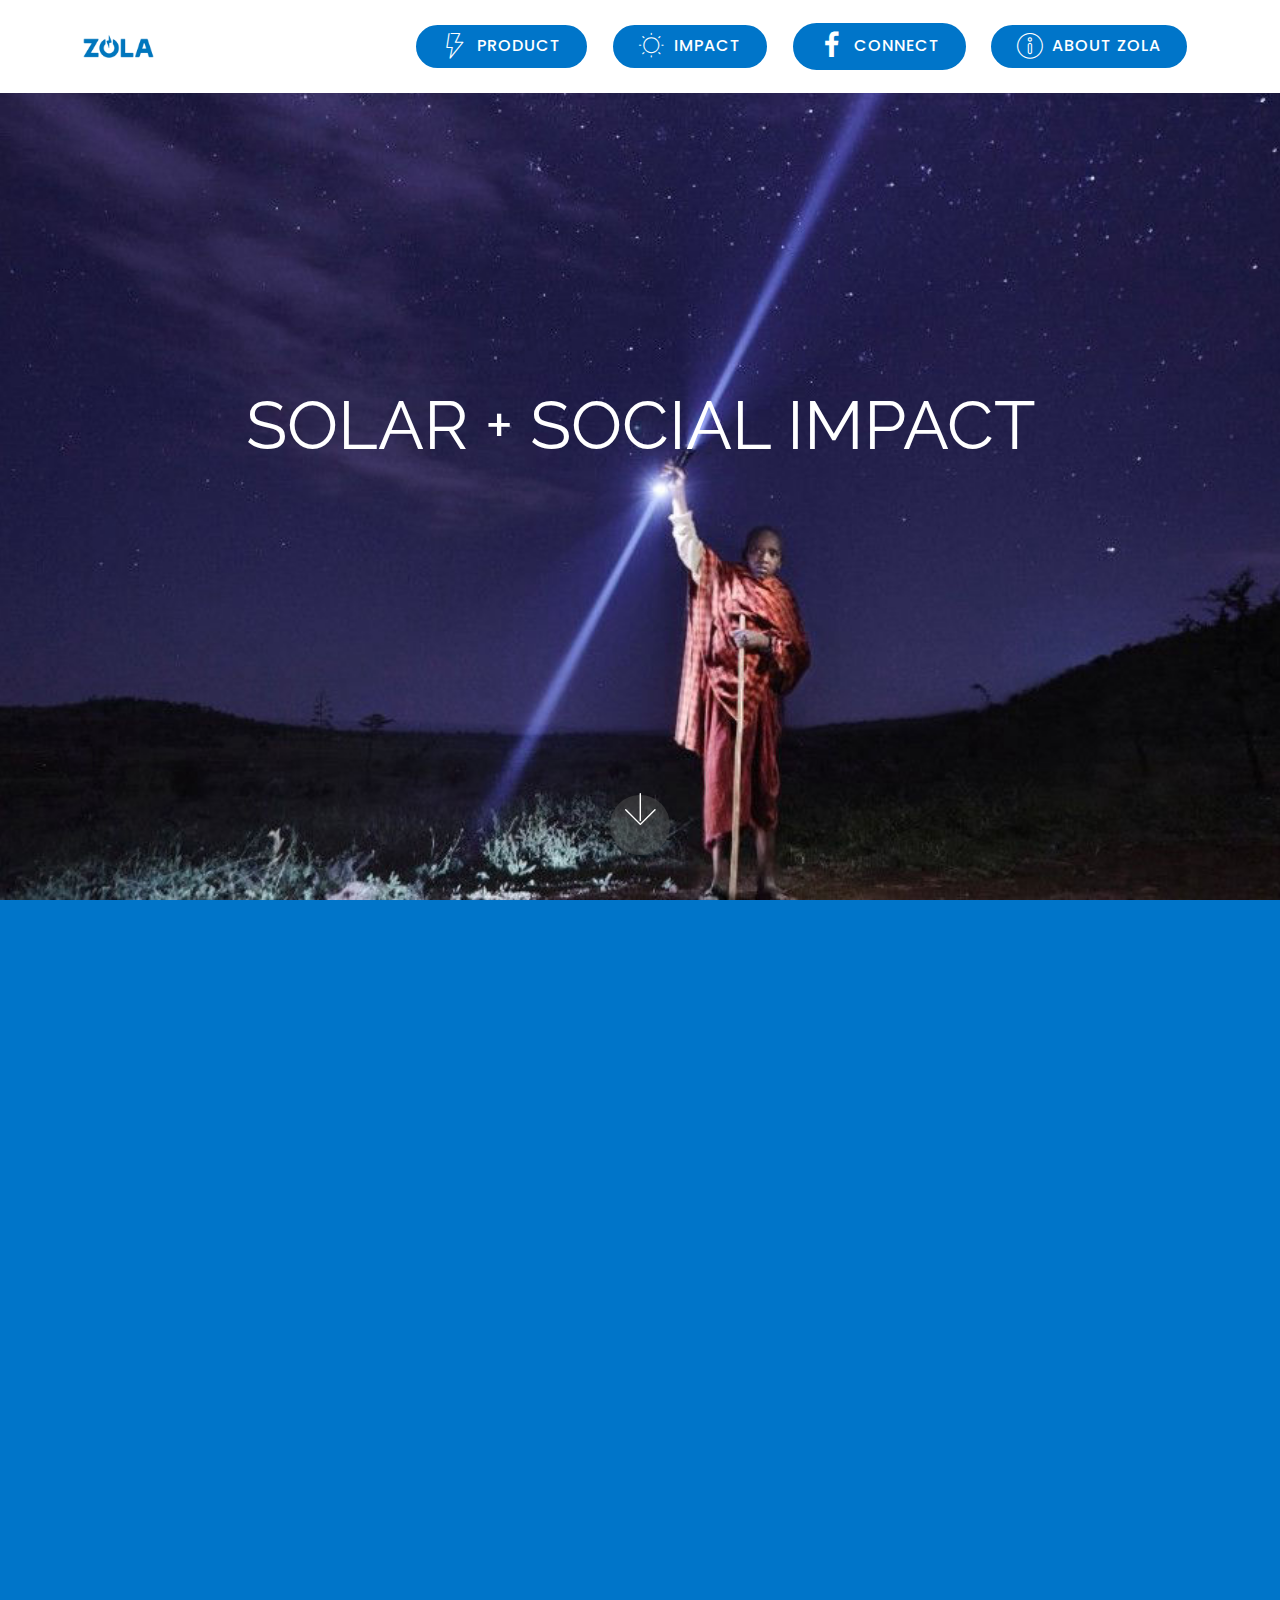
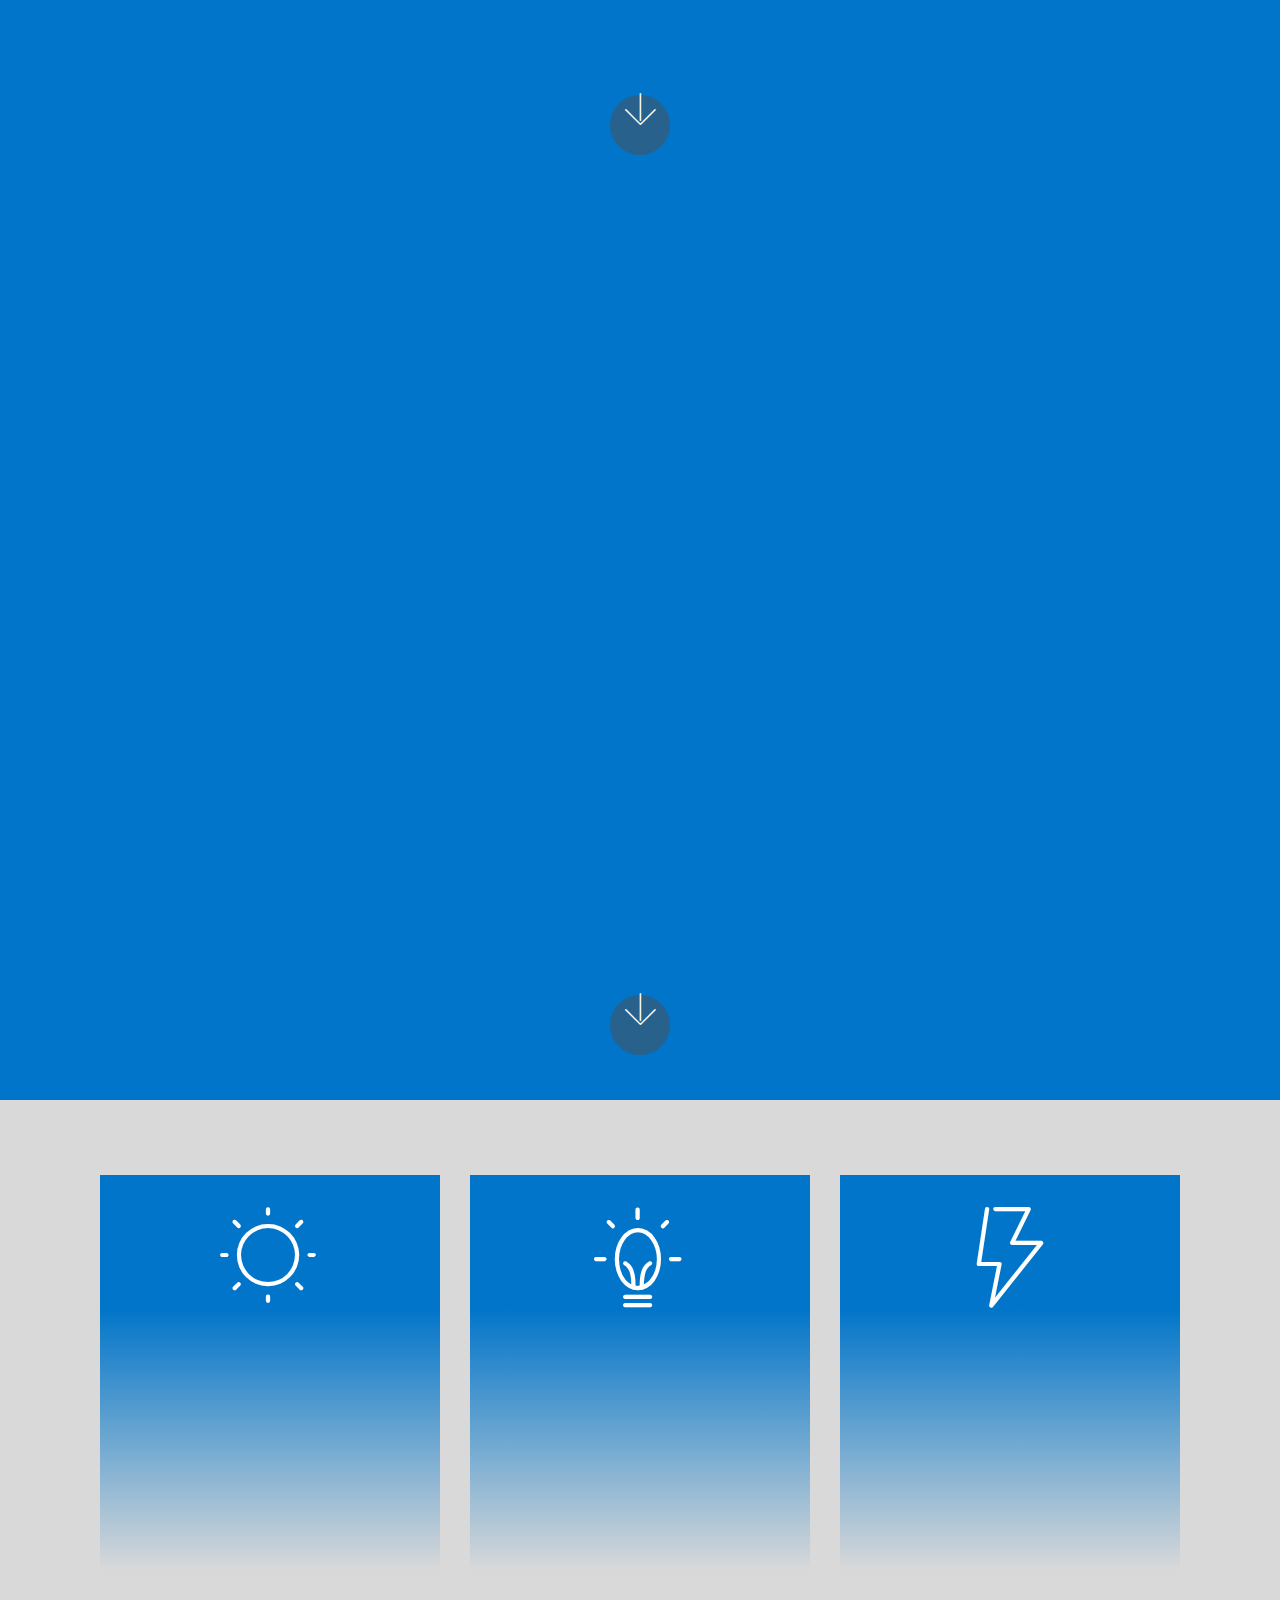
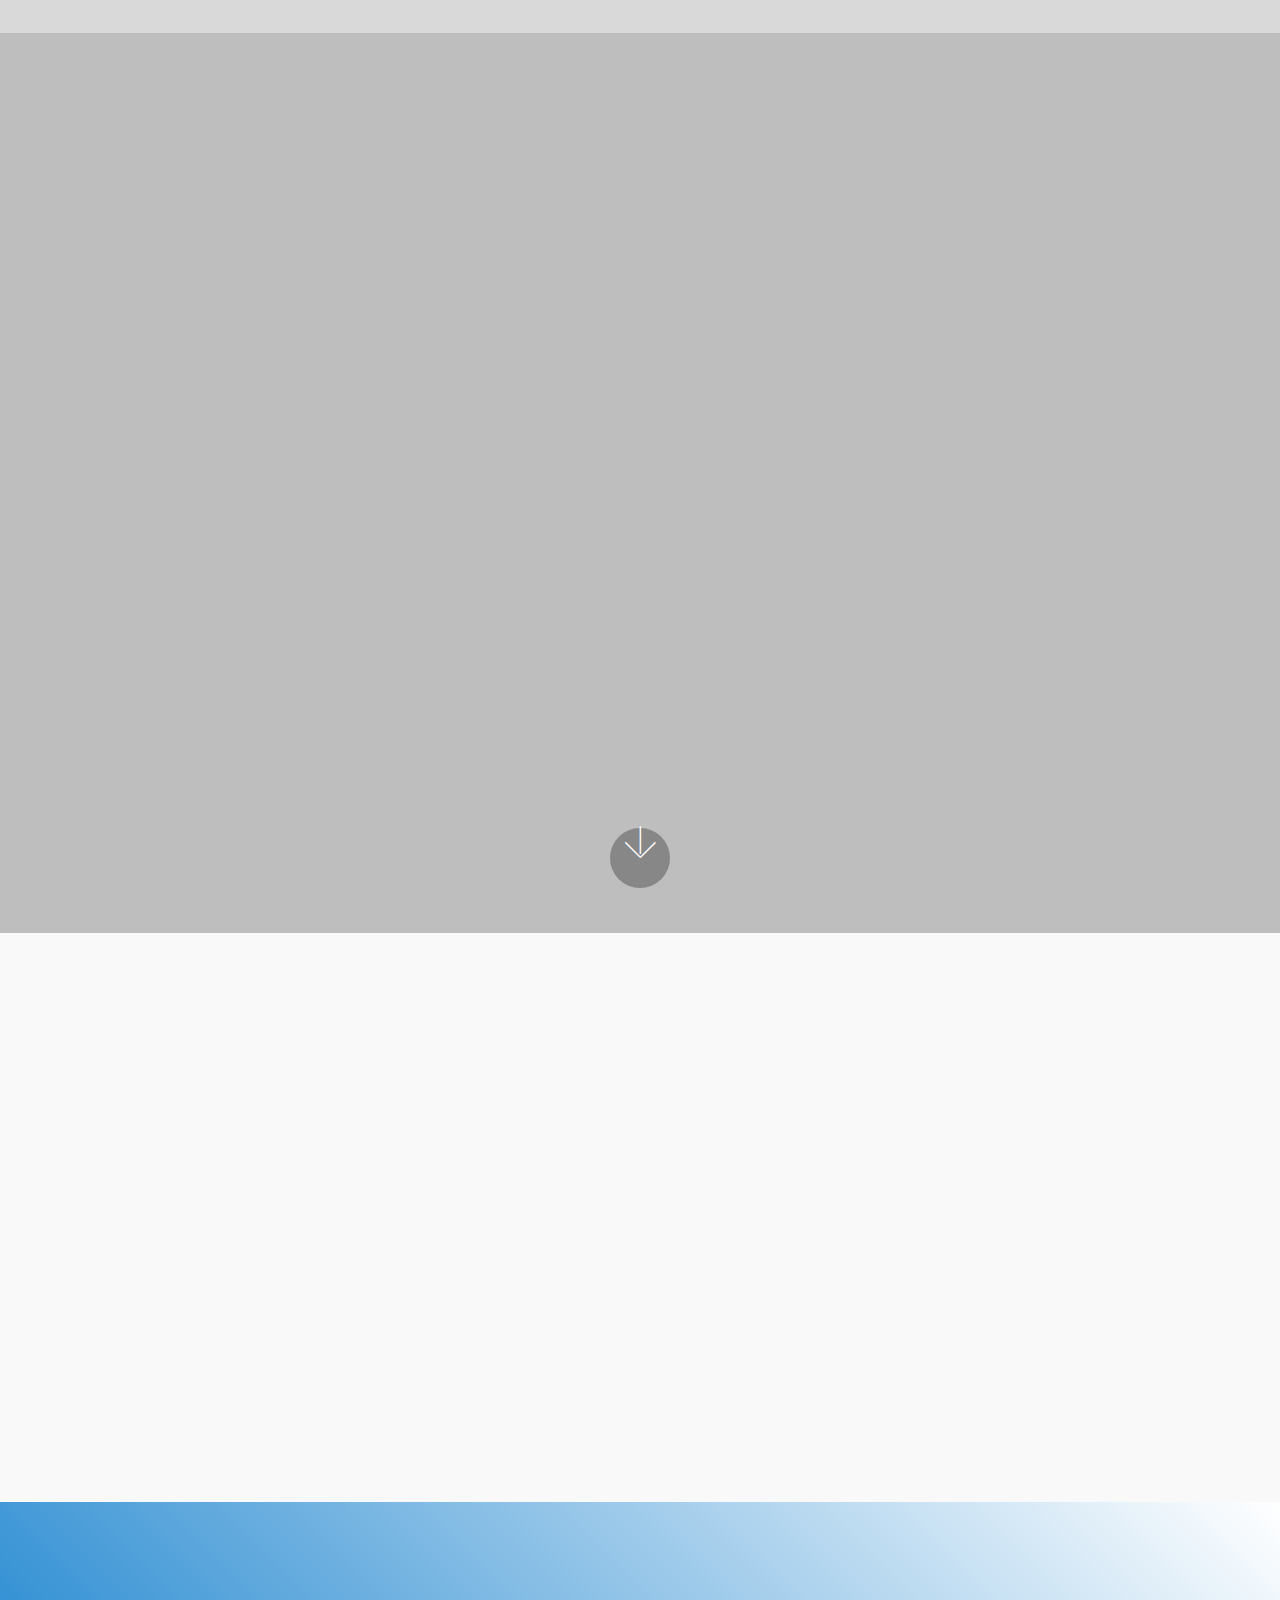
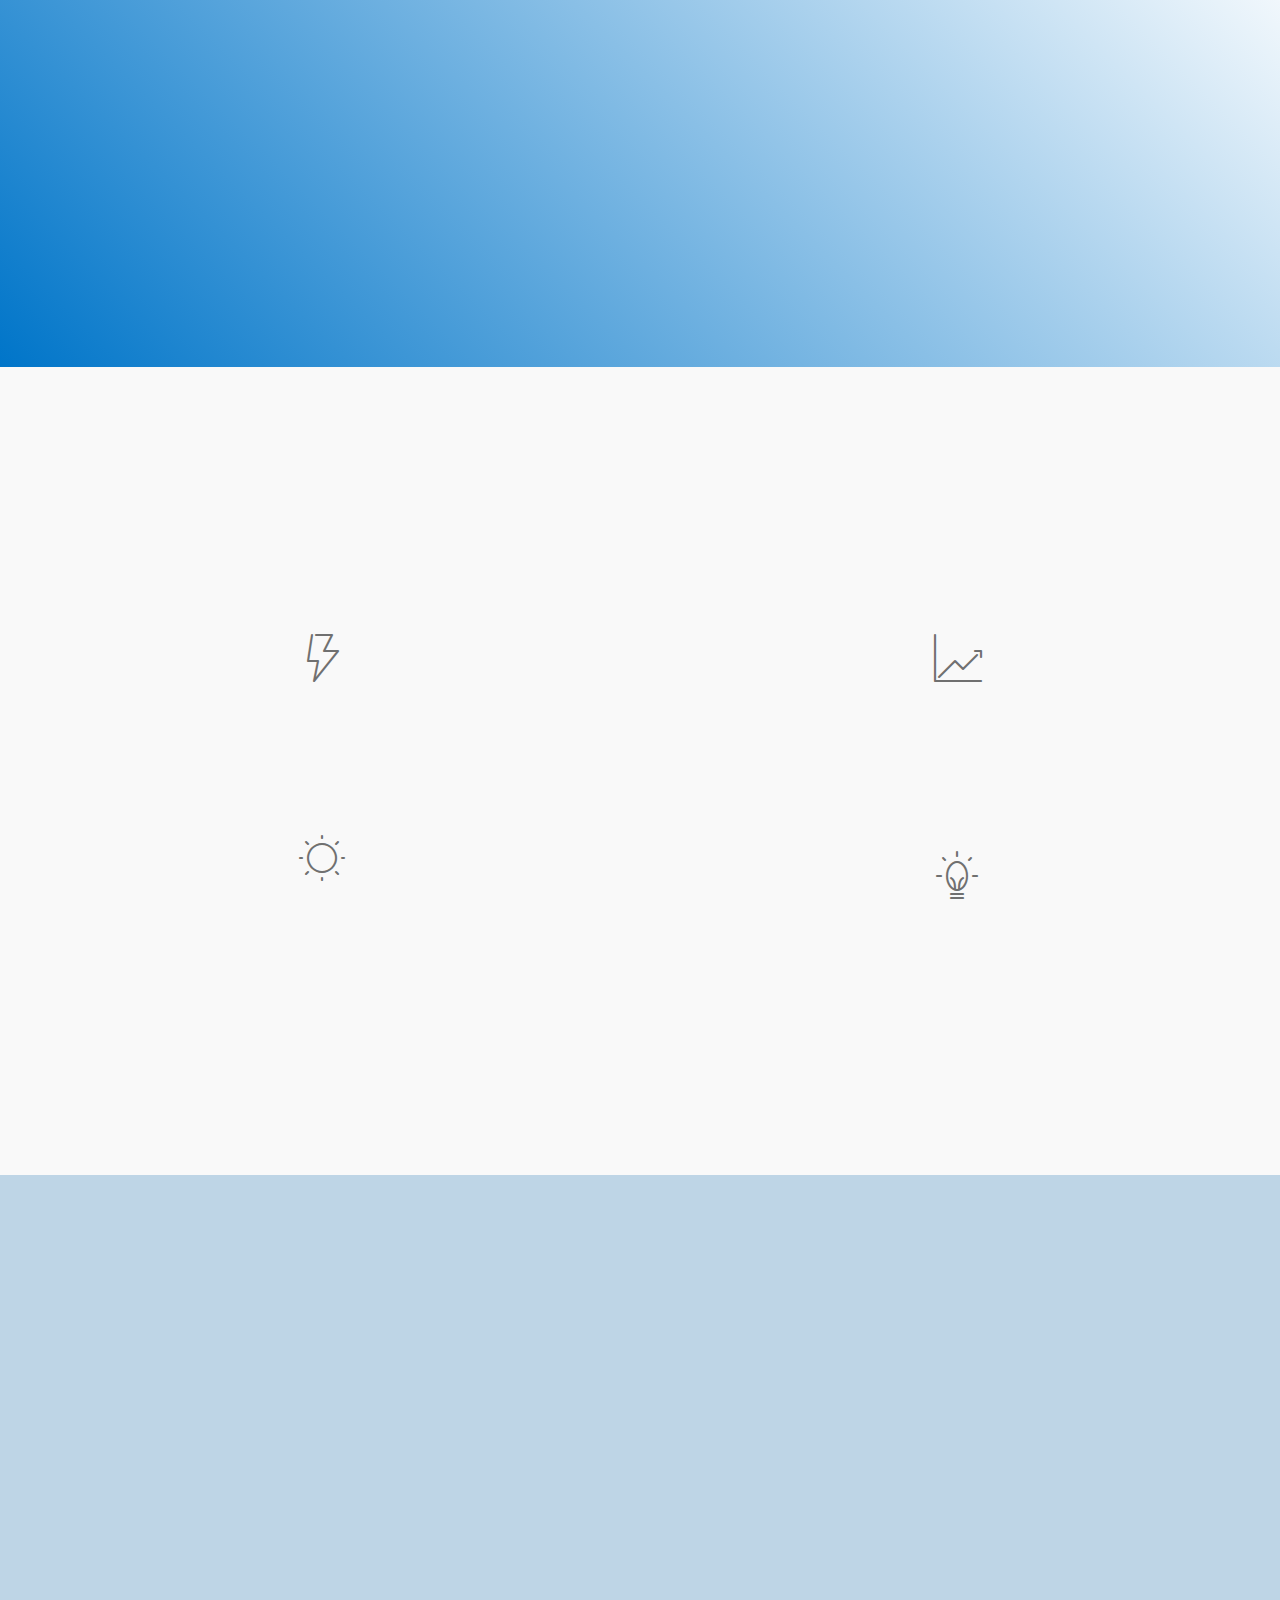
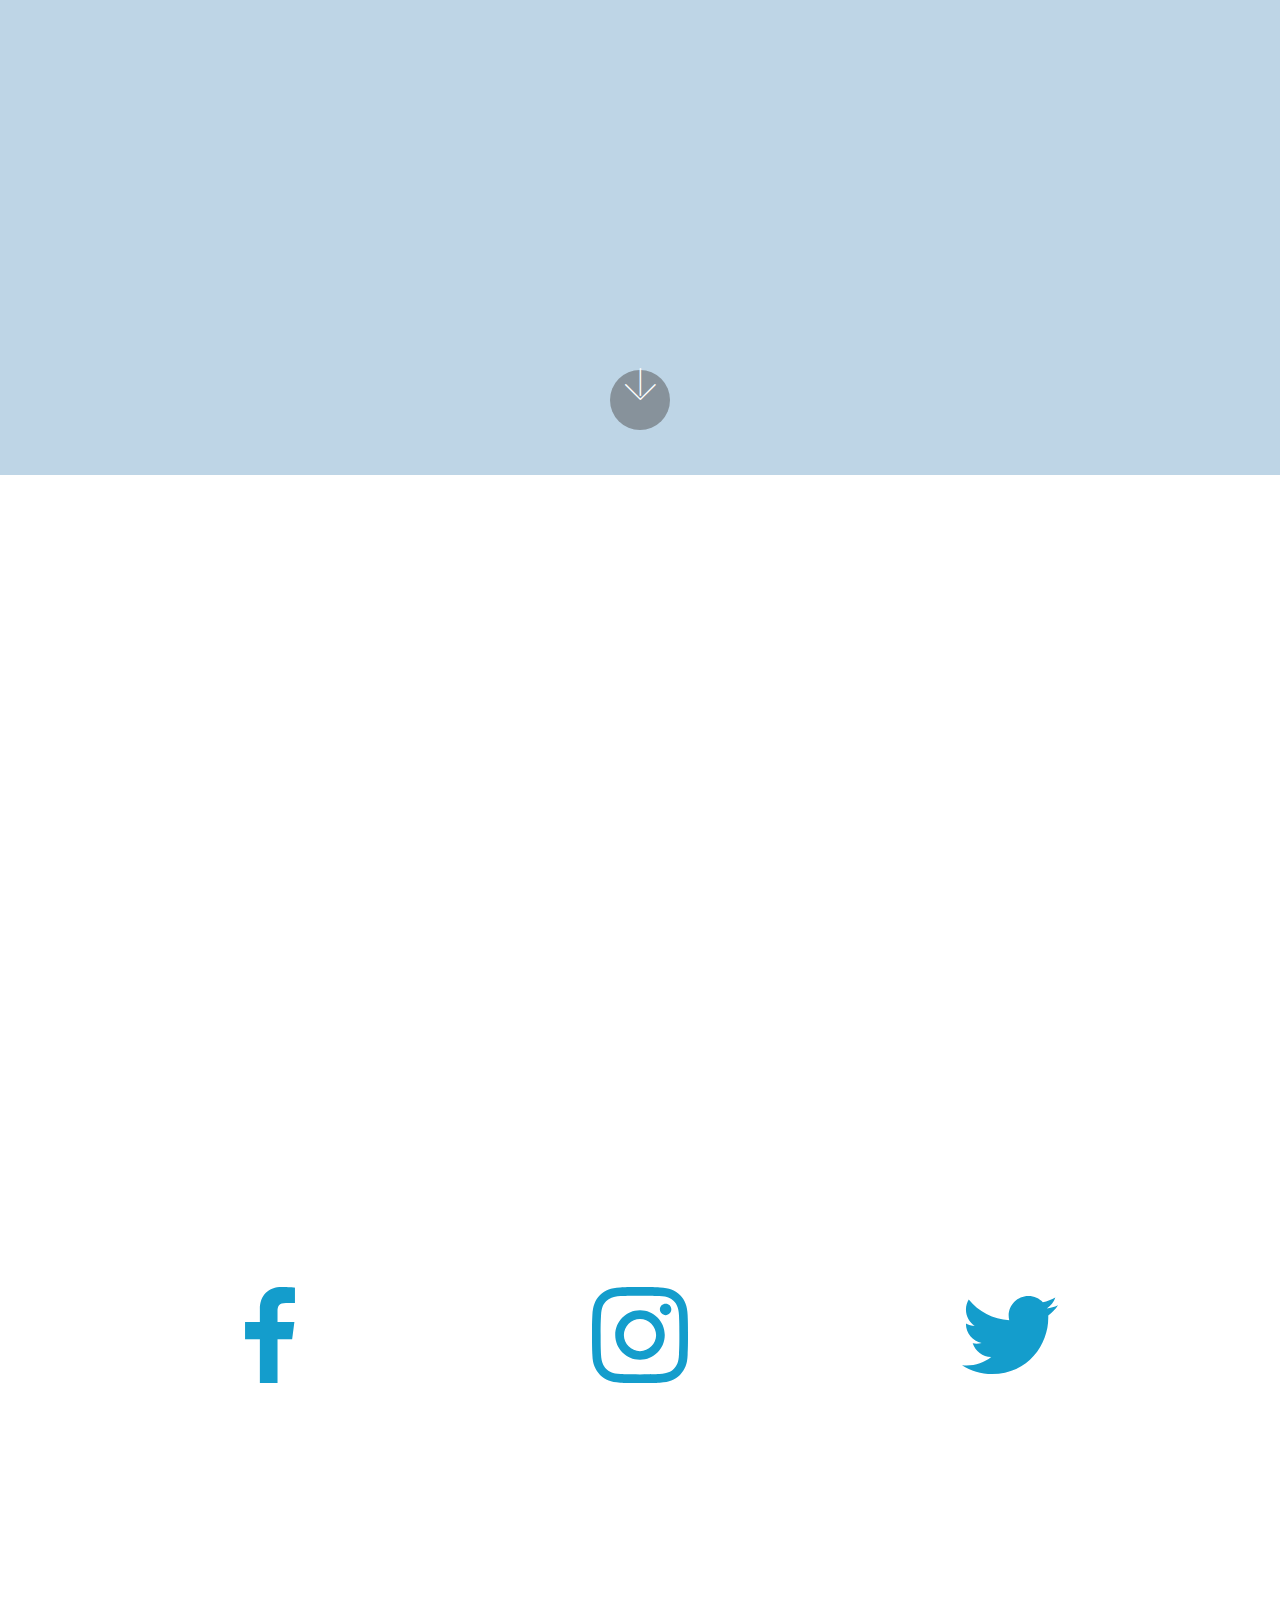
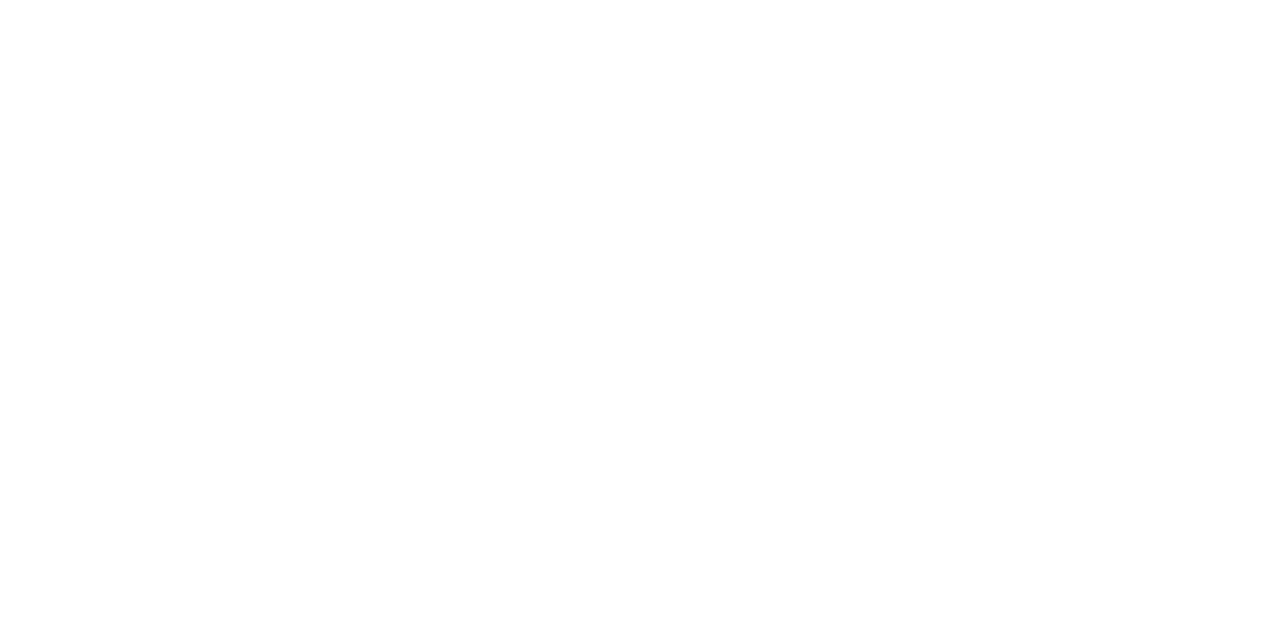
<file: index.html>
<!DOCTYPE html>
<html >
<head>
  <!-- Site made with Mobirise Website Builder v4.7.10, https://mobirise.com -->
  <meta charset="UTF-8">
  <meta http-equiv="X-UA-Compatible" content="IE=edge">
  <meta name="generator" content="Mobirise v4.7.10, mobirise.com">
  <meta name="viewport" content="width=device-width, initial-scale=1, minimum-scale=1">
  <link rel="shortcut icon" href="assets/images/zola-logo-216x216.png" type="image/x-icon">
  <meta name="description" content="">
  <title>Home</title>
  <link rel="stylesheet" href="assets/web/assets/mobirise-icons/mobirise-icons.css">
  <link rel="stylesheet" href="assets/tether/tether.min.css">
  <link rel="stylesheet" href="assets/bootstrap/css/bootstrap.min.css">
  <link rel="stylesheet" href="assets/bootstrap/css/bootstrap-grid.min.css">
  <link rel="stylesheet" href="assets/bootstrap/css/bootstrap-reboot.min.css">
  <link rel="stylesheet" href="assets/dropdown/css/style.css">
  <link rel="stylesheet" href="assets/socicon/css/styles.css">
  <link rel="stylesheet" href="assets/animatecss/animate.min.css">
  <link rel="stylesheet" href="assets/style.css">
  <link rel="stylesheet" href="assets/slick.css">
  <link rel="stylesheet" href="https://netdna.bootstrapcdn.com/font-awesome/4.0.3/css/font-awesome.css">
  <link rel="stylesheet" href="assets/social-feed-plugin/jquery.socialfeed.css">
  <link rel="stylesheet" href="assets/social-feed-plugin/style.css">
  <link rel="stylesheet" href="assets/theme/css/style.css">
  <link rel="stylesheet" href="assets/mobirise/css/mbr-additional.css" type="text/css">
  
  
  
</head>
<body>
  <section class="menu cid-qTkzRZLJNu" once="menu" id="menu1-0">

    

    <nav class="navbar navbar-expand beta-menu navbar-dropdown align-items-center navbar-fixed-top navbar-toggleable-sm">
        <button class="navbar-toggler navbar-toggler-right" type="button" data-toggle="collapse" data-target="#navbarSupportedContent" aria-controls="navbarSupportedContent" aria-expanded="false" aria-label="Toggle navigation">
            <div class="hamburger">
                <span></span>
                <span></span>
                <span></span>
                <span></span>
            </div>
        </button>
        <div class="menu-logo">
            <div class="navbar-brand">
                <span class="navbar-logo">
                    
                         <img src="assets/images/zola-logo-216x216.png" alt="Mobirise" title="" style="height: 4.8rem;">
                    
                </span>
                
            </div>
        </div>
        <div class="collapse navbar-collapse" id="navbarSupportedContent">
            <ul class="navbar-nav nav-dropdown" data-app-modern-menu="true"><li class="nav-item">
                    <a class="nav-link link text-white display-5" href="https://mobirise.com">
                        </a>
                </li>
                <li class="nav-item">
                    <a class="nav-link link text-white display-5" href="https://mobirise.com">
                        </a>
                </li></ul>
            <div class="navbar-buttons mbr-section-btn"><a class="btn btn-sm btn-primary display-4" href="page2.html"><span class="mbri-speed mbr-iconfont mbr-iconfont-btn"></span>PRODUCT
                    </a> <a class="btn btn-sm btn-primary display-4" href="page3.html"><span class="mbri-sun mbr-iconfont mbr-iconfont-btn"></span>IMPACT
                    </a> <a class="btn btn-sm btn-primary display-4" href="page4.html"><span class="socicon socicon-facebook mbr-iconfont mbr-iconfont-btn"></span>CONNECT
                    </a> <a class="btn btn-sm btn-primary display-4" href="page1.html"><span class="mbri-info mbr-iconfont mbr-iconfont-btn"></span>ABOUT ZOLA</a></div>
        </div>
    </nav>
</section>

<section class="engine"><a href="https://mobiri.se/n">free simple website templates</a></section><section class="cid-qTkA127IK8 mbr-fullscreen mbr-parallax-background" id="header2-1">

    

    

    <div class="container align-center">
        <div class="row justify-content-md-center">
            <div class="mbr-white col-md-10">
                <h1 class="mbr-section-title mbr-bold pb-3 mbr-fonts-style display-1"><span style="font-weight: normal;">
                    SOLAR + SOCIAL IMPACT</span></h1>
                <h3 class="mbr-section-subtitle align-center mbr-light pb-3 mbr-fonts-style display-2"></h3>
                
                
            </div>
        </div>
    </div>
    <div class="mbr-arrow hidden-sm-down" aria-hidden="true">
        <a href="#next">
            <i class="mbri-down mbr-iconfont"></i>
        </a>
    </div>
</section>

<section class="header5 cid-qYbzxcm4Lm mbr-fullscreen" id="header5-19">

    

    
    <div class="container">
        <div class="row justify-content-center">
            <div class="mbr-white col-md-10">
                <h1 class="mbr-section-title align-center pb-3 mbr-fonts-style display-2">
                    The future is bright with ZOLA</h1>
                <p class="mbr-text align-center display-5 pb-3 mbr-fonts-style">ZOLA ELECTRIC is the leading renewable energy brand in Africa.<br><br>We deliver advanced solar technology at a price equivalent to our customers' existing energy outlay. <br><br>We help our customers to light their homes, power small business, stay connected and expand opportunities for work and study.&nbsp;</p>
                
            </div>
        </div>
    </div>

    <div class="mbr-arrow hidden-sm-down" aria-hidden="true">
        <a href="#next">
            <i class="mbri-down mbr-iconfont"></i>
        </a>
    </div>
</section>

<section class="header12 cid-qWFJcRX2xb mbr-fullscreen" id="header12-6">

    

    

    <div class="container  ">
            <div class="media-container">
                <div class="col-md-12 align-center">
                    <h1 class="mbr-section-title pb-3 mbr-white mbr-bold mbr-fonts-style display-1">
                        ZOLA ELECTRIC ⚡️</h1>
                    <p class="mbr-text pb-3 mbr-white mbr-fonts-style display-5">In our San Francisco lab, we design renewable energy solutions based on the latest in solar, battery and power electronics technology. We deliver this technology at scale and an attainable monthly price point equivalent to our customers’ existing energy outlay. Adaptable to energy need and income, ZOLA Electric’s solar systems can be bought over time using PAYGo micro-finance and mobile money payments.&nbsp;<br></p>
                    <div class="mbr-section-btn align-center py-2"><a class="btn btn-md btn-white-outline display-4" href="https://mobirise.com">ZOLA FLEX SYSTEMS<br></a> <a class="btn btn-md btn-white-outline display-4" href="https://mobirise.com">ZOLA SOLAR ACCESSORIES<br></a> <a class="btn btn-md btn-white-outline display-4" href="https://mobirise.com">*ZOLA INFINITY<br></a></div>

                    <div class="icons-media-container mbr-white">
                        <div class="card col-12 col-md-6 col-lg-3">
                            <div class="icon-block">
                            <a href="https://mobirise.com/">
                                <span class="mbr-iconfont mbri-speed"></span>
                            </a>
                            </div>
                            <h5 class="mbr-fonts-style display-5">
                                SILICON VALLEY TECHNOLOGY</h5>
                        </div>

                        <div class="card col-12 col-md-6 col-lg-3">
                            <div class="icon-block">
                                <a href="https://mobirise.com/">
                                    <span class="mbr-iconfont mbri-cash"></span>
                                </a>
                            </div>
                            <h5 class="mbr-fonts-style display-5">
                                MICROFINANCE &amp; MOBILE MONEY</h5>
                        </div>

                        <div class="card col-12 col-md-6 col-lg-3">
                            <div class="icon-block">
                                <a href="https://mobirise.com/">
                                    <span class="mbr-iconfont mbri-sun"></span>
                                </a>
                            </div>
                            <h5 class="mbr-fonts-style display-5">
                                EXCEPTIONAL CUSTOMER SERVICE&nbsp;</h5>
                        </div>

                        <div class="card col-12 col-md-6 col-lg-3">
                            <div class="icon-block">
                                <a href="index.html#header12-6">
                                    <span class="mbr-iconfont mbri-rocket"></span>
                                </a>
                            </div>
                            <h5 class="mbr-fonts-style display-5">
                                LEAPFROG UNRELIABLE GRIDS</h5>
                        </div>
                    </div>
                </div>
            </div>
    </div>

    <div class="mbr-arrow hidden-sm-down" aria-hidden="true">
        <a href="#next">
            <i class="mbri-down mbr-iconfont"></i>
        </a>
    </div>
</section>

<section class="features8 cid-qWMFlTcUNs mbr-parallax-background" id="features8-i">

    

    <div class="mbr-overlay" style="opacity: 0.1; background-color: rgb(35, 35, 35);">
    </div>

    <div class="container">
        <div class="media-container-row">

            <div class="card  col-12 col-md-6 col-lg-4">
                <div class="card-img">
                    <span class="mbr-iconfont mbri-sun"></span>
                </div>
                <div class="card-box align-center">
                    <h4 class="card-title mbr-fonts-style display-7">
                        ZOLA SOLAR ACCESSORIES</h4>
                    <p class="mbr-text mbr-fonts-style display-7">
                       ZOLA Solar power electronics brief title / overview&nbsp;</p>
                    <div class="mbr-section-btn text-center"><a href="https://mobirise.com" class="btn btn-white-outline display-4">
                            ZOLA ACCESSORIES PRODUCT PAGE</a></div>
                </div>
            </div>

            <div class="card  col-12 col-md-6 col-lg-4">
                <div class="card-img">
                    <span class="mbr-iconfont mbri-idea"></span>
                </div>
                <div class="card-box align-center">
                    <h4 class="card-title mbr-fonts-style display-7">
                        ZOLA FLEX SYSTEMS</h4>
                    <p class="mbr-text mbr-fonts-style display-7">
                       ZOLA Flex is the leading integrated solar, battery and power systems</p>
                    <div class="mbr-section-btn text-center"><a href="https://mobirise.com" class="btn btn-white-outline display-4">
                            ZOLA FLEX PRODUCT PAGE</a></div>
                </div>
            </div>

            <div class="card  col-12 col-md-6 col-lg-4">
                <div class="card-img">
                    <span class="mbr-iconfont mbri-speed"></span>
                </div>
                <div class="card-box align-center">
                    <h4 class="card-title mbr-fonts-style display-7">
                        ZOLA INFINITY</h4>
                    <p class="mbr-text mbr-fonts-style display-7">ZOLA Infinity is a DC minigrid system designed for energy autonomy</p>
                    <div class="mbr-section-btn text-center"><a href="https://mobirise.com" class="btn btn-white-outline display-4">ZOLA INFINITY PRODUCT PAGE</a></div>
                </div>
            </div>

            
        </div>
    </div>
</section>

<section class="header10 cid-qWGxEln24y mbr-fullscreen mbr-parallax-background" id="header10-b">

    

    <div class="mbr-overlay" style="opacity: 0.2; background-color: rgb(0, 0, 0);">
    </div>

    <div class="container">
        <div class="media-container-column mbr-white col-lg-8 col-md-10 ml-auto">
            <h1 class="mbr-section-title align-right mbr-bold pb-3 mbr-fonts-style display-1">
                Our customers</h1>
            <h3 class="mbr-section-subtitle align-right mbr-light pb-3 mbr-fonts-style display-2">
                Customer testimonials</h3>
            <p class="mbr-text align-right pb-3 mbr-fonts-style display-5">
               Short preview of 3-4 customer testimonials / photo slider<br><br></p>
            <div class="mbr-section-btn align-right"><a class="btn btn-md btn-primary display-4" href="https://mobirise.com">IMPACT &amp; EMPOWERMENT</a>
                <a class="btn btn-md btn-primary display-4" href="https://mobirise.com">ABOUT ZOLA</a></div>
        </div>
    </div>

    <div class="mbr-arrow hidden-sm-down" aria-hidden="true">
        <a href="#next">
            <i class="mbri-down mbr-iconfont"></i>
        </a>
    </div>
</section>

<section class="features2 cid-qWGI0CqiRK" id="features2-d">

    

    
    
    <div class="container">
        <div class="media-container-row">
            <div class="card p-3 col-12 col-md-6 col-lg-4">
                <div class="card-wrapper">
                    <div class="card-img">
                        <img src="assets/images/offgridelectric-children-studying-solar-light-wordpress-676x450.jpg" alt="Mobirise" title="">
                    </div>
                    <div class="card-box">
                        <h4 class="card-title pb-3 mbr-fonts-style display-7">
                            Customer testimonial&nbsp;</h4>
                        <p class="mbr-text mbr-fonts-style display-7">ZOLA customer profile - how a ZOLA solar system helped me to...&nbsp;</p>
                    </div>
                </div>
            </div>

            <div class="card p-3 col-12 col-md-6 col-lg-4">
                <div class="card-wrapper">
                    <div class="card-img">
                        <img src="assets/images/1-xwossfjhf-f7uzvywflu3a-676x380.jpg" alt="Mobirise" title="">
                    </div>
                    <div class="card-box ">
                        <h4 class="card-title pb-3 mbr-fonts-style display-7">
                            Customer testimonial</h4>
                        <p class="mbr-text mbr-fonts-style display-7">ZOLA customer profile - how a ZOLA solar system helped me to...</p>
                    </div>
                </div>
            </div>

            <div class="card p-3 col-12 col-md-6 col-lg-4">
                <div class="card-wrapper">
                    <div class="card-img">
                        <img src="assets/images/zola-woman-school-learn-676x451.jpg" alt="Mobirise" title="">
                    </div>
                    <div class="card-box">
                        <h4 class="card-title pb-3 mbr-fonts-style display-7">
                            Customer testimonial</h4>
                        <p class="mbr-text mbr-fonts-style display-7">ZOLA customer profile - how a ZOLA solar system helped me to...</p>
                    </div>
                </div>
            </div>

            
        </div>
    </div>
</section>

<section class="header7 cid-qWGwJDcqO5" id="header7-a">

    

    

    <div class="container">
        <div class="media-container-row">

            <div class="media-content align-right">
                <h1 class="mbr-section-title mbr-white pb-3 mbr-fonts-style display-1">
                    ZOLA Electric ⚡️</h1>
                <div class="mbr-section-text mbr-white pb-3">
                    <p class="mbr-text mbr-fonts-style display-5">
                        Video introduction with overview of who we are, our mission and social impact.</p>
                </div>
                <div class="mbr-section-btn"><a class="btn btn-md btn-primary display-4" href="index.html#features1-h">CONNECT</a>
                        <a class="btn btn-md btn-white-outline display-4" href="https://mobirise.com">SOCIAL IMPACT</a></div>
            </div>

            <div class="mbr-figure" style="width: 100%;"><iframe class="mbr-embedded-video" src="https://www.youtube.com/embed/Ws1NwJfdAXE?rel=0&amp;amp;showinfo=0&amp;autoplay=0&amp;loop=0" width="1280" height="720" frameborder="0" allowfullscreen></iframe></div>

        </div>
    </div>
</section>

<section class="features12 cid-qWGJgENQl3" id="features12-e">
    
    

    

    <div class="container">
        <h2 class="mbr-section-title pb-2 mbr-fonts-style display-2">
            Information about ZOLA</h2>
        <h3 class="mbr-section-subtitle pb-3 mbr-fonts-style display-5">
            Overview of 4 key facts about ZOLA Electric</h3>

        <div class="media-container-row pt-5">
            <div class="block-content align-right">
                <div class="card pl-3 pr-3 pb-5">
                    <div class="mbr-card-img-title">
                        <div class="card-img pb-3">
                             <span class="mbr-iconfont mbri-speed"></span>
                        </div>
                        <div class="mbr-crt-title">
                            <h4 class="card-title py-2 mbr-crt-title mbr-fonts-style display-7">
                                180,000 homes connected</h4>
                        </div>
                    </div>                

                    <div class="card-box">
                        <p class="mbr-text mbr-section-text mbr-fonts-style display-7">
                            Key facts in short paragraph</p>
                    </div>
                </div>

                <div class="card pl-3 pr-3 pb-5">
                    <div class="mbr-card-img-title">
                        <div class="card-img pb-3">
                            <span class="mbr-iconfont mbri-sun"></span>
                        </div>
                        <div class="mbr-crt-title">
                            <h4 class="card-title py-2 mbr-crt-title mbr-fonts-style display-7">Pre-paid microfinance and mobile money are integrated directly into our hardware.&nbsp;</h4>
                        </div>
                    </div>
                    <div class="card-box">
                        <p class="mbr-text mbr-section-text mbr-fonts-style display-7">
                            Key facts in short paragraph
                        </p>
                    </div>
                </div>
            </div>

            <div class="mbr-figure" style="width: 50%;">
                <img src="assets/images/zola-electric-youtube-982x654.jpg" alt="Mobirise" title="">
            </div>

            <div class="block-content align-left  ">
                <div class="card pl-3 pr-3 pb-5">
                    <div class="mbr-card-img-title">
                        <div class="card-img pb-3">
                             <span class="mbr-iconfont mbri-growing-chart"></span>
                        </div>
                        <div class="mbr-crt-title">
                            <h4 class="card-title py-2 mbr-crt-title mbr-fonts-style display-7">
                                110 milion in funding from our investors</h4>
                        </div>
                    </div>                

                    <div class="card-box">
                        <p class="mbr-text mbr-section-text mbr-fonts-style display-7">
                            Key facts in short paragraph
                        </p>
                    </div>
                </div>

                <div class="card pl-3 pr-3 pb-5">
                    <div class="mbr-card-img-title">
                        <div class="card-img pb-3">
                            <span class="mbr-iconfont mbri-idea"></span>
                        </div>
                        <div class="mbr-crt-title">
                            <h4 class="card-title py-2 mbr-crt-title mbr-fonts-style display-7">
                                Helping customers stay connected and expand opportunity for work and study</h4>
                        </div>
                    </div>
                    <div class="card-box">
                        <p class="mbr-text mbr-section-text mbr-fonts-style display-7">
                            Key facts in short paragraph
                        </p>
                    </div>
                </div>
            </div>
        </div>
    </div>
</section>

<section class="header9 cid-qWFJb4XPio mbr-fullscreen mbr-parallax-background" id="header9-5">

    

    <div class="mbr-overlay" style="opacity: 0.2; background-color: rgb(0, 117, 201);">
    </div>

    <div class="container">
        <div class="media-container-column mbr-white col-md-8">
            <h1 class="mbr-section-title align-left mbr-bold pb-3 mbr-fonts-style display-2">ZOLA Electric in the Media</h1>
            <h3 class="mbr-section-subtitle align-left mbr-light pb-3 mbr-fonts-style display-5"><span style="font-style: normal;">Links and photo preview of media articles</span></h3>
            <p class="mbr-text align-left pb-3 mbr-fonts-style display-5">Slider with photo background&nbsp;</p>
            <div class="mbr-section-btn align-left"><a class="btn btn-md btn-primary display-4" href="https://mobirise.com">MEDIA KIT</a> <a class="btn btn-md btn-primary display-4" href="https://mobirise.com">MEDIA INQUIRIES</a></div>
        </div>
    </div>

    <div class="mbr-arrow hidden-sm-down" aria-hidden="true">
        <a href="#next">
            <i class="mbri-down mbr-iconfont"></i>
        </a>
    </div>
</section>

<section class="features17 cid-qWGWnw9Ctj" id="features17-f">
    
    

    
    <div class="container-fluid">
        <div class="media-container-row">
            <div class="card p-3 col-12 col-md-6 col-lg-2">
                <div class="card-wrapper">
                    <div class="card-img">
                        <img src="assets/images/170626-r30168-rd-352x490.jpg" alt="Mobirise" title="">
                    </div>
                    <div class="card-box">
                        <h4 class="card-title pb-3 mbr-fonts-style display-7">
                            Media Story 1</h4>
                        <p class="mbr-text mbr-fonts-style display-7">
                            The New Yorker&nbsp;</p>
                    </div>
                </div>
            </div>

            <div class="card p-3 col-12 col-md-6 col-lg-2">
                <div class="card-wrapper">
                    <div class="card-img">
                        <img src="assets/images/9095f962bbb67680755ddf893a2333b9-352x221.jpg" alt="Mobirise" title="">
                    </div>
                    <div class="card-box">
                        <h4 class="card-title pb-3 mbr-fonts-style display-7">
                            Media Story 2</h4>
                        <p class="mbr-text mbr-fonts-style display-7"><br><br><br><br><br><br><br><br><br><br></p>
                    </div>
                </div>
            </div>

            <div class="card p-3 col-12 col-md-6 col-lg-2">
                <div class="card-wrapper">
                    <div class="card-img">
                        <img src="assets/images/think-outside-the-grid-cover-352x454.png" alt="Mobirise" title="">
                    </div>
                    <div class="card-box">
                        <h4 class="card-title pb-3 mbr-fonts-style display-7">
                            Media Story 3</h4>
                        <p class="mbr-text mbr-fonts-style display-7">
                            http://www.futureafrica.energy/<br><br><br>
                        </p>
                    </div>
                </div>
            </div>

            <div class="card p-3 col-12 col-md-6 col-lg-2">
                <div class="card-wrapper">
                    <div class="card-img">
                        <img src="assets/images/unset-2-352x233.jpg" alt="Mobirise" title="">
                    </div>
                    <div class="card-box">
                        <h4 class="card-title pb-3 mbr-fonts-style display-7">
                            Media Story 4</h4>
                        <p class="mbr-text mbr-fonts-style display-7">Short preview of media article<br><br><br><br><br><br><br><br></p>
                    </div>
                </div>
            </div>
            <div class="card p-3 col-12 col-md-6 col-lg-2">
                <div class="card-wrapper">
                    <div class="card-img">
                        <img src="assets/images/img-8390-352x263.jpg" alt="Mobirise" title="">
                    </div>
                    <div class="card-box">
                        <h4 class="card-title pb-3 mbr-fonts-style display-7">
                            Media Story 5</h4>
                        <p class="mbr-text mbr-fonts-style display-7">Short preview of media article<br><br><br><br><br><br><br></p>
                    </div>
                </div>
            </div>
            <div class="card p-3 col-12 col-md-6 col-lg-2">
                <div class="card-wrapper">
                    <div class="card-img">
                        <img src="assets/images/zola-happy-kid-352x232.jpg" alt="Mobirise" title="">
                    </div>
                    <div class="card-box">
                        <h4 class="card-title pb-3 mbr-fonts-style display-7">
                            Media Story 6</h4>
                        <p class="mbr-text mbr-fonts-style display-7">Short preview of media article<br><br><br><br><br><br><br><br></p>
                    </div>
                </div>
            </div>
        </div>
    </div>
</section>

<section class="features1 cid-qWMCSceypY" id="features1-h">
    
    

    
    <div class="container">
        <div class="media-container-row">

            <div class="card p-3 col-12 col-md-6 col-lg-4">
                <div class="card-img pb-3">
                    <span class="mbr-iconfont socicon-facebook socicon"></span>
                </div>
                <div class="card-box">
                    <h4 class="card-title py-3 mbr-fonts-style display-5"><a href="http://facebook.com/offgridelectric" target="_blank">
                        Facebook</a></h4>
                    <p class="mbr-text mbr-fonts-style display-7"></p>
                </div>
            </div>

            <div class="card p-3 col-12 col-md-6 col-lg-4">
                <div class="card-img pb-3">
                    <span class="mbr-iconfont socicon-instagram socicon"></span>
                </div>
                <div class="card-box">
                    <h4 class="card-title py-3 mbr-fonts-style display-5"><a href="https://www.instagram.com/zola_electric/">
                        Instagram</a></h4>
                    <p class="mbr-text mbr-fonts-style display-7"></p>
                </div>
            </div>

            <div class="card p-3 col-12 col-md-6 col-lg-4">
                <div class="card-img pb-3">
                    <span class="mbr-iconfont socicon-twitter socicon"></span>
                </div>
                <div class="card-box">
                    <h4 class="card-title py-3 mbr-fonts-style display-5"><a href="https://twitter.com/OffGridE" target="_blank">
                        Twitter</a></h4>
                    <p class="mbr-text mbr-fonts-style display-7"></p>
                </div>
            </div>

            

        </div>

    </div>

</section>

<section class="mbr-instagram-feed" data-rows="2" data-per-row-slider="" data-spacing="5" data-full-width="" data-token="7938769009.727bfe1.054ab51a9f474ae4b55f57f9530a5a4b" data-per-row-grid="4" id="instagram-feed-block-o" data-rv-view="64" style="background-color: rgb(255, 255, 255); padding-top: 40px; padding-bottom: 40px;">
    
    <div class="container container_toggle">
        <div class="row">
            <div class="col">
                <div class="inst">
                    <h1 class="inst__title align-center mbr-fonts-style display-2">@ZOLA_Electric on Instagram&nbsp;</h1>
                    <div class="inst__content"></div>
                    <div class="inst__more mbr-section-btn align-center" buttons="0"><a class="btn btn-md btn-primary display-4" href="#">Show more</a></div>
                </div>
            </div>
        </div>
    </div>
</section>

<section class="mbr-social-feed loading" id="feed-n" data-facebook="https://www.facebook.com/offgridelectric/" data-twitter="offgride" data-google="" data-posts="3" data-youtube="" data-rv-view="66" style="background-color: rgb(255, 255, 255); padding-top: 0px; padding-bottom: 0px;">
    
    <img class="social-feed-container-loading" alt="" src="assets/images/loading.svg">
    <div class="social-feed-container">
    </div>
</section>

<section class="cid-qTkAaeaxX5" id="footer1-2">

    

    

    <div class="container">
        <div class="media-container-row content text-white">
            <div class="col-12 col-md-3">
                <div class="media-wrap">
                    <a href="https://mobirise.com/">
                        <img src="assets/images/zola-logo-jpg-192x192.jpg" alt="Mobirise" title="">
                    </a>
                </div>
            </div>
            <div class="col-12 col-md-3 mbr-fonts-style display-4">
                <h5 class="pb-3">
                    Address
                </h5>
                <p class="mbr-text">Zola Electric HQ<br>Plot no. 44, Block 3<br>Sekei-Faida Street<br>Arusha, Tanzania</p>
            </div>
            <div class="col-12 col-md-3 mbr-fonts-style display-4">
                <h5 class="pb-3">
                    Contacts
                </h5>
                <p class="mbr-text">
                    Email: info@zolaelectric.com
                    <br>Phone: +1 (0) 000 0000 001
                    <br>Fax: +1 (0) 000 0000 002
                </p>
            </div>
            <div class="col-12 col-md-3 mbr-fonts-style display-4">
                <h5 class="pb-3">
                    Links
                </h5>
                <p class="mbr-text">Zola Tanzania<br>Zola Rwanda<br>Zola Ghana<br>Zola Côte D'Ivoire<br>Zola Nigeria</p>
            </div>
        </div>
        <div class="footer-lower">
            <div class="media-container-row">
                <div class="col-sm-12">
                    <hr>
                </div>
            </div>
            <div class="media-container-row mbr-white">
                <div class="col-sm-6 copyright">
                    <p class="mbr-text mbr-fonts-style display-4">
                        © Copyright 2018 Zola Electric - All Rights Reserved
                    </p>
                </div>
                <div class="col-md-6">
                    <div class="social-list align-right">
                        <div class="soc-item">
                            <a href="https://twitter.com/mobirise" target="_blank">
                                <span class="mbr-iconfont mbr-iconfont-social socicon-twitter socicon" style="color: rgb(0, 117, 201);"></span>
                            </a>
                        </div>
                        <div class="soc-item">
                            <a href="https://www.facebook.com/pages/Mobirise/1616226671953247" target="_blank">
                                <span class="mbr-iconfont mbr-iconfont-social socicon-facebook socicon" style="color: rgb(0, 117, 201);"></span>
                            </a>
                        </div>
                        <div class="soc-item">
                            <a href="https://www.youtube.com/c/mobirise" target="_blank">
                                <span class="mbr-iconfont mbr-iconfont-social socicon-youtube socicon" style="color: rgb(0, 117, 201);"></span>
                            </a>
                        </div>
                        <div class="soc-item">
                            <a href="https://instagram.com/mobirise" target="_blank">
                                <span class="mbr-iconfont mbr-iconfont-social socicon-instagram socicon" style="color: rgb(0, 117, 201);"></span>
                            </a>
                        </div>
                        <div class="soc-item">
                            <a href="https://plus.google.com/u/0/+Mobirise" target="_blank">
                                <span class="mbr-iconfont mbr-iconfont-social socicon-medium socicon" style="color: rgb(0, 117, 201);"></span>
                            </a>
                        </div>
                        <div class="soc-item">
                            <a href="https://www.behance.net/Mobirise" target="_blank">
                                <span class="mbr-iconfont mbr-iconfont-social mbri-speed" style="color: rgb(247, 237, 74);"></span>
                            </a>
                        </div>
                    </div>
                </div>
            </div>
        </div>
    </div>
</section>


  <script src="assets/web/assets/jquery/jquery.min.js"></script>
  <script src="assets/popper/popper.min.js"></script>
  <script src="assets/tether/tether.min.js"></script>
  <script src="assets/bootstrap/js/bootstrap.min.js"></script>
  <script src="assets/smoothscroll/smooth-scroll.js"></script>
  <script src="assets/dropdown/js/script.min.js"></script>
  <script src="assets/touchswipe/jquery.touch-swipe.min.js"></script>
  <script src="assets/viewportchecker/jquery.viewportchecker.js"></script>
  <script src="assets/parallax/jarallax.min.js"></script>
  <script src="assets/vimeoplayer/jquery.mb.vimeo_player.js"></script>
  <script src="assets/index.js"></script>
  <script src="assets/slick.min.js"></script>
  <script src="assets/social-feed-plugin/codebird.min.js"></script>
  <script src="assets/social-feed-plugin/moment.js"></script>
  <script src="assets/social-feed-plugin/en-gb.js"></script>
  <script src="assets/social-feed-plugin/doT.js"></script>
  <script src="assets/social-feed-plugin/jquery.socialfeed.js"></script>
  <script src="assets/social-feed-plugin/main.js"></script>
  <script src="assets/theme/js/script.js"></script>
  
  
  <input name="animation" type="hidden">
  </body>
</html>
</file>
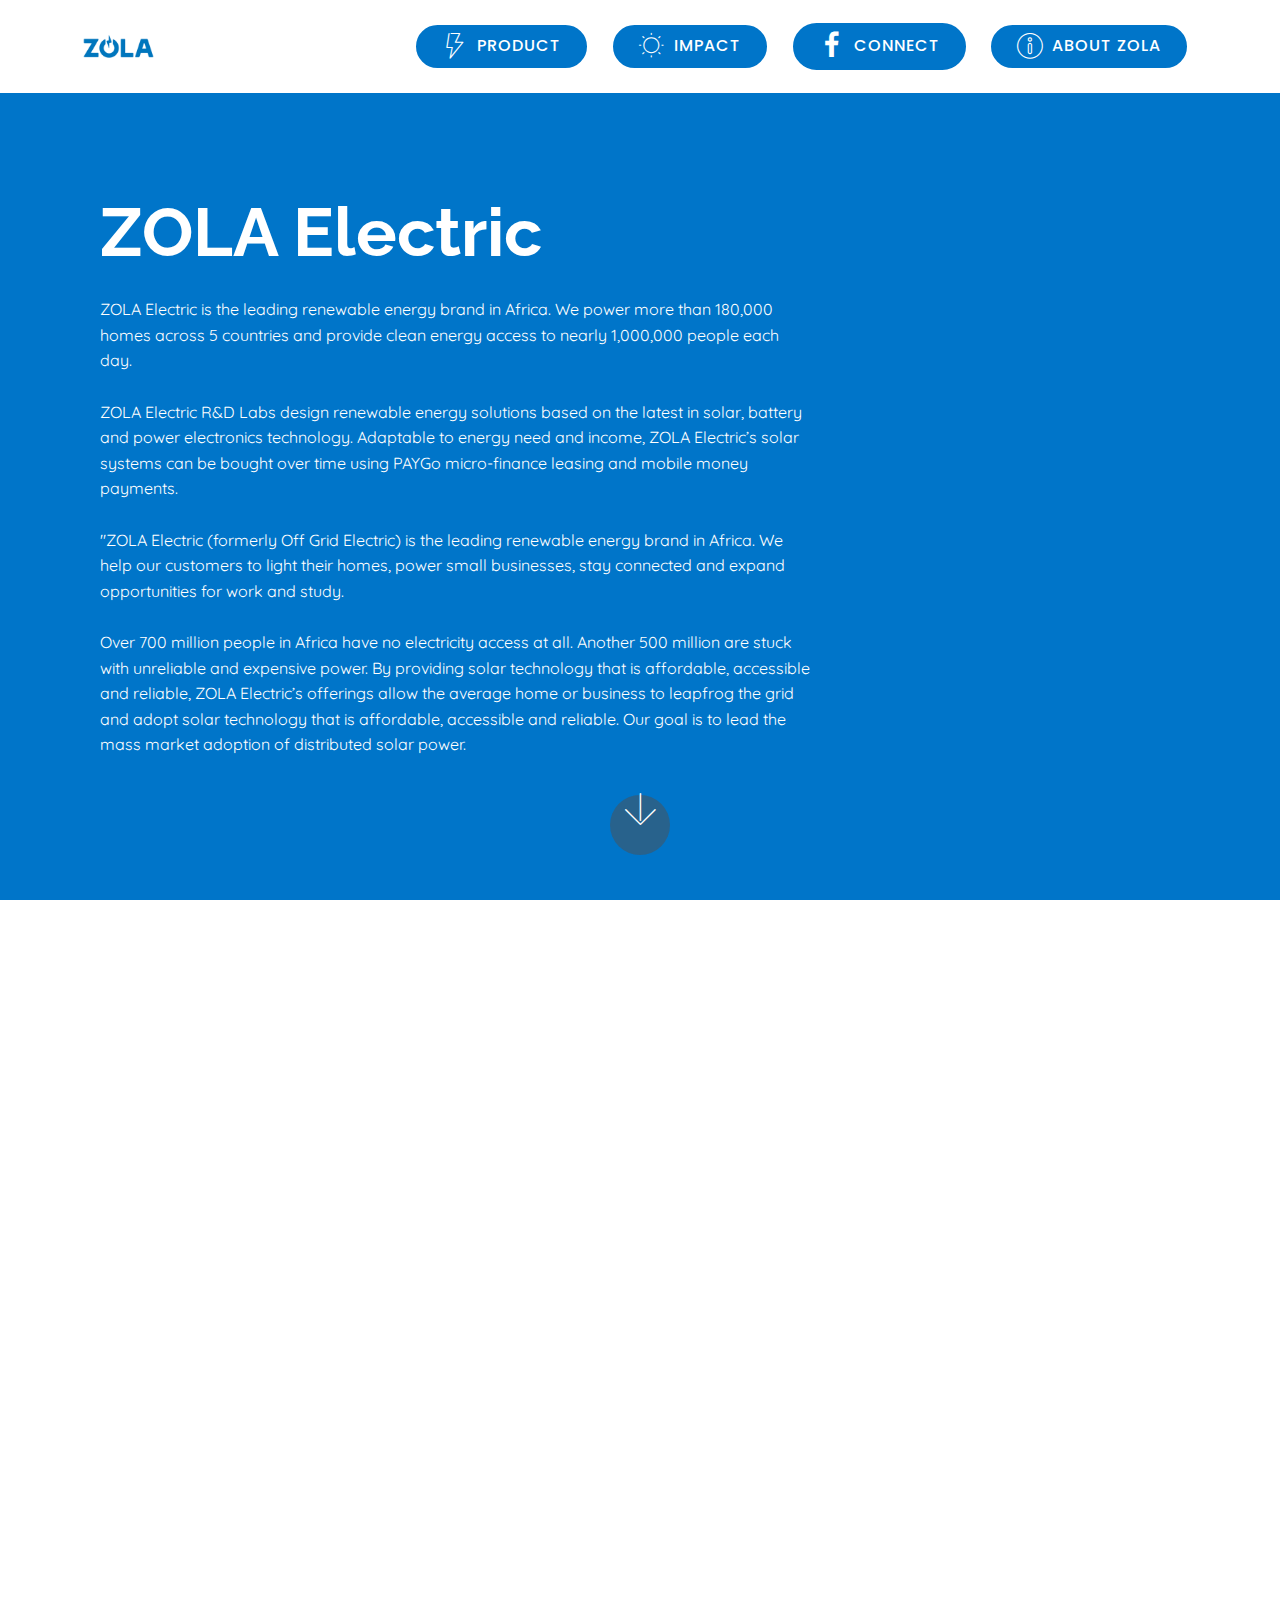
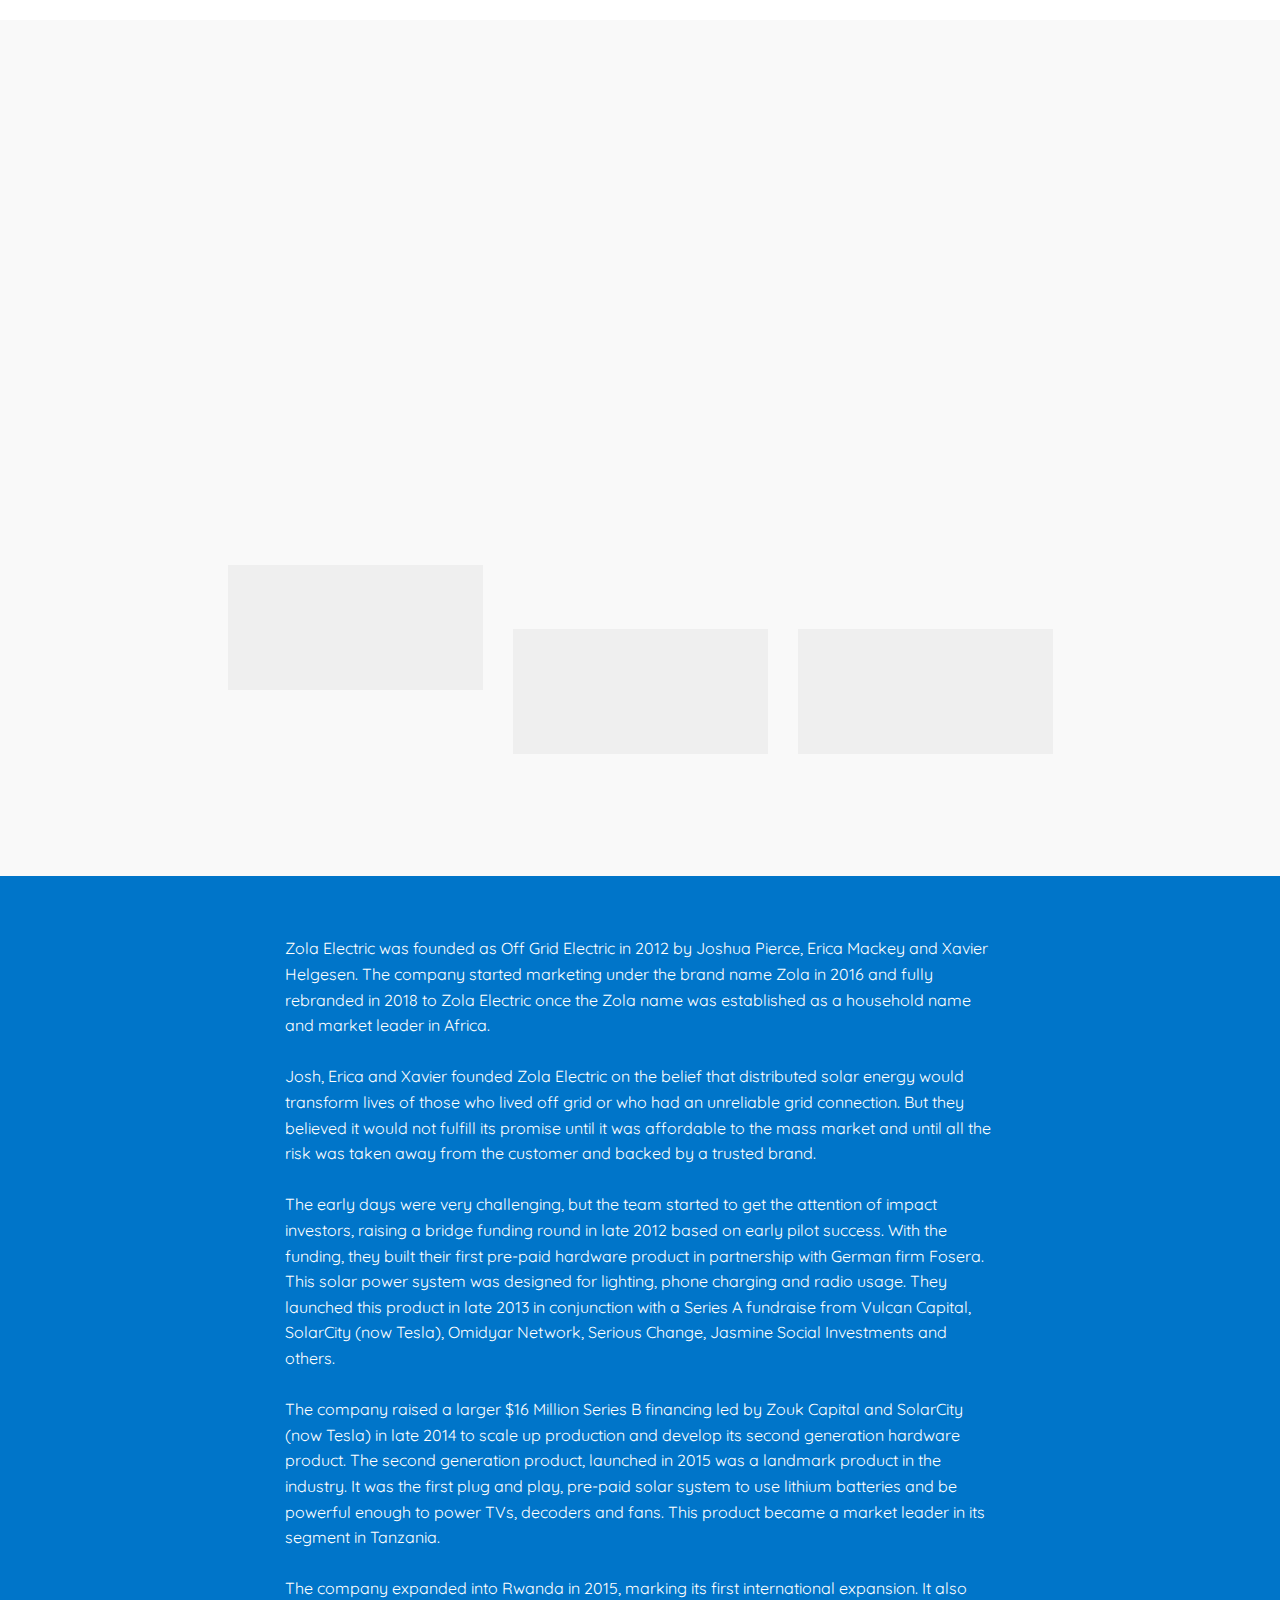
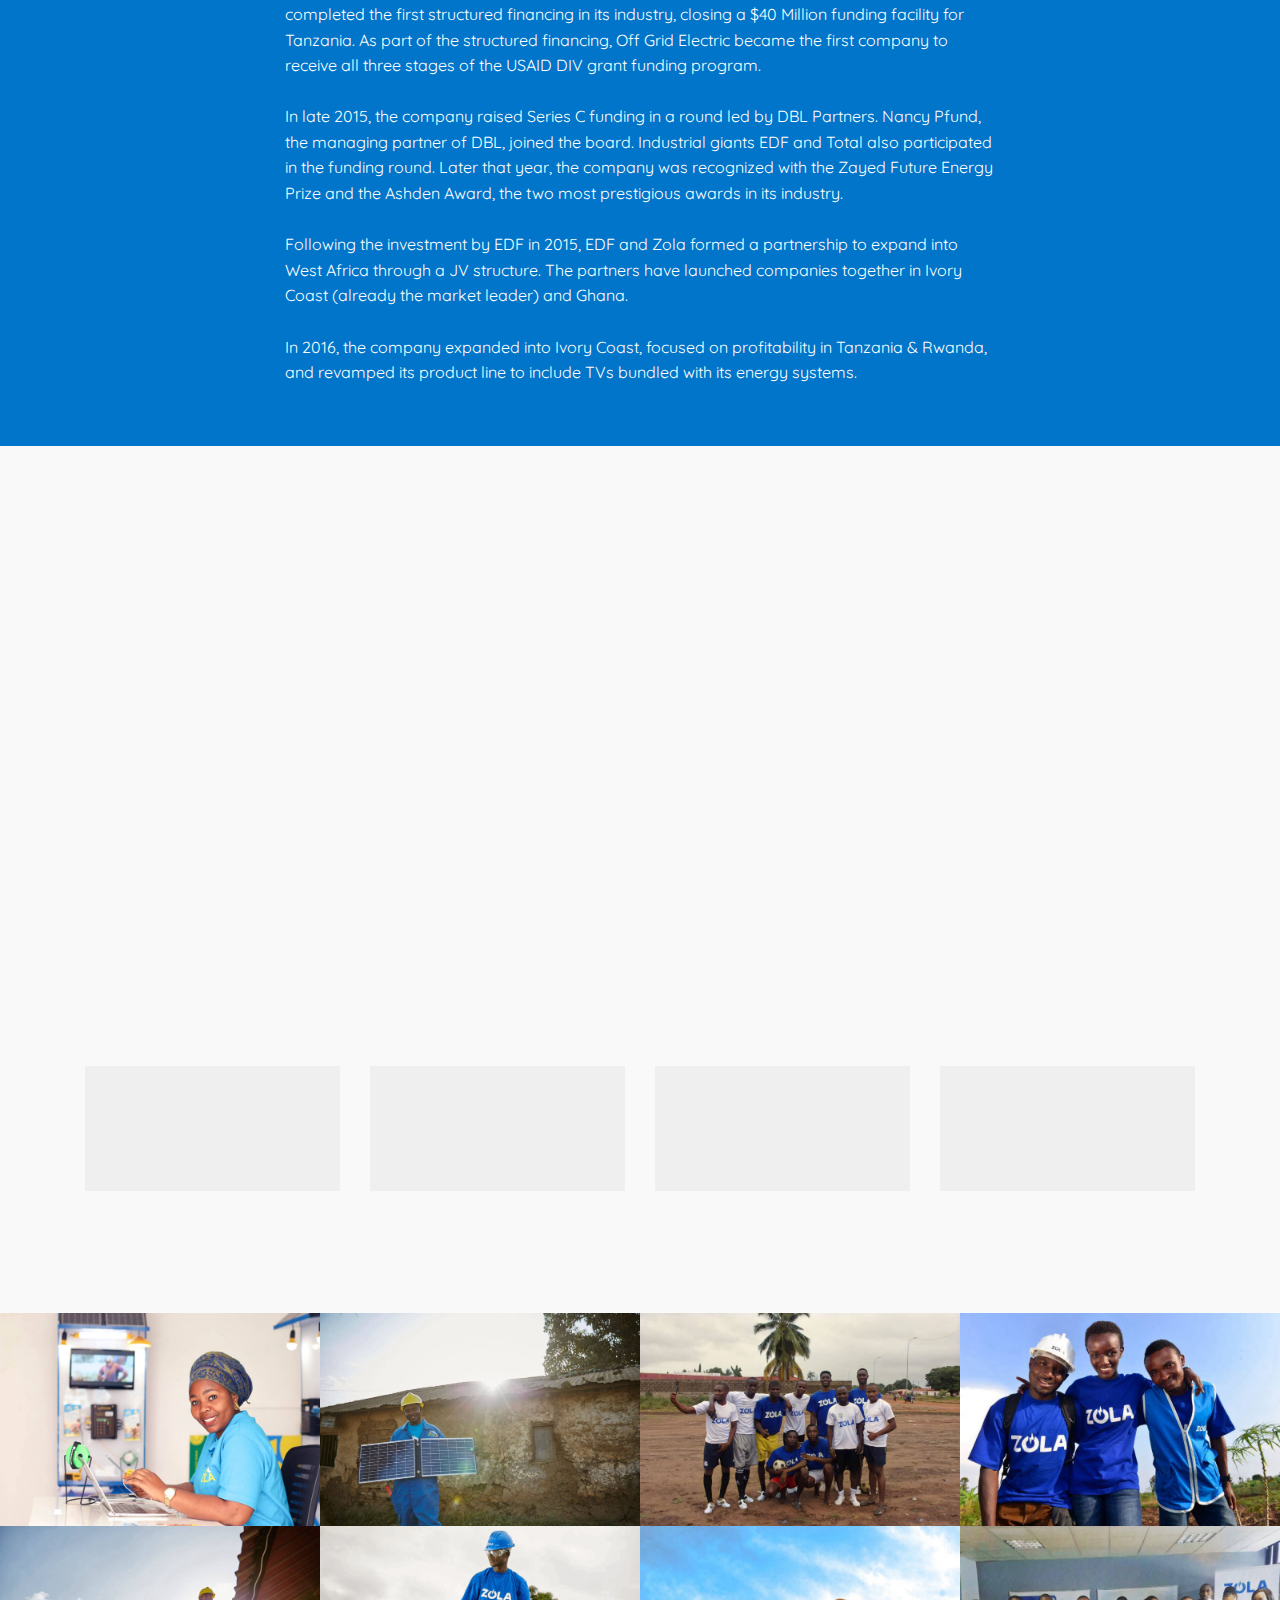
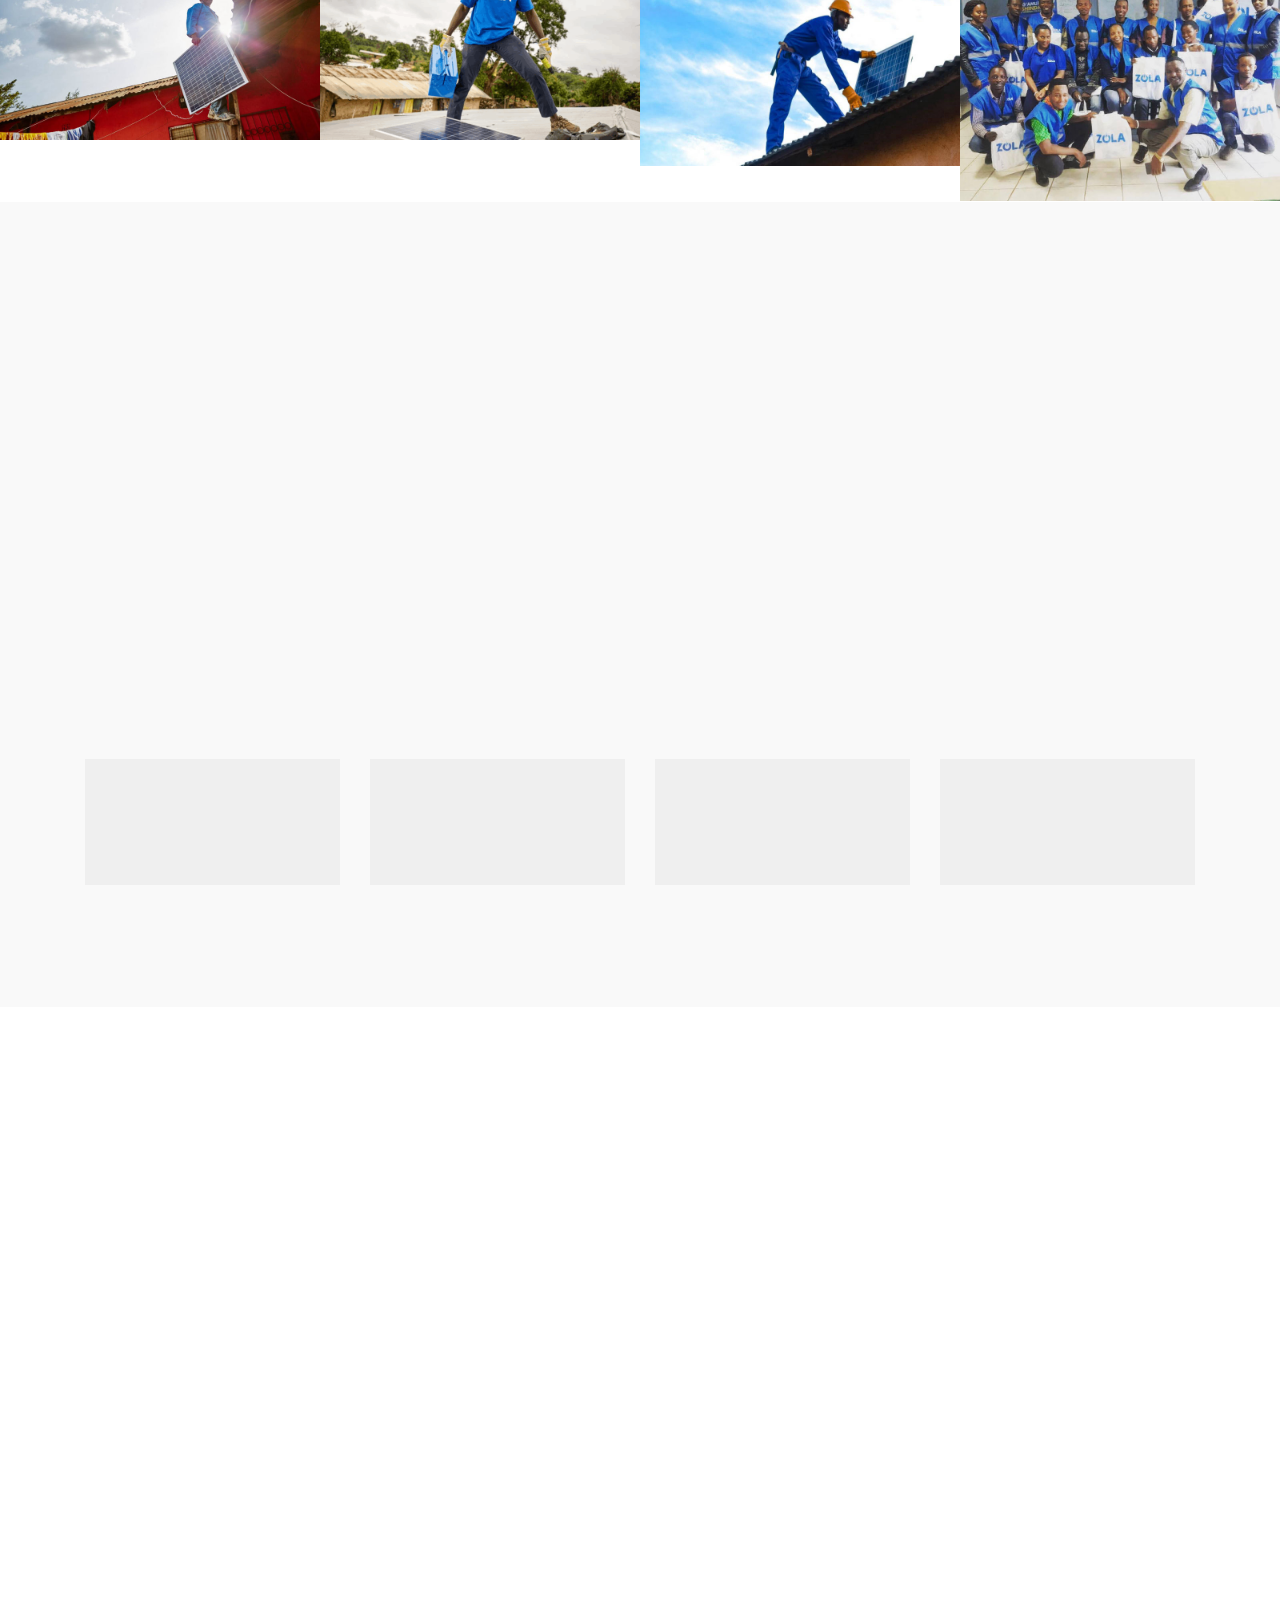
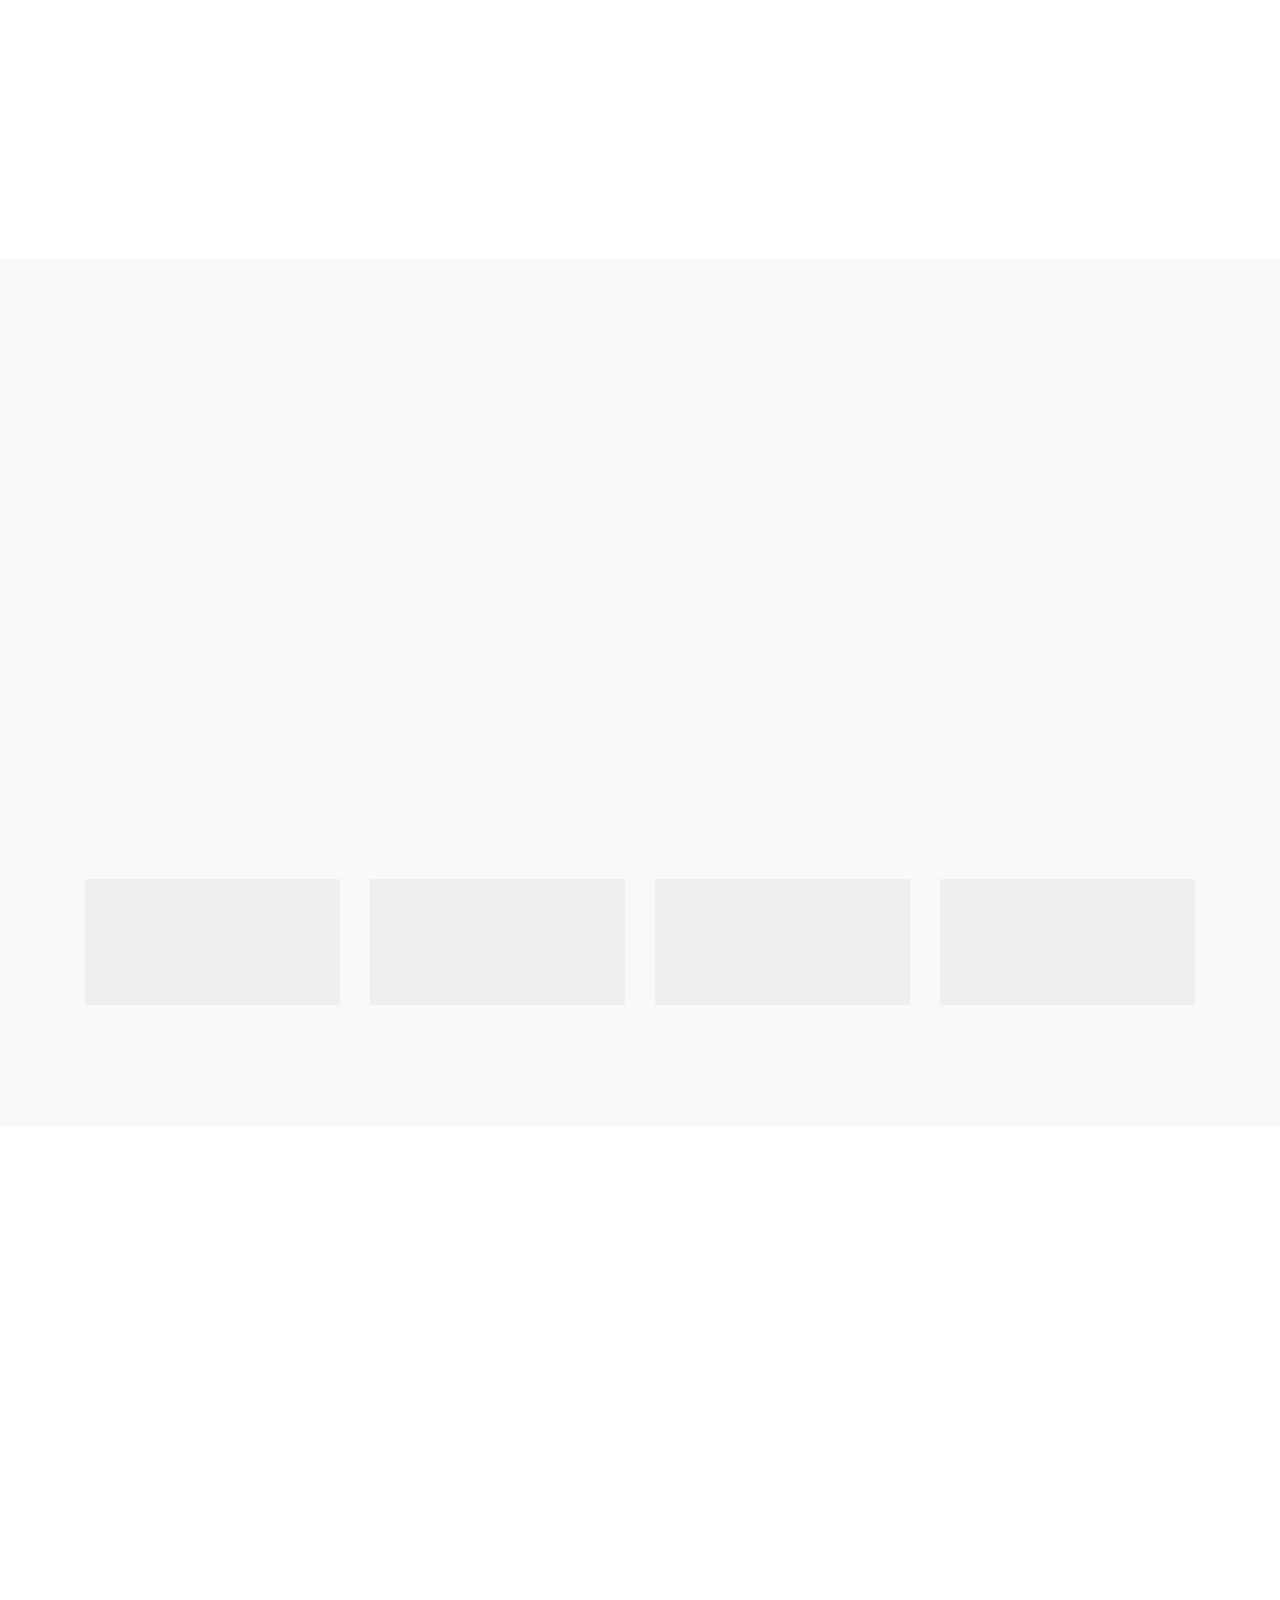
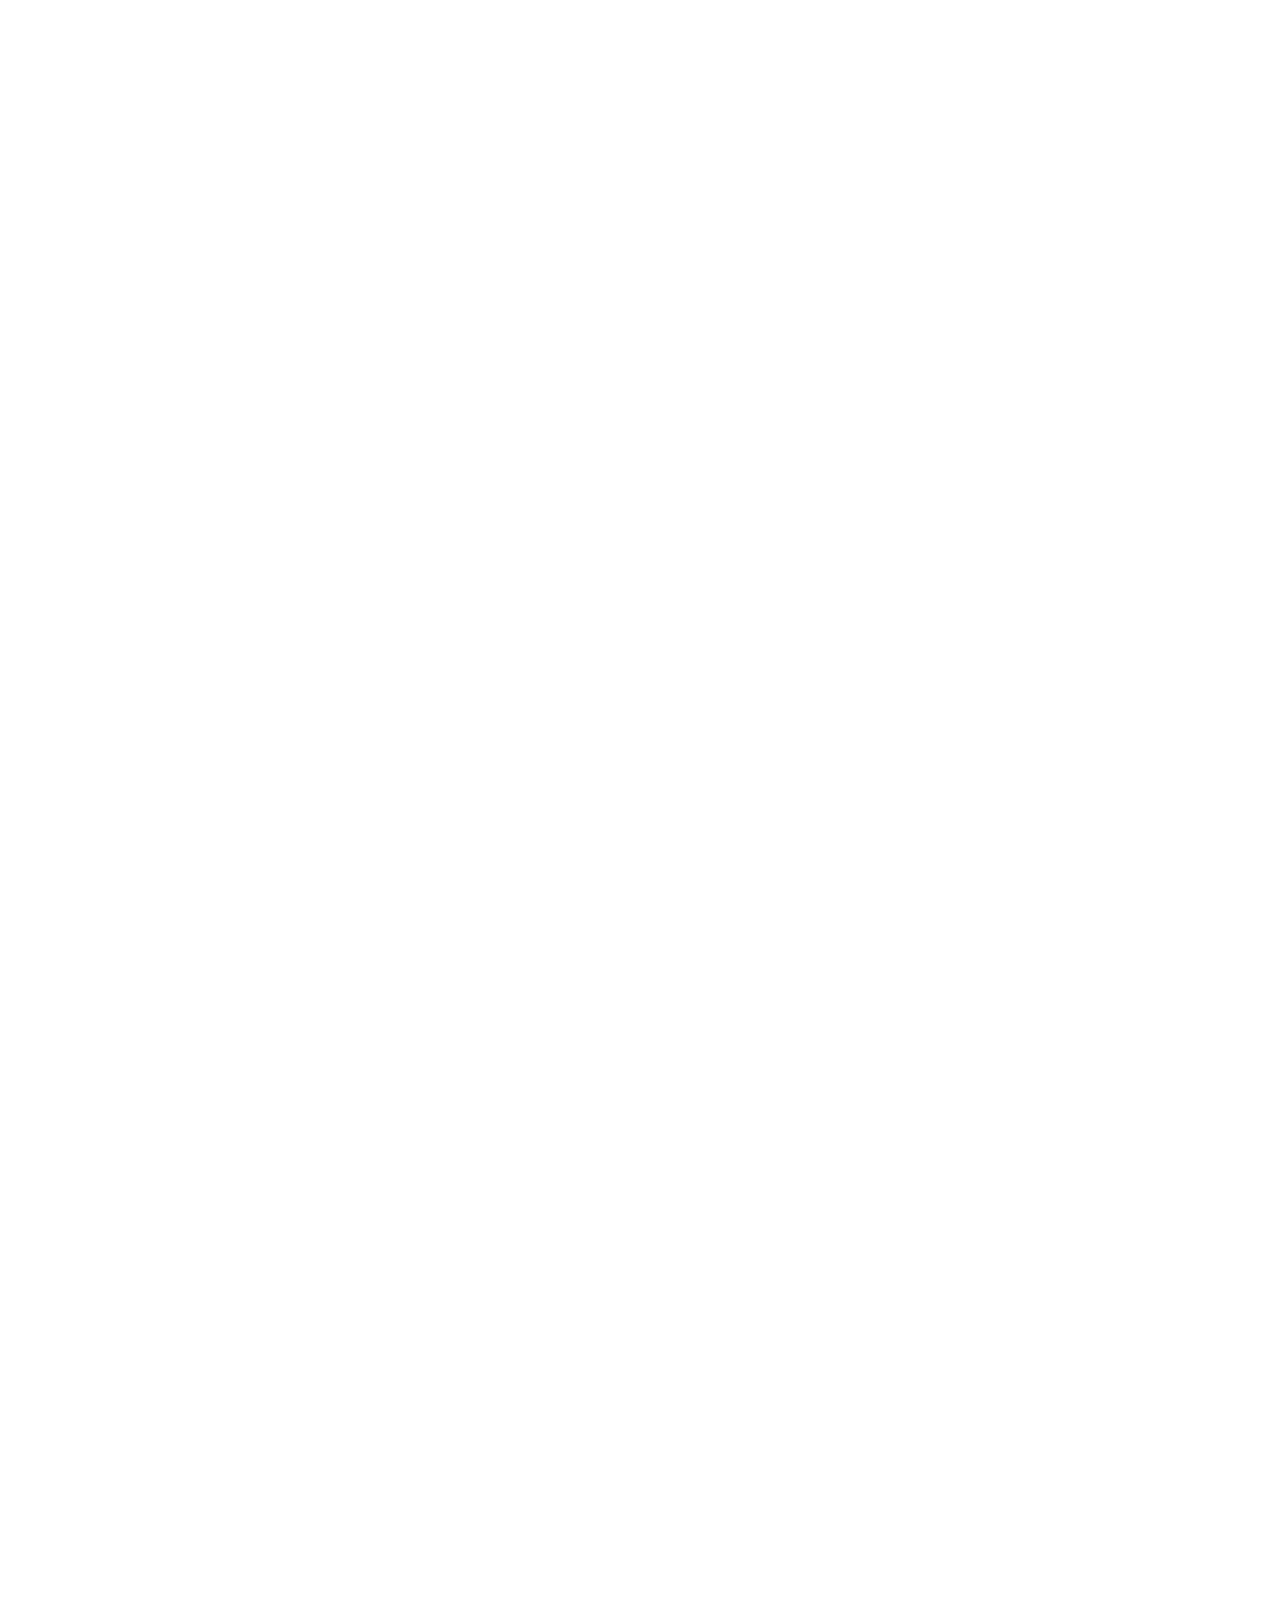
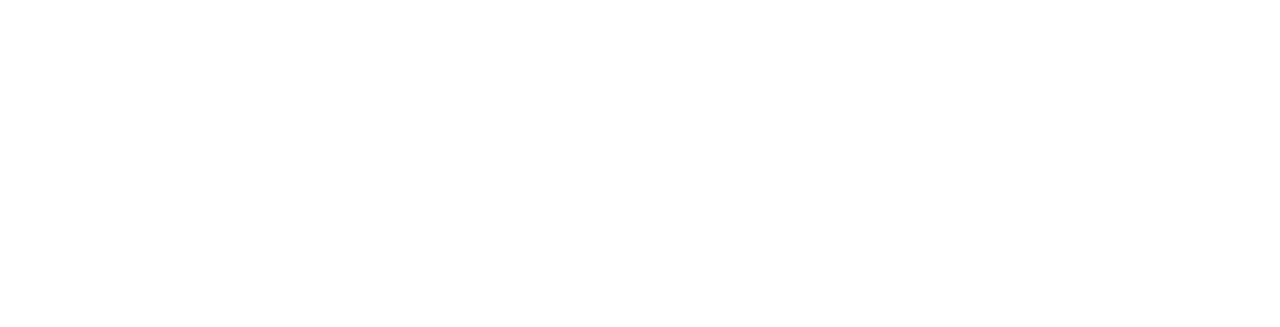
<file: page1.html>
<!DOCTYPE html>
<html >
<head>
  <!-- Site made with Mobirise Website Builder v4.7.10, https://mobirise.com -->
  <meta charset="UTF-8">
  <meta http-equiv="X-UA-Compatible" content="IE=edge">
  <meta name="generator" content="Mobirise v4.7.10, mobirise.com">
  <meta name="viewport" content="width=device-width, initial-scale=1, minimum-scale=1">
  <link rel="shortcut icon" href="assets/images/zola-logo-216x216.png" type="image/x-icon">
  <meta name="description" content="Web Page Creator Description">
  <title>ABOUT ZOLA</title>
  <link rel="stylesheet" href="assets/web/assets/mobirise-icons/mobirise-icons.css">
  <link rel="stylesheet" href="assets/tether/tether.min.css">
  <link rel="stylesheet" href="assets/bootstrap/css/bootstrap.min.css">
  <link rel="stylesheet" href="assets/bootstrap/css/bootstrap-grid.min.css">
  <link rel="stylesheet" href="assets/bootstrap/css/bootstrap-reboot.min.css">
  <link rel="stylesheet" href="assets/animatecss/animate.min.css">
  <link rel="stylesheet" href="assets/dropdown/css/style.css">
  <link rel="stylesheet" href="assets/socicon/css/styles.css">
  <link rel="stylesheet" href="assets/theme/css/style.css">
  <link rel="stylesheet" href="assets/gallery/style.css">
  <link rel="stylesheet" href="assets/mobirise/css/mbr-additional.css" type="text/css">
  
  
  
</head>
<body>
  <section class="menu cid-qTkzRZLJNu" once="menu" id="menu1-q">

    

    <nav class="navbar navbar-expand beta-menu navbar-dropdown align-items-center navbar-fixed-top navbar-toggleable-sm">
        <button class="navbar-toggler navbar-toggler-right" type="button" data-toggle="collapse" data-target="#navbarSupportedContent" aria-controls="navbarSupportedContent" aria-expanded="false" aria-label="Toggle navigation">
            <div class="hamburger">
                <span></span>
                <span></span>
                <span></span>
                <span></span>
            </div>
        </button>
        <div class="menu-logo">
            <div class="navbar-brand">
                <span class="navbar-logo">
                    
                         <img src="assets/images/zola-logo-216x216.png" alt="Mobirise" title="" style="height: 4.8rem;">
                    
                </span>
                
            </div>
        </div>
        <div class="collapse navbar-collapse" id="navbarSupportedContent">
            <ul class="navbar-nav nav-dropdown" data-app-modern-menu="true"><li class="nav-item">
                    <a class="nav-link link text-white display-5" href="https://mobirise.com">
                        </a>
                </li>
                <li class="nav-item">
                    <a class="nav-link link text-white display-5" href="https://mobirise.com">
                        </a>
                </li></ul>
            <div class="navbar-buttons mbr-section-btn"><a class="btn btn-sm btn-primary display-4" href="page2.html"><span class="mbri-speed mbr-iconfont mbr-iconfont-btn"></span>PRODUCT
                    </a> <a class="btn btn-sm btn-primary display-4" href="page3.html"><span class="mbri-sun mbr-iconfont mbr-iconfont-btn"></span>IMPACT
                    </a> <a class="btn btn-sm btn-primary display-4" href="page4.html"><span class="socicon socicon-facebook mbr-iconfont mbr-iconfont-btn"></span>CONNECT
                    </a> <a class="btn btn-sm btn-primary display-4" href="page1.html"><span class="mbri-info mbr-iconfont mbr-iconfont-btn"></span>ABOUT ZOLA</a></div>
        </div>
    </nav>
</section>

<section class="engine"><a href="https://mobiri.se/i">free web creation software</a></section><section class="header9 cid-r65CkanrKj mbr-fullscreen" id="header9-1f">

    

    

    <div class="container">
        <div class="media-container-column mbr-white col-md-8">
            <h1 class="mbr-section-title align-left mbr-bold pb-3 mbr-fonts-style display-1">
                <br>ZOLA Electric</h1>
            
            <p class="mbr-text align-left pb-3 mbr-fonts-style display-7">ZOLA Electric is the leading renewable energy brand in Africa. We power more than 180,000 homes across 5 countries and provide clean energy access to nearly 1,000,000 people each day. <br><br>ZOLA Electric R&amp;D Labs design renewable energy solutions based on the latest in solar, battery and power electronics technology. Adaptable to energy need and income, ZOLA Electric’s solar systems can be bought over time using PAYGo micro-finance leasing and mobile money payments.<br><br>"ZOLA Electric (formerly Off Grid Electric) is the leading renewable energy brand in Africa. We help our customers to light their homes, power small businesses, stay connected and expand opportunities for work and study. <br> <br>Over 700 million people in Africa have no electricity access at all. Another 500 million are stuck with unreliable and expensive power. By providing solar technology that is affordable, accessible and reliable, ZOLA Electric’s offerings allow the average home or business to leapfrog the grid and adopt solar technology that is affordable, accessible and reliable. Our goal is to lead the mass market adoption of distributed solar power.<br></p>
            
        </div>
    </div>

    <div class="mbr-arrow hidden-sm-down" aria-hidden="true">
        <a href="#next">
            <i class="mbri-down mbr-iconfont"></i>
        </a>
    </div>
</section>

<section class="cid-qYaWodqoBB" id="video2-t">

    
    
    <figure class="mbr-figure align-center">
        <div class="video-block" style="width: 100%;">
            <div><iframe class="mbr-embedded-video" src="https://www.youtube.com/embed/zkPHni6iZUs?rel=0&amp;amp;showinfo=0&amp;autoplay=0&amp;loop=0" width="1280" height="720" frameborder="0" allowfullscreen></iframe></div>
        </div>
    </figure>
</section>

<section class="features16 cid-qYb2pEI7zY" id="features16-y">
    
    
    
    <div class="container align-center">
        <h2 class="pb-3 mbr-fonts-style mbr-section-title display-2">
            ZOLA Electric Founders</h2>
        <h3 class="pb-5 mbr-section-subtitle mbr-fonts-style mbr-light display-5">
            Click any icon or text to edit or style it. Click blue "Gear" icon in the top right corner to hide/show text and change the block and cards background, icons count and other.
        </h3>
        <div class="row media-row">
            
        <div class="team-item col-lg-3 col-md-6">
                <div class="item-image">
                    <img src="assets/images/unset-1-510x510.jpg" alt="" title="">
                </div>
                <div class="item-caption py-3">
                    <div class="item-name px-2">
                        <p class="mbr-fonts-style display-5">
                           John Smith
                        </p>
                    </div>
                    <div class="item-role px-2">
                        <p>Developer</p>
                    </div>
                    <div class="item-social pt-2">
                        <a href="https://twitter.com/mobirise" target="_blank">
                            <span class="p-1 socicon-twitter socicon mbr-iconfont mbr-iconfont-social"></span>
                        </a>
                        <a href="https://www.facebook.com/pages/Mobirise/1616226671953247" target="_blank">
                            <span class="p-1 socicon-facebook socicon mbr-iconfont mbr-iconfont-social"></span>
                        </a>
                        <a href="https://plus.google.com/u/0/+Mobirise" target="_blank">
                            <span class="p-1 socicon-googleplus socicon mbr-iconfont mbr-iconfont-social"></span>
                        </a>
                        <a href="https://www.linkedin.com/in/mobirise" target="_blank">
                            <span class="p-1 socicon-linkedin socicon mbr-iconfont mbr-iconfont-social"></span>
                        </a>
                        <a href="https://www.instagram.com/mobirise/" target="_blank">
                            
                        </a>
                        <a href="https://www.youtube.com/channel/UCt_tncVAetpK5JeM8L-8jyw" target="_blank">    
                            
                        </a>
                    </div>
                </div>
            </div><div class="team-item col-lg-3 col-md-6">
                <div class="item-image">
                    <img src="assets/images/offgrid-electric-joshua-pierce-0917-270-510x638.jpg" alt="" title="">
                </div>
                <div class="item-caption py-3">
                    <div class="item-name px-2">
                        <p class="mbr-fonts-style display-5">
                           John Smith
                        </p>
                    </div>
                    <div class="item-role px-2">
                        <p>Developer</p>
                    </div>
                    <div class="item-social pt-2">
                        <a href="https://twitter.com/mobirise" target="_blank">
                            <span class="p-1 socicon-twitter socicon mbr-iconfont mbr-iconfont-social"></span>
                        </a>
                        <a href="https://www.facebook.com/pages/Mobirise/1616226671953247" target="_blank">
                            <span class="p-1 socicon-facebook socicon mbr-iconfont mbr-iconfont-social"></span>
                        </a>
                        <a href="https://plus.google.com/u/0/+Mobirise" target="_blank">
                            <span class="p-1 socicon-googleplus socicon mbr-iconfont mbr-iconfont-social"></span>
                        </a>
                        <a href="https://www.linkedin.com/in/mobirise" target="_blank">
                            <span class="p-1 socicon-linkedin socicon mbr-iconfont mbr-iconfont-social"></span>
                        </a>
                        <a href="https://www.instagram.com/mobirise/" target="_blank">
                            
                        </a>
                        <a href="https://www.youtube.com/channel/UCt_tncVAetpK5JeM8L-8jyw" target="_blank">    
                            
                        </a>
                    </div>
                </div>
            </div><div class="team-item col-lg-3 col-md-6">
                <div class="item-image">
                    <img src="assets/images/ericamackey3-510x638.jpg" alt="" title="">
                </div>
                <div class="item-caption py-3">
                    <div class="item-name px-2">
                        <p class="mbr-fonts-style display-5">
                           John Smith
                        </p>
                    </div>
                    <div class="item-role px-2">
                        <p>Developer</p>
                    </div>
                    <div class="item-social pt-2">
                        <a href="https://twitter.com/mobirise" target="_blank">
                            <span class="p-1 socicon-twitter socicon mbr-iconfont mbr-iconfont-social"></span>
                        </a>
                        <a href="https://www.facebook.com/pages/Mobirise/1616226671953247" target="_blank">
                            <span class="p-1 socicon-facebook socicon mbr-iconfont mbr-iconfont-social"></span>
                        </a>
                        <a href="https://plus.google.com/u/0/+Mobirise" target="_blank">
                            <span class="p-1 socicon-googleplus socicon mbr-iconfont mbr-iconfont-social"></span>
                        </a>
                        <a href="https://www.linkedin.com/in/mobirise" target="_blank">
                            <span class="p-1 socicon-linkedin socicon mbr-iconfont mbr-iconfont-social"></span>
                        </a>
                        <a href="https://www.instagram.com/mobirise/" target="_blank">
                            
                        </a>
                        <a href="https://www.youtube.com/channel/UCt_tncVAetpK5JeM8L-8jyw" target="_blank">    
                            
                        </a>
                    </div>
                </div>
            </div></div>    
    </div>
</section>

<section class="mbr-section article content1 cid-r65HTkqeZp" id="content1-1n">
    
     

    <div class="container">
        <div class="media-container-row">
            <div class="mbr-text col-12 col-md-8 mbr-fonts-style display-7">Zola Electric was founded as Off Grid Electric in 2012 by Joshua Pierce, Erica Mackey and Xavier Helgesen. The company started marketing under the brand name Zola in 2016 and fully rebranded in 2018 to Zola Electric once the Zola name was established as a household name and market leader in Africa.<div>&nbsp;</div><div>Josh, Erica and Xavier founded Zola Electric on the belief that distributed solar energy would transform lives of those who lived off grid or who had an unreliable grid connection. But they believed it would not fulfill its promise until it was affordable to the mass market and until all the risk was taken away from the customer and backed by a trusted brand.</div><div><br><div>The early days were very challenging, but the team started to get the attention of impact investors, raising a bridge funding round in late 2012 based on early pilot success. With the funding, they built their first pre-paid hardware product in partnership with German firm Fosera. This solar power system was designed for lighting, phone charging and radio usage. They launched this product in late 2013 in conjunction with a Series A fundraise from Vulcan Capital, SolarCity (now Tesla), Omidyar Network, Serious Change, Jasmine Social Investments and others.</div></div><div>&nbsp;</div><div>The company raised a larger $16 Million Series B financing led by Zouk Capital and SolarCity (now Tesla) in late 2014 to scale up production and develop its second generation hardware product. The second generation product, launched in 2015 was a landmark product in the industry. It was the first plug and play, pre-paid solar system to use lithium batteries and be powerful enough to power TVs, decoders and fans. This product became a market leader in its segment in Tanzania.</div><div>&nbsp;</div><div>The company expanded into Rwanda in 2015, marking its first international expansion. It also completed the first structured financing in its industry, closing a $40 Million funding facility for Tanzania. As part of the structured financing, Off Grid Electric became the first company to receive all three stages of the USAID DIV grant funding program.</div><div>&nbsp;</div><div>In late 2015, the company raised Series C funding in a round led by DBL Partners. Nancy Pfund, the managing partner of DBL, joined the board. Industrial giants EDF and Total also participated in the funding round. Later that year, the company was recognized with the Zayed Future Energy Prize and the Ashden Award, the two most prestigious awards in its industry.</div><div>&nbsp;</div><div>Following the investment by EDF in 2015, EDF and Zola formed a partnership to expand into West Africa through a JV structure. The partners have launched companies together in Ivory Coast (already the market leader) and Ghana.</div><div>&nbsp;</div><div>In 2016, the company expanded into Ivory Coast, focused on profitability in Tanzania &amp; Rwanda, and revamped its product line to include TVs bundled with its energy systems.</div></div>
        </div>
    </div>
</section>

<section class="features16 cid-r65FE3nRL1" id="features16-1k">
    
    
    
    <div class="container align-center">
        <h2 class="pb-3 mbr-fonts-style mbr-section-title display-2">
            ZOLA Electric Leadership Team</h2>
        <h3 class="pb-5 mbr-section-subtitle mbr-fonts-style mbr-light display-5">
            Click any icon or text to edit or style it. Click blue "Gear" icon in the top right corner to hide/show text and change the block and cards background, icons count and other.
        </h3>
        <div class="row media-row">
            
        <div class="team-item col-lg-3 col-md-6">
                <div class="item-image">
                    <img src="assets/images/face6.jpg">
                </div>
                <div class="item-caption py-3">
                    <div class="item-name px-2">
                        <p class="mbr-fonts-style display-5">
                           John Smith
                        </p>
                    </div>
                    <div class="item-role px-2">
                        <p>Developer</p>
                    </div>
                    <div class="item-social pt-2">
                        <a href="https://twitter.com/mobirise" target="_blank">
                            <span class="p-1 socicon-twitter socicon mbr-iconfont mbr-iconfont-social"></span>
                        </a>
                        <a href="https://www.facebook.com/pages/Mobirise/1616226671953247" target="_blank">
                            <span class="p-1 socicon-facebook socicon mbr-iconfont mbr-iconfont-social"></span>
                        </a>
                        <a href="https://plus.google.com/u/0/+Mobirise" target="_blank">
                            <span class="p-1 socicon-googleplus socicon mbr-iconfont mbr-iconfont-social"></span>
                        </a>
                        <a href="https://www.linkedin.com/in/mobirise" target="_blank">
                            <span class="p-1 socicon-linkedin socicon mbr-iconfont mbr-iconfont-social"></span>
                        </a>
                        <a href="https://www.instagram.com/mobirise/" target="_blank">
                            
                        </a>
                        <a href="https://www.youtube.com/channel/UCt_tncVAetpK5JeM8L-8jyw" target="_blank">    
                            
                        </a>
                    </div>
                </div>
            </div><div class="team-item col-lg-3 col-md-6">
                <div class="item-image">
                    <img src="assets/images/face6.jpg">
                </div>
                <div class="item-caption py-3">
                    <div class="item-name px-2">
                        <p class="mbr-fonts-style display-5">
                           John Smith
                        </p>
                    </div>
                    <div class="item-role px-2">
                        <p>Developer</p>
                    </div>
                    <div class="item-social pt-2">
                        <a href="https://twitter.com/mobirise" target="_blank">
                            <span class="p-1 socicon-twitter socicon mbr-iconfont mbr-iconfont-social"></span>
                        </a>
                        <a href="https://www.facebook.com/pages/Mobirise/1616226671953247" target="_blank">
                            <span class="p-1 socicon-facebook socicon mbr-iconfont mbr-iconfont-social"></span>
                        </a>
                        <a href="https://plus.google.com/u/0/+Mobirise" target="_blank">
                            <span class="p-1 socicon-googleplus socicon mbr-iconfont mbr-iconfont-social"></span>
                        </a>
                        <a href="https://www.linkedin.com/in/mobirise" target="_blank">
                            <span class="p-1 socicon-linkedin socicon mbr-iconfont mbr-iconfont-social"></span>
                        </a>
                        <a href="https://www.instagram.com/mobirise/" target="_blank">
                            
                        </a>
                        <a href="https://www.youtube.com/channel/UCt_tncVAetpK5JeM8L-8jyw" target="_blank">    
                            
                        </a>
                    </div>
                </div>
            </div><div class="team-item col-lg-3 col-md-6">
                <div class="item-image">
                    <img src="assets/images/face6.jpg">
                </div>
                <div class="item-caption py-3">
                    <div class="item-name px-2">
                        <p class="mbr-fonts-style display-5">
                           John Smith
                        </p>
                    </div>
                    <div class="item-role px-2">
                        <p>Developer</p>
                    </div>
                    <div class="item-social pt-2">
                        <a href="https://twitter.com/mobirise" target="_blank">
                            <span class="p-1 socicon-twitter socicon mbr-iconfont mbr-iconfont-social"></span>
                        </a>
                        <a href="https://www.facebook.com/pages/Mobirise/1616226671953247" target="_blank">
                            <span class="p-1 socicon-facebook socicon mbr-iconfont mbr-iconfont-social"></span>
                        </a>
                        <a href="https://plus.google.com/u/0/+Mobirise" target="_blank">
                            <span class="p-1 socicon-googleplus socicon mbr-iconfont mbr-iconfont-social"></span>
                        </a>
                        <a href="https://www.linkedin.com/in/mobirise" target="_blank">
                            <span class="p-1 socicon-linkedin socicon mbr-iconfont mbr-iconfont-social"></span>
                        </a>
                        <a href="https://www.instagram.com/mobirise/" target="_blank">
                            
                        </a>
                        <a href="https://www.youtube.com/channel/UCt_tncVAetpK5JeM8L-8jyw" target="_blank">    
                            
                        </a>
                    </div>
                </div>
            </div><div class="team-item col-lg-3 col-md-6">
                <div class="item-image">
                    <img src="assets/images/face6.jpg">
                </div>
                <div class="item-caption py-3">
                    <div class="item-name px-2">
                        <p class="mbr-fonts-style display-5">
                           John Smith
                        </p>
                    </div>
                    <div class="item-role px-2">
                        <p>Developer</p>
                    </div>
                    <div class="item-social pt-2">
                        <a href="https://twitter.com/mobirise" target="_blank">
                            <span class="p-1 socicon-twitter socicon mbr-iconfont mbr-iconfont-social"></span>
                        </a>
                        <a href="https://www.facebook.com/pages/Mobirise/1616226671953247" target="_blank">
                            <span class="p-1 socicon-facebook socicon mbr-iconfont mbr-iconfont-social"></span>
                        </a>
                        <a href="https://plus.google.com/u/0/+Mobirise" target="_blank">
                            <span class="p-1 socicon-googleplus socicon mbr-iconfont mbr-iconfont-social"></span>
                        </a>
                        <a href="https://www.linkedin.com/in/mobirise" target="_blank">
                            <span class="p-1 socicon-linkedin socicon mbr-iconfont mbr-iconfont-social"></span>
                        </a>
                        <a href="https://www.instagram.com/mobirise/" target="_blank">
                            
                        </a>
                        <a href="https://www.youtube.com/channel/UCt_tncVAetpK5JeM8L-8jyw" target="_blank">    
                            
                        </a>
                    </div>
                </div>
            </div></div>    
    </div>
</section>

<section class="mbr-gallery mbr-slider-carousel cid-r65SQ1eBzM" id="gallery3-1s">

    

    <div>
        <div><!-- Filter --><!-- Gallery --><div class="mbr-gallery-row"><div class="mbr-gallery-layout-default"><div><div><div class="mbr-gallery-item mbr-gallery-item--pNaN" data-video-url="false" data-tags="Awesome"><div href="#lb-gallery3-1s" data-slide-to="0" data-toggle="modal"><img src="assets/images/unset-1-1400x933-800x533.jpg" alt="" title=""><span class="icon-focus"></span></div></div><div class="mbr-gallery-item mbr-gallery-item--pNaN" data-video-url="false" data-tags="Responsive"><div href="#lb-gallery3-1s" data-slide-to="1" data-toggle="modal"><img src="assets/images/2017-01-off-grid-electric-tanzania-solar-power-africa-009-g0a3089-preview-1-1280x853-800x533.jpg" alt="" title=""><span class="icon-focus"></span></div></div><div class="mbr-gallery-item mbr-gallery-item--pNaN" data-video-url="false" data-tags="Creative"><div href="#lb-gallery3-1s" data-slide-to="2" data-toggle="modal"><img src="assets/images/zola-football-civ-2-1824x1216-800x533.jpg" alt="" title=""><span class="icon-focus"></span></div></div><div class="mbr-gallery-item mbr-gallery-item--pNaN" data-video-url="false" data-tags="Animated"><div href="#lb-gallery3-1s" data-slide-to="3" data-toggle="modal"><img src="assets/images/zola-friends-1000x668-800x534.jpg" alt="" title=""><span class="icon-focus"></span></div></div><div class="mbr-gallery-item mbr-gallery-item--pNaN" data-video-url="false" data-tags="Awesome"><div href="#lb-gallery3-1s" data-slide-to="4" data-toggle="modal"><img src="assets/images/zola-install-1400x933-800x533.jpg" alt="" title=""><span class="icon-focus"></span></div></div><div class="mbr-gallery-item mbr-gallery-item--pNaN" data-video-url="false" data-tags="Awesome"><div href="#lb-gallery3-1s" data-slide-to="5" data-toggle="modal"><img src="assets/images/zola-employee-solar-roof-955x636-800x533.png" alt="" title=""><span class="icon-focus"></span></div></div><div class="mbr-gallery-item mbr-gallery-item--pNaN" data-video-url="false" data-tags="Responsive"><div href="#lb-gallery3-1s" data-slide-to="6" data-toggle="modal"><img src="assets/images/untitled-drawing-4-960x720-800x600.jpg" alt="" title=""><span class="icon-focus"></span></div></div><div class="mbr-gallery-item mbr-gallery-item--pNaN" data-video-url="false" data-tags="Animated"><div href="#lb-gallery3-1s" data-slide-to="7" data-toggle="modal"><img src="assets/images/24e7281b2d943bd8024e66a8ae243aa3-1080x927-800x687.jpg" alt="" title=""><span class="icon-focus"></span></div></div></div></div><div class="clearfix"></div></div></div><!-- Lightbox --><div data-app-prevent-settings="" class="mbr-slider modal fade carousel slide" tabindex="-1" data-keyboard="true" data-interval="false" id="lb-gallery3-1s"><div class="modal-dialog"><div class="modal-content"><div class="modal-body"><div class="carousel-inner"><div class="carousel-item"><img src="assets/images/unset-1-1400x933.jpg" alt="" title=""></div><div class="carousel-item"><img src="assets/images/2017-01-off-grid-electric-tanzania-solar-power-africa-009-g0a3089-preview-1-1280x853.jpg" alt="" title=""></div><div class="carousel-item"><img src="assets/images/zola-football-civ-2-1824x1216.jpg" alt="" title=""></div><div class="carousel-item"><img src="assets/images/zola-friends-1000x668.jpg" alt="" title=""></div><div class="carousel-item"><img src="assets/images/zola-install-1400x933.jpg" alt="" title=""></div><div class="carousel-item"><img src="assets/images/zola-employee-solar-roof-955x636.png" alt="" title=""></div><div class="carousel-item"><img src="assets/images/untitled-drawing-4-960x720.jpg" alt="" title=""></div><div class="carousel-item active"><img src="assets/images/24e7281b2d943bd8024e66a8ae243aa3-1080x927.jpg" alt="" title=""></div></div><a class="carousel-control carousel-control-prev" role="button" data-slide="prev" href="#lb-gallery3-1s"><span class="mbri-left mbr-iconfont" aria-hidden="true"></span><span class="sr-only">Previous</span></a><a class="carousel-control carousel-control-next" role="button" data-slide="next" href="#lb-gallery3-1s"><span class="mbri-right mbr-iconfont" aria-hidden="true"></span><span class="sr-only">Next</span></a><a class="close" href="#" role="button" data-dismiss="modal"><span class="sr-only">Close</span></a></div></div></div></div></div>
    </div>

</section>

<section class="features16 cid-qYb3acD3QD" id="features16-z">
    
    
    
    <div class="container align-center">
        <h2 class="pb-3 mbr-fonts-style mbr-section-title display-2">ZOLA Electric Leadership Team</h2>
        <h3 class="pb-5 mbr-section-subtitle mbr-fonts-style mbr-light display-5"></h3>
        <div class="row media-row">
            
        <div class="team-item col-lg-3 col-md-6">
                <div class="item-image">
                    <img src="assets/images/face66.jpg">
                </div>
                <div class="item-caption py-3">
                    <div class="item-name px-2">
                        <p class="mbr-fonts-style display-5">
                           John Smith
                        </p>
                    </div>
                    <div class="item-role px-2">
                        <p>Developer</p>
                    </div>
                    <div class="item-social pt-2">
                        <a href="https://twitter.com/mobirise" target="_blank">
                            <span class="p-1 socicon-twitter socicon mbr-iconfont mbr-iconfont-social"></span>
                        </a>
                        <a href="https://www.facebook.com/pages/Mobirise/1616226671953247" target="_blank">
                            <span class="p-1 socicon-facebook socicon mbr-iconfont mbr-iconfont-social"></span>
                        </a>
                        <a href="https://plus.google.com/u/0/+Mobirise" target="_blank">
                            <span class="p-1 socicon-googleplus socicon mbr-iconfont mbr-iconfont-social"></span>
                        </a>
                        <a href="https://www.linkedin.com/in/mobirise" target="_blank">
                            
                        </a>
                        <a href="https://www.instagram.com/mobirise/" target="_blank">
                            
                        </a>
                        <a href="https://www.youtube.com/channel/UCt_tncVAetpK5JeM8L-8jyw" target="_blank">    
                            
                        </a>
                    </div>
                </div>
            </div><div class="team-item col-lg-3 col-md-6">
                <div class="item-image">
                    <img src="assets/images/face66.jpg">
                </div>
                <div class="item-caption py-3">
                    <div class="item-name px-2">
                        <p class="mbr-fonts-style display-5">
                           John Smith
                        </p>
                    </div>
                    <div class="item-role px-2">
                        <p>Developer</p>
                    </div>
                    <div class="item-social pt-2">
                        <a href="https://twitter.com/mobirise" target="_blank">
                            <span class="p-1 socicon-twitter socicon mbr-iconfont mbr-iconfont-social"></span>
                        </a>
                        <a href="https://www.facebook.com/pages/Mobirise/1616226671953247" target="_blank">
                            <span class="p-1 socicon-facebook socicon mbr-iconfont mbr-iconfont-social"></span>
                        </a>
                        <a href="https://plus.google.com/u/0/+Mobirise" target="_blank">
                            <span class="p-1 socicon-googleplus socicon mbr-iconfont mbr-iconfont-social"></span>
                        </a>
                        <a href="https://www.linkedin.com/in/mobirise" target="_blank">
                            
                        </a>
                        <a href="https://www.instagram.com/mobirise/" target="_blank">
                            
                        </a>
                        <a href="https://www.youtube.com/channel/UCt_tncVAetpK5JeM8L-8jyw" target="_blank">    
                            
                        </a>
                    </div>
                </div>
            </div><div class="team-item col-lg-3 col-md-6">
                <div class="item-image">
                    <img src="assets/images/face66.jpg">
                </div>
                <div class="item-caption py-3">
                    <div class="item-name px-2">
                        <p class="mbr-fonts-style display-5">
                           John Smith
                        </p>
                    </div>
                    <div class="item-role px-2">
                        <p>Developer</p>
                    </div>
                    <div class="item-social pt-2">
                        <a href="https://twitter.com/mobirise" target="_blank">
                            <span class="p-1 socicon-twitter socicon mbr-iconfont mbr-iconfont-social"></span>
                        </a>
                        <a href="https://www.facebook.com/pages/Mobirise/1616226671953247" target="_blank">
                            <span class="p-1 socicon-facebook socicon mbr-iconfont mbr-iconfont-social"></span>
                        </a>
                        <a href="https://plus.google.com/u/0/+Mobirise" target="_blank">
                            <span class="p-1 socicon-googleplus socicon mbr-iconfont mbr-iconfont-social"></span>
                        </a>
                        <a href="https://www.linkedin.com/in/mobirise" target="_blank">
                            
                        </a>
                        <a href="https://www.instagram.com/mobirise/" target="_blank">
                            
                        </a>
                        <a href="https://www.youtube.com/channel/UCt_tncVAetpK5JeM8L-8jyw" target="_blank">    
                            
                        </a>
                    </div>
                </div>
            </div><div class="team-item col-lg-3 col-md-6">
                <div class="item-image">
                    <img src="assets/images/face66.jpg">
                </div>
                <div class="item-caption py-3">
                    <div class="item-name px-2">
                        <p class="mbr-fonts-style display-5">
                           John Smith
                        </p>
                    </div>
                    <div class="item-role px-2">
                        <p>Developer</p>
                    </div>
                    <div class="item-social pt-2">
                        <a href="https://twitter.com/mobirise" target="_blank">
                            <span class="p-1 socicon-twitter socicon mbr-iconfont mbr-iconfont-social"></span>
                        </a>
                        <a href="https://www.facebook.com/pages/Mobirise/1616226671953247" target="_blank">
                            <span class="p-1 socicon-facebook socicon mbr-iconfont mbr-iconfont-social"></span>
                        </a>
                        <a href="https://plus.google.com/u/0/+Mobirise" target="_blank">
                            <span class="p-1 socicon-googleplus socicon mbr-iconfont mbr-iconfont-social"></span>
                        </a>
                        <a href="https://www.linkedin.com/in/mobirise" target="_blank">
                            
                        </a>
                        <a href="https://www.instagram.com/mobirise/" target="_blank">
                            
                        </a>
                        <a href="https://www.youtube.com/channel/UCt_tncVAetpK5JeM8L-8jyw" target="_blank">    
                            
                        </a>
                    </div>
                </div>
            </div></div>    
    </div>
</section>

<section class="cid-r661NhENSf" id="image2-1v">

    

    <figure class="mbr-figure">
        <div class="image-block" style="width: 100%;">
            <img src="assets/images/zola-employee-solar-roof-955x636.png" alt="Mobirise" title="">
            <figcaption class="mbr-figure-caption mbr-figure-caption-over">
                <div class="container pb-5 mbr-white align-center mbr-fonts-style display-1"></div>
            </figcaption>
        </div>
    </figure>
</section>

<section class="features16 cid-qYb3t1RpQV" id="features16-10">
    
    
    
    <div class="container align-center">
        <h2 class="pb-3 mbr-fonts-style mbr-section-title display-2">
            ZOLA ELECTRIC Board of Directors</h2>
        <h3 class="pb-5 mbr-section-subtitle mbr-fonts-style mbr-light display-5">
            Click any icon or text to edit or style it. Click blue "Gear" icon in the top right corner to hide/show text and change the block and cards background, icons count and other.
        </h3>
        <div class="row media-row">
            
        <div class="team-item col-lg-3 col-md-6">
                <div class="item-image">
                    <img src="assets/images/face66.jpg">
                </div>
                <div class="item-caption py-3">
                    <div class="item-name px-2">
                        <p class="mbr-fonts-style display-5">
                           John Smith
                        </p>
                    </div>
                    <div class="item-role px-2">
                        <p>Developer</p>
                    </div>
                    <div class="item-social pt-2">
                        <a href="https://twitter.com/mobirise" target="_blank">
                            <span class="p-1 socicon-twitter socicon mbr-iconfont mbr-iconfont-social"></span>
                        </a>
                        <a href="https://www.facebook.com/pages/Mobirise/1616226671953247" target="_blank">
                            <span class="p-1 socicon-facebook socicon mbr-iconfont mbr-iconfont-social"></span>
                        </a>
                        <a href="https://plus.google.com/u/0/+Mobirise" target="_blank">
                            <span class="p-1 socicon-googleplus socicon mbr-iconfont mbr-iconfont-social"></span>
                        </a>
                        <a href="https://www.linkedin.com/in/mobirise" target="_blank">
                            <span class="p-1 socicon-linkedin socicon mbr-iconfont mbr-iconfont-social"></span>
                        </a>
                        <a href="https://www.instagram.com/mobirise/" target="_blank">
                            
                        </a>
                        <a href="https://www.youtube.com/channel/UCt_tncVAetpK5JeM8L-8jyw" target="_blank">    
                            
                        </a>
                    </div>
                </div>
            </div><div class="team-item col-lg-3 col-md-6">
                <div class="item-image">
                    <img src="assets/images/face66.jpg">
                </div>
                <div class="item-caption py-3">
                    <div class="item-name px-2">
                        <p class="mbr-fonts-style display-5">
                           John Smith
                        </p>
                    </div>
                    <div class="item-role px-2">
                        <p>Developer</p>
                    </div>
                    <div class="item-social pt-2">
                        <a href="https://twitter.com/mobirise" target="_blank">
                            <span class="p-1 socicon-twitter socicon mbr-iconfont mbr-iconfont-social"></span>
                        </a>
                        <a href="https://www.facebook.com/pages/Mobirise/1616226671953247" target="_blank">
                            <span class="p-1 socicon-facebook socicon mbr-iconfont mbr-iconfont-social"></span>
                        </a>
                        <a href="https://plus.google.com/u/0/+Mobirise" target="_blank">
                            <span class="p-1 socicon-googleplus socicon mbr-iconfont mbr-iconfont-social"></span>
                        </a>
                        <a href="https://www.linkedin.com/in/mobirise" target="_blank">
                            <span class="p-1 socicon-linkedin socicon mbr-iconfont mbr-iconfont-social"></span>
                        </a>
                        <a href="https://www.instagram.com/mobirise/" target="_blank">
                            
                        </a>
                        <a href="https://www.youtube.com/channel/UCt_tncVAetpK5JeM8L-8jyw" target="_blank">    
                            
                        </a>
                    </div>
                </div>
            </div><div class="team-item col-lg-3 col-md-6">
                <div class="item-image">
                    <img src="assets/images/face66.jpg">
                </div>
                <div class="item-caption py-3">
                    <div class="item-name px-2">
                        <p class="mbr-fonts-style display-5">
                           John Smith
                        </p>
                    </div>
                    <div class="item-role px-2">
                        <p>Developer</p>
                    </div>
                    <div class="item-social pt-2">
                        <a href="https://twitter.com/mobirise" target="_blank">
                            <span class="p-1 socicon-twitter socicon mbr-iconfont mbr-iconfont-social"></span>
                        </a>
                        <a href="https://www.facebook.com/pages/Mobirise/1616226671953247" target="_blank">
                            <span class="p-1 socicon-facebook socicon mbr-iconfont mbr-iconfont-social"></span>
                        </a>
                        <a href="https://plus.google.com/u/0/+Mobirise" target="_blank">
                            <span class="p-1 socicon-googleplus socicon mbr-iconfont mbr-iconfont-social"></span>
                        </a>
                        <a href="https://www.linkedin.com/in/mobirise" target="_blank">
                            <span class="p-1 socicon-linkedin socicon mbr-iconfont mbr-iconfont-social"></span>
                        </a>
                        <a href="https://www.instagram.com/mobirise/" target="_blank">
                            
                        </a>
                        <a href="https://www.youtube.com/channel/UCt_tncVAetpK5JeM8L-8jyw" target="_blank">    
                            
                        </a>
                    </div>
                </div>
            </div><div class="team-item col-lg-3 col-md-6">
                <div class="item-image">
                    <img src="assets/images/face66.jpg">
                </div>
                <div class="item-caption py-3">
                    <div class="item-name px-2">
                        <p class="mbr-fonts-style display-5">
                           John Smith
                        </p>
                    </div>
                    <div class="item-role px-2">
                        <p>Developer</p>
                    </div>
                    <div class="item-social pt-2">
                        <a href="https://twitter.com/mobirise" target="_blank">
                            <span class="p-1 socicon-twitter socicon mbr-iconfont mbr-iconfont-social"></span>
                        </a>
                        <a href="https://www.facebook.com/pages/Mobirise/1616226671953247" target="_blank">
                            <span class="p-1 socicon-facebook socicon mbr-iconfont mbr-iconfont-social"></span>
                        </a>
                        <a href="https://plus.google.com/u/0/+Mobirise" target="_blank">
                            <span class="p-1 socicon-googleplus socicon mbr-iconfont mbr-iconfont-social"></span>
                        </a>
                        <a href="https://www.linkedin.com/in/mobirise" target="_blank">
                            <span class="p-1 socicon-linkedin socicon mbr-iconfont mbr-iconfont-social"></span>
                        </a>
                        <a href="https://www.instagram.com/mobirise/" target="_blank">
                            
                        </a>
                        <a href="https://www.youtube.com/channel/UCt_tncVAetpK5JeM8L-8jyw" target="_blank">    
                            
                        </a>
                    </div>
                </div>
            </div></div>    
    </div>
</section>

<section class="clients cid-r65Dh0IkKa" id="clients-1i">
      

    
        <div class="container mb-5">
            <div class="media-container-row">
                <div class="col-12 align-center">
                    <h2 class="mbr-section-title pb-3 mbr-fonts-style display-2">Investors</h2>
                    <h3 class="mbr-section-subtitle mbr-light mbr-fonts-style display-7">ZOLA Electric provide reliable power for more than 1,000,000 customers and businesses across Nigeria, Tanzania, Rwanda, Côte d’Ivoire, and Ghana. Our investors include Tesla, Vulcan Capital, DBL Partners, Helios Investment Partners, EDF, Total, and GE Ventures.&nbsp;</h3>
                </div>
            </div>
        </div>

    <div class="container">
        <div class="carousel slide" data-ride="carousel" role="listbox">
            <div class="carousel-inner" data-visible="5">
                
                
                
                
                
            <div class="carousel-item ">
                    <div class="media-container-row">
                        <div class="col-md-12">
                            <div class="wrap-img ">
                                <img src="assets/images/tesla-logo-2003-240x240.png" class="img-responsive clients-img" alt="" title="">
                            </div>
                        </div>
                    </div>
                </div><div class="carousel-item ">
                    <div class="media-container-row">
                        <div class="col-md-12">
                            <div class="wrap-img ">
                                <img src="assets/images/ge-ventures-240x240.png" class="img-responsive clients-img" alt="" title="">
                            </div>
                        </div>
                    </div>
                </div><div class="carousel-item ">
                    <div class="media-container-row">
                        <div class="col-md-12">
                            <div class="wrap-img ">
                                <img src="assets/images/dbl-logo-2-200x200.png" class="img-responsive clients-img" alt="" title="">
                            </div>
                        </div>
                    </div>
                </div><div class="carousel-item ">
                    <div class="media-container-row">
                        <div class="col-md-12">
                            <div class="wrap-img ">
                                <img src="assets/images/logo-edf-240x125.jpg" class="img-responsive clients-img" alt="" title="">
                            </div>
                        </div>
                    </div>
                </div><div class="carousel-item ">
                    <div class="media-container-row">
                        <div class="col-md-12">
                            <div class="wrap-img ">
                                <img src="assets/images/helios-200x200.png" class="img-responsive clients-img" alt="" title="">
                            </div>
                        </div>
                    </div>
                </div></div>
            <div class="carousel-controls">
                <a data-app-prevent-settings="" class="carousel-control carousel-control-prev" role="button" data-slide="prev">
                    <span aria-hidden="true" class="mbri-left mbr-iconfont"></span>
                    <span class="sr-only">Previous</span>
                </a>
                <a data-app-prevent-settings="" class="carousel-control carousel-control-next" role="button" data-slide="next">
                    <span aria-hidden="true" class="mbri-right mbr-iconfont"></span>
                    <span class="sr-only">Next</span>
                </a>
            </div>
        </div>
    </div>
</section>

<section class="cid-r662F5T4iw" id="image2-1x">

    

    <figure class="mbr-figure">
        <div class="image-block" style="width: 100%;">
            <img src="assets/images/png-image-1616x1080.jpg" alt="Mobirise" title="">
            <figcaption class="mbr-figure-caption mbr-figure-caption-over">
                <div class="container pb-5 mbr-white align-center mbr-fonts-style display-1"></div>
            </figcaption>
        </div>
    </figure>
</section>

<section class="clients cid-r660UGkoBc" id="clients-1u">
      

    
        <div class="container mb-5">
            <div class="media-container-row">
                <div class="col-12 align-center">
                    <h2 class="mbr-section-title pb-3 mbr-fonts-style display-2">Partners</h2>
                    <h3 class="mbr-section-subtitle mbr-light mbr-fonts-style display-7">ZOLA Electric provide reliable power for more than 1,000,000 customers and businesses across Nigeria, Tanzania, Rwanda, Côte d’Ivoire, and Ghana. Our partners include Tesla, Vulcan Capital, DBL Partners, Helios Investment Partners, EDF, Total, and GE Ventures.&nbsp;</h3>
                </div>
            </div>
        </div>

    <div class="container">
        <div class="carousel slide" data-ride="carousel" role="listbox">
            <div class="carousel-inner" data-visible="5">
                
                
                
                
                
            <div class="carousel-item ">
                    <div class="media-container-row">
                        <div class="col-md-12">
                            <div class="wrap-img ">
                                <img src="assets/images/tesla-logo-2003-240x240.png" class="img-responsive clients-img" alt="" title="">
                            </div>
                        </div>
                    </div>
                </div><div class="carousel-item ">
                    <div class="media-container-row">
                        <div class="col-md-12">
                            <div class="wrap-img ">
                                <img src="assets/images/ge-ventures-240x240.png" class="img-responsive clients-img" alt="" title="">
                            </div>
                        </div>
                    </div>
                </div><div class="carousel-item ">
                    <div class="media-container-row">
                        <div class="col-md-12">
                            <div class="wrap-img ">
                                <img src="assets/images/dbl-logo-2-200x200.png" class="img-responsive clients-img" alt="" title="">
                            </div>
                        </div>
                    </div>
                </div><div class="carousel-item ">
                    <div class="media-container-row">
                        <div class="col-md-12">
                            <div class="wrap-img ">
                                <img src="assets/images/logo-edf-240x125.jpg" class="img-responsive clients-img" alt="" title="">
                            </div>
                        </div>
                    </div>
                </div><div class="carousel-item ">
                    <div class="media-container-row">
                        <div class="col-md-12">
                            <div class="wrap-img ">
                                <img src="assets/images/helios-200x200.png" class="img-responsive clients-img" alt="" title="">
                            </div>
                        </div>
                    </div>
                </div></div>
            <div class="carousel-controls">
                <a data-app-prevent-settings="" class="carousel-control carousel-control-prev" role="button" data-slide="prev">
                    <span aria-hidden="true" class="mbri-left mbr-iconfont"></span>
                    <span class="sr-only">Previous</span>
                </a>
                <a data-app-prevent-settings="" class="carousel-control carousel-control-next" role="button" data-slide="next">
                    <span aria-hidden="true" class="mbri-right mbr-iconfont"></span>
                    <span class="sr-only">Next</span>
                </a>
            </div>
        </div>
    </div>
</section>

<section class="cid-r65RpoNVmp" id="footer1-1q">

    

    

    <div class="container">
        <div class="media-container-row content text-white">
            <div class="col-12 col-md-3">
                <div class="media-wrap">
                    <a href="https://mobirise.com/">
                        <img src="assets/images/zola-logo-jpg-192x192.jpg" alt="Mobirise" title="">
                    </a>
                </div>
            </div>
            <div class="col-12 col-md-3 mbr-fonts-style display-4">
                <h5 class="pb-3">
                    Address
                </h5>
                <p class="mbr-text">Zola Electric HQ<br>Plot no. 44, Block 3<br>Sekei-Faida Street<br>Arusha, Tanzania</p>
            </div>
            <div class="col-12 col-md-3 mbr-fonts-style display-4">
                <h5 class="pb-3">
                    Contacts
                </h5>
                <p class="mbr-text">
                    Email: info@zolaelectric.com
                    <br>Phone: +1 (0) 000 0000 001
                    <br>Fax: +1 (0) 000 0000 002
                </p>
            </div>
            <div class="col-12 col-md-3 mbr-fonts-style display-4">
                <h5 class="pb-3">
                    Links
                </h5>
                <p class="mbr-text">Zola Tanzania<br>Zola Rwanda<br>Zola Ghana<br>Zola Côte D'Ivoire<br>Zola Nigeria</p>
            </div>
        </div>
        <div class="footer-lower">
            <div class="media-container-row">
                <div class="col-sm-12">
                    <hr>
                </div>
            </div>
            <div class="media-container-row mbr-white">
                <div class="col-sm-6 copyright">
                    <p class="mbr-text mbr-fonts-style display-4">
                        © Copyright 2018 Zola Electric - All Rights Reserved
                    </p>
                </div>
                <div class="col-md-6">
                    <div class="social-list align-right">
                        <div class="soc-item">
                            <a href="https://twitter.com/mobirise" target="_blank">
                                <span class="mbr-iconfont mbr-iconfont-social socicon-twitter socicon" style="color: rgb(0, 117, 201);"></span>
                            </a>
                        </div>
                        <div class="soc-item">
                            <a href="https://www.facebook.com/pages/Mobirise/1616226671953247" target="_blank">
                                <span class="mbr-iconfont mbr-iconfont-social socicon-facebook socicon" style="color: rgb(0, 117, 201);"></span>
                            </a>
                        </div>
                        <div class="soc-item">
                            <a href="https://www.youtube.com/c/mobirise" target="_blank">
                                <span class="mbr-iconfont mbr-iconfont-social socicon-youtube socicon" style="color: rgb(0, 117, 201);"></span>
                            </a>
                        </div>
                        <div class="soc-item">
                            <a href="https://instagram.com/mobirise" target="_blank">
                                <span class="mbr-iconfont mbr-iconfont-social socicon-instagram socicon" style="color: rgb(0, 117, 201);"></span>
                            </a>
                        </div>
                        <div class="soc-item">
                            <a href="https://plus.google.com/u/0/+Mobirise" target="_blank">
                                <span class="mbr-iconfont mbr-iconfont-social socicon-medium socicon" style="color: rgb(0, 117, 201);"></span>
                            </a>
                        </div>
                        <div class="soc-item">
                            <a href="https://www.behance.net/Mobirise" target="_blank">
                                <span class="mbr-iconfont mbr-iconfont-social mbri-speed" style="color: rgb(247, 237, 74);"></span>
                            </a>
                        </div>
                    </div>
                </div>
            </div>
        </div>
    </div>
</section>


  <script src="assets/web/assets/jquery/jquery.min.js"></script>
  <script src="assets/popper/popper.min.js"></script>
  <script src="assets/tether/tether.min.js"></script>
  <script src="assets/bootstrap/js/bootstrap.min.js"></script>
  <script src="assets/smoothscroll/smooth-scroll.js"></script>
  <script src="assets/viewportchecker/jquery.viewportchecker.js"></script>
  <script src="assets/dropdown/js/script.min.js"></script>
  <script src="assets/masonry/masonry.pkgd.min.js"></script>
  <script src="assets/imagesloaded/imagesloaded.pkgd.min.js"></script>
  <script src="assets/bootstrapcarouselswipe/bootstrap-carousel-swipe.js"></script>
  <script src="assets/mbr-clients-slider/mbr-clients-slider.js"></script>
  <script src="assets/vimeoplayer/jquery.mb.vimeo_player.js"></script>
  <script src="assets/touchswipe/jquery.touch-swipe.min.js"></script>
  <script src="assets/theme/js/script.js"></script>
  <script src="assets/slidervideo/script.js"></script>
  <script src="assets/gallery/player.min.js"></script>
  <script src="assets/gallery/script.js"></script>
  
  
  <input name="animation" type="hidden">
  </body>
</html>
</file>
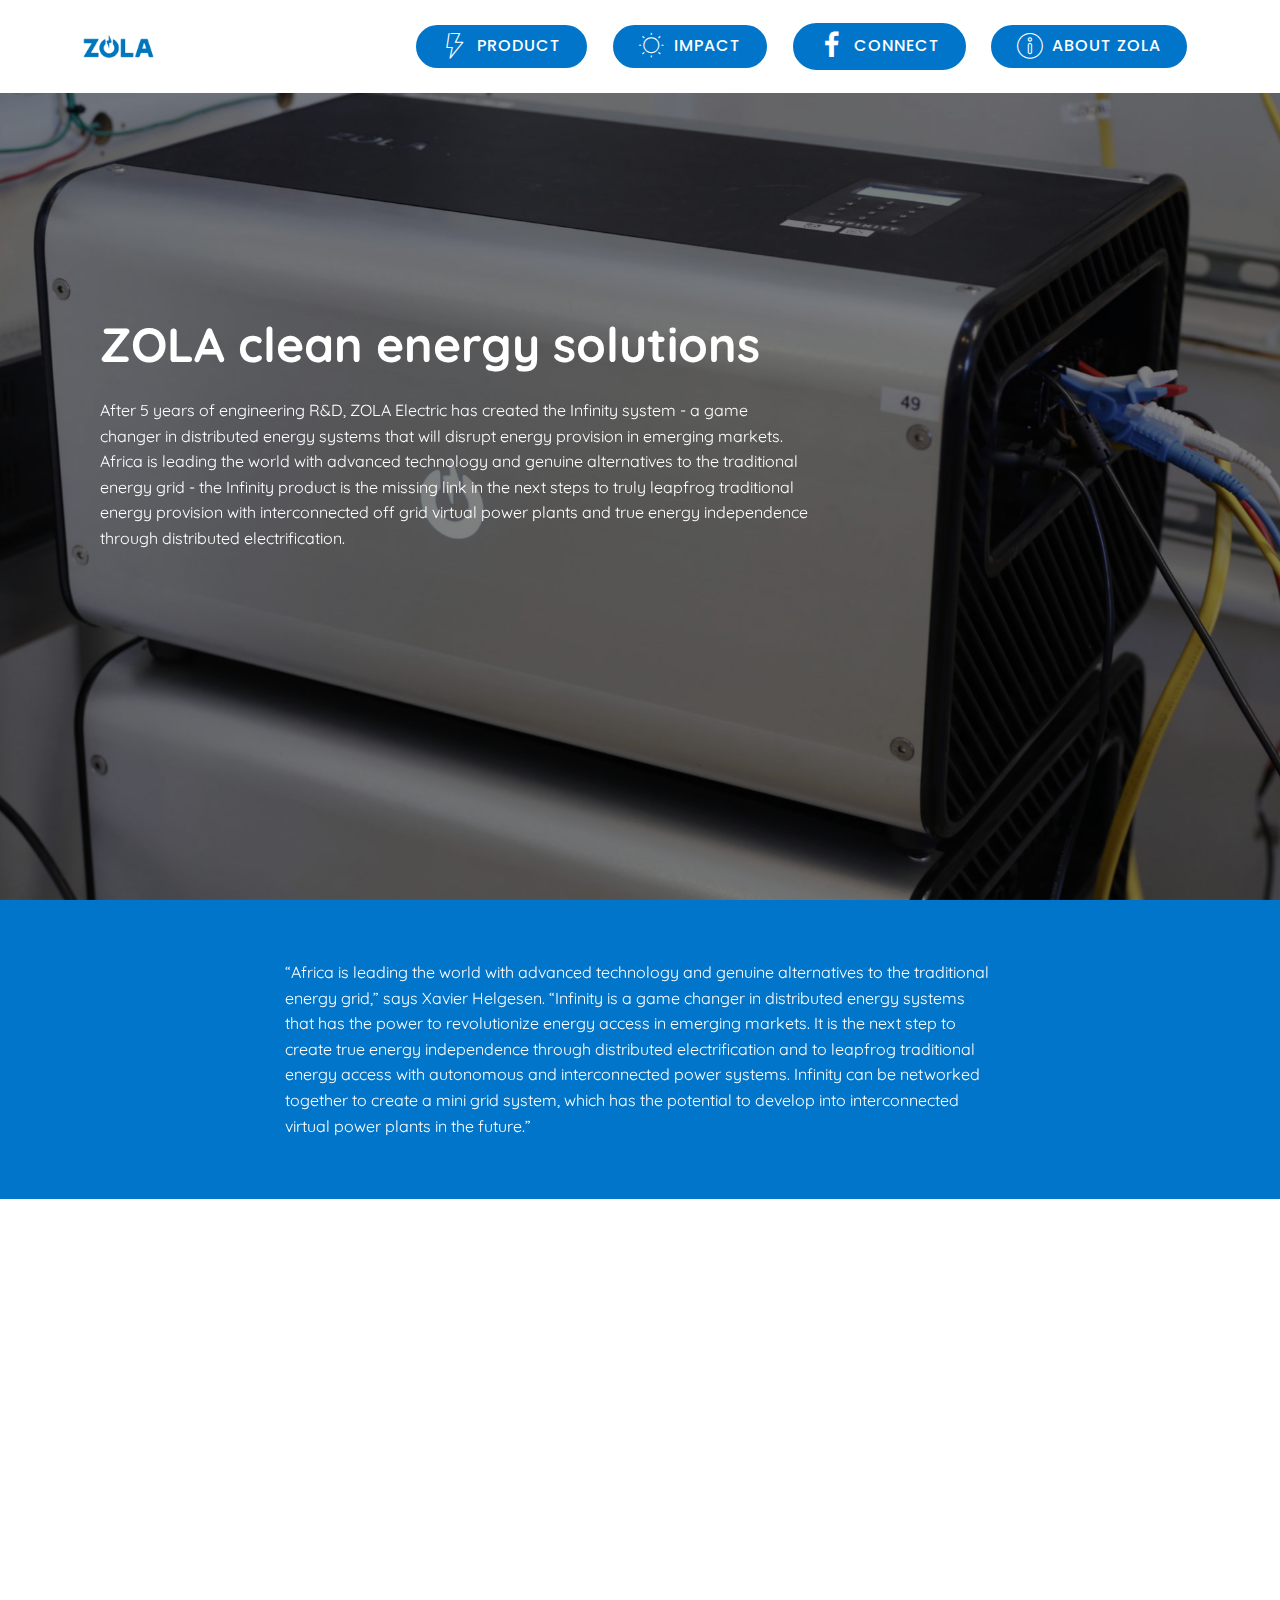
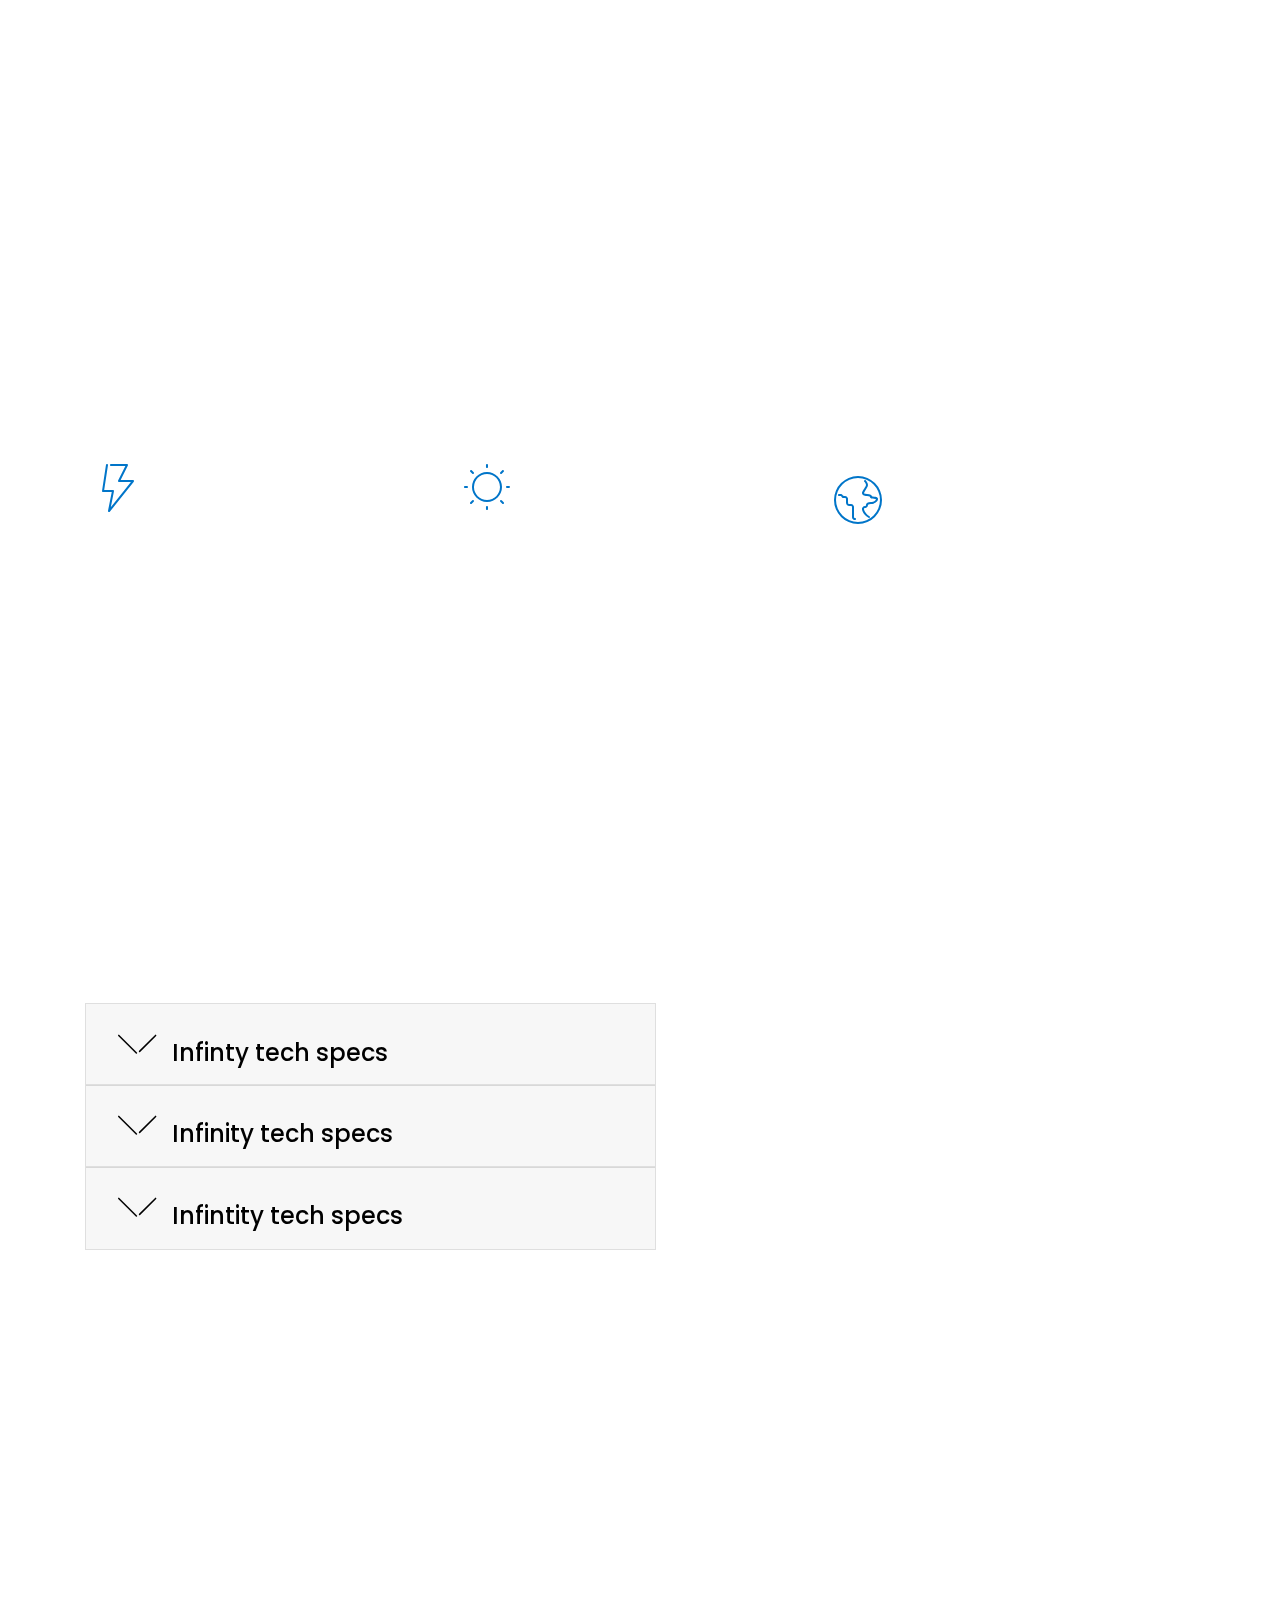
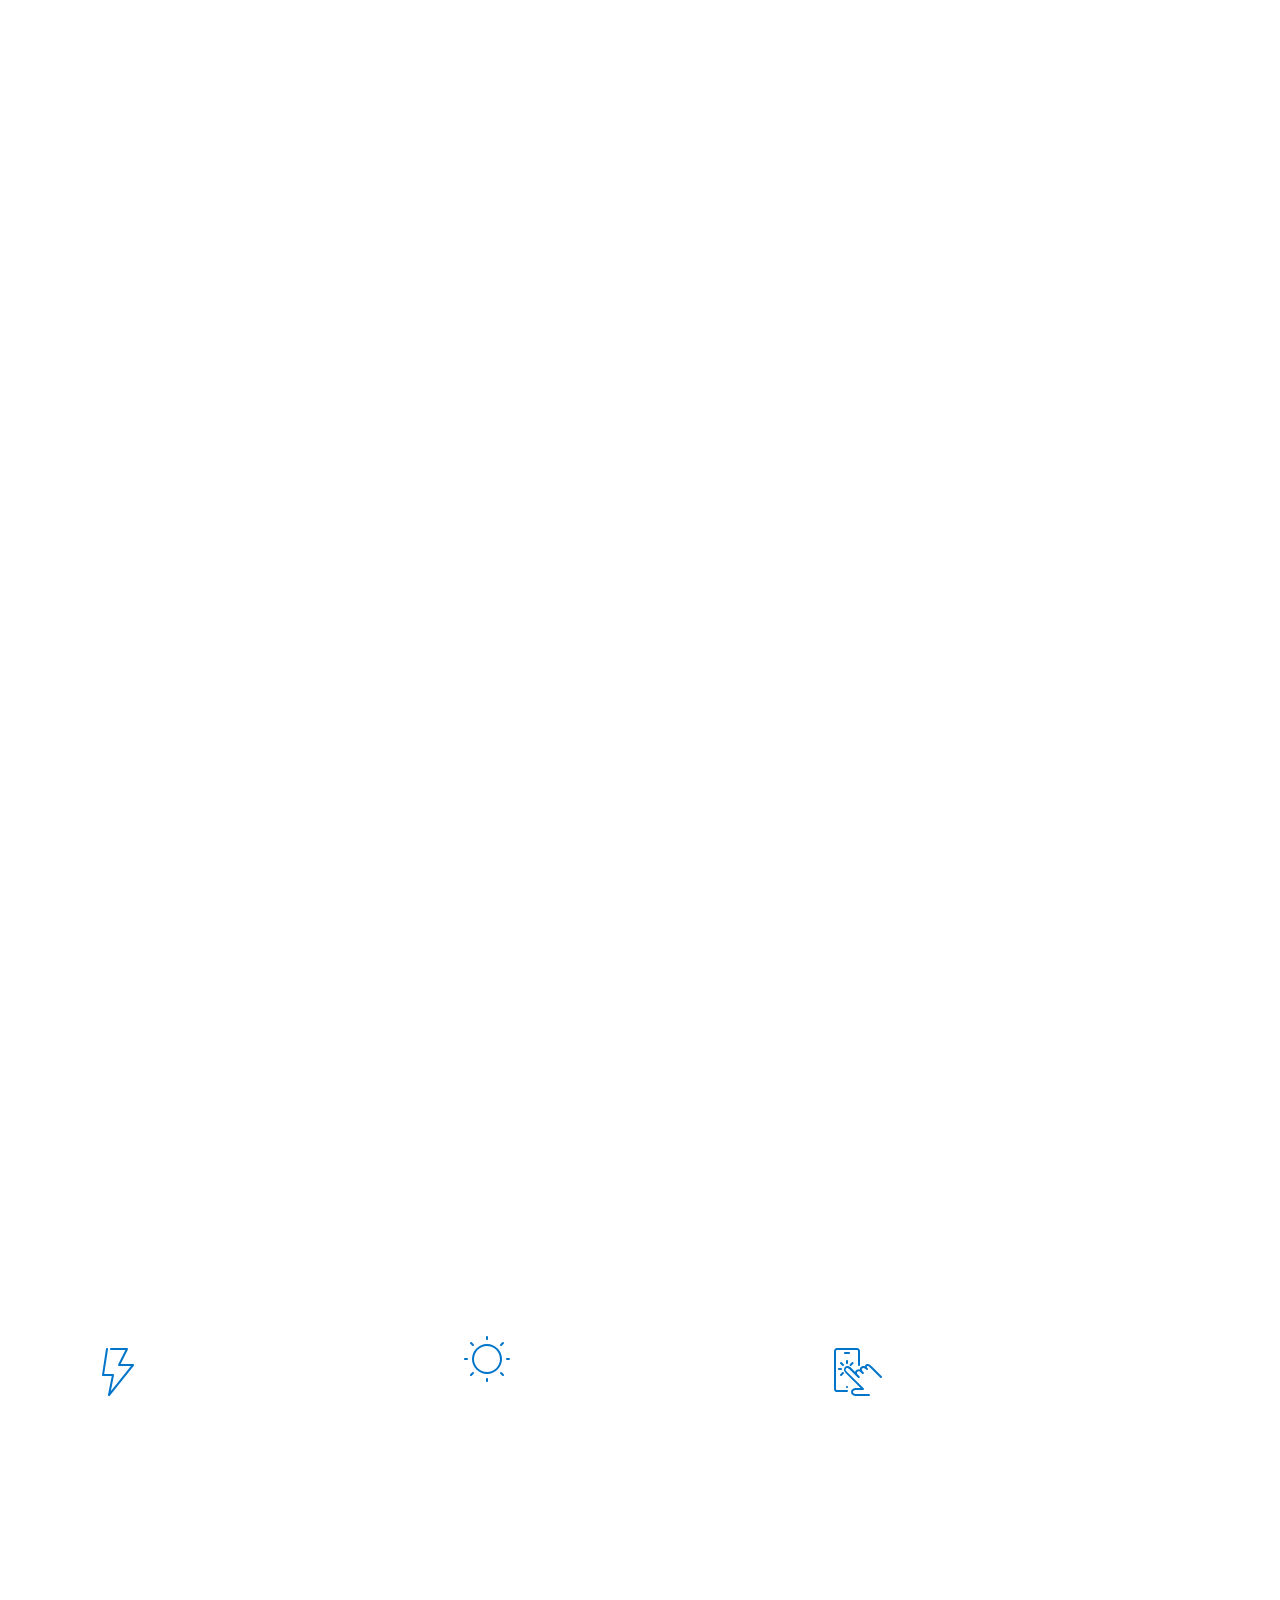
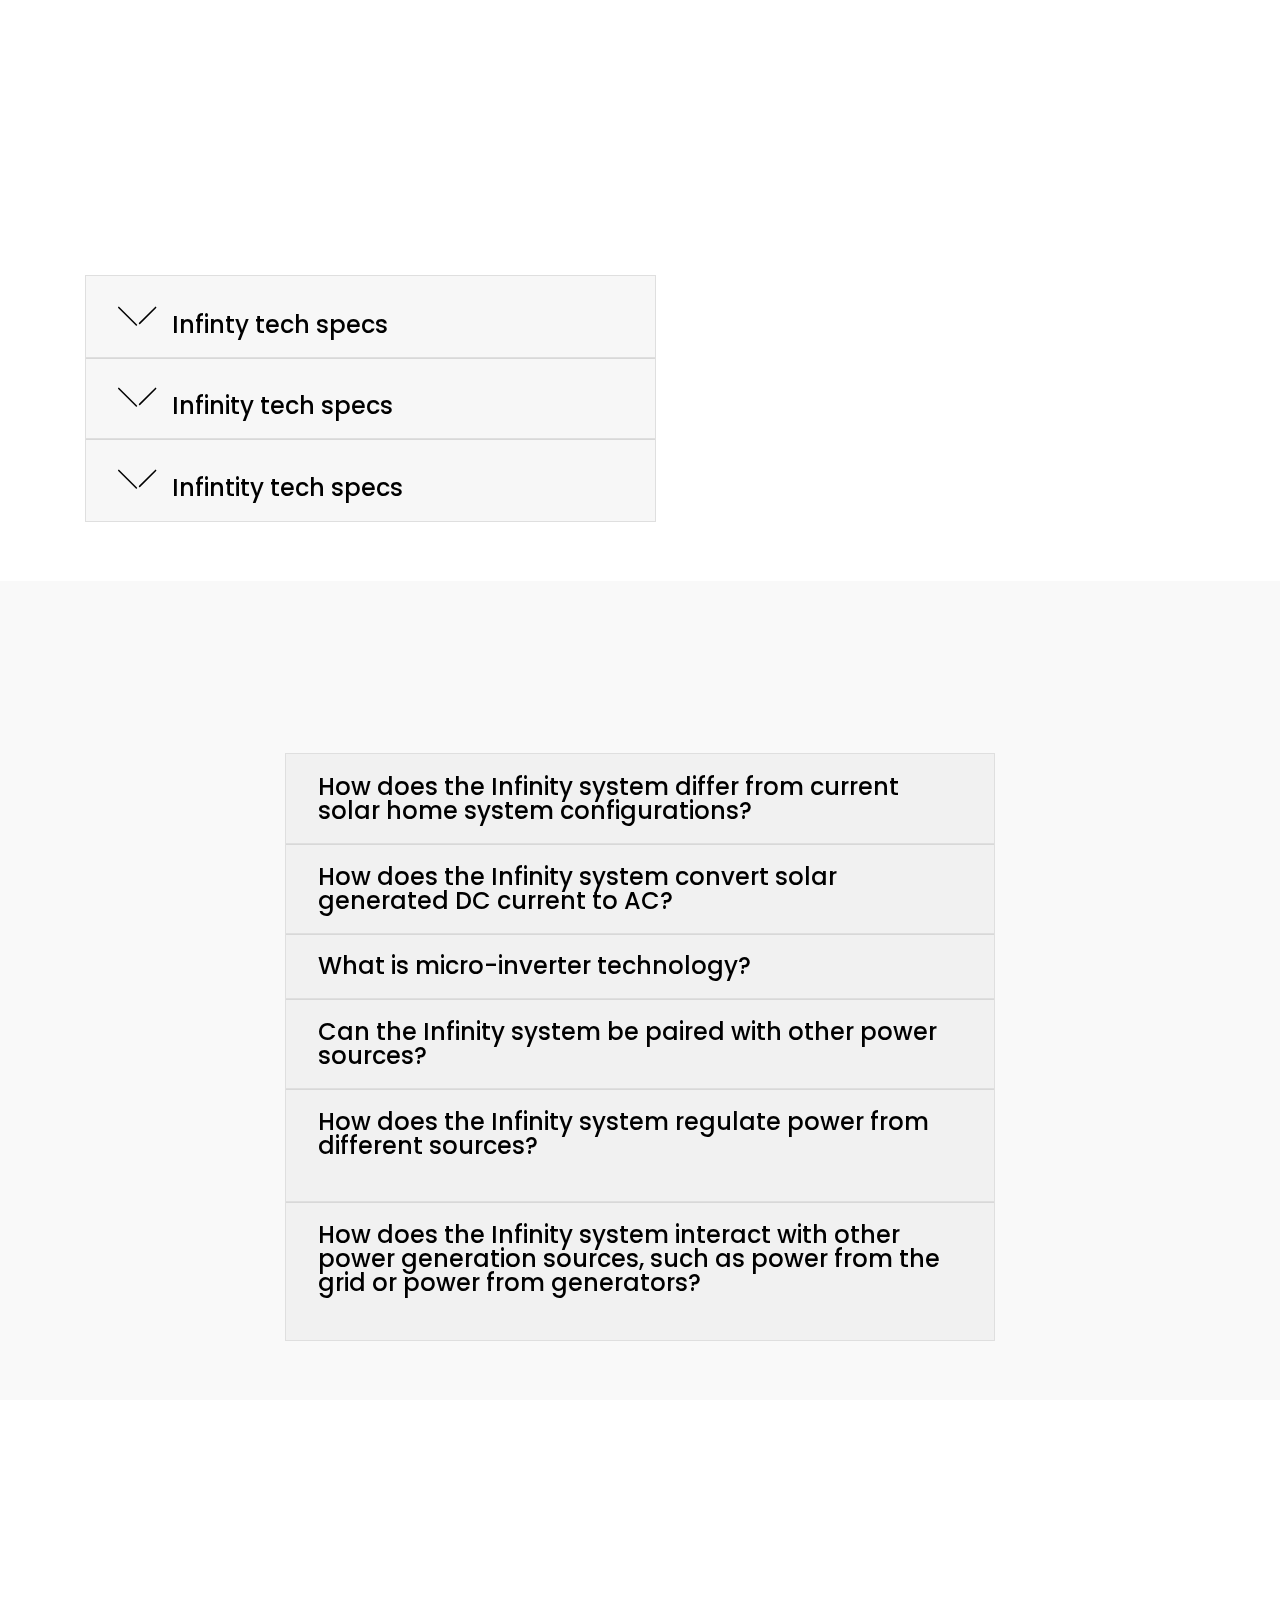
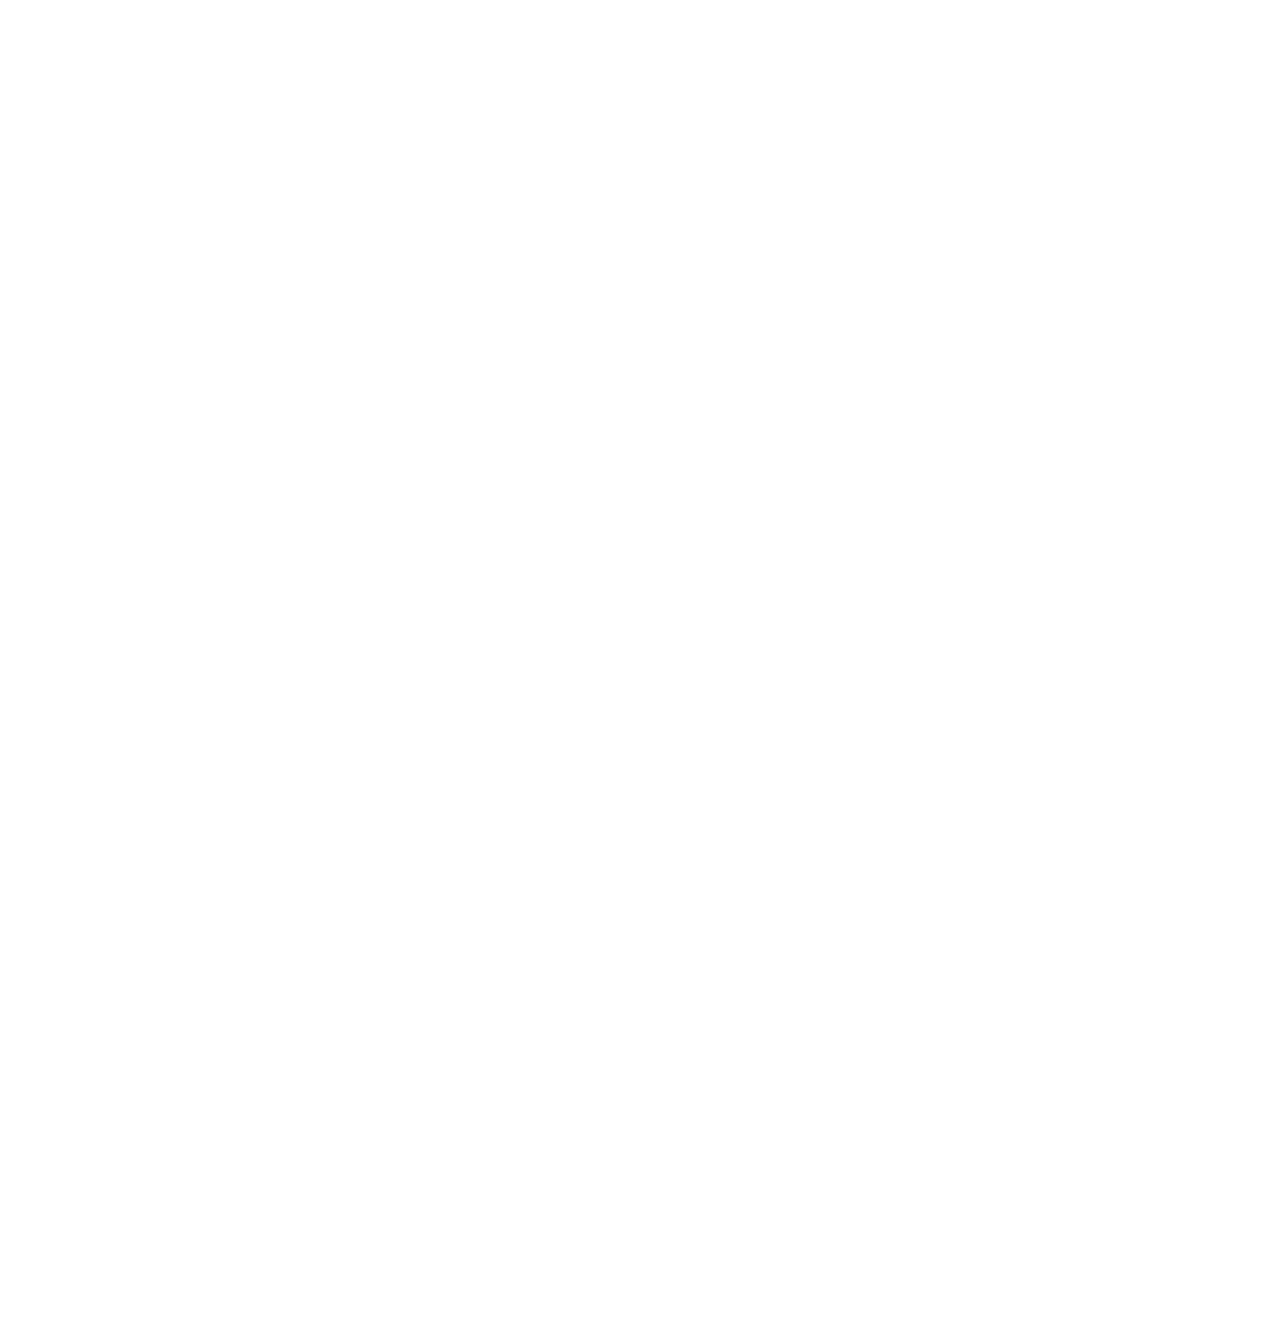
<file: page2.html>
<!DOCTYPE html>
<html >
<head>
  <!-- Site made with Mobirise Website Builder v4.7.10, https://mobirise.com -->
  <meta charset="UTF-8">
  <meta http-equiv="X-UA-Compatible" content="IE=edge">
  <meta name="generator" content="Mobirise v4.7.10, mobirise.com">
  <meta name="viewport" content="width=device-width, initial-scale=1, minimum-scale=1">
  <link rel="shortcut icon" href="assets/images/zola-logo-216x216.png" type="image/x-icon">
  <meta name="description" content="Web Page Maker Description">
  <title>PRODUCT</title>
  <link rel="stylesheet" href="assets/web/assets/mobirise-icons/mobirise-icons.css">
  <link rel="stylesheet" href="assets/tether/tether.min.css">
  <link rel="stylesheet" href="assets/bootstrap/css/bootstrap.min.css">
  <link rel="stylesheet" href="assets/bootstrap/css/bootstrap-grid.min.css">
  <link rel="stylesheet" href="assets/bootstrap/css/bootstrap-reboot.min.css">
  <link rel="stylesheet" href="assets/socicon/css/styles.css">
  <link rel="stylesheet" href="assets/dropdown/css/style.css">
  <link rel="stylesheet" href="assets/animatecss/animate.min.css">
  <link rel="stylesheet" href="assets/theme/css/style.css">
  <link rel="stylesheet" href="assets/mobirise/css/mbr-additional.css" type="text/css">
  
  
  
</head>
<body>
  <section class="menu cid-qTkzRZLJNu" once="menu" id="menu1-11">

    

    <nav class="navbar navbar-expand beta-menu navbar-dropdown align-items-center navbar-fixed-top navbar-toggleable-sm">
        <button class="navbar-toggler navbar-toggler-right" type="button" data-toggle="collapse" data-target="#navbarSupportedContent" aria-controls="navbarSupportedContent" aria-expanded="false" aria-label="Toggle navigation">
            <div class="hamburger">
                <span></span>
                <span></span>
                <span></span>
                <span></span>
            </div>
        </button>
        <div class="menu-logo">
            <div class="navbar-brand">
                <span class="navbar-logo">
                    
                         <img src="assets/images/zola-logo-216x216.png" alt="Mobirise" title="" style="height: 4.8rem;">
                    
                </span>
                
            </div>
        </div>
        <div class="collapse navbar-collapse" id="navbarSupportedContent">
            <ul class="navbar-nav nav-dropdown" data-app-modern-menu="true"><li class="nav-item">
                    <a class="nav-link link text-white display-5" href="https://mobirise.com">
                        </a>
                </li>
                <li class="nav-item">
                    <a class="nav-link link text-white display-5" href="https://mobirise.com">
                        </a>
                </li></ul>
            <div class="navbar-buttons mbr-section-btn"><a class="btn btn-sm btn-primary display-4" href="page2.html"><span class="mbri-speed mbr-iconfont mbr-iconfont-btn"></span>PRODUCT
                    </a> <a class="btn btn-sm btn-primary display-4" href="page3.html"><span class="mbri-sun mbr-iconfont mbr-iconfont-btn"></span>IMPACT
                    </a> <a class="btn btn-sm btn-primary display-4" href="page4.html"><span class="socicon socicon-facebook mbr-iconfont mbr-iconfont-btn"></span>CONNECT
                    </a> <a class="btn btn-sm btn-primary display-4" href="page1.html"><span class="mbri-info mbr-iconfont mbr-iconfont-btn"></span>ABOUT ZOLA</a></div>
        </div>
    </nav>
</section>

<section class="engine"><a href="https://mobiri.se/j">website templates</a></section><section class="header9 cid-r668U2MGzF mbr-fullscreen mbr-parallax-background" id="header9-27">

    

    <div class="mbr-overlay" style="opacity: 0.5; background-color: rgb(0, 0, 0);">
    </div>

    <div class="container">
        <div class="media-container-column mbr-white col-md-8">
            <h1 class="mbr-section-title align-left mbr-bold pb-3 mbr-fonts-style display-2">
                ZOLA clean energy solutions</h1>
            
            <p class="mbr-text align-left pb-3 mbr-fonts-style display-7">After 5 years of engineering R&amp;D, ZOLA Electric has created the Infinity system - a game changer in distributed energy systems that will disrupt energy provision in emerging markets. Africa is leading the world with advanced technology and genuine alternatives to the traditional energy grid - the Infinity product is the missing link in the next steps to truly leapfrog traditional energy provision with interconnected off grid virtual power plants and true energy independence through distributed electrification.&nbsp;<br></p>
            
        </div>
    </div>

    
</section>

<section class="mbr-section article content1 cid-r668zZuGAa" id="content1-26">
    
     

    <div class="container">
        <div class="media-container-row">
            <div class="mbr-text col-12 col-md-8 mbr-fonts-style display-7">“Africa is leading the world with advanced technology and genuine alternatives to the traditional energy grid,” says Xavier Helgesen. “Infinity is a game changer in distributed energy systems that has the power to revolutionize energy access in emerging markets. It is the next step to create true energy independence through distributed electrification and to leapfrog traditional energy access with autonomous and interconnected power systems. Infinity can be networked together to create a mini grid system, which has the potential to develop into interconnected virtual power plants in the future.”&nbsp;</div>
        </div>
    </div>
</section>

<section class="features14 cid-r663Ndhdak" id="features14-1y">
    
    

    
    <div class="container align-center">
        <h2 class="mbr-section-title pb-3 mbr-fonts-style display-2">ZOLA Infinity</h2>
        <h3 class="mbr-section-subtitle pb-5 mbr-fonts-style display-5"><div>The ZOLA Infinity system is the first modular, scalable solar and battery storage product that can power both heavy-duty AC and DC appliances, interconnect different energy generation sources, and create “clean” energy from intermittent power sources. </div><br><div>After five years of engineering R&amp;D, ZOLA’s newest system will be the first product in the African residential market that interconnects off-grid solar, micro grids, diesel generators, and the macro grid.&nbsp;</div><div><br></div></h3>
        <div class="media-container-column">
            <div class="row justify-content-center">
                <div class="card p-4 col-12 col-md-6 col-lg-4">
                    <div class="media pb-3">
                        <div class="card-img align-self-center">
                            <span class="mbr-iconfont mbri-speed"></span>
                        </div>
                        <div class="media-body">
                            <h4 class="card-title py-2 align-left mbr-fonts-style display-5">
                                AC power supply</h4>
                        </div>
                    </div>                
                    <div class="card-box align-left">
                        <p class="mbr-text mbr-fonts-style display-7">
                           In our lab in San Francisco, we design novel renewable energy solutions based on the latest battery, solar, communications and power electronics technologies.&nbsp;</p>
                    </div>
                </div>

                <div class="card p-4 col-12 col-md-6 col-lg-4">
                <div class="media pb-3">
                    <div class="card-img align-self-center">
                        <span class="mbr-iconfont mbri-sun"></span>
                    </div>
                    <div class="media-body">
                        <h4 class="card-title py-2 align-left mbr-fonts-style display-5">grid interconnected</h4>
                    </div>
                </div>
                    <div class="card-box align-left">
                        <p class="mbr-text mbr-fonts-style display-7">ZOLA Electric helps our customers to light their homes, power small businesses, stay connected and expand opportunities for work and study
                        </p>
                    </div>
                </div>

                <div class="card p-4 col-12 col-md-6 col-lg-4">
                <div class="media pb-3">
                    <div class="card-img align-self-center">
                        <span class="mbr-iconfont mbri-globe"></span>
                    </div>
                    <div class="media-body">
                        <h4 class="card-title py-2 align-left mbr-fonts-style display-5">
                            clean, reliable, affordable energy</h4>
                    </div>
                </div>
                    <div class="card-box align-left">
                        <p class="mbr-text mbr-fonts-style display-7">
                           We enable mass market adoption of our products through pre-paid financing integrated directly into our hardware via IoT. Our customers pay entirely via mobile money</p>
                    </div>
                </div>

                
            </div>
            <div class="media-container-row image-row">
                <div class="mbr-figure" style="width: 60%;">
                    <img src="assets/images/infinity-logo-957x477.png" alt="Mobirise" title="">
                </div>
            </div>
        </div>
    </div>
</section>

<section class="toggle2 cid-r66k7V91py" id="toggle2-2a">
    
        

    
        <div class="container">
            <div class="media-container-row">
                    <div class="toggle-content">
                        <h2 class="mbr-section-title pb-3 align-left mbr-fonts-style display-2">Infinity Tech specs</h2>
                        
                        <div id="bootstrap-toggle" class="toggle-panel accordionStyles tab-content pt-5 mt-2">
                            <div class="card">
                                <div class="card-header" role="tab" id="headingOne">
                                    <a role="button" class="collapsed panel-title text-black" data-toggle="collapse" data-parent="#accordion" data-core="" href="#collapse1_61" aria-expanded="false" aria-controls="collapse1">
                                        <h4 class="mbr-fonts-style display-5">
                                            <span class="sign mbr-iconfont mbri-arrow-down inactive"></span>Infinty tech specs</h4>
                                    </a>
                                </div>
                                <div id="collapse1_61" class="panel-collapse noScroll collapse" role="tabpanel" aria-labelledby="headingOne">
                                    <div class="panel-body p-4">
                                        <p class="mbr-fonts-style panel-text display-7">
                                           Mobirise is an offline app for Window and Mac to easily create small/medium websites, landing pages, online resumes and portfolios, promo sites for apps, events, services and products.</p>
                                    </div>
                                </div>
                            </div>
                            <div class="card">
                                <div class="card-header" role="tab" id="headingTwo">
                                    <a role="button" class="collapsed panel-title text-black" data-toggle="collapse" data-parent="#accordion" data-core="" href="#collapse2_61" aria-expanded="false" aria-controls="collapse2">
                                        <h4 class="mbr-fonts-style display-5">
                                            <span class="sign mbr-iconfont mbri-arrow-down inactive"></span>Infinity tech specs</h4>
                                    </a>
                                </div>
                                <div id="collapse2_61" class="panel-collapse noScroll collapse" role="tabpanel" aria-labelledby="headingTwo">
                                    <div class="panel-body p-4">
                                        <p class="mbr-fonts-style panel-text display-7">
                                           Mobirise is perfect for non-techies who are not familiar with the intricacies of web development and for designers who prefer to work as visually as possible, without fighting with code. Also great for pro-coders for fast prototyping and small customers' projects.</p>
                                    </div>
                                </div>
                            </div>
                            <div class="card">
                                <div class="card-header" role="tab" id="headingThree">
                                    <a role="button" class="collapsed panel-title text-black" data-toggle="collapse" data-parent="#accordion" data-core="" href="#collapse3_61" aria-expanded="true" aria-controls="collapse3">
                                        <h4 class="mbr-fonts-style display-5">
                                            <span class="sign mbr-iconfont mbri-arrow-down inactive"></span>Infintity tech specs<br></h4>
                                    </a>
                                </div>
                                <div id="collapse3_61" class="panel-collapse noScroll collapse" role="tabpanel" aria-labelledby="headingThree">
                                    <div class="panel-body p-4">
                                        <p class="mbr-fonts-style panel-text display-7">
                                           Key differences from traditional builders:<br>* Minimalistic, extremely <strong>easy-to-use</strong> interface<br>* <strong>Mobile</strong>-friendliness, latest website blocks and techniques "out-the-box"<br>* <strong>Free</strong> for commercial and non-profit use</p>
                                    </div>
                                </div>
                            </div>
                            
                            
                            
                        </div>
                    </div>
                <div class="mbr-figure" style="width: 89%;">
                     <img src="assets/images/-mg-2994-950x633.jpg" alt="Mobirise" title="">
                </div>
            </div>
        </div>
</section>

<section class="cid-r667JimXVd" id="video2-23">

    
    
    <figure class="mbr-figure align-center">
        <div class="video-block" style="width: 100%;">
            <div><iframe class="mbr-embedded-video" src="https://www.youtube.com/embed/Z-il-r4mlys?rel=0&amp;amp;showinfo=0&amp;autoplay=0&amp;loop=0" width="1280" height="720" frameborder="0" allowfullscreen></iframe></div>
        </div>
    </figure>
</section>

<section class="features14 cid-qYbfC9Ayr1" id="features14-12">
    
    

    
    <div class="container align-center">
        <h2 class="mbr-section-title pb-3 mbr-fonts-style display-2">
            ZOLA Flex</h2>
        <h3 class="mbr-section-subtitle pb-5 mbr-fonts-style display-5">Zola Flex is the culmination of five years of passionate engineering, customer feedback and innovation. It the most powerful, most beautiful, most reliable, longest lasting plug and play solar energy system available in the world.<div><br></div></h3>
        <div class="media-container-column">
            <div class="row justify-content-center">
                <div class="card p-4 col-12 col-md-6 col-lg-4">
                    <div class="media pb-3">
                        <div class="card-img align-self-center">
                            <span class="mbr-iconfont mbri-speed"></span>
                        </div>
                        <div class="media-body">
                            <h4 class="card-title py-2 align-left mbr-fonts-style display-5">
                                Reliable, long-lasting Power</h4>
                        </div>
                    </div>                
                    <div class="card-box align-left">
                        <p class="mbr-text mbr-fonts-style display-7">
                           In our lab in San Francisco, we design novel renewable energy solutions based on the latest battery, solar, communications and power electronics technologies.&nbsp;</p>
                    </div>
                </div>

                <div class="card p-4 col-12 col-md-6 col-lg-4">
                <div class="media pb-3">
                    <div class="card-img align-self-center">
                        <span class="mbr-iconfont mbri-sun"></span>
                    </div>
                    <div class="media-body">
                        <h4 class="card-title py-2 align-left mbr-fonts-style display-5">Renewable Energy</h4>
                    </div>
                </div>
                    <div class="card-box align-left">
                        <p class="mbr-text mbr-fonts-style display-7">ZOLA Electric helps our customers to light their homes, power small businesses, stay connected and expand opportunities for work and study
                        </p>
                    </div>
                </div>

                <div class="card p-4 col-12 col-md-6 col-lg-4">
                <div class="media pb-3">
                    <div class="card-img align-self-center">
                        <span class="mbr-iconfont mbri-touch"></span>
                    </div>
                    <div class="media-body">
                        <h4 class="card-title py-2 align-left mbr-fonts-style display-5">
                            Mobile Money Payments&nbsp;</h4>
                    </div>
                </div>
                    <div class="card-box align-left">
                        <p class="mbr-text mbr-fonts-style display-7">
                           We enable mass market adoption of our products through pre-paid financing integrated directly into our hardware via IoT. Our customers pay entirely via mobile money</p>
                    </div>
                </div>

                
            </div>
            <div class="media-container-row image-row">
                <div class="mbr-figure" style="width: 60%;">
                    <img src="assets/images/untitled-drawing-1-960x720.png" alt="Mobirise" title="">
                </div>
            </div>
        </div>
    </div>
</section>

<section class="toggle2 cid-r66mJYrHdx" id="toggle2-2b">
    
        

    
        <div class="container">
            <div class="media-container-row">
                    <div class="toggle-content">
                        <h2 class="mbr-section-title pb-3 align-left mbr-fonts-style display-2">ZOLA Flex Tech specs</h2>
                        
                        <div id="bootstrap-toggle" class="toggle-panel accordionStyles tab-content pt-5 mt-2">
                            <div class="card">
                                <div class="card-header" role="tab" id="headingOne">
                                    <a role="button" class="collapsed panel-title text-black" data-toggle="collapse" data-parent="#accordion" data-core="" href="#collapse1_62" aria-expanded="false" aria-controls="collapse1">
                                        <h4 class="mbr-fonts-style display-5">
                                            <span class="sign mbr-iconfont mbri-arrow-down inactive"></span>Infinty tech specs</h4>
                                    </a>
                                </div>
                                <div id="collapse1_62" class="panel-collapse noScroll collapse" role="tabpanel" aria-labelledby="headingOne">
                                    <div class="panel-body p-4">
                                        <p class="mbr-fonts-style panel-text display-7">
                                           Mobirise is an offline app for Window and Mac to easily create small/medium websites, landing pages, online resumes and portfolios, promo sites for apps, events, services and products.</p>
                                    </div>
                                </div>
                            </div>
                            <div class="card">
                                <div class="card-header" role="tab" id="headingTwo">
                                    <a role="button" class="collapsed panel-title text-black" data-toggle="collapse" data-parent="#accordion" data-core="" href="#collapse2_62" aria-expanded="false" aria-controls="collapse2">
                                        <h4 class="mbr-fonts-style display-5">
                                            <span class="sign mbr-iconfont mbri-arrow-down inactive"></span>Infinity tech specs</h4>
                                    </a>
                                </div>
                                <div id="collapse2_62" class="panel-collapse noScroll collapse" role="tabpanel" aria-labelledby="headingTwo">
                                    <div class="panel-body p-4">
                                        <p class="mbr-fonts-style panel-text display-7">
                                           Mobirise is perfect for non-techies who are not familiar with the intricacies of web development and for designers who prefer to work as visually as possible, without fighting with code. Also great for pro-coders for fast prototyping and small customers' projects.</p>
                                    </div>
                                </div>
                            </div>
                            <div class="card">
                                <div class="card-header" role="tab" id="headingThree">
                                    <a role="button" class="collapsed panel-title text-black" data-toggle="collapse" data-parent="#accordion" data-core="" href="#collapse3_62" aria-expanded="true" aria-controls="collapse3">
                                        <h4 class="mbr-fonts-style display-5">
                                            <span class="sign mbr-iconfont mbri-arrow-down inactive"></span>Infintity tech specs<br></h4>
                                    </a>
                                </div>
                                <div id="collapse3_62" class="panel-collapse noScroll collapse" role="tabpanel" aria-labelledby="headingThree">
                                    <div class="panel-body p-4">
                                        <p class="mbr-fonts-style panel-text display-7">
                                           Key differences from traditional builders:<br>* Minimalistic, extremely <strong>easy-to-use</strong> interface<br>* <strong>Mobile</strong>-friendliness, latest website blocks and techniques "out-the-box"<br>* <strong>Free</strong> for commercial and non-profit use</p>
                                    </div>
                                </div>
                            </div>
                            
                            
                            
                        </div>
                    </div>
                <div class="mbr-figure" style="width: 89%;">
                     <img src="assets/images/zola-flex-logo-270x160.png" alt="Mobirise" title="">
                </div>
            </div>
        </div>
</section>

<section class="accordion1 cid-r66j7nRXQ5" id="accordion1-29">

    

    
    <div class="container">
        <div class="media-container-row">
            <div class="col-12 col-md-8">
                <div class="section-head text-center space30">
                    <h2 class="mbr-section-title pb-5 mbr-fonts-style display-2">
                        Prouduct FAQ
                    </h2>
                </div>
                <div class="clearfix"></div>
                <div id="bootstrap-accordion_60" class="panel-group accordionStyles accordion" role="tablist" aria-multiselectable="true">
                    <div class="card">
                        <div class="card-header" role="tab" id="headingOne">
                            <a role="button" class="panel-title collapsed text-black" data-toggle="collapse" data-core="" href="#collapse1_60" aria-expanded="false" aria-controls="collapse1">
                                <h4 class="mbr-fonts-style display-5">How does the Infinity system differ from current solar home system configurations?</h4>
                            </a>
                        </div>
                        <div id="collapse1_60" class="panel-collapse noScroll collapse " role="tabpanel" aria-labelledby="headingOne" data-parent="#bootstrap-accordion_60">
                            <div class="panel-body p-4">
                                <p class="mbr-fonts-style panel-text display-7">1. Higher reliability and power quality due to breakthrough microinverter technology<br>Expanding the system can be done safely by the user<br>2. Remote control and monitoring provide fast troubleshooting and allows for the operation of the system to improve over time<br>3. Embedded computer maximizes savings by prioritizing the use of PV energy, thus reducing electricity bills<br>4. Thanks a built-in power quality measurements Infinity will disconnect from the distribution network when the voltage and frequency could damage appliances, eliminating the need for power stabilizers<br></p>
                            </div>
                        </div>
                    </div>
                    <div class="card">
                        <div class="card-header" role="tab" id="headingTwo">
                            <a role="button" class="collapsed panel-title text-black" data-toggle="collapse" data-core="" href="#collapse2_60" aria-expanded="false" aria-controls="collapse2">
                                <h4 class="mbr-fonts-style display-5">How does the Infinity system convert solar generated DC current to AC?</h4>
                            </a>
                            
                        </div>
                        <div id="collapse2_60" class="panel-collapse noScroll collapse" role="tabpanel" aria-labelledby="headingTwo" data-parent="#bootstrap-accordion_60">
                            <div class="panel-body p-4">
                                <p class="mbr-fonts-style panel-text display-7">
                                   Each solar panel is equipped with a micro-inverter device which is also able to maximize the amount of power produced by the panel.</p>
                            </div>
                        </div>
                    </div>
                    <div class="card">
                        <div class="card-header" role="tab" id="headingThree">
                            <a role="button" class="collapsed text-black panel-title" data-toggle="collapse" data-core="" href="#collapse3_60" aria-expanded="false" aria-controls="collapse3">
                                <h4 class="mbr-fonts-style display-5">What is micro-inverter technology?</h4>
                            </a>
                        </div>
                        <div id="collapse3_60" class="panel-collapse noScroll collapse" role="tabpanel" aria-labelledby="headingThree" data-parent="#bootstrap-accordion_60">
                            <div class="panel-body p-4">
                                <p class="mbr-fonts-style panel-text display-7">A recently developed power electronic device which currently handles the operation of several million PV panels around the world.</p>
                            </div>
                        </div>
                    </div>
                    <div class="card">
                        <div class="card-header" role="tab" id="headingFour">
                            <a role="button" class="collapsed panel-title text-black" data-toggle="collapse" data-core="" href="#collapse4_60" aria-expanded="false" aria-controls="collapse4">
                                <h4 class="mbr-fonts-style display-5">Can the Infinity system be paired with other power sources?</h4>
                            </a> 
                        </div>
                        <div id="collapse4_60" class="panel-collapse noScroll collapse" role="tabpanel" aria-labelledby="headingFour" data-parent="#bootstrap-accordion_60">
                            <div class="panel-body p-4">
                                <p class="mbr-fonts-style panel-text display-7">
                                   Yes. It operates together with the grid without the need of a transfer switch. This means that when the grid power fails there’s no interruption in electricity supply.</p>
                            </div>
                        </div>
                    </div>
                    <div class="card">
                        <div class="card-header" role="tab" id="headingFive">
                            <a role="button" class="collapsed panel-title text-black" data-toggle="collapse" data-core="" href="#collapse5_60" aria-expanded="false" aria-controls="collapse5">
                                <h4 class="mbr-fonts-style display-5">How does the Infinity system regulate power from different sources?<div><br></div></h4>
                            </a>
                        </div>
                        <div id="collapse5_60" class="panel-collapse noScroll collapse" role="tabpanel" aria-labelledby="headingFive" data-parent="#bootstrap-accordion_60">
                            <div class="panel-body p-4">
                                <p class="mbr-fonts-style panel-text display-7">
                                   Infinity mimics the operation of large modern grids, where hundreds of generators are coordinated with a combination of local and supervisory controls. Each micro-inverter responds to local frequency and voltage measurements in a way which is commanded by the primary battery. The primary battery also has the ability to control how much power flows to and from external power sources.</p>
                            </div>
                        </div>
                    </div>
                    <div class="card">
                        <div class="card-header" role="tab" id="headingSix">
                            <a role="button" class="collapsed panel-title text-black" data-toggle="collapse" data-core="" href="#collapse6_60" aria-expanded="false" aria-controls="collapse6">
                                <h4 class="mbr-fonts-style display-5">How does the Infinity system interact with other power generation sources, such as power from the grid or power from generators?<div><br></div></h4>
                            </a>
                        </div>
                        <div id="collapse6_60" class="panel-collapse noScroll collapse" role="tabpanel" aria-labelledby="headingSix" data-parent="#bootstrap-accordion_60">
                            <div class="panel-body p-4">
                                <p class="mbr-fonts-style panel-text display-7">The embedded computer decides how to serve the load and whether to charge the battery based on economics. For example, if the grid fails and a backup generator is available, it will only use it when the energy from PV panels is not enough to serve the load. <br>During normal operation with the grid, Infinity will take into account the amount of charge in the battery, time of day, and past outage patterns to decide whether to charge from the grid in anticipation to a possible outage.<br></p>
                            </div>
                        </div>
                    </div>
                </div>
            </div>
        </div>
    </div>
</section>

<section class="header3 cid-qYbsn3hnKl" id="header3-15">

    

    

    <div class="container">
        <div class="media-container-row">
            <div class="mbr-figure" style="width: 100%;">
                <img src="assets/images/untitled-drawing-945x472.png" alt="Mobirise" title="">
            </div>

            <div class="media-content">
                <h1 class="mbr-section-title mbr-white pb-3 mbr-fonts-style display-2">
                    Solar Powered Electronics</h1>
                
                <div class="mbr-section-text mbr-white pb-3 ">
                    <p class="mbr-text mbr-fonts-style display-7">
                        ZOLA solar powered electronics include Widescreen LED TVs, LED Lighting solutions, Mobile Phone Charging Stations, Fans, Radios, Boombox and Hair Clippers</p>
                </div>
                
            </div>
        </div>
    </div>

</section>

<section class="cid-r667pDr8PW" id="image2-22">

    

    <figure class="mbr-figure">
        <div class="image-block" style="width: 100%;">
            <img src="assets/images/oge-masai-light-1086x616.jpg" alt="Mobirise" title="">
            
        </div>
    </figure>
</section>

<section class="cid-r66iSdLcOu" id="footer1-28">

    

    

    <div class="container">
        <div class="media-container-row content text-white">
            <div class="col-12 col-md-3">
                <div class="media-wrap">
                    <a href="https://mobirise.com/">
                        <img src="assets/images/zola-logo-jpg-192x192.jpg" alt="Mobirise" title="">
                    </a>
                </div>
            </div>
            <div class="col-12 col-md-3 mbr-fonts-style display-4">
                <h5 class="pb-3">
                    Address
                </h5>
                <p class="mbr-text">Zola Electric HQ<br>Plot no. 44, Block 3<br>Sekei-Faida Street<br>Arusha, Tanzania</p>
            </div>
            <div class="col-12 col-md-3 mbr-fonts-style display-4">
                <h5 class="pb-3">
                    Contacts
                </h5>
                <p class="mbr-text">
                    Email: info@zolaelectric.com
                    <br>Phone: +1 (0) 000 0000 001
                    <br>Fax: +1 (0) 000 0000 002
                </p>
            </div>
            <div class="col-12 col-md-3 mbr-fonts-style display-4">
                <h5 class="pb-3">
                    Links
                </h5>
                <p class="mbr-text">Zola Tanzania<br>Zola Rwanda<br>Zola Ghana<br>Zola Côte D'Ivoire<br>Zola Nigeria</p>
            </div>
        </div>
        <div class="footer-lower">
            <div class="media-container-row">
                <div class="col-sm-12">
                    <hr>
                </div>
            </div>
            <div class="media-container-row mbr-white">
                <div class="col-sm-6 copyright">
                    <p class="mbr-text mbr-fonts-style display-4">
                        © Copyright 2018 Zola Electric - All Rights Reserved
                    </p>
                </div>
                <div class="col-md-6">
                    <div class="social-list align-right">
                        <div class="soc-item">
                            <a href="https://twitter.com/mobirise" target="_blank">
                                <span class="mbr-iconfont mbr-iconfont-social socicon-twitter socicon" style="color: rgb(0, 117, 201);"></span>
                            </a>
                        </div>
                        <div class="soc-item">
                            <a href="https://www.facebook.com/pages/Mobirise/1616226671953247" target="_blank">
                                <span class="mbr-iconfont mbr-iconfont-social socicon-facebook socicon" style="color: rgb(0, 117, 201);"></span>
                            </a>
                        </div>
                        <div class="soc-item">
                            <a href="https://www.youtube.com/c/mobirise" target="_blank">
                                <span class="mbr-iconfont mbr-iconfont-social socicon-youtube socicon" style="color: rgb(0, 117, 201);"></span>
                            </a>
                        </div>
                        <div class="soc-item">
                            <a href="https://instagram.com/mobirise" target="_blank">
                                <span class="mbr-iconfont mbr-iconfont-social socicon-instagram socicon" style="color: rgb(0, 117, 201);"></span>
                            </a>
                        </div>
                        <div class="soc-item">
                            <a href="https://plus.google.com/u/0/+Mobirise" target="_blank">
                                <span class="mbr-iconfont mbr-iconfont-social socicon-medium socicon" style="color: rgb(0, 117, 201);"></span>
                            </a>
                        </div>
                        <div class="soc-item">
                            <a href="https://www.behance.net/Mobirise" target="_blank">
                                <span class="mbr-iconfont mbr-iconfont-social mbri-speed" style="color: rgb(247, 237, 74);"></span>
                            </a>
                        </div>
                    </div>
                </div>
            </div>
        </div>
    </div>
</section>


  <script src="assets/web/assets/jquery/jquery.min.js"></script>
  <script src="assets/popper/popper.min.js"></script>
  <script src="assets/tether/tether.min.js"></script>
  <script src="assets/bootstrap/js/bootstrap.min.js"></script>
  <script src="assets/smoothscroll/smooth-scroll.js"></script>
  <script src="assets/parallax/jarallax.min.js"></script>
  <script src="assets/viewportchecker/jquery.viewportchecker.js"></script>
  <script src="assets/dropdown/js/script.min.js"></script>
  <script src="assets/touchswipe/jquery.touch-swipe.min.js"></script>
  <script src="assets/mbr-switch-arrow/mbr-switch-arrow.js"></script>
  <script src="assets/theme/js/script.js"></script>
  
  
  <input name="animation" type="hidden">
  </body>
</html>
</file>
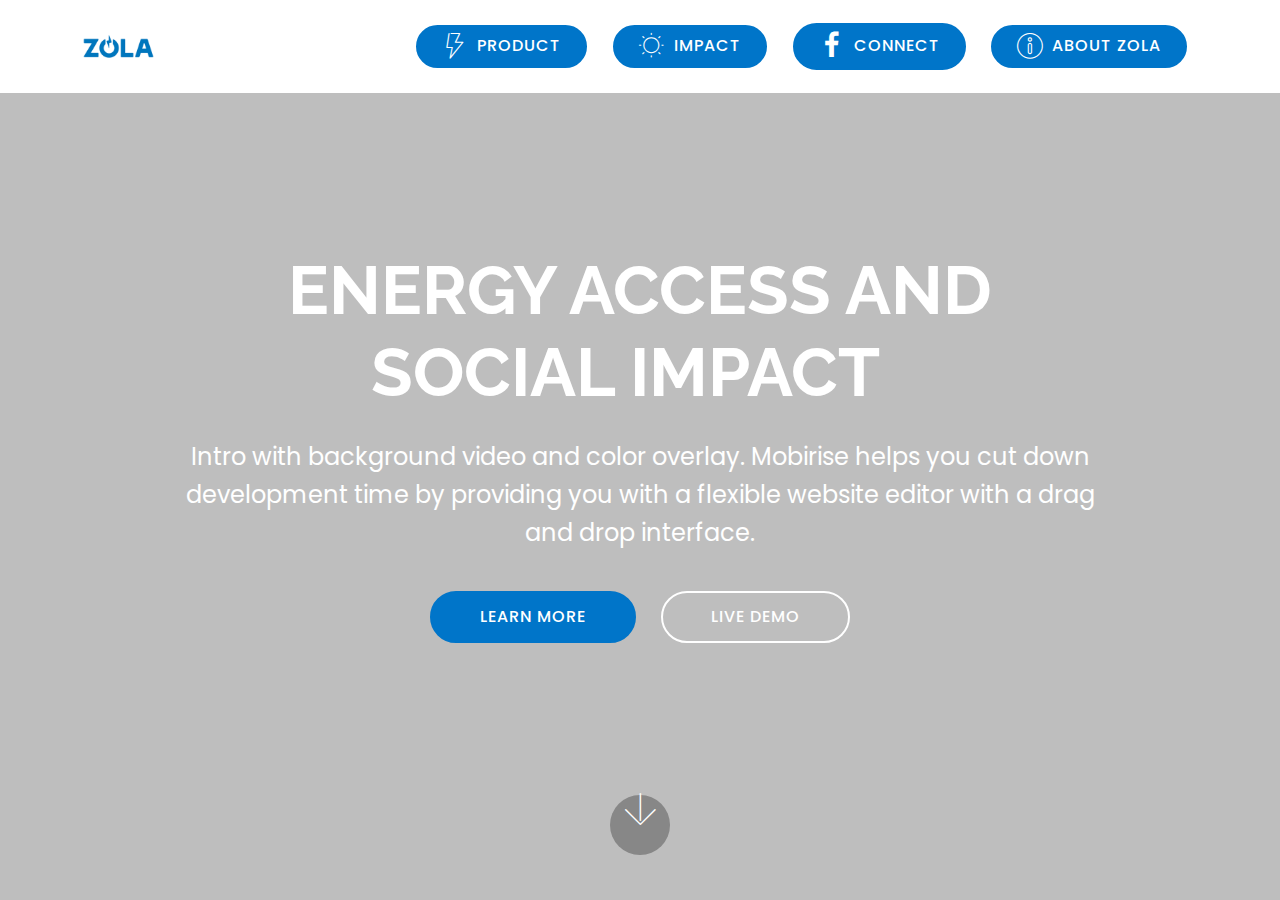
<file: page3.html>
<!DOCTYPE html>
<html >
<head>
  <!-- Site made with Mobirise Website Builder v4.7.10, https://mobirise.com -->
  <meta charset="UTF-8">
  <meta http-equiv="X-UA-Compatible" content="IE=edge">
  <meta name="generator" content="Mobirise v4.7.10, mobirise.com">
  <meta name="viewport" content="width=device-width, initial-scale=1, minimum-scale=1">
  <link rel="shortcut icon" href="assets/images/zola-logo-216x216.png" type="image/x-icon">
  <meta name="description" content="Web Page Builder Description">
  <title>IMPACT</title>
  <link rel="stylesheet" href="assets/web/assets/mobirise-icons/mobirise-icons.css">
  <link rel="stylesheet" href="assets/tether/tether.min.css">
  <link rel="stylesheet" href="assets/bootstrap/css/bootstrap.min.css">
  <link rel="stylesheet" href="assets/bootstrap/css/bootstrap-grid.min.css">
  <link rel="stylesheet" href="assets/bootstrap/css/bootstrap-reboot.min.css">
  <link rel="stylesheet" href="assets/dropdown/css/style.css">
  <link rel="stylesheet" href="assets/socicon/css/styles.css">
  <link rel="stylesheet" href="assets/animatecss/animate.min.css">
  <link rel="stylesheet" href="assets/theme/css/style.css">
  <link rel="stylesheet" href="assets/mobirise/css/mbr-additional.css" type="text/css">
  
  
  
</head>
<body>
  <section class="menu cid-qTkzRZLJNu" once="menu" id="menu1-1c">

    

    <nav class="navbar navbar-expand beta-menu navbar-dropdown align-items-center navbar-fixed-top navbar-toggleable-sm">
        <button class="navbar-toggler navbar-toggler-right" type="button" data-toggle="collapse" data-target="#navbarSupportedContent" aria-controls="navbarSupportedContent" aria-expanded="false" aria-label="Toggle navigation">
            <div class="hamburger">
                <span></span>
                <span></span>
                <span></span>
                <span></span>
            </div>
        </button>
        <div class="menu-logo">
            <div class="navbar-brand">
                <span class="navbar-logo">
                    
                         <img src="assets/images/zola-logo-216x216.png" alt="Mobirise" title="" style="height: 4.8rem;">
                    
                </span>
                
            </div>
        </div>
        <div class="collapse navbar-collapse" id="navbarSupportedContent">
            <ul class="navbar-nav nav-dropdown" data-app-modern-menu="true"><li class="nav-item">
                    <a class="nav-link link text-white display-5" href="https://mobirise.com">
                        </a>
                </li>
                <li class="nav-item">
                    <a class="nav-link link text-white display-5" href="https://mobirise.com">
                        </a>
                </li></ul>
            <div class="navbar-buttons mbr-section-btn"><a class="btn btn-sm btn-primary display-4" href="page2.html"><span class="mbri-speed mbr-iconfont mbr-iconfont-btn"></span>PRODUCT
                    </a> <a class="btn btn-sm btn-primary display-4" href="page3.html"><span class="mbri-sun mbr-iconfont mbr-iconfont-btn"></span>IMPACT
                    </a> <a class="btn btn-sm btn-primary display-4" href="page4.html"><span class="socicon socicon-facebook mbr-iconfont mbr-iconfont-btn"></span>CONNECT
                    </a> <a class="btn btn-sm btn-primary display-4" href="page1.html"><span class="mbri-info mbr-iconfont mbr-iconfont-btn"></span>ABOUT ZOLA</a></div>
        </div>
    </nav>
</section>

<section class="engine"><a href="https://mobiri.se/z">best html templates</a></section><section class="header6 cid-qYDXabswHN mbr-fullscreen" data-bg-video="http://www.youtube.com/watch?v=uNCr7NdOJgw" id="header6-1e">

    

    <div class="mbr-overlay" style="opacity: 0.2; background-color: rgb(0, 0, 0);">
    </div>

    <div class="container">
        <div class="row justify-content-md-center">
            <div class="mbr-white col-md-10">
                <h1 class="mbr-section-title align-center mbr-bold pb-3 mbr-fonts-style display-1">
                    ENERGY ACCESS AND SOCIAL IMPACT &nbsp;</h1>
                <p class="mbr-text align-center pb-3 mbr-fonts-style display-5">
                    Intro with background video and color overlay. Mobirise helps you cut down development time by providing you with a flexible website editor with a drag and drop interface.
                </p>
                <div class="mbr-section-btn align-center">
                        <a class="btn btn-md btn-primary display-4" href="https://mobirise.com">LEARN MORE</a>
                        <a class="btn btn-md btn-white-outline display-4" href="https://mobirise.com">LIVE DEMO</a>
                </div>
            </div>
        </div>
    </div>

    <div class="mbr-arrow hidden-sm-down" aria-hidden="true">
        <a href="#next">
            <i class="mbri-down mbr-iconfont"></i>
        </a>
    </div>
</section>


  <script src="assets/web/assets/jquery/jquery.min.js"></script>
  <script src="assets/popper/popper.min.js"></script>
  <script src="assets/tether/tether.min.js"></script>
  <script src="assets/bootstrap/js/bootstrap.min.js"></script>
  <script src="assets/smoothscroll/smooth-scroll.js"></script>
  <script src="assets/dropdown/js/script.min.js"></script>
  <script src="assets/viewportchecker/jquery.viewportchecker.js"></script>
  <script src="assets/ytplayer/jquery.mb.ytplayer.min.js"></script>
  <script src="assets/vimeoplayer/jquery.mb.vimeo_player.js"></script>
  <script src="assets/touchswipe/jquery.touch-swipe.min.js"></script>
  <script src="assets/theme/js/script.js"></script>
  
  
  <input name="animation" type="hidden">
  </body>
</html>
</file>
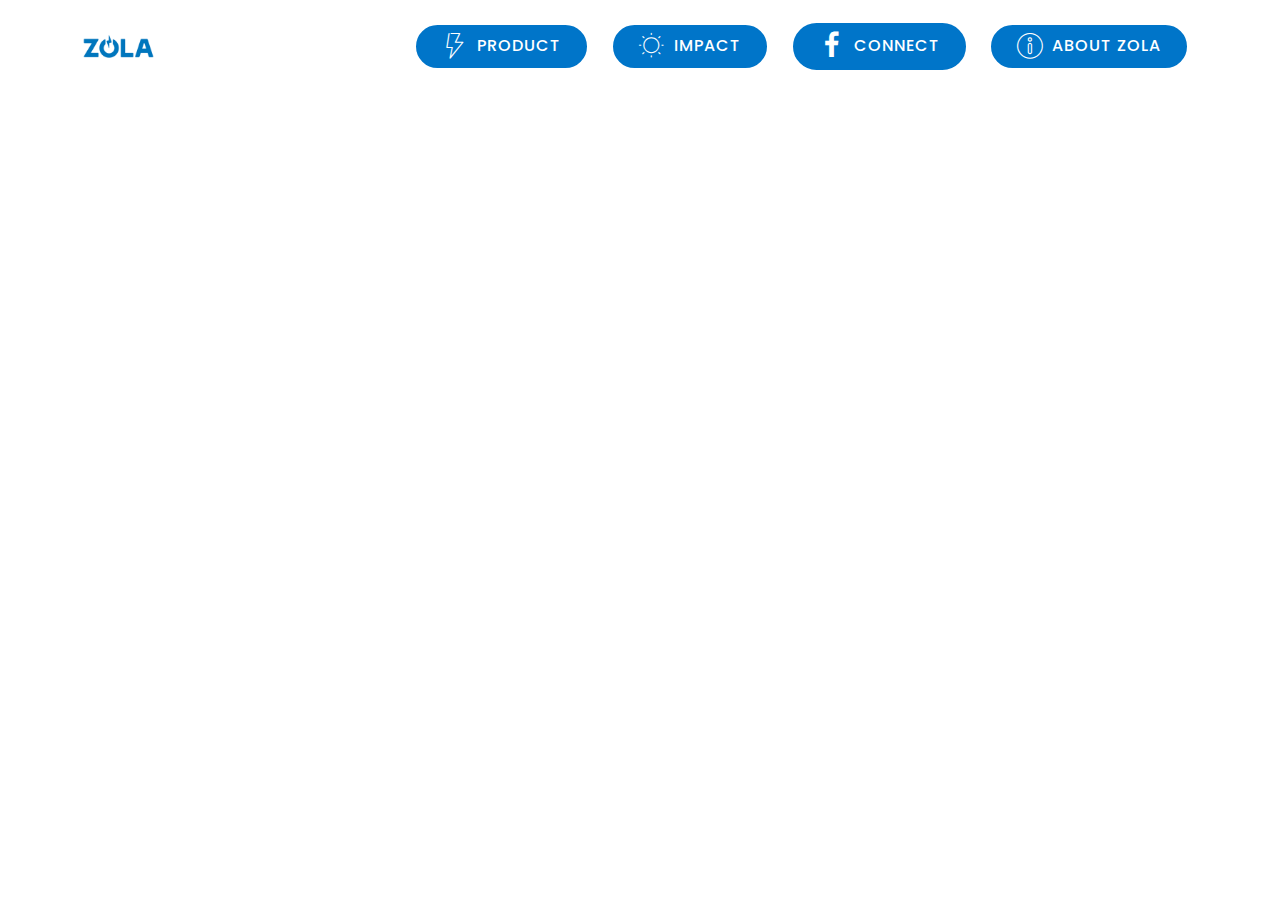
<file: page4.html>
<!DOCTYPE html>
<html >
<head>
  <!-- Site made with Mobirise Website Builder v4.7.10, https://mobirise.com -->
  <meta charset="UTF-8">
  <meta http-equiv="X-UA-Compatible" content="IE=edge">
  <meta name="generator" content="Mobirise v4.7.10, mobirise.com">
  <meta name="viewport" content="width=device-width, initial-scale=1, minimum-scale=1">
  <link rel="shortcut icon" href="assets/images/zola-logo-216x216.png" type="image/x-icon">
  <meta name="description" content="Site Builder Description">
  <title>CONNECT</title>
  <link rel="stylesheet" href="assets/web/assets/mobirise-icons/mobirise-icons.css">
  <link rel="stylesheet" href="assets/tether/tether.min.css">
  <link rel="stylesheet" href="assets/bootstrap/css/bootstrap.min.css">
  <link rel="stylesheet" href="assets/bootstrap/css/bootstrap-grid.min.css">
  <link rel="stylesheet" href="assets/bootstrap/css/bootstrap-reboot.min.css">
  <link rel="stylesheet" href="assets/socicon/css/styles.css">
  <link rel="stylesheet" href="assets/animatecss/animate.min.css">
  <link rel="stylesheet" href="assets/dropdown/css/style.css">
  <link rel="stylesheet" href="assets/theme/css/style.css">
  <link rel="stylesheet" href="assets/mobirise/css/mbr-additional.css" type="text/css">
  
  
  
</head>
<body>
  <section class="menu cid-qTkzRZLJNu" once="menu" id="menu1-1d">

    

    <nav class="navbar navbar-expand beta-menu navbar-dropdown align-items-center navbar-fixed-top navbar-toggleable-sm">
        <button class="navbar-toggler navbar-toggler-right" type="button" data-toggle="collapse" data-target="#navbarSupportedContent" aria-controls="navbarSupportedContent" aria-expanded="false" aria-label="Toggle navigation">
            <div class="hamburger">
                <span></span>
                <span></span>
                <span></span>
                <span></span>
            </div>
        </button>
        <div class="menu-logo">
            <div class="navbar-brand">
                <span class="navbar-logo">
                    
                         <img src="assets/images/zola-logo-216x216.png" alt="Mobirise" title="" style="height: 4.8rem;">
                    
                </span>
                
            </div>
        </div>
        <div class="collapse navbar-collapse" id="navbarSupportedContent">
            <ul class="navbar-nav nav-dropdown" data-app-modern-menu="true"><li class="nav-item">
                    <a class="nav-link link text-white display-5" href="https://mobirise.com">
                        </a>
                </li>
                <li class="nav-item">
                    <a class="nav-link link text-white display-5" href="https://mobirise.com">
                        </a>
                </li></ul>
            <div class="navbar-buttons mbr-section-btn"><a class="btn btn-sm btn-primary display-4" href="page2.html"><span class="mbri-speed mbr-iconfont mbr-iconfont-btn"></span>PRODUCT
                    </a> <a class="btn btn-sm btn-primary display-4" href="page3.html"><span class="mbri-sun mbr-iconfont mbr-iconfont-btn"></span>IMPACT
                    </a> <a class="btn btn-sm btn-primary display-4" href="page4.html"><span class="socicon socicon-facebook mbr-iconfont mbr-iconfont-btn"></span>CONNECT
                    </a> <a class="btn btn-sm btn-primary display-4" href="page1.html"><span class="mbri-info mbr-iconfont mbr-iconfont-btn"></span>ABOUT ZOLA</a></div>
        </div>
    </nav>
</section>


  <section class="engine"><a href="https://mobiri.se/s">free bootstrap theme</a></section><script src="assets/web/assets/jquery/jquery.min.js"></script>
  <script src="assets/popper/popper.min.js"></script>
  <script src="assets/tether/tether.min.js"></script>
  <script src="assets/bootstrap/js/bootstrap.min.js"></script>
  <script src="assets/smoothscroll/smooth-scroll.js"></script>
  <script src="assets/touchswipe/jquery.touch-swipe.min.js"></script>
  <script src="assets/viewportchecker/jquery.viewportchecker.js"></script>
  <script src="assets/dropdown/js/script.min.js"></script>
  <script src="assets/theme/js/script.js"></script>
  
  
  <input name="animation" type="hidden">
  </body>
</html>
</file>
<file: assets/web/assets/mobirise-icons/mobirise-icons.css>
@font-face {
  font-family: 'MobiriseIcons';
  src:  url('mobirise-icons.eot?spat4u');
  src:  url('mobirise-icons.eot?spat4u#iefix') format('embedded-opentype'),
    url('mobirise-icons.ttf?spat4u') format('truetype'),
    url('mobirise-icons.woff?spat4u') format('woff'),
    url('mobirise-icons.svg?spat4u#MobiriseIcons') format('svg');
  font-weight: normal;
  font-style: normal;
}

[class^="mbri-"], [class*=" mbri-"] {
  /* use !important to prevent issues with browser extensions that change fonts */
  font-family: MobiriseIcons !important;
  speak: none;
  font-style: normal;
  font-weight: normal;
  font-variant: normal;
  text-transform: none;
  line-height: 1;

  /* Better Font Rendering =========== */
  -webkit-font-smoothing: antialiased;
  -moz-osx-font-smoothing: grayscale;
}

.mbri-add-submenu:before {
  content: "\e900";
}
.mbri-alert:before {
  content: "\e901";
}
.mbri-align-center:before {
  content: "\e902";
}
.mbri-align-justify:before {
  content: "\e903";
}
.mbri-align-left:before {
  content: "\e904";
}
.mbri-align-right:before {
  content: "\e905";
}
.mbri-android:before {
  content: "\e906";
}
.mbri-apple:before {
  content: "\e907";
}
.mbri-arrow-down:before {
  content: "\e908";
}
.mbri-arrow-next:before {
  content: "\e909";
}
.mbri-arrow-prev:before {
  content: "\e90a";
}
.mbri-arrow-up:before {
  content: "\e90b";
}
.mbri-bold:before {
  content: "\e90c";
}
.mbri-bookmark:before {
  content: "\e90d";
}
.mbri-bootstrap:before {
  content: "\e90e";
}
.mbri-briefcase:before {
  content: "\e90f";
}
.mbri-browse:before {
  content: "\e910";
}
.mbri-bulleted-list:before {
  content: "\e911";
}
.mbri-calendar:before {
  content: "\e912";
}
.mbri-camera:before {
  content: "\e913";
}
.mbri-cart-add:before {
  content: "\e914";
}
.mbri-cart-full:before {
  content: "\e915";
}
.mbri-cash:before {
  content: "\e916";
}
.mbri-change-style:before {
  content: "\e917";
}
.mbri-chat:before {
  content: "\e918";
}
.mbri-clock:before {
  content: "\e919";
}
.mbri-close:before {
  content: "\e91a";
}
.mbri-cloud:before {
  content: "\e91b";
}
.mbri-code:before {
  content: "\e91c";
}
.mbri-contact-form:before {
  content: "\e91d";
}
.mbri-credit-card:before {
  content: "\e91e";
}
.mbri-cursor-click:before {
  content: "\e91f";
}
.mbri-cust-feedback:before {
  content: "\e920";
}
.mbri-database:before {
  content: "\e921";
}
.mbri-delivery:before {
  content: "\e922";
}
.mbri-desktop:before {
  content: "\e923";
}
.mbri-devices:before {
  content: "\e924";
}
.mbri-down:before {
  content: "\e925";
}
.mbri-download:before {
  content: "\e989";
}
.mbri-drag-n-drop:before {
  content: "\e927";
}
.mbri-drag-n-drop2:before {
  content: "\e928";
}
.mbri-edit:before {
  content: "\e929";
}
.mbri-edit2:before {
  content: "\e92a";
}
.mbri-error:before {
  content: "\e92b";
}
.mbri-extension:before {
  content: "\e92c";
}
.mbri-features:before {
  content: "\e92d";
}
.mbri-file:before {
  content: "\e92e";
}
.mbri-flag:before {
  content: "\e92f";
}
.mbri-folder:before {
  content: "\e930";
}
.mbri-gift:before {
  content: "\e931";
}
.mbri-github:before {
  content: "\e932";
}
.mbri-globe:before {
  content: "\e933";
}
.mbri-globe-2:before {
  content: "\e934";
}
.mbri-growing-chart:before {
  content: "\e935";
}
.mbri-hearth:before {
  content: "\e936";
}
.mbri-help:before {
  content: "\e937";
}
.mbri-home:before {
  content: "\e938";
}
.mbri-hot-cup:before {
  content: "\e939";
}
.mbri-idea:before {
  content: "\e93a";
}
.mbri-image-gallery:before {
  content: "\e93b";
}
.mbri-image-slider:before {
  content: "\e93c";
}
.mbri-info:before {
  content: "\e93d";
}
.mbri-italic:before {
  content: "\e93e";
}
.mbri-key:before {
  content: "\e93f";
}
.mbri-laptop:before {
  content: "\e940";
}
.mbri-layers:before {
  content: "\e941";
}
.mbri-left-right:before {
  content: "\e942";
}
.mbri-left:before {
  content: "\e943";
}
.mbri-letter:before {
  content: "\e944";
}
.mbri-like:before {
  content: "\e945";
}
.mbri-link:before {
  content: "\e946";
}
.mbri-lock:before {
  content: "\e947";
}
.mbri-login:before {
  content: "\e948";
}
.mbri-logout:before {
  content: "\e949";
}
.mbri-magic-stick:before {
  content: "\e94a";
}
.mbri-map-pin:before {
  content: "\e94b";
}
.mbri-menu:before {
  content: "\e94c";
}
.mbri-mobile:before {
  content: "\e94d";
}
.mbri-mobile2:before {
  content: "\e94e";
}
.mbri-mobirise:before {
  content: "\e94f";
}
.mbri-more-horizontal:before {
  content: "\e950";
}
.mbri-more-vertical:before {
  content: "\e951";
}
.mbri-music:before {
  content: "\e952";
}
.mbri-new-file:before {
  content: "\e953";
}
.mbri-numbered-list:before {
  content: "\e954";
}
.mbri-opened-folder:before {
  content: "\e955";
}
.mbri-pages:before {
  content: "\e956";
}
.mbri-paper-plane:before {
  content: "\e957";
}
.mbri-paperclip:before {
  content: "\e958";
}
.mbri-photo:before {
  content: "\e959";
}
.mbri-photos:before {
  content: "\e95a";
}
.mbri-pin:before {
  content: "\e95b";
}
.mbri-play:before {
  content: "\e95c";
}
.mbri-plus:before {
  content: "\e95d";
}
.mbri-preview:before {
  content: "\e95e";
}
.mbri-print:before {
  content: "\e95f";
}
.mbri-protect:before {
  content: "\e960";
}
.mbri-question:before {
  content: "\e961";
}
.mbri-quote-left:before {
  content: "\e962";
}
.mbri-quote-right:before {
  content: "\e963";
}
.mbri-refresh:before {
  content: "\e964";
}
.mbri-responsive:before {
  content: "\e965";
}
.mbri-right:before {
  content: "\e966";
}
.mbri-rocket:before {
  content: "\e967";
}
.mbri-sad-face:before {
  content: "\e968";
}
.mbri-sale:before {
  content: "\e969";
}
.mbri-save:before {
  content: "\e96a";
}
.mbri-search:before {
  content: "\e96b";
}
.mbri-setting:before {
  content: "\e96c";
}
.mbri-setting2:before {
  content: "\e96d";
}
.mbri-setting3:before {
  content: "\e96e";
}
.mbri-share:before {
  content: "\e96f";
}
.mbri-shopping-bag:before {
  content: "\e970";
}
.mbri-shopping-basket:before {
  content: "\e971";
}
.mbri-shopping-cart:before {
  content: "\e972";
}
.mbri-sites:before {
  content: "\e973";
}
.mbri-smile-face:before {
  content: "\e974";
}
.mbri-speed:before {
  content: "\e975";
}
.mbri-star:before {
  content: "\e976";
}
.mbri-success:before {
  content: "\e977";
}
.mbri-sun:before {
  content: "\e978";
}
.mbri-sun2:before {
  content: "\e979";
}
.mbri-tablet:before {
  content: "\e97a";
}
.mbri-tablet-vertical:before {
  content: "\e97b";
}
.mbri-target:before {
  content: "\e97c";
}
.mbri-timer:before {
  content: "\e97d";
}
.mbri-to-ftp:before {
  content: "\e97e";
}
.mbri-to-local-drive:before {
  content: "\e97f";
}
.mbri-touch-swipe:before {
  content: "\e980";
}
.mbri-touch:before {
  content: "\e981";
}
.mbri-trash:before {
  content: "\e982";
}
.mbri-underline:before {
  content: "\e983";
}
.mbri-unlink:before {
  content: "\e984";
}
.mbri-unlock:before {
  content: "\e985";
}
.mbri-up-down:before {
  content: "\e986";
}
.mbri-up:before {
  content: "\e987";
}
.mbri-update:before {
  content: "\e988";
}
.mbri-upload:before {
 content: "\e926"; 
}
.mbri-user:before {
  content: "\e98a";
}
.mbri-user2:before {
  content: "\e98b";
}
.mbri-users:before {
  content: "\e98c";
}
.mbri-video:before {
  content: "\e98d";
}
.mbri-video-play:before {
  content: "\e98e";
}
.mbri-watch:before {
  content: "\e98f";
}
.mbri-website-theme:before {
  content: "\e990";
}
.mbri-wifi:before {
  content: "\e991";
}
.mbri-windows:before {
  content: "\e992";
}
.mbri-zoom-out:before {
  content: "\e993";
}
.mbri-redo:before {
  content: "\e994";
}
.mbri-undo:before {
  content: "\e995";
}
</file>
<file: assets/dropdown/css/style.css>
.navbar-dropdown {
  left: 0;
  padding: 0;
  position: absolute;
  right: 0;
  top: 0;
  transition: all 0.45s ease;
  z-index: 1030;
  background: #282828; }
  .navbar-dropdown .navbar-logo {
    margin-right: 0.8rem;
    transition: margin 0.3s ease-in-out;
    vertical-align: middle; }
    .navbar-dropdown .navbar-logo img {
      height: 3.125rem;
      transition: all 0.3s ease-in-out; }
    .navbar-dropdown .navbar-logo.mbr-iconfont {
      font-size: 3.125rem;
      line-height: 3.125rem; }
  .navbar-dropdown .navbar-caption {
    font-weight: 700;
    white-space: normal;
    vertical-align: -4px;
    line-height: 3.125rem !important; }
    .navbar-dropdown .navbar-caption, .navbar-dropdown .navbar-caption:hover {
      color: inherit;
      text-decoration: none; }
  .navbar-dropdown .mbr-iconfont + .navbar-caption {
    vertical-align: -1px; }
  .navbar-dropdown.navbar-fixed-top {
    position: fixed; }
  .navbar-dropdown .navbar-brand span {
    vertical-align: -4px; }
  .navbar-dropdown.bg-color.transparent {
    background: none; }
  .navbar-dropdown.navbar-short .navbar-brand {
    padding: 0.625rem 0; }
    .navbar-dropdown.navbar-short .navbar-brand span {
      vertical-align: -1px; }
  .navbar-dropdown.navbar-short .navbar-caption {
    line-height: 2.375rem !important;
    vertical-align: -2px; }
  .navbar-dropdown.navbar-short .navbar-logo {
    margin-right: 0.5rem; }
    .navbar-dropdown.navbar-short .navbar-logo img {
      height: 2.375rem; }
    .navbar-dropdown.navbar-short .navbar-logo.mbr-iconfont {
      font-size: 2.375rem;
      line-height: 2.375rem; }
  .navbar-dropdown.navbar-short .mbr-table-cell {
    height: 3.625rem; }
  .navbar-dropdown .navbar-close {
    left: 0.6875rem;
    position: fixed;
    top: 0.75rem;
    z-index: 1000; }
  .navbar-dropdown .hamburger-icon {
    content: "";
    display: inline-block;
    vertical-align: middle;
    width: 16px;
    -webkit-box-shadow: 0 -6px 0 1px #282828,0 0 0 1px #282828,0 6px 0 1px #282828;
    -moz-box-shadow: 0 -6px 0 1px #282828,0 0 0 1px #282828,0 6px 0 1px #282828;
    box-shadow: 0 -6px 0 1px #282828,0 0 0 1px #282828,0 6px 0 1px #282828; }

.dropdown-menu .dropdown-toggle[data-toggle="dropdown-submenu"]::after {
  border-bottom: 0.35em solid transparent;
  border-left: 0.35em solid;
  border-right: 0;
  border-top: 0.35em solid transparent;
  margin-left: 0.3rem; }

.dropdown-menu .dropdown-item:focus {
  outline: 0; }

.nav-dropdown {
  font-size: 0.75rem;
  font-weight: 500;
  height: auto !important; }
  .nav-dropdown .nav-btn {
    padding-left: 1rem; }
  .nav-dropdown .link {
    margin: .667em 1.667em;
    font-weight: 500;
    padding: 0;
    transition: color .2s ease-in-out; }
    .nav-dropdown .link.dropdown-toggle {
      margin-right: 2.583em; }
      .nav-dropdown .link.dropdown-toggle::after {
        margin-left: .25rem;
        border-top: 0.35em solid;
        border-right: 0.35em solid transparent;
        border-left: 0.35em solid transparent;
        border-bottom: 0; }
      .nav-dropdown .link.dropdown-toggle[aria-expanded="true"] {
        margin: 0;
        padding: 0.667em 3.263em  0.667em 1.667em; }
  .nav-dropdown .link::after,
  .nav-dropdown .dropdown-item::after {
    color: inherit; }
  .nav-dropdown .btn {
    font-size: 0.75rem;
    font-weight: 700;
    letter-spacing: 0;
    margin-bottom: 0;
    padding-left: 1.25rem;
    padding-right: 1.25rem; }
  .nav-dropdown .dropdown-menu {
    border-radius: 0;
    border: 0;
    left: 0;
    margin: 0;
    padding-bottom: 1.25rem;
    padding-top: 1.25rem;
    position: relative; }
  .nav-dropdown .dropdown-submenu {
    margin-left: 0.125rem;
    top: 0; }
  .nav-dropdown .dropdown-item {
    font-weight: 500;
    line-height: 2;
    padding: 0.3846em 4.615em 0.3846em 1.5385em;
    position: relative;
    transition: color .2s ease-in-out, background-color .2s ease-in-out; }
    .nav-dropdown .dropdown-item::after {
      margin-top: -0.3077em;
      position: absolute;
      right: 1.1538em;
      top: 50%; }
    .nav-dropdown .dropdown-item:focus, .nav-dropdown .dropdown-item:hover {
      background: none; }

@media (max-width: 767px) {
  .nav-dropdown.navbar-toggleable-sm {
    bottom: 0;
    display: none;
    left: 0;
    overflow-x: hidden;
    position: fixed;
    top: 0;
    transform: translateX(-100%);
    -ms-transform: translateX(-100%);
    -webkit-transform: translateX(-100%);
    width: 18.75rem;
    z-index: 999; } }
.nav-dropdown.navbar-toggleable-xl {
  bottom: 0;
  display: none;
  left: 0;
  overflow-x: hidden;
  position: fixed;
  top: 0;
  transform: translateX(-100%);
  -ms-transform: translateX(-100%);
  -webkit-transform: translateX(-100%);
  width: 18.75rem;
  z-index: 999; }

.nav-dropdown-sm {
  display: block !important;
  overflow-x: hidden;
  overflow: auto;
  padding-top: 3.875rem; }
  .nav-dropdown-sm::after {
    content: "";
    display: block;
    height: 3rem;
    width: 100%; }
  .nav-dropdown-sm.collapse.in ~ .navbar-close {
    display: block !important; }
  .nav-dropdown-sm.collapsing, .nav-dropdown-sm.collapse.in {
    transform: translateX(0);
    -ms-transform: translateX(0);
    -webkit-transform: translateX(0);
    transition: all 0.25s ease-out;
    -webkit-transition: all 0.25s ease-out;
    background: #282828; }
  .nav-dropdown-sm.collapsing[aria-expanded="false"] {
    transform: translateX(-100%);
    -ms-transform: translateX(-100%);
    -webkit-transform: translateX(-100%); }
  .nav-dropdown-sm .nav-item {
    display: block;
    margin-left: 0 !important;
    padding-left: 0; }
  .nav-dropdown-sm .link,
  .nav-dropdown-sm .dropdown-item {
    border-top: 1px dotted rgba(255, 255, 255, 0.1);
    font-size: 0.8125rem;
    line-height: 1.6;
    margin: 0 !important;
    padding: 0.875rem 2.4rem 0.875rem 1.5625rem !important;
    position: relative;
    white-space: normal; }
    .nav-dropdown-sm .link:focus, .nav-dropdown-sm .link:hover,
    .nav-dropdown-sm .dropdown-item:focus,
    .nav-dropdown-sm .dropdown-item:hover {
      background: rgba(0, 0, 0, 0.2) !important;
      color: #c0a375; }
  .nav-dropdown-sm .nav-btn {
    position: relative;
    padding: 1.5625rem 1.5625rem 0 1.5625rem; }
    .nav-dropdown-sm .nav-btn::before {
      border-top: 1px dotted rgba(255, 255, 255, 0.1);
      content: "";
      left: 0;
      position: absolute;
      top: 0;
      width: 100%; }
    .nav-dropdown-sm .nav-btn + .nav-btn {
      padding-top: 0.625rem; }
      .nav-dropdown-sm .nav-btn + .nav-btn::before {
        display: none; }
  .nav-dropdown-sm .btn {
    padding: 0.625rem 0; }
  .nav-dropdown-sm .dropdown-toggle[data-toggle="dropdown-submenu"]::after {
    margin-left: .25rem;
    border-top: 0.35em solid;
    border-right: 0.35em solid transparent;
    border-left: 0.35em solid transparent;
    border-bottom: 0; }
  .nav-dropdown-sm .dropdown-toggle[data-toggle="dropdown-submenu"][aria-expanded="true"]::after {
    border-top: 0;
    border-right: 0.35em solid transparent;
    border-left: 0.35em solid transparent;
    border-bottom: 0.35em solid; }
  .nav-dropdown-sm .dropdown-menu {
    margin: 0;
    padding: 0;
    position: relative;
    top: 0;
    left: 0;
    width: 100%;
    border: 0;
    float: none;
    border-radius: 0;
    background: none; }
  .nav-dropdown-sm .dropdown-submenu {
    left: 100%;
    margin-left: 0.125rem;
    margin-top: -1.25rem;
    top: 0; }

.navbar-toggleable-sm .nav-dropdown .dropdown-menu {
  position: absolute; }

.navbar-toggleable-sm .nav-dropdown .dropdown-submenu {
  left: 100%;
  margin-left: 0.125rem;
  margin-top: -1.25rem;
  top: 0; }

.navbar-toggleable-sm.opened .nav-dropdown .dropdown-menu {
  position: relative; }

.navbar-toggleable-sm.opened .nav-dropdown .dropdown-submenu {
  left: 0;
  margin-left: 00rem;
  margin-top: 0rem;
  top: 0; }

.is-builder .nav-dropdown.collapsing {
  transition: none !important; }

/*# sourceMappingURL=style.css.map */
</file>
<file: assets/socicon/css/styles.css>
@charset "UTF-8";

@font-face {
  font-family: "socicon";
  src:url("../fonts/socicon.eot");
  src:url("../fonts/socicon.eot?#iefix") format("embedded-opentype"),
    url("../fonts/socicon.woff") format("woff"),
    url("../fonts/socicon.ttf") format("truetype"),
    url("../fonts/socicon.svg#socicon") format("svg");
  font-weight: normal;
  font-style: normal;

}

[data-icon]:before {
  font-family: "socicon" !important;
  content: attr(data-icon);
  font-style: normal !important;
  font-weight: normal !important;
  font-variant: normal !important;
  text-transform: none !important;
  speak: none;
  line-height: 1;
  -webkit-font-smoothing: antialiased;
  -moz-osx-font-smoothing: grayscale;
}

[class^="socicon-"]:before,
[class*=" socicon-"]:before {
  font-family: "socicon" !important;
  font-style: normal !important;
  font-weight: normal !important;
  font-variant: normal !important;
  text-transform: none !important;
  speak: none;
  line-height: 1;
  -webkit-font-smoothing: antialiased;
  -moz-osx-font-smoothing: grayscale;
}

.socicon-modelmayhem:before {
  content: "\e000";
}
.socicon-mixcloud:before {
  content: "\e001";
}
.socicon-drupal:before {
  content: "\e002";
}
.socicon-swarm:before {
  content: "\e003";
}
.socicon-istock:before {
  content: "\e004";
}
.socicon-yammer:before {
  content: "\e005";
}
.socicon-ello:before {
  content: "\e006";
}
.socicon-stackoverflow:before {
  content: "\e007";
}
.socicon-persona:before {
  content: "\e008";
}
.socicon-triplej:before {
  content: "\e009";
}
.socicon-houzz:before {
  content: "\e00a";
}
.socicon-rss:before {
  content: "\e00b";
}
.socicon-paypal:before {
  content: "\e00c";
}
.socicon-odnoklassniki:before {
  content: "\e00d";
}
.socicon-airbnb:before {
  content: "\e00e";
}
.socicon-periscope:before {
  content: "\e00f";
}
.socicon-outlook:before {
  content: "\e010";
}
.socicon-coderwall:before {
  content: "\e011";
}
.socicon-tripadvisor:before {
  content: "\e012";
}
.socicon-appnet:before {
  content: "\e013";
}
.socicon-goodreads:before {
  content: "\e014";
}
.socicon-tripit:before {
  content: "\e015";
}
.socicon-lanyrd:before {
  content: "\e016";
}
.socicon-slideshare:before {
  content: "\e017";
}
.socicon-buffer:before {
  content: "\e018";
}
.socicon-disqus:before {
  content: "\e019";
}
.socicon-vkontakte:before {
  content: "\e01a";
}
.socicon-whatsapp:before {
  content: "\e01b";
}
.socicon-patreon:before {
  content: "\e01c";
}
.socicon-storehouse:before {
  content: "\e01d";
}
.socicon-pocket:before {
  content: "\e01e";
}
.socicon-mail:before {
  content: "\e01f";
}
.socicon-blogger:before {
  content: "\e020";
}
.socicon-technorati:before {
  content: "\e021";
}
.socicon-reddit:before {
  content: "\e022";
}
.socicon-dribbble:before {
  content: "\e023";
}
.socicon-stumbleupon:before {
  content: "\e024";
}
.socicon-digg:before {
  content: "\e025";
}
.socicon-envato:before {
  content: "\e026";
}
.socicon-behance:before {
  content: "\e027";
}
.socicon-delicious:before {
  content: "\e028";
}
.socicon-deviantart:before {
  content: "\e029";
}
.socicon-forrst:before {
  content: "\e02a";
}
.socicon-play:before {
  content: "\e02b";
}
.socicon-zerply:before {
  content: "\e02c";
}
.socicon-wikipedia:before {
  content: "\e02d";
}
.socicon-apple:before {
  content: "\e02e";
}
.socicon-flattr:before {
  content: "\e02f";
}
.socicon-github:before {
  content: "\e030";
}
.socicon-renren:before {
  content: "\e031";
}
.socicon-friendfeed:before {
  content: "\e032";
}
.socicon-newsvine:before {
  content: "\e033";
}
.socicon-identica:before {
  content: "\e034";
}
.socicon-bebo:before {
  content: "\e035";
}
.socicon-zynga:before {
  content: "\e036";
}
.socicon-steam:before {
  content: "\e037";
}
.socicon-xbox:before {
  content: "\e038";
}
.socicon-windows:before {
  content: "\e039";
}
.socicon-qq:before {
  content: "\e03a";
}
.socicon-douban:before {
  content: "\e03b";
}
.socicon-meetup:before {
  content: "\e03c";
}
.socicon-playstation:before {
  content: "\e03d";
}
.socicon-android:before {
  content: "\e03e";
}
.socicon-snapchat:before {
  content: "\e03f";
}
.socicon-twitter:before {
  content: "\e040";
}
.socicon-facebook:before {
  content: "\e041";
}
.socicon-googleplus:before {
  content: "\e042";
}
.socicon-pinterest:before {
  content: "\e043";
}
.socicon-foursquare:before {
  content: "\e044";
}
.socicon-yahoo:before {
  content: "\e045";
}
.socicon-skype:before {
  content: "\e046";
}
.socicon-yelp:before {
  content: "\e047";
}
.socicon-feedburner:before {
  content: "\e048";
}
.socicon-linkedin:before {
  content: "\e049";
}
.socicon-viadeo:before {
  content: "\e04a";
}
.socicon-xing:before {
  content: "\e04b";
}
.socicon-myspace:before {
  content: "\e04c";
}
.socicon-soundcloud:before {
  content: "\e04d";
}
.socicon-spotify:before {
  content: "\e04e";
}
.socicon-grooveshark:before {
  content: "\e04f";
}
.socicon-lastfm:before {
  content: "\e050";
}
.socicon-youtube:before {
  content: "\e051";
}
.socicon-vimeo:before {
  content: "\e052";
}
.socicon-dailymotion:before {
  content: "\e053";
}
.socicon-vine:before {
  content: "\e054";
}
.socicon-flickr:before {
  content: "\e055";
}
.socicon-500px:before {
  content: "\e056";
}
.socicon-wordpress:before {
  content: "\e058";
}
.socicon-tumblr:before {
  content: "\e059";
}
.socicon-twitch:before {
  content: "\e05a";
}
.socicon-8tracks:before {
  content: "\e05b";
}
.socicon-amazon:before {
  content: "\e05c";
}
.socicon-icq:before {
  content: "\e05d";
}
.socicon-smugmug:before {
  content: "\e05e";
}
.socicon-ravelry:before {
  content: "\e05f";
}
.socicon-weibo:before {
  content: "\e060";
}
.socicon-baidu:before {
  content: "\e061";
}
.socicon-angellist:before {
  content: "\e062";
}
.socicon-ebay:before {
  content: "\e063";
}
.socicon-imdb:before {
  content: "\e064";
}
.socicon-stayfriends:before {
  content: "\e065";
}
.socicon-residentadvisor:before {
  content: "\e066";
}
.socicon-google:before {
  content: "\e067";
}
.socicon-yandex:before {
  content: "\e068";
}
.socicon-sharethis:before {
  content: "\e069";
}
.socicon-bandcamp:before {
  content: "\e06a";
}
.socicon-itunes:before {
  content: "\e06b";
}
.socicon-deezer:before {
  content: "\e06c";
}
.socicon-telegram:before {
  content: "\e06e";
}
.socicon-openid:before {
  content: "\e06f";
}
.socicon-amplement:before {
  content: "\e070";
}
.socicon-viber:before {
  content: "\e071";
}
.socicon-zomato:before {
  content: "\e072";
}
.socicon-draugiem:before {
  content: "\e074";
}
.socicon-endomodo:before {
  content: "\e075";
}
.socicon-filmweb:before {
  content: "\e076";
}
.socicon-stackexchange:before {
  content: "\e077";
}
.socicon-wykop:before {
  content: "\e078";
}
.socicon-teamspeak:before {
  content: "\e079";
}
.socicon-teamviewer:before {
  content: "\e07a";
}
.socicon-ventrilo:before {
  content: "\e07b";
}
.socicon-younow:before {
  content: "\e07c";
}
.socicon-raidcall:before {
  content: "\e07d";
}
.socicon-mumble:before {
  content: "\e07e";
}
.socicon-medium:before {
  content: "\e06d";
}
.socicon-bebee:before {
  content: "\e07f";
}
.socicon-hitbox:before {
  content: "\e080";
}
.socicon-reverbnation:before {
  content: "\e081";
}
.socicon-formulr:before {
  content: "\e082";
}
.socicon-instagram:before {
  content: "\e057";
}
.socicon-battlenet:before {
  content: "\e083";
}
.socicon-chrome:before {
  content: "\e084";
}
.socicon-discord:before {
  content: "\e086";
}
.socicon-issuu:before {
  content: "\e087";
}
.socicon-macos:before {
  content: "\e088";
}
.socicon-firefox:before {
  content: "\e089";
}
.socicon-opera:before {
  content: "\e08d";
}
.socicon-keybase:before {
  content: "\e090";
}
.socicon-alliance:before {
  content: "\e091";
}
.socicon-livejournal:before {
  content: "\e092";
}
.socicon-googlephotos:before {
  content: "\e093";
}
.socicon-horde:before {
  content: "\e094";
}
.socicon-etsy:before {
  content: "\e095";
}
.socicon-zapier:before {
  content: "\e096";
}
.socicon-google-scholar:before {
  content: "\e097";
}
.socicon-researchgate:before {
  content: "\e098";
}
.socicon-wechat:before {
  content: "\e099";
}
.socicon-strava:before {
  content: "\e09a";
}
.socicon-line:before {
  content: "\e09b";
}
.socicon-lyft:before {
  content: "\e09c";
}
.socicon-uber:before {
  content: "\e09d";
}
.socicon-songkick:before {
  content: "\e09e";
}
.socicon-viewbug:before {
  content: "\e09f";
}
.socicon-googlegroups:before {
  content: "\e0a0";
}
.socicon-quora:before {
  content: "\e073";
}
.socicon-diablo:before {
  content: "\e085";
}
.socicon-blizzard:before {
  content: "\e0a1";
}
.socicon-hearthstone:before {
  content: "\e08b";
}
.socicon-heroes:before {
  content: "\e08a";
}
.socicon-overwatch:before {
  content: "\e08c";
}
.socicon-warcraft:before {
  content: "\e08e";
}
.socicon-starcraft:before {
  content: "\e08f";
}
.socicon-beam:before {
  content: "\e0a2";
}
.socicon-curse:before {
  content: "\e0a3";
}
.socicon-player:before {
  content: "\e0a4";
}
.socicon-streamjar:before {
  content: "\e0a5";
}
.socicon-nintendo:before {
  content: "\e0a6";
}
.socicon-hellocoton:before {
  content: "\e0a7";
}
</file>
<file: assets/style.css>
.mbr-instagram-feed {
  position: relative; }

.inst {
  width: 100%;
  margin: 0 auto;
  position: relative; }
  @media (max-width: 768px) {
    .inst {
      width: 100%; } }
  .inst__login-block p {
    text-align: center; }
  .inst__title {
    padding-bottom: 1rem;
    margin-bottom: 1.5rem;
    line-height: 1.3; }
  .inst__content {
    margin-bottom: 10px; }
  .inst__more {
    margin-top: 20px; }
  .inst__login-button {
    transition: all .2s linear;
    padding: 0 10px 0 80px;
    display: block;
    position: relative;
    text-decoration: none;
    color: white;
    background: #cc0055;
    font-size: 18px;
    line-height: 60px;
    height: 60px;
    border-radius: 2px;
    width: 400px;
    margin: 0 auto; }
    .inst__login-button:hover, .inst__login-button:focus {
      background: #990040;
      text-decoration: none;
      color: white; }
    .inst__login-button:before {
      content: "\f16d";
      display: block;
      position: absolute;
      font-family: "FontAwesome";
      width: 60px;
      height: 60px;
      line-height: 60px;
      top: 0;
      left: 0;
      text-align: center;
      background: rgba(0, 0, 0, 0.1);
      border-radius: 2px 0 0 2px; }
  .inst__loader-wrapper {
    position: absolute;
    width: 100%;
    height: 100%;
    background: white;
    opacity: 0.8;
    top: 0;
    left: 0; }
  .inst__loader {
    width: 100px;
    height: 100px;
    border-radius: 100%;
    position: relative;
    margin: 0 auto;
    top: 50%;
    transform: translateY(-50%); }
    .inst__loader span {
      display: inline-block;
      width: 20px;
      height: 20px;
      border-radius: 100%;
      background-color: #ff4488;
      margin: 35px 5px;
      opacity: 0; }
      .inst__loader span:nth-child(1) {
        animation: opacitychange 1s ease-in-out infinite; }
      .inst__loader span:nth-child(2) {
        animation: opacitychange 1s ease-in-out 0.33s infinite; }
      .inst__loader span:nth-child(3) {
        animation: opacitychange 1s ease-in-out 0.66s infinite; }

@keyframes opacitychange {
  0%, 100% {
    opacity: 0; }
  60% {
    opacity: 1; } }
  .inst__account {
    margin-bottom: 20px; }
  .inst__avatar {
    float: left;
    margin-right: -50px;
    height: 50px; }
    .inst__avatar img {
      height: 100%;
      border-radius: 50%;
      border: 1px solid rgba(0, 0, 0, 0.0975); }
  .inst__link {
    float: right;
    padding: 12px 10px 10px 0;
    padding-left: 60px;
    width: 100%;
    overflow-x: hidden; }
    .inst__link a {
      text-decoration: none;
      height: 50px;
      line-height: 16px; }
  .inst__images .slick-frame {
    visibility: hidden; }
  .inst__images .slick-frame.slick-initialized {
    visibility: visible; }
  .inst__images .slick-arrow {
    text-indent: -9999px;
    position: absolute;
    width: 50px;
    height: 50px;
    line-height: 50px;
    margin: 0;
    padding: 0;
    outline: none !important;
    top: 50%;
    transform: translateY(-50%);
    z-index: 10;
    cursor: pointer;
    border: none;
    background: transparent; }
    .inst__images .slick-arrow:before {
      transition: all .2s linear;
      display: block;
      position: absolute;
      top: 0;
      left: 0;
      width: 100%;
      height: 100%;
      font-family: "MobiriseIcons" !important;
      text-indent: 0;
      color: white;
      font-size: 1.5rem;
      cursor: pointer;
      border: 2px solid #fff;
      border-radius: 50%;
      opacity: 0;
      background: rgba(0, 0, 0, 0.5); }
    .inst__images .slick-arrow:hover:before {
      opacity: 1 !important;
      background: #1b1b1b !important; }
    .inst__images .slick-arrow.slick-prev {
      left: 15px; }
      .inst__images .slick-arrow.slick-prev:before {
        content: "\e943"; }
    .inst__images .slick-arrow.slick-next {
      right: 15px; }
      .inst__images .slick-arrow.slick-next:before {
        content: "\e966"; }
  .inst__images:hover .slick-arrow:before {
    opacity: .5; }
  .inst__error {
    padding: 10px;
    background: pink;
    border: 1px solid deeppink;
    color: red;
    border-radius: 3px; }

.inst-card {
  position: relative; }
  .inst-card:hover .inst-card__info {
    opacity: 1; }
  .inst-card__link {
    display: block;
    background-size: cover;
    background-position: center;
    width: 100%;
    height: 100%; }
  .inst-card__info {
    transition: opacity .2s linear;
    opacity: 0;
    display: block;
    position: relative;
    top: -100%;
    left: 0;
    width: 100%;
    height: 100%;
    background: rgba(0, 0, 0, 0.8); }
  .inst-card__info-inner {
    width: 100%;
    display: block;
    margin: 0;
    padding: 0;
    position: absolute;
    top: 50%;
    transform: translateY(-50%);
    text-align: center;
    color: white;
    font-size: 16px; }
  .inst-card__likes span {
    font-size: 20px;
    color: lightcoral; }
  .inst-card__comments span {
    font-size: 20px;
    color: lightskyblue; }
</file>
<file: assets/social-feed-plugin/style.css>
.social-feed-container {
  z-index: 3;
  max-width: 600px;
  margin: 0 auto;
  position: relative;
}

.is-builder  .mbr-social-feed{
  min-height: 125px;
}
.mbr-social-feed {
  text-align: center;
  
  position: relative;
  background-size: cover;
  padding-top: 20px;
  padding-bottom: 20px;
}

.social-feed-container-loading {
  margin: 0 auto;
  display: none;
}

.is-builder .loading .social-feed-container-loading {
  display: block;
}

.social-feed-element iframe {
  width: 100%;
  height: 300px;
  text-align: center;
  margin: 0 auto;
  display: block;
}

@media (max-width: 768px) {
  .social-feed-element {
    margin-left: 0px !important;
    margin-right: 0px !important;
  }
}
</file>
<file: assets/theme/css/style.css>
/*!
 * Mobirise v4 theme (https://mobirise.com/)
 * Copyright 2017 Mobirise
 */
section {
  background-color: #eeeeee; }

section,
.container,
.container-fluid {
  position: relative;
  word-wrap: break-word; }

a.mbr-iconfont:hover {
  text-decoration: none; }

.article .lead p, .article .lead ul, .article .lead ol, .article .lead pre, .article .lead blockquote {
  margin-bottom: 0; }

a {
  font-style: normal;
  font-weight: 400;
  cursor: pointer; }
  a, a:hover {
    text-decoration: none; }

figure {
  margin-bottom: 0; }

body {
  color: #232323; }

h1, h2, h3, h4, h5, h6,
.h1, .h2, .h3, .h4, .h5, .h6,
.display-1, .display-2, .display-3, .display-4 {
  line-height: 1;
  word-break: break-word;
  word-wrap: break-word; }

b, strong {
  font-weight: bold; }

blockquote {
  padding: 10px 0 10px 20px;
  position: relative;
  border-left: 2px solid;
  border-color: #ff3366; }

input:-webkit-autofill, input:-webkit-autofill:hover, input:-webkit-autofill:focus, input:-webkit-autofill:active {
  transition-delay: 9999s;
  transition-property: background-color, color; }

textarea[type="hidden"] {
  display: none; }

body {
  position: relative; }

section {
  background-position: 50% 50%;
  background-repeat: no-repeat;
  background-size: cover; }
  section .mbr-background-video,
  section .mbr-background-video-preview {
    position: absolute;
    bottom: 0;
    left: 0;
    right: 0;
    top: 0; }

.hidden {
  visibility: hidden; }

.mbr-z-index20 {
  z-index: 20; }

/*! Base colors */
.mbr-white {
  color: #ffffff; }

.mbr-black {
  color: #000000; }

.mbr-bg-white {
  background-color: #ffffff; }

.mbr-bg-black {
  background-color: #000000; }

/*! Text-aligns */
.align-left {
  text-align: left; }

.align-center {
  text-align: center; }

.align-right {
  text-align: right; }

@media (max-width: 767px) {
  .align-left, .align-center, .align-right, .mbr-section-btn, .mbr-section-title {
    text-align: center; } }
/*! Font-weight  */
.mbr-light {
  font-weight: 300; }

.mbr-regular {
  font-weight: 400; }

.mbr-semibold {
  font-weight: 500; }

.mbr-bold {
  font-weight: 700; }

/*! Media  */
.media-size-item {
  -webkit-flex: 1 1 auto;
  -moz-flex: 1 1 auto;
  -ms-flex: 1 1 auto;
  -o-flex: 1 1 auto;
  flex: 1 1 auto; }

.media-content {
  -webkit-flex-basis: 100%;
  flex-basis: 100%; }

.media-container-row {
  display: -ms-flexbox;
  display: -webkit-flex;
  display: flex;
  -webkit-flex-direction: row;
  -ms-flex-direction: row;
  flex-direction: row;
  -webkit-flex-wrap: wrap;
  -ms-flex-wrap: wrap;
  flex-wrap: wrap;
  -webkit-justify-content: center;
  -ms-flex-pack: center;
  justify-content: center;
  -webkit-align-content: center;
  -ms-flex-line-pack: center;
  align-content: center;
  -webkit-align-items: start;
  -ms-flex-align: start;
  align-items: start; }
  .media-container-row .media-size-item {
    width: 400px; }

.media-container-column {
  display: -ms-flexbox;
  display: -webkit-flex;
  display: flex;
  -webkit-flex-direction: column;
  -ms-flex-direction: column;
  flex-direction: column;
  -webkit-flex-wrap: wrap;
  -ms-flex-wrap: wrap;
  flex-wrap: wrap;
  -webkit-justify-content: center;
  -ms-flex-pack: center;
  justify-content: center;
  -webkit-align-content: center;
  -ms-flex-line-pack: center;
  align-content: center;
  -webkit-align-items: stretch;
  -ms-flex-align: stretch;
  align-items: stretch; }
  .media-container-column > * {
    width: 100%; }

@media (min-width: 992px) {
  .media-container-row {
    -webkit-flex-wrap: nowrap;
    -ms-flex-wrap: nowrap;
    flex-wrap: nowrap; } }
figure {
  overflow: hidden; }

figure[mbr-media-size] {
  transition: width 0.1s; }

.mbr-figure img, .mbr-figure iframe {
  display: block;
  width: 100%; }

.card {
  background-color: transparent;
  border: none; }

.card-img {
  text-align: center;
  flex-shrink: 0; }

.media {
  max-width: 100%;
  margin: 0 auto; }

.mbr-figure {
  -ms-flex-item-align: center;
  -ms-grid-row-align: center;
  -webkit-align-self: center;
  align-self: center; }

.media-container > div {
  max-width: 100%; }

.mbr-figure img, .card-img img {
  width: 100%; }

@media (max-width: 991px) {
  .media-size-item {
    width: auto !important; }

  .media {
    width: auto; }

  .mbr-figure {
    width: 100% !important; } }
/*! Buttons */
.mbr-section-btn {
  margin-left: -.25rem;
  margin-right: -.25rem;
  font-size: 0; }

nav .mbr-section-btn {
  margin-left: 0rem;
  margin-right: 0rem; }

/*! Btn icon margin */
.btn .mbr-iconfont, .btn.btn-sm .mbr-iconfont {
  cursor: pointer;
  margin-right: 0.5rem; }

.btn.btn-md .mbr-iconfont, .btn.btn-md .mbr-iconfont {
  margin-right: 0.8rem; }

.mbr-regular {
  font-weight: 400; }

.mbr-semibold {
  font-weight: 500; }

.mbr-bold {
  font-weight: 700; }

[type="submit"] {
  -webkit-appearance: none; }

/*! Full-screen */
.mbr-fullscreen .mbr-overlay {
  min-height: 100vh; }

.mbr-fullscreen {
  display: flex;
  display: -webkit-flex;
  display: -moz-flex;
  display: -ms-flex;
  display: -o-flex;
  align-items: center;
  -webkit-align-items: center;
  min-height: 100vh;
  padding-top: 3rem;
  padding-bottom: 3rem; }

/*! Map */
.map {
  height: 25rem;
  position: relative; }
  .map iframe {
    width: 100%;
    height: 100%; }

/* Form */
.form-asterisk {
  font-family: initial;
  position: absolute;
  top: -2px;
  font-weight: normal; }

/*! Scroll to top arrow */
.mbr-arrow-up {
  bottom: 25px;
  right: 90px;
  position: fixed;
  text-align: right;
  z-index: 5000;
  color: #ffffff;
  font-size: 32px;
  transform: rotate(180deg);
  -webkit-transform: rotate(180deg); }

.mbr-arrow-up a {
  background: rgba(0, 0, 0, 0.2);
  border-radius: 3px;
  color: #fff;
  display: inline-block;
  height: 60px;
  width: 60px;
  outline-style: none !important;
  position: relative;
  text-decoration: none;
  transition: all .3s ease-in-out;
  cursor: pointer;
  text-align: center; }
  .mbr-arrow-up a:hover {
    background-color: rgba(0, 0, 0, 0.4); }
  .mbr-arrow-up a i {
    line-height: 60px; }

.mbr-arrow-up-icon {
  display: block;
  color: #fff; }

.mbr-arrow-up-icon::before {
  content: "\203a";
  display: inline-block;
  font-family: serif;
  font-size: 32px;
  line-height: 1;
  font-style: normal;
  position: relative;
  top: 6px;
  left: -4px;
  -webkit-transform: rotate(-90deg);
  transform: rotate(-90deg); }

/*! Arrow Down */
.mbr-arrow {
  position: absolute;
  bottom: 45px;
  left: 50%;
  width: 60px;
  height: 60px;
  cursor: pointer;
  background-color: rgba(80, 80, 80, 0.5);
  border-radius: 50%;
  -webkit-transform: translateX(-50%);
  transform: translateX(-50%); }
  .mbr-arrow > a {
    display: inline-block;
    text-decoration: none;
    outline-style: none;
    -webkit-animation: arrowdown 1.7s ease-in-out infinite;
    animation: arrowdown 1.7s ease-in-out infinite; }
    .mbr-arrow > a > i {
      position: absolute;
      top: -2px;
      left: 15px;
      font-size: 2rem; }

@keyframes arrowdown {
  0% {
    transform: translateY(0px);
    -webkit-transform: translateY(0px); }
  50% {
    transform: translateY(-5px);
    -webkit-transform: translateY(-5px); }
  100% {
    transform: translateY(0px);
    -webkit-transform: translateY(0px); } }
@-webkit-keyframes arrowdown {
  0% {
    transform: translateY(0px);
    -webkit-transform: translateY(0px); }
  50% {
    transform: translateY(-5px);
    -webkit-transform: translateY(-5px); }
  100% {
    transform: translateY(0px);
    -webkit-transform: translateY(0px); } }
@media (max-width: 500px) {
  .mbr-arrow-up {
    left: 50%;
    right: auto;
    transform: translateX(-50%) rotate(180deg);
    -webkit-transform: translateX(-50%) rotate(180deg); } }
/*Gradients animation*/
@keyframes gradient-animation {
  from {
    background-position: 0% 100%;
    animation-timing-function: ease-in-out; }
  to {
    background-position: 100% 0%;
    animation-timing-function: ease-in-out; } }
@-webkit-keyframes gradient-animation {
  from {
    background-position: 0% 100%;
    animation-timing-function: ease-in-out; }
  to {
    background-position: 100% 0%;
    animation-timing-function: ease-in-out; } }
.bg-gradient {
  background-size: 200% 200%;
  animation: gradient-animation 5s infinite alternate;
  -webkit-animation: gradient-animation 5s infinite alternate; }

.menu .navbar-brand {
  display: -webkit-flex; }
  .menu .navbar-brand span {
    display: flex;
    display: -webkit-flex; }
  .menu .navbar-brand .navbar-caption-wrap {
    display: -webkit-flex; }
  .menu .navbar-brand .navbar-logo img {
    display: -webkit-flex; }
@media (min-width: 768px) and (max-width: 991px) {
  .menu .navbar-toggleable-sm .navbar-nav {
    display: -webkit-box;
    display: -webkit-flex;
    display: -ms-flexbox; } }
@media (min-width: 992px) {
  .menu .navbar-nav.nav-dropdown {
    display: -webkit-flex; }
  .menu .navbar-toggleable-sm .navbar-collapse {
    display: -webkit-flex !important; } }

/*# sourceMappingURL=style.css.map */
.engine {
	position: absolute;
	text-indent: -2400px;
	text-align: center;
	padding: 0;
	top: 0;
	left: -2400px;
}
</file>
<file: assets/mobirise/css/mbr-additional.css>
@import url(https://fonts.googleapis.com/css?family=Raleway:100,100i,200,200i,300,300i,400,400i,500,500i,600,600i,700,700i,800,800i,900,900i);
@import url(https://fonts.googleapis.com/css?family=Quicksand:300,400,500,700);
@import url(https://fonts.googleapis.com/css?family=Poppins:100,100i,200,200i,300,300i,400,400i,500,500i,600,600i,700,700i,800,800i,900,900i);





body {
  font-style: normal;
  line-height: 1.5;
}
.mbr-section-title {
  font-style: normal;
  line-height: 1.2;
}
.mbr-section-subtitle {
  line-height: 1.3;
}
.mbr-text {
  font-style: normal;
  line-height: 1.6;
}
.display-1 {
  font-family: 'Raleway', sans-serif;
  font-size: 4.25rem;
}
.display-1 > .mbr-iconfont {
  font-size: 6.8rem;
}
.display-2 {
  font-family: 'Quicksand', sans-serif;
  font-size: 3rem;
}
.display-2 > .mbr-iconfont {
  font-size: 4.8rem;
}
.display-4 {
  font-family: 'Poppins', sans-serif;
  font-size: 1rem;
}
.display-4 > .mbr-iconfont {
  font-size: 1.6rem;
}
.display-5 {
  font-family: 'Poppins', sans-serif;
  font-size: 1.5rem;
}
.display-5 > .mbr-iconfont {
  font-size: 2.4rem;
}
.display-7 {
  font-family: 'Quicksand', sans-serif;
  font-size: 1rem;
}
.display-7 > .mbr-iconfont {
  font-size: 1.6rem;
}
/* ---- Fluid typography for mobile devices ---- */
/* 1.4 - font scale ratio ( bootstrap == 1.42857 ) */
/* 100vw - current viewport width */
/* (48 - 20)  48 == 48rem == 768px, 20 == 20rem == 320px(minimal supported viewport) */
/* 0.65 - min scale variable, may vary */
@media (max-width: 768px) {
  .display-1 {
    font-size: 3.4rem;
    font-size: calc( 2.1374999999999997rem + (4.25 - 2.1374999999999997) * ((100vw - 20rem) / (48 - 20)));
    line-height: calc( 1.4 * (2.1374999999999997rem + (4.25 - 2.1374999999999997) * ((100vw - 20rem) / (48 - 20))));
  }
  .display-2 {
    font-size: 2.4rem;
    font-size: calc( 1.7rem + (3 - 1.7) * ((100vw - 20rem) / (48 - 20)));
    line-height: calc( 1.4 * (1.7rem + (3 - 1.7) * ((100vw - 20rem) / (48 - 20))));
  }
  .display-4 {
    font-size: 0.8rem;
    font-size: calc( 1rem + (1 - 1) * ((100vw - 20rem) / (48 - 20)));
    line-height: calc( 1.4 * (1rem + (1 - 1) * ((100vw - 20rem) / (48 - 20))));
  }
  .display-5 {
    font-size: 1.2rem;
    font-size: calc( 1.175rem + (1.5 - 1.175) * ((100vw - 20rem) / (48 - 20)));
    line-height: calc( 1.4 * (1.175rem + (1.5 - 1.175) * ((100vw - 20rem) / (48 - 20))));
  }
}
/* Buttons */
.btn {
  font-weight: 500;
  border-width: 2px;
  font-style: normal;
  letter-spacing: 1px;
  margin: .4rem .8rem;
  white-space: normal;
  -webkit-transition: all 0.3s ease-in-out;
  -moz-transition: all 0.3s ease-in-out;
  transition: all 0.3s ease-in-out;
  padding: 1rem 3rem;
  border-radius: 3px;
  display: inline-flex;
  align-items: center;
  justify-content: center;
  word-break: break-word;
}
.btn-sm {
  font-weight: 500;
  letter-spacing: 1px;
  -webkit-transition: all 0.3s ease-in-out;
  -moz-transition: all 0.3s ease-in-out;
  transition: all 0.3s ease-in-out;
  padding: 0.6rem 1.5rem;
  border-radius: 3px;
}
.btn-md {
  font-weight: 500;
  letter-spacing: 1px;
  margin: .4rem .8rem !important;
  -webkit-transition: all 0.3s ease-in-out;
  -moz-transition: all 0.3s ease-in-out;
  transition: all 0.3s ease-in-out;
  padding: 1rem 3rem;
  border-radius: 3px;
}
.btn-lg {
  font-weight: 500;
  letter-spacing: 1px;
  margin: .4rem .8rem !important;
  -webkit-transition: all 0.3s ease-in-out;
  -moz-transition: all 0.3s ease-in-out;
  transition: all 0.3s ease-in-out;
  padding: 1.2rem 3.2rem;
  border-radius: 3px;
}
.bg-primary {
  background-color: #0075c9 !important;
}
.bg-success {
  background-color: #f7ed4a !important;
}
.bg-info {
  background-color: #82786e !important;
}
.bg-warning {
  background-color: #879a9f !important;
}
.bg-danger {
  background-color: #b1a374 !important;
}
.btn-primary,
.btn-primary:active {
  background-color: #0075c9 !important;
  border-color: #0075c9 !important;
  color: #ffffff !important;
}
.btn-primary:hover,
.btn-primary:focus,
.btn-primary.focus,
.btn-primary.active {
  color: #ffffff !important;
  background-color: #00487d !important;
  border-color: #00487d !important;
}
.btn-primary.disabled,
.btn-primary:disabled {
  color: #ffffff !important;
  background-color: #00487d !important;
  border-color: #00487d !important;
}
.btn-secondary,
.btn-secondary:active {
  background-color: #ff3366 !important;
  border-color: #ff3366 !important;
  color: #ffffff !important;
}
.btn-secondary:hover,
.btn-secondary:focus,
.btn-secondary.focus,
.btn-secondary.active {
  color: #ffffff !important;
  background-color: #e50039 !important;
  border-color: #e50039 !important;
}
.btn-secondary.disabled,
.btn-secondary:disabled {
  color: #ffffff !important;
  background-color: #e50039 !important;
  border-color: #e50039 !important;
}
.btn-info,
.btn-info:active {
  background-color: #82786e !important;
  border-color: #82786e !important;
  color: #ffffff !important;
}
.btn-info:hover,
.btn-info:focus,
.btn-info.focus,
.btn-info.active {
  color: #ffffff !important;
  background-color: #59524b !important;
  border-color: #59524b !important;
}
.btn-info.disabled,
.btn-info:disabled {
  color: #ffffff !important;
  background-color: #59524b !important;
  border-color: #59524b !important;
}
.btn-success,
.btn-success:active {
  background-color: #f7ed4a !important;
  border-color: #f7ed4a !important;
  color: #3f3c03 !important;
}
.btn-success:hover,
.btn-success:focus,
.btn-success.focus,
.btn-success.active {
  color: #3f3c03 !important;
  background-color: #eadd0a !important;
  border-color: #eadd0a !important;
}
.btn-success.disabled,
.btn-success:disabled {
  color: #3f3c03 !important;
  background-color: #eadd0a !important;
  border-color: #eadd0a !important;
}
.btn-warning,
.btn-warning:active {
  background-color: #879a9f !important;
  border-color: #879a9f !important;
  color: #ffffff !important;
}
.btn-warning:hover,
.btn-warning:focus,
.btn-warning.focus,
.btn-warning.active {
  color: #ffffff !important;
  background-color: #617479 !important;
  border-color: #617479 !important;
}
.btn-warning.disabled,
.btn-warning:disabled {
  color: #ffffff !important;
  background-color: #617479 !important;
  border-color: #617479 !important;
}
.btn-danger,
.btn-danger:active {
  background-color: #b1a374 !important;
  border-color: #b1a374 !important;
  color: #ffffff !important;
}
.btn-danger:hover,
.btn-danger:focus,
.btn-danger.focus,
.btn-danger.active {
  color: #ffffff !important;
  background-color: #8b7d4e !important;
  border-color: #8b7d4e !important;
}
.btn-danger.disabled,
.btn-danger:disabled {
  color: #ffffff !important;
  background-color: #8b7d4e !important;
  border-color: #8b7d4e !important;
}
.btn-white {
  color: #333333 !important;
}
.btn-white,
.btn-white:active {
  background-color: #ffffff !important;
  border-color: #ffffff !important;
  color: #808080 !important;
}
.btn-white:hover,
.btn-white:focus,
.btn-white.focus,
.btn-white.active {
  color: #808080 !important;
  background-color: #d9d9d9 !important;
  border-color: #d9d9d9 !important;
}
.btn-white.disabled,
.btn-white:disabled {
  color: #808080 !important;
  background-color: #d9d9d9 !important;
  border-color: #d9d9d9 !important;
}
.btn-black,
.btn-black:active {
  background-color: #333333 !important;
  border-color: #333333 !important;
  color: #ffffff !important;
}
.btn-black:hover,
.btn-black:focus,
.btn-black.focus,
.btn-black.active {
  color: #ffffff !important;
  background-color: #0d0d0d !important;
  border-color: #0d0d0d !important;
}
.btn-black.disabled,
.btn-black:disabled {
  color: #ffffff !important;
  background-color: #0d0d0d !important;
  border-color: #0d0d0d !important;
}
.btn-primary-outline,
.btn-primary-outline:active {
  background: none;
  border-color: #003a63;
  color: #003a63;
}
.btn-primary-outline:hover,
.btn-primary-outline:focus,
.btn-primary-outline.focus,
.btn-primary-outline.active {
  color: #ffffff;
  background-color: #0075c9;
  border-color: #0075c9;
}
.btn-primary-outline.disabled,
.btn-primary-outline:disabled {
  color: #ffffff !important;
  background-color: #0075c9 !important;
  border-color: #0075c9 !important;
}
.btn-secondary-outline,
.btn-secondary-outline:active {
  background: none;
  border-color: #cc0033;
  color: #cc0033;
}
.btn-secondary-outline:hover,
.btn-secondary-outline:focus,
.btn-secondary-outline.focus,
.btn-secondary-outline.active {
  color: #ffffff;
  background-color: #ff3366;
  border-color: #ff3366;
}
.btn-secondary-outline.disabled,
.btn-secondary-outline:disabled {
  color: #ffffff !important;
  background-color: #ff3366 !important;
  border-color: #ff3366 !important;
}
.btn-info-outline,
.btn-info-outline:active {
  background: none;
  border-color: #4b453f;
  color: #4b453f;
}
.btn-info-outline:hover,
.btn-info-outline:focus,
.btn-info-outline.focus,
.btn-info-outline.active {
  color: #ffffff;
  background-color: #82786e;
  border-color: #82786e;
}
.btn-info-outline.disabled,
.btn-info-outline:disabled {
  color: #ffffff !important;
  background-color: #82786e !important;
  border-color: #82786e !important;
}
.btn-success-outline,
.btn-success-outline:active {
  background: none;
  border-color: #d2c609;
  color: #d2c609;
}
.btn-success-outline:hover,
.btn-success-outline:focus,
.btn-success-outline.focus,
.btn-success-outline.active {
  color: #3f3c03;
  background-color: #f7ed4a;
  border-color: #f7ed4a;
}
.btn-success-outline.disabled,
.btn-success-outline:disabled {
  color: #3f3c03 !important;
  background-color: #f7ed4a !important;
  border-color: #f7ed4a !important;
}
.btn-warning-outline,
.btn-warning-outline:active {
  background: none;
  border-color: #55666b;
  color: #55666b;
}
.btn-warning-outline:hover,
.btn-warning-outline:focus,
.btn-warning-outline.focus,
.btn-warning-outline.active {
  color: #ffffff;
  background-color: #879a9f;
  border-color: #879a9f;
}
.btn-warning-outline.disabled,
.btn-warning-outline:disabled {
  color: #ffffff !important;
  background-color: #879a9f !important;
  border-color: #879a9f !important;
}
.btn-danger-outline,
.btn-danger-outline:active {
  background: none;
  border-color: #7a6e45;
  color: #7a6e45;
}
.btn-danger-outline:hover,
.btn-danger-outline:focus,
.btn-danger-outline.focus,
.btn-danger-outline.active {
  color: #ffffff;
  background-color: #b1a374;
  border-color: #b1a374;
}
.btn-danger-outline.disabled,
.btn-danger-outline:disabled {
  color: #ffffff !important;
  background-color: #b1a374 !important;
  border-color: #b1a374 !important;
}
.btn-black-outline,
.btn-black-outline:active {
  background: none;
  border-color: #000000;
  color: #000000;
}
.btn-black-outline:hover,
.btn-black-outline:focus,
.btn-black-outline.focus,
.btn-black-outline.active {
  color: #ffffff;
  background-color: #333333;
  border-color: #333333;
}
.btn-black-outline.disabled,
.btn-black-outline:disabled {
  color: #ffffff !important;
  background-color: #333333 !important;
  border-color: #333333 !important;
}
.btn-white-outline,
.btn-white-outline:active,
.btn-white-outline.active {
  background: none;
  border-color: #ffffff;
  color: #ffffff;
}
.btn-white-outline:hover,
.btn-white-outline:focus,
.btn-white-outline.focus {
  color: #333333;
  background-color: #ffffff;
  border-color: #ffffff;
}
.text-primary {
  color: #0075c9 !important;
}
.text-secondary {
  color: #ff3366 !important;
}
.text-success {
  color: #f7ed4a !important;
}
.text-info {
  color: #82786e !important;
}
.text-warning {
  color: #879a9f !important;
}
.text-danger {
  color: #b1a374 !important;
}
.text-white {
  color: #ffffff !important;
}
.text-black {
  color: #000000 !important;
}
a.text-primary:hover,
a.text-primary:focus {
  color: #003a63 !important;
}
a.text-secondary:hover,
a.text-secondary:focus {
  color: #cc0033 !important;
}
a.text-success:hover,
a.text-success:focus {
  color: #d2c609 !important;
}
a.text-info:hover,
a.text-info:focus {
  color: #4b453f !important;
}
a.text-warning:hover,
a.text-warning:focus {
  color: #55666b !important;
}
a.text-danger:hover,
a.text-danger:focus {
  color: #7a6e45 !important;
}
a.text-white:hover,
a.text-white:focus {
  color: #b3b3b3 !important;
}
a.text-black:hover,
a.text-black:focus {
  color: #4d4d4d !important;
}
.alert-success {
  background-color: #70c770;
}
.alert-info {
  background-color: #82786e;
}
.alert-warning {
  background-color: #879a9f;
}
.alert-danger {
  background-color: #b1a374;
}
.mbr-section-btn a.btn:not(.btn-form) {
  border-radius: 100px;
}
.mbr-section-btn a.btn:not(.btn-form):hover,
.mbr-section-btn a.btn:not(.btn-form):focus {
  box-shadow: none !important;
}
.mbr-section-btn a.btn:not(.btn-form):hover,
.mbr-section-btn a.btn:not(.btn-form):focus {
  box-shadow: 0 10px 40px 0 rgba(0, 0, 0, 0.2) !important;
  -webkit-box-shadow: 0 10px 40px 0 rgba(0, 0, 0, 0.2) !important;
}
.mbr-gallery-filter li a {
  border-radius: 100px !important;
}
.mbr-gallery-filter li.active .btn {
  background-color: #0075c9;
  border-color: #0075c9;
  color: #ffffff;
}
.mbr-gallery-filter li.active .btn:focus {
  box-shadow: none;
}
.nav-tabs .nav-link {
  border-radius: 100px !important;
}
.btn-form {
  border-radius: 0;
}
.btn-form:hover {
  cursor: pointer;
}
a,
a:hover {
  color: #0075c9;
}
.mbr-plan-header.bg-primary .mbr-plan-subtitle,
.mbr-plan-header.bg-primary .mbr-plan-price-desc {
  color: #96d3ff;
}
.mbr-plan-header.bg-success .mbr-plan-subtitle,
.mbr-plan-header.bg-success .mbr-plan-price-desc {
  color: #ffffff;
}
.mbr-plan-header.bg-info .mbr-plan-subtitle,
.mbr-plan-header.bg-info .mbr-plan-price-desc {
  color: #beb8b2;
}
.mbr-plan-header.bg-warning .mbr-plan-subtitle,
.mbr-plan-header.bg-warning .mbr-plan-price-desc {
  color: #ced6d8;
}
.mbr-plan-header.bg-danger .mbr-plan-subtitle,
.mbr-plan-header.bg-danger .mbr-plan-price-desc {
  color: #dfd9c6;
}
/* Scroll to top button*/
.scrollToTop_wraper {
  display: none;
}
#scrollToTop a i:before {
  content: '';
  position: absolute;
  height: 40%;
  top: 25%;
  background: #fff;
  width: 2px;
  left: calc(50% - 1px);
}
#scrollToTop a i:after {
  content: '';
  position: absolute;
  display: block;
  border-top: 2px solid #fff;
  border-right: 2px solid #fff;
  width: 40%;
  height: 40%;
  left: 30%;
  bottom: 30%;
  transform: rotate(135deg);
}
/* Others*/
.note-check a[data-value=Rubik] {
  font-style: normal;
}
.mbr-arrow a {
  color: #ffffff;
}
@media (max-width: 767px) {
  .mbr-arrow {
    display: none;
  }
}
.form-control-label {
  position: relative;
  cursor: pointer;
  margin-bottom: .357em;
  padding: 0;
}
.alert {
  color: #ffffff;
  border-radius: 0;
  border: 0;
  font-size: .875rem;
  line-height: 1.5;
  margin-bottom: 1.875rem;
  padding: 1.25rem;
  position: relative;
}
.alert.alert-form::after {
  background-color: inherit;
  bottom: -7px;
  content: "";
  display: block;
  height: 14px;
  left: 50%;
  margin-left: -7px;
  position: absolute;
  transform: rotate(45deg);
  width: 14px;
}
.form-control {
  background-color: #f5f5f5;
  box-shadow: none;
  color: #565656;
  font-family: 'Quicksand', sans-serif;
  font-size: 1rem;
  line-height: 1.43;
  min-height: 3.5em;
  padding: 1.07em .5em;
}
.form-control > .mbr-iconfont {
  font-size: 1.6rem;
}
.form-control,
.form-control:focus {
  border: 1px solid #e8e8e8;
}
.form-active .form-control:invalid {
  border-color: red;
}
.mbr-overlay {
  background-color: #000;
  bottom: 0;
  left: 0;
  opacity: .5;
  position: absolute;
  right: 0;
  top: 0;
  z-index: 0;
}
blockquote {
  font-style: italic;
  padding: 10px 0 10px 20px;
  font-size: 1.09rem;
  position: relative;
  border-color: #0075c9;
  border-width: 3px;
}
ul,
ol,
pre,
blockquote {
  margin-bottom: 2.3125rem;
}
pre {
  background: #f4f4f4;
  padding: 10px 24px;
  white-space: pre-wrap;
}
.inactive {
  -webkit-user-select: none;
  -moz-user-select: none;
  -ms-user-select: none;
  user-select: none;
  pointer-events: none;
  -webkit-user-drag: none;
  user-drag: none;
}
.mbr-section__comments .row {
  justify-content: center;
}
/* Forms */
.mbr-form .btn {
  margin: .4rem 0;
}
.mbr-form .input-group-btn a.btn {
  border-radius: 100px !important;
}
.mbr-form .input-group-btn a.btn:hover {
  box-shadow: 0 10px 40px 0 rgba(0, 0, 0, 0.2);
}
.mbr-form .input-group-btn button[type="submit"] {
  border-radius: 100px !important;
  padding: 1rem 3rem;
}
.mbr-form .input-group-btn button[type="submit"]:hover {
  box-shadow: 0 10px 40px 0 rgba(0, 0, 0, 0.2);
}
.form2 .form-control {
  border-top-left-radius: 100px;
  border-bottom-left-radius: 100px;
}
.form2 .input-group-btn a.btn {
  border-top-left-radius: 0 !important;
  border-bottom-left-radius: 0 !important;
}
.form2 .input-group-btn button[type="submit"] {
  border-top-left-radius: 0 !important;
  border-bottom-left-radius: 0 !important;
}
.form3 input[type="email"] {
  border-radius: 100px !important;
}
@media (max-width: 349px) {
  .form2 input[type="email"] {
    border-radius: 100px !important;
  }
  .form2 .input-group-btn a.btn {
    border-radius: 100px !important;
  }
  .form2 .input-group-btn button[type="submit"] {
    border-radius: 100px !important;
  }
}
@media (max-width: 767px) {
  .btn {
    font-size: .75rem !important;
  }
  .btn .mbr-iconfont {
    font-size: 1rem !important;
  }
}
/* Social block */
.btn-social {
  font-size: 20px;
  border-radius: 50%;
  padding: 0;
  width: 44px;
  height: 44px;
  line-height: 44px;
  text-align: center;
  position: relative;
  border: 2px solid #c0a375;
  border-color: #0075c9;
  color: #232323;
  cursor: pointer;
}
.btn-social i {
  top: 0;
  line-height: 44px;
  width: 44px;
}
.btn-social:hover {
  color: #fff;
  background: #0075c9;
}
.btn-social + .btn {
  margin-left: .1rem;
}
/* Footer */
.mbr-footer-content li::before,
.mbr-footer .mbr-contacts li::before {
  background: #0075c9;
}
.mbr-footer-content li a:hover,
.mbr-footer .mbr-contacts li a:hover {
  color: #0075c9;
}
.footer3 input[type="email"],
.footer4 input[type="email"] {
  border-radius: 100px !important;
}
.footer3 .input-group-btn a.btn,
.footer4 .input-group-btn a.btn {
  border-radius: 100px !important;
}
.footer3 .input-group-btn button[type="submit"],
.footer4 .input-group-btn button[type="submit"] {
  border-radius: 100px !important;
}
/* Headers*/
.header13 .form-inline input[type="email"],
.header14 .form-inline input[type="email"] {
  border-radius: 100px;
}
.header13 .form-inline input[type="text"],
.header14 .form-inline input[type="text"] {
  border-radius: 100px;
}
.header13 .form-inline input[type="tel"],
.header14 .form-inline input[type="tel"] {
  border-radius: 100px;
}
.header13 .form-inline a.btn,
.header14 .form-inline a.btn {
  border-radius: 100px;
}
.header13 .form-inline button,
.header14 .form-inline button {
  border-radius: 100px !important;
}
.offset-1 {
  margin-left: 8.33333%;
}
.offset-2 {
  margin-left: 16.66667%;
}
.offset-3 {
  margin-left: 25%;
}
.offset-4 {
  margin-left: 33.33333%;
}
.offset-5 {
  margin-left: 41.66667%;
}
.offset-6 {
  margin-left: 50%;
}
.offset-7 {
  margin-left: 58.33333%;
}
.offset-8 {
  margin-left: 66.66667%;
}
.offset-9 {
  margin-left: 75%;
}
.offset-10 {
  margin-left: 83.33333%;
}
.offset-11 {
  margin-left: 91.66667%;
}
@media (min-width: 576px) {
  .offset-sm-0 {
    margin-left: 0%;
  }
  .offset-sm-1 {
    margin-left: 8.33333%;
  }
  .offset-sm-2 {
    margin-left: 16.66667%;
  }
  .offset-sm-3 {
    margin-left: 25%;
  }
  .offset-sm-4 {
    margin-left: 33.33333%;
  }
  .offset-sm-5 {
    margin-left: 41.66667%;
  }
  .offset-sm-6 {
    margin-left: 50%;
  }
  .offset-sm-7 {
    margin-left: 58.33333%;
  }
  .offset-sm-8 {
    margin-left: 66.66667%;
  }
  .offset-sm-9 {
    margin-left: 75%;
  }
  .offset-sm-10 {
    margin-left: 83.33333%;
  }
  .offset-sm-11 {
    margin-left: 91.66667%;
  }
}
@media (min-width: 768px) {
  .offset-md-0 {
    margin-left: 0%;
  }
  .offset-md-1 {
    margin-left: 8.33333%;
  }
  .offset-md-2 {
    margin-left: 16.66667%;
  }
  .offset-md-3 {
    margin-left: 25%;
  }
  .offset-md-4 {
    margin-left: 33.33333%;
  }
  .offset-md-5 {
    margin-left: 41.66667%;
  }
  .offset-md-6 {
    margin-left: 50%;
  }
  .offset-md-7 {
    margin-left: 58.33333%;
  }
  .offset-md-8 {
    margin-left: 66.66667%;
  }
  .offset-md-9 {
    margin-left: 75%;
  }
  .offset-md-10 {
    margin-left: 83.33333%;
  }
  .offset-md-11 {
    margin-left: 91.66667%;
  }
}
@media (min-width: 992px) {
  .offset-lg-0 {
    margin-left: 0%;
  }
  .offset-lg-1 {
    margin-left: 8.33333%;
  }
  .offset-lg-2 {
    margin-left: 16.66667%;
  }
  .offset-lg-3 {
    margin-left: 25%;
  }
  .offset-lg-4 {
    margin-left: 33.33333%;
  }
  .offset-lg-5 {
    margin-left: 41.66667%;
  }
  .offset-lg-6 {
    margin-left: 50%;
  }
  .offset-lg-7 {
    margin-left: 58.33333%;
  }
  .offset-lg-8 {
    margin-left: 66.66667%;
  }
  .offset-lg-9 {
    margin-left: 75%;
  }
  .offset-lg-10 {
    margin-left: 83.33333%;
  }
  .offset-lg-11 {
    margin-left: 91.66667%;
  }
}
@media (min-width: 1200px) {
  .offset-xl-0 {
    margin-left: 0%;
  }
  .offset-xl-1 {
    margin-left: 8.33333%;
  }
  .offset-xl-2 {
    margin-left: 16.66667%;
  }
  .offset-xl-3 {
    margin-left: 25%;
  }
  .offset-xl-4 {
    margin-left: 33.33333%;
  }
  .offset-xl-5 {
    margin-left: 41.66667%;
  }
  .offset-xl-6 {
    margin-left: 50%;
  }
  .offset-xl-7 {
    margin-left: 58.33333%;
  }
  .offset-xl-8 {
    margin-left: 66.66667%;
  }
  .offset-xl-9 {
    margin-left: 75%;
  }
  .offset-xl-10 {
    margin-left: 83.33333%;
  }
  .offset-xl-11 {
    margin-left: 91.66667%;
  }
}
.navbar-toggler {
  -webkit-align-self: flex-start;
  -ms-flex-item-align: start;
  align-self: flex-start;
  padding: 0.25rem 0.75rem;
  font-size: 1.25rem;
  line-height: 1;
  background: transparent;
  border: 1px solid transparent;
  -webkit-border-radius: 0.25rem;
  border-radius: 0.25rem;
}
.navbar-toggler:focus,
.navbar-toggler:hover {
  text-decoration: none;
}
.navbar-toggler-icon {
  display: inline-block;
  width: 1.5em;
  height: 1.5em;
  vertical-align: middle;
  content: "";
  background: no-repeat center center;
  -webkit-background-size: 100% 100%;
  -o-background-size: 100% 100%;
  background-size: 100% 100%;
}
.navbar-toggler-left {
  position: absolute;
  left: 1rem;
}
.navbar-toggler-right {
  position: absolute;
  right: 1rem;
}
@media (max-width: 575px) {
  .navbar-toggleable .navbar-nav .dropdown-menu {
    position: static;
    float: none;
  }
  .navbar-toggleable > .container {
    padding-right: 0;
    padding-left: 0;
  }
}
@media (min-width: 576px) {
  .navbar-toggleable {
    -webkit-box-orient: horizontal;
    -webkit-box-direction: normal;
    -webkit-flex-direction: row;
    -ms-flex-direction: row;
    flex-direction: row;
    -webkit-flex-wrap: nowrap;
    -ms-flex-wrap: nowrap;
    flex-wrap: nowrap;
    -webkit-box-align: center;
    -webkit-align-items: center;
    -ms-flex-align: center;
    align-items: center;
  }
  .navbar-toggleable .navbar-nav {
    -webkit-box-orient: horizontal;
    -webkit-box-direction: normal;
    -webkit-flex-direction: row;
    -ms-flex-direction: row;
    flex-direction: row;
  }
  .navbar-toggleable .navbar-nav .nav-link {
    padding-right: .5rem;
    padding-left: .5rem;
  }
  .navbar-toggleable > .container {
    display: -webkit-box;
    display: -webkit-flex;
    display: -ms-flexbox;
    display: flex;
    -webkit-flex-wrap: nowrap;
    -ms-flex-wrap: nowrap;
    flex-wrap: nowrap;
    -webkit-box-align: center;
    -webkit-align-items: center;
    -ms-flex-align: center;
    align-items: center;
  }
  .navbar-toggleable .navbar-collapse {
    display: -webkit-box !important;
    display: -webkit-flex !important;
    display: -ms-flexbox !important;
    display: flex !important;
    width: 100%;
  }
  .navbar-toggleable .navbar-toggler {
    display: none;
  }
}
@media (max-width: 767px) {
  .navbar-toggleable-sm .navbar-nav .dropdown-menu {
    position: static;
    float: none;
  }
  .navbar-toggleable-sm > .container {
    padding-right: 0;
    padding-left: 0;
  }
}
@media (min-width: 768px) {
  .navbar-toggleable-sm {
    -webkit-box-orient: horizontal;
    -webkit-box-direction: normal;
    -webkit-flex-direction: row;
    -ms-flex-direction: row;
    flex-direction: row;
    -webkit-flex-wrap: nowrap;
    -ms-flex-wrap: nowrap;
    flex-wrap: nowrap;
    -webkit-box-align: center;
    -webkit-align-items: center;
    -ms-flex-align: center;
    align-items: center;
  }
  .navbar-toggleable-sm .navbar-nav {
    -webkit-box-orient: horizontal;
    -webkit-box-direction: normal;
    -webkit-flex-direction: row;
    -ms-flex-direction: row;
    flex-direction: row;
  }
  .navbar-toggleable-sm .navbar-nav .nav-link {
    padding-right: .5rem;
    padding-left: .5rem;
  }
  .navbar-toggleable-sm > .container {
    display: -webkit-box;
    display: -webkit-flex;
    display: -ms-flexbox;
    display: flex;
    -webkit-flex-wrap: nowrap;
    -ms-flex-wrap: nowrap;
    flex-wrap: nowrap;
    -webkit-box-align: center;
    -webkit-align-items: center;
    -ms-flex-align: center;
    align-items: center;
  }
  .navbar-toggleable-sm .navbar-collapse {
    display: -webkit-box !important;
    display: -webkit-flex !important;
    display: -ms-flexbox !important;
    display: flex !important;
    width: 100%;
  }
  .navbar-toggleable-sm .navbar-toggler {
    display: none;
  }
}
@media (max-width: 991px) {
  .navbar-toggleable-md .navbar-nav .dropdown-menu {
    position: static;
    float: none;
  }
  .navbar-toggleable-md > .container {
    padding-right: 0;
    padding-left: 0;
  }
}
@media (min-width: 992px) {
  .navbar-toggleable-md {
    -webkit-box-orient: horizontal;
    -webkit-box-direction: normal;
    -webkit-flex-direction: row;
    -ms-flex-direction: row;
    flex-direction: row;
    -webkit-flex-wrap: nowrap;
    -ms-flex-wrap: nowrap;
    flex-wrap: nowrap;
    -webkit-box-align: center;
    -webkit-align-items: center;
    -ms-flex-align: center;
    align-items: center;
  }
  .navbar-toggleable-md .navbar-nav {
    -webkit-box-orient: horizontal;
    -webkit-box-direction: normal;
    -webkit-flex-direction: row;
    -ms-flex-direction: row;
    flex-direction: row;
  }
  .navbar-toggleable-md .navbar-nav .nav-link {
    padding-right: .5rem;
    padding-left: .5rem;
  }
  .navbar-toggleable-md > .container {
    display: -webkit-box;
    display: -webkit-flex;
    display: -ms-flexbox;
    display: flex;
    -webkit-flex-wrap: nowrap;
    -ms-flex-wrap: nowrap;
    flex-wrap: nowrap;
    -webkit-box-align: center;
    -webkit-align-items: center;
    -ms-flex-align: center;
    align-items: center;
  }
  .navbar-toggleable-md .navbar-collapse {
    display: -webkit-box !important;
    display: -webkit-flex !important;
    display: -ms-flexbox !important;
    display: flex !important;
    width: 100%;
  }
  .navbar-toggleable-md .navbar-toggler {
    display: none;
  }
}
@media (max-width: 1199px) {
  .navbar-toggleable-lg .navbar-nav .dropdown-menu {
    position: static;
    float: none;
  }
  .navbar-toggleable-lg > .container {
    padding-right: 0;
    padding-left: 0;
  }
}
@media (min-width: 1200px) {
  .navbar-toggleable-lg {
    -webkit-box-orient: horizontal;
    -webkit-box-direction: normal;
    -webkit-flex-direction: row;
    -ms-flex-direction: row;
    flex-direction: row;
    -webkit-flex-wrap: nowrap;
    -ms-flex-wrap: nowrap;
    flex-wrap: nowrap;
    -webkit-box-align: center;
    -webkit-align-items: center;
    -ms-flex-align: center;
    align-items: center;
  }
  .navbar-toggleable-lg .navbar-nav {
    -webkit-box-orient: horizontal;
    -webkit-box-direction: normal;
    -webkit-flex-direction: row;
    -ms-flex-direction: row;
    flex-direction: row;
  }
  .navbar-toggleable-lg .navbar-nav .nav-link {
    padding-right: .5rem;
    padding-left: .5rem;
  }
  .navbar-toggleable-lg > .container {
    display: -webkit-box;
    display: -webkit-flex;
    display: -ms-flexbox;
    display: flex;
    -webkit-flex-wrap: nowrap;
    -ms-flex-wrap: nowrap;
    flex-wrap: nowrap;
    -webkit-box-align: center;
    -webkit-align-items: center;
    -ms-flex-align: center;
    align-items: center;
  }
  .navbar-toggleable-lg .navbar-collapse {
    display: -webkit-box !important;
    display: -webkit-flex !important;
    display: -ms-flexbox !important;
    display: flex !important;
    width: 100%;
  }
  .navbar-toggleable-lg .navbar-toggler {
    display: none;
  }
}
.navbar-toggleable-xl {
  -webkit-box-orient: horizontal;
  -webkit-box-direction: normal;
  -webkit-flex-direction: row;
  -ms-flex-direction: row;
  flex-direction: row;
  -webkit-flex-wrap: nowrap;
  -ms-flex-wrap: nowrap;
  flex-wrap: nowrap;
  -webkit-box-align: center;
  -webkit-align-items: center;
  -ms-flex-align: center;
  align-items: center;
}
.navbar-toggleable-xl .navbar-nav .dropdown-menu {
  position: static;
  float: none;
}
.navbar-toggleable-xl > .container {
  padding-right: 0;
  padding-left: 0;
}
.navbar-toggleable-xl .navbar-nav {
  -webkit-box-orient: horizontal;
  -webkit-box-direction: normal;
  -webkit-flex-direction: row;
  -ms-flex-direction: row;
  flex-direction: row;
}
.navbar-toggleable-xl .navbar-nav .nav-link {
  padding-right: .5rem;
  padding-left: .5rem;
}
.navbar-toggleable-xl > .container {
  display: -webkit-box;
  display: -webkit-flex;
  display: -ms-flexbox;
  display: flex;
  -webkit-flex-wrap: nowrap;
  -ms-flex-wrap: nowrap;
  flex-wrap: nowrap;
  -webkit-box-align: center;
  -webkit-align-items: center;
  -ms-flex-align: center;
  align-items: center;
}
.navbar-toggleable-xl .navbar-collapse {
  display: -webkit-box !important;
  display: -webkit-flex !important;
  display: -ms-flexbox !important;
  display: flex !important;
  width: 100%;
}
.navbar-toggleable-xl .navbar-toggler {
  display: none;
}
.card-img {
  width: auto;
}
.menu .navbar.collapsed:not(.beta-menu) {
  flex-direction: column;
}
.carousel-item.active,
.carousel-item-next,
.carousel-item-prev {
  display: -webkit-box;
  display: -webkit-flex;
  display: -ms-flexbox;
  display: flex;
}
.note-air-layout .dropup .dropdown-menu,
.note-air-layout .navbar-fixed-bottom .dropdown .dropdown-menu {
  bottom: initial !important;
}
html,
body {
  height: auto;
  min-height: 100vh;
}
.dropup .dropdown-toggle::after {
  display: none;
}
.cid-qTkzRZLJNu .navbar {
  padding: .5rem 0;
  background: #ffffff;
  transition: none;
  min-height: 77px;
}
.cid-qTkzRZLJNu .navbar-dropdown.bg-color.transparent.opened {
  background: #ffffff;
}
.cid-qTkzRZLJNu a {
  font-style: normal;
}
.cid-qTkzRZLJNu .nav-item span {
  padding-right: 0.4em;
  line-height: 0.5em;
  vertical-align: text-bottom;
  position: relative;
  text-decoration: none;
}
.cid-qTkzRZLJNu .nav-item a {
  display: flex;
  align-items: center;
  justify-content: center;
  padding: 0.7rem 0 !important;
  margin: 0rem .65rem !important;
}
.cid-qTkzRZLJNu .nav-item:focus,
.cid-qTkzRZLJNu .nav-link:focus {
  outline: none;
}
.cid-qTkzRZLJNu .btn {
  padding: 0.4rem 1.5rem;
  display: inline-flex;
  align-items: center;
}
.cid-qTkzRZLJNu .btn .mbr-iconfont {
  font-size: 1.6rem;
}
.cid-qTkzRZLJNu .menu-logo {
  margin-right: auto;
}
.cid-qTkzRZLJNu .menu-logo .navbar-brand {
  display: flex;
  margin-left: 5rem;
  padding: 0;
  transition: padding .2s;
  min-height: 3.8rem;
  align-items: center;
}
.cid-qTkzRZLJNu .menu-logo .navbar-brand .navbar-caption-wrap {
  display: -webkit-flex;
  -webkit-align-items: center;
  align-items: center;
  word-break: break-word;
  min-width: 7rem;
  margin: .3rem 0;
}
.cid-qTkzRZLJNu .menu-logo .navbar-brand .navbar-caption-wrap .navbar-caption {
  line-height: 1.2rem !important;
  padding-right: 2rem;
}
.cid-qTkzRZLJNu .menu-logo .navbar-brand .navbar-logo {
  font-size: 4rem;
  transition: font-size 0.25s;
}
.cid-qTkzRZLJNu .menu-logo .navbar-brand .navbar-logo img {
  display: flex;
}
.cid-qTkzRZLJNu .menu-logo .navbar-brand .navbar-logo .mbr-iconfont {
  transition: font-size 0.25s;
}
.cid-qTkzRZLJNu .navbar-toggleable-sm .navbar-collapse {
  justify-content: flex-end;
  -webkit-justify-content: flex-end;
  padding-right: 5rem;
  width: auto;
}
.cid-qTkzRZLJNu .navbar-toggleable-sm .navbar-collapse .navbar-nav {
  flex-wrap: wrap;
  -webkit-flex-wrap: wrap;
  padding-left: 0;
}
.cid-qTkzRZLJNu .navbar-toggleable-sm .navbar-collapse .navbar-nav .nav-item {
  -webkit-align-self: center;
  align-self: center;
}
.cid-qTkzRZLJNu .navbar-toggleable-sm .navbar-collapse .navbar-buttons {
  padding-left: 0;
  padding-bottom: 0;
}
.cid-qTkzRZLJNu .dropdown .dropdown-menu {
  background: #ffffff;
  display: none;
  position: absolute;
  min-width: 5rem;
  padding-top: 1.4rem;
  padding-bottom: 1.4rem;
  text-align: left;
}
.cid-qTkzRZLJNu .dropdown .dropdown-menu .dropdown-item {
  width: auto;
  padding: 0.235em 1.5385em 0.235em 1.5385em !important;
}
.cid-qTkzRZLJNu .dropdown .dropdown-menu .dropdown-item::after {
  right: 0.5rem;
}
.cid-qTkzRZLJNu .dropdown .dropdown-menu .dropdown-submenu {
  margin: 0;
}
.cid-qTkzRZLJNu .dropdown.open > .dropdown-menu {
  display: block;
}
.cid-qTkzRZLJNu .navbar-toggleable-sm.opened:after {
  position: absolute;
  width: 100vw;
  height: 100vh;
  content: '';
  background-color: rgba(0, 0, 0, 0.1);
  left: 0;
  bottom: 0;
  transform: translateY(100%);
  -webkit-transform: translateY(100%);
  z-index: 1000;
}
.cid-qTkzRZLJNu .navbar.navbar-short {
  min-height: 60px;
  transition: all .2s;
}
.cid-qTkzRZLJNu .navbar.navbar-short .navbar-toggler-right {
  top: 20px;
}
.cid-qTkzRZLJNu .navbar.navbar-short .navbar-logo a {
  font-size: 2.5rem !important;
  line-height: 2.5rem;
  transition: font-size 0.25s;
}
.cid-qTkzRZLJNu .navbar.navbar-short .navbar-logo a .mbr-iconfont {
  font-size: 2.5rem !important;
}
.cid-qTkzRZLJNu .navbar.navbar-short .navbar-logo a img {
  height: 3rem !important;
}
.cid-qTkzRZLJNu .navbar.navbar-short .navbar-brand {
  min-height: 3rem;
}
.cid-qTkzRZLJNu button.navbar-toggler {
  width: 31px;
  height: 18px;
  cursor: pointer;
  transition: all .2s;
  top: 1.5rem;
  right: 1rem;
}
.cid-qTkzRZLJNu button.navbar-toggler:focus {
  outline: none;
}
.cid-qTkzRZLJNu button.navbar-toggler .hamburger span {
  position: absolute;
  right: 0;
  width: 30px;
  height: 2px;
  border-right: 5px;
  background-color: #ffffff;
}
.cid-qTkzRZLJNu button.navbar-toggler .hamburger span:nth-child(1) {
  top: 0;
  transition: all .2s;
}
.cid-qTkzRZLJNu button.navbar-toggler .hamburger span:nth-child(2) {
  top: 8px;
  transition: all .15s;
}
.cid-qTkzRZLJNu button.navbar-toggler .hamburger span:nth-child(3) {
  top: 8px;
  transition: all .15s;
}
.cid-qTkzRZLJNu button.navbar-toggler .hamburger span:nth-child(4) {
  top: 16px;
  transition: all .2s;
}
.cid-qTkzRZLJNu nav.opened .hamburger span:nth-child(1) {
  top: 8px;
  width: 0;
  opacity: 0;
  right: 50%;
  transition: all .2s;
}
.cid-qTkzRZLJNu nav.opened .hamburger span:nth-child(2) {
  -webkit-transform: rotate(45deg);
  transform: rotate(45deg);
  transition: all .25s;
}
.cid-qTkzRZLJNu nav.opened .hamburger span:nth-child(3) {
  -webkit-transform: rotate(-45deg);
  transform: rotate(-45deg);
  transition: all .25s;
}
.cid-qTkzRZLJNu nav.opened .hamburger span:nth-child(4) {
  top: 8px;
  width: 0;
  opacity: 0;
  right: 50%;
  transition: all .2s;
}
.cid-qTkzRZLJNu .collapsed.navbar-expand {
  flex-direction: column;
}
.cid-qTkzRZLJNu .collapsed .btn {
  display: flex;
}
.cid-qTkzRZLJNu .collapsed .navbar-collapse {
  display: none !important;
  padding-right: 0 !important;
}
.cid-qTkzRZLJNu .collapsed .navbar-collapse.collapsing,
.cid-qTkzRZLJNu .collapsed .navbar-collapse.show {
  display: block !important;
}
.cid-qTkzRZLJNu .collapsed .navbar-collapse.collapsing .navbar-nav,
.cid-qTkzRZLJNu .collapsed .navbar-collapse.show .navbar-nav {
  display: block;
  text-align: center;
}
.cid-qTkzRZLJNu .collapsed .navbar-collapse.collapsing .navbar-nav .nav-item,
.cid-qTkzRZLJNu .collapsed .navbar-collapse.show .navbar-nav .nav-item {
  clear: both;
}
.cid-qTkzRZLJNu .collapsed .navbar-collapse.collapsing .navbar-buttons,
.cid-qTkzRZLJNu .collapsed .navbar-collapse.show .navbar-buttons {
  text-align: center;
}
.cid-qTkzRZLJNu .collapsed .navbar-collapse.collapsing .navbar-buttons:last-child,
.cid-qTkzRZLJNu .collapsed .navbar-collapse.show .navbar-buttons:last-child {
  margin-bottom: 1rem;
}
.cid-qTkzRZLJNu .collapsed button.navbar-toggler {
  display: block;
}
.cid-qTkzRZLJNu .collapsed .navbar-brand {
  margin-left: 1rem !important;
}
.cid-qTkzRZLJNu .collapsed .navbar-toggleable-sm {
  flex-direction: column;
  -webkit-flex-direction: column;
}
.cid-qTkzRZLJNu .collapsed .dropdown .dropdown-menu {
  width: 100%;
  text-align: center;
  position: relative;
  opacity: 0;
  display: block;
  height: 0;
  visibility: hidden;
  padding: 0;
  transition-duration: .5s;
  transition-property: opacity,padding,height;
}
.cid-qTkzRZLJNu .collapsed .dropdown.open > .dropdown-menu {
  position: relative;
  opacity: 1;
  height: auto;
  padding: 1.4rem 0;
  visibility: visible;
}
.cid-qTkzRZLJNu .collapsed .dropdown .dropdown-submenu {
  left: 0;
  text-align: center;
  width: 100%;
}
.cid-qTkzRZLJNu .collapsed .dropdown .dropdown-toggle[data-toggle="dropdown-submenu"]::after {
  margin-top: 0;
  position: inherit;
  right: 0;
  top: 50%;
  display: inline-block;
  width: 0;
  height: 0;
  margin-left: .3em;
  vertical-align: middle;
  content: "";
  border-top: .30em solid;
  border-right: .30em solid transparent;
  border-left: .30em solid transparent;
}
@media (max-width: 991px) {
  .cid-qTkzRZLJNu .navbar-expand {
    flex-direction: column;
  }
  .cid-qTkzRZLJNu img {
    height: 3.8rem !important;
  }
  .cid-qTkzRZLJNu .btn {
    display: flex;
  }
  .cid-qTkzRZLJNu button.navbar-toggler {
    display: block;
  }
  .cid-qTkzRZLJNu .navbar-brand {
    margin-left: 1rem !important;
  }
  .cid-qTkzRZLJNu .navbar-toggleable-sm {
    flex-direction: column;
    -webkit-flex-direction: column;
  }
  .cid-qTkzRZLJNu .navbar-collapse {
    display: none !important;
    padding-right: 0 !important;
  }
  .cid-qTkzRZLJNu .navbar-collapse.collapsing,
  .cid-qTkzRZLJNu .navbar-collapse.show {
    display: block !important;
  }
  .cid-qTkzRZLJNu .navbar-collapse.collapsing .navbar-nav,
  .cid-qTkzRZLJNu .navbar-collapse.show .navbar-nav {
    display: block;
    text-align: center;
  }
  .cid-qTkzRZLJNu .navbar-collapse.collapsing .navbar-nav .nav-item,
  .cid-qTkzRZLJNu .navbar-collapse.show .navbar-nav .nav-item {
    clear: both;
  }
  .cid-qTkzRZLJNu .navbar-collapse.collapsing .navbar-buttons,
  .cid-qTkzRZLJNu .navbar-collapse.show .navbar-buttons {
    text-align: center;
  }
  .cid-qTkzRZLJNu .navbar-collapse.collapsing .navbar-buttons:last-child,
  .cid-qTkzRZLJNu .navbar-collapse.show .navbar-buttons:last-child {
    margin-bottom: 1rem;
  }
  .cid-qTkzRZLJNu .dropdown .dropdown-menu {
    width: 100%;
    text-align: center;
    position: relative;
    opacity: 0;
    display: block;
    height: 0;
    visibility: hidden;
    padding: 0;
    transition-duration: .5s;
    transition-property: opacity,padding,height;
  }
  .cid-qTkzRZLJNu .dropdown.open > .dropdown-menu {
    position: relative;
    opacity: 1;
    height: auto;
    padding: 1.4rem 0;
    visibility: visible;
  }
  .cid-qTkzRZLJNu .dropdown .dropdown-submenu {
    left: 0;
    text-align: center;
    width: 100%;
  }
  .cid-qTkzRZLJNu .dropdown .dropdown-toggle[data-toggle="dropdown-submenu"]::after {
    margin-top: 0;
    position: inherit;
    right: 0;
    top: 50%;
    display: inline-block;
    width: 0;
    height: 0;
    margin-left: .3em;
    vertical-align: middle;
    content: "";
    border-top: .30em solid;
    border-right: .30em solid transparent;
    border-left: .30em solid transparent;
  }
}
@media (min-width: 767px) {
  .cid-qTkzRZLJNu .menu-logo {
    flex-shrink: 0;
  }
}
.cid-qTkzRZLJNu .navbar-collapse {
  flex-basis: auto;
}
.cid-qTkzRZLJNu .nav-link:hover,
.cid-qTkzRZLJNu .dropdown-item:hover {
  color: #c1c1c1 !important;
}
.cid-qTkA127IK8 {
  background-image: url("../../../assets/images/oge-masai-light-1086x616.jpg");
}
.cid-qTkA127IK8 .mbr-text,
.cid-qTkA127IK8 .mbr-section-btn {
  color: #ffffff;
  text-align: left;
}
.cid-qTkA127IK8 H1 {
  color: #0075c9;
  text-align: center;
}
.cid-qTkA127IK8 SPAN {
  color: #ffffff;
}
.cid-qYbzxcm4Lm {
  background: linear-gradient(45deg, #0075c9, #0075c9);
}
.cid-qWFJcRX2xb {
  background-color: #0075c9;
}
.cid-qWFJcRX2xb .icons-media-container {
  display: flex;
  justify-content: center;
  -webkit-justify-content: center;
  flex-direction: row;
  -webkit-flex-direction: row;
  flex-wrap: wrap;
  -webkit-flex-wrap: wrap;
  padding-top: 4rem;
}
.cid-qWFJcRX2xb .icons-media-container .mbr-iconfont {
  font-size: 96px;
  color: #ffffff;
}
.cid-qWFJcRX2xb .icons-media-container .icon-block {
  padding-bottom: 1rem;
}
.cid-qWFJcRX2xb .mbr-text {
  color: #ffffff;
}
.cid-qWFJcRX2xb .card {
  padding-bottom: 1.5rem;
}
.cid-qWFJcRX2xb H1 {
  color: #efefef;
}
.cid-qWFJcRX2xb .mbr-text,
.cid-qWFJcRX2xb .mbr-section-btn {
  color: #efefef;
  text-align: center;
}
.cid-qWMFlTcUNs {
  padding-top: 75px;
  padding-bottom: 30px;
  background-image: url("../../../assets/images/mbr-352x194.jpg");
}
.cid-qWMFlTcUNs h4 {
  font-weight: 500;
  color: #ffffff;
}
.cid-qWMFlTcUNs p {
  color: #ffffff;
}
.cid-qWMFlTcUNs .card {
  margin-bottom: 2rem;
}
.cid-qWMFlTcUNs .card-img {
  border-radius: 0;
  padding: 2rem 2rem 0 2rem;
  background-color: #0075c9;
}
.cid-qWMFlTcUNs .card-img span {
  font-size: 100px;
  color: #ffffff;
}
.cid-qWMFlTcUNs .card-box {
  padding-bottom: 2rem;
  background-color: #0075c9;
  background: linear-gradient(#0075c9, transparent);
}
.cid-qWMFlTcUNs .card-box .card-title {
  margin: 0;
  padding: 2rem 2rem 0 2rem;
}
.cid-qWMFlTcUNs .card-box .mbr-text {
  margin-bottom: 0;
  padding: 2rem 2rem 0 2rem;
}
.cid-qWMFlTcUNs .card-box .mbr-section-btn {
  padding-top: 1rem;
}
.cid-qWMFlTcUNs .card-box .mbr-section-btn a {
  margin-top: 1rem;
  margin-bottom: 0;
}
.cid-qWGxEln24y {
  background-image: url("../../../assets/images/unset-1400x933.jpg");
}
.cid-qWGxEln24y .mbr-section-subtitle {
  letter-spacing: .2rem;
}
.cid-qWGxEln24y H1 {
  text-align: right;
}
.cid-qWGI0CqiRK {
  padding-top: 90px;
  padding-bottom: 90px;
  background-color: #f9f9f9;
}
.cid-qWGI0CqiRK h4 {
  font-weight: 500;
  margin-bottom: 0;
  text-align: left;
}
.cid-qWGI0CqiRK p {
  color: #767676;
  text-align: left;
}
.cid-qWGI0CqiRK .card-box {
  padding-top: 2rem;
}
.cid-qWGI0CqiRK .card-wrapper {
  height: 100%;
}
.cid-qWGwJDcqO5 {
  padding-top: 90px;
  padding-bottom: 90px;
  background: linear-gradient(45deg, #0075c9, #ffffff);
}
@media (min-width: 992px) {
  .cid-qWGwJDcqO5 .mbr-figure {
    padding-left: 4rem;
  }
}
@media (max-width: 991px) {
  .cid-qWGwJDcqO5 .mbr-figure {
    padding-top: 3rem;
  }
}
.cid-qWGwJDcqO5 .mbr-text,
.cid-qWGwJDcqO5 .mbr-section-btn {
  text-align: left;
}
.cid-qWGwJDcqO5 .mbr-section-title {
  text-align: left;
}
.cid-qWGJgENQl3 {
  padding-top: 90px;
  padding-bottom: 90px;
  background-color: #f9f9f9;
}
.cid-qWGJgENQl3 h2 {
  text-align: center;
}
.cid-qWGJgENQl3 h3 {
  text-align: center;
  font-weight: 300;
}
.cid-qWGJgENQl3 p {
  color: #767676;
}
.cid-qWGJgENQl3 .block-content {
  display: -webkit-flex;
  flex-direction: column;
  -webkit-flex-direction: column;
  flex-basis: 100%;
  -webkit-flex-basis: 100%;
}
.cid-qWGJgENQl3 .mbr-figure {
  align-self: flex-start;
  -webkit-align-self: flex-start;
  flex-shrink: 0;
  -webkit-flex-shrink: 0;
}
.cid-qWGJgENQl3 .media-container-row {
  word-wrap: break-word;
  word-break: break-word;
}
.cid-qWGJgENQl3 .mbr-section-subtitle {
  color: #767676;
}
.cid-qWGJgENQl3 .card-title {
  font-weight: 500;
}
.cid-qWGJgENQl3 .card-img {
  text-align: inherit;
}
.cid-qWGJgENQl3 .card-img span {
  font-size: 48px;
  color: #707070;
}
@media (min-width: 992px) {
  .cid-qWGJgENQl3 .mbr-figure {
    padding-right: 2rem;
    padding-left: 2rem;
  }
}
@media (max-width: 991px) {
  .cid-qWGJgENQl3 .mbr-figure {
    margin-bottom: 2rem;
  }
}
@media (max-width: 991px) and (min-width: 768px) {
  .cid-qWGJgENQl3 .mbr-figure {
    padding-right: 0;
    padding-bottom: 1rem;
    padding-top: 1rem;
  }
  .cid-qWGJgENQl3 .block-content {
    flex-direction: row;
    -webkit-flex-direction: row;
    text-align: center;
  }
  .cid-qWGJgENQl3 .block-content .card {
    flex-basis: 100%;
    -webkit-flex-basis: 100%;
  }
}
.cid-qWGJgENQl3 .mbr-crt-title {
  text-align: left;
}
.cid-qWFJb4XPio {
  background-image: url("../../../assets/images/unset-1-1400x933.jpg");
}
.cid-qWFJb4XPio h1 {
  color: #616161;
}
.cid-qWFJb4XPio h2,
.cid-qWFJb4XPio h3,
.cid-qWFJb4XPio p {
  color: #767676;
}
.cid-qWFJb4XPio .mbr-section-subtitle {
  font-style: italic;
}
.cid-qWFJb4XPio H1 {
  color: #0075c9;
  text-align: left;
}
.cid-qWFJb4XPio H3 {
  color: #0075c9;
}
.cid-qWFJb4XPio SPAN {
  color: #ffffff;
}
.cid-qWFJb4XPio P {
  color: #ffffff;
}
.cid-qWGWnw9Ctj {
  padding-top: 90px;
  padding-bottom: 90px;
  background-color: #ffffff;
}
.cid-qWGWnw9Ctj .card-img {
  background-color: #fff;
}
.cid-qWGWnw9Ctj .card-box {
  background-color: #ffffff;
  padding: 2rem;
}
.cid-qWGWnw9Ctj h4 {
  font-weight: 500;
  margin-bottom: 0;
  text-align: left;
}
.cid-qWGWnw9Ctj p {
  text-align: left;
}
.cid-qWGWnw9Ctj .mbr-text {
  color: #767676;
}
.cid-qWGWnw9Ctj .card-wrapper {
  height: 100%;
  box-shadow: 0px 0px 0px 0px rgba(0, 0, 0, 0);
  transition: box-shadow 0.3s;
}
.cid-qWGWnw9Ctj .card-wrapper:hover {
  box-shadow: 0px 0px 30px 0px rgba(0, 0, 0, 0.05);
  transition: box-shadow 0.3s;
}
@media (min-width: 992px) {
  .cid-qWGWnw9Ctj .my-col {
    flex: 0 0 20%;
    max-width: 20%;
    padding: 15px;
  }
}
.cid-qWMCSceypY {
  padding-top: 90px;
  padding-bottom: 90px;
  background-color: #ffffff;
}
.cid-qWMCSceypY .mbr-text {
  color: #767676;
}
.cid-qWMCSceypY h4 {
  text-align: center;
}
.cid-qWMCSceypY p {
  text-align: center;
}
.cid-qWMCSceypY .card-img span {
  font-size: 96px;
  color: #149dcc;
}
#instagram-feed-block-o .inst__title {
  color: #0075c9;
}
.cid-qTkAaeaxX5 {
  padding-top: 60px;
  padding-bottom: 60px;
  background-color: #ffffff;
}
@media (max-width: 767px) {
  .cid-qTkAaeaxX5 .content {
    text-align: center;
  }
  .cid-qTkAaeaxX5 .content > div:not(:last-child) {
    margin-bottom: 2rem;
  }
}
@media (max-width: 767px) {
  .cid-qTkAaeaxX5 .media-wrap {
    margin-bottom: 1rem;
  }
}
.cid-qTkAaeaxX5 .media-wrap .mbr-iconfont-logo {
  font-size: 7.5rem;
  color: #f36;
}
.cid-qTkAaeaxX5 .media-wrap img {
  height: 6rem;
}
@media (max-width: 767px) {
  .cid-qTkAaeaxX5 .footer-lower .copyright {
    margin-bottom: 1rem;
    text-align: center;
  }
}
.cid-qTkAaeaxX5 .footer-lower hr {
  margin: 1rem 0;
  border-color: #fff;
  opacity: .05;
}
.cid-qTkAaeaxX5 .footer-lower .social-list {
  padding-left: 0;
  margin-bottom: 0;
  list-style: none;
  display: flex;
  flex-wrap: wrap;
  justify-content: flex-end;
  -webkit-justify-content: flex-end;
}
.cid-qTkAaeaxX5 .footer-lower .social-list .mbr-iconfont-social {
  font-size: 1.3rem;
  color: #fff;
}
.cid-qTkAaeaxX5 .footer-lower .social-list .soc-item {
  margin: 0 .5rem;
}
.cid-qTkAaeaxX5 .footer-lower .social-list a {
  margin: 0;
  opacity: .5;
  -webkit-transition: .2s linear;
  transition: .2s linear;
}
.cid-qTkAaeaxX5 .footer-lower .social-list a:hover {
  opacity: 1;
}
@media (max-width: 767px) {
  .cid-qTkAaeaxX5 .footer-lower .social-list {
    justify-content: center;
    -webkit-justify-content: center;
  }
}
.cid-qTkAaeaxX5 P {
  color: #0075c9;
}
.cid-r65CkanrKj {
  background-color: #0075c9;
}
.cid-r65CkanrKj h1 {
  color: #616161;
}
.cid-r65CkanrKj h2,
.cid-r65CkanrKj h3,
.cid-r65CkanrKj p {
  color: #767676;
}
.cid-r65CkanrKj .mbr-section-subtitle {
  font-style: italic;
}
.cid-r65CkanrKj P {
  color: #ffffff;
}
.cid-r65CkanrKj H1 {
  color: #ffffff;
}
.cid-qYaWodqoBB {
  background: #ffffff;
}
.cid-qYaWodqoBB .video-block {
  margin: auto;
  width: 100% !important;
}
@media (max-width: 768px) {
  .cid-qYaWodqoBB .video-block {
    width: 100% !important;
  }
}
.cid-qTkzRZLJNu .navbar {
  padding: .5rem 0;
  background: #ffffff;
  transition: none;
  min-height: 77px;
}
.cid-qTkzRZLJNu .navbar-dropdown.bg-color.transparent.opened {
  background: #ffffff;
}
.cid-qTkzRZLJNu a {
  font-style: normal;
}
.cid-qTkzRZLJNu .nav-item span {
  padding-right: 0.4em;
  line-height: 0.5em;
  vertical-align: text-bottom;
  position: relative;
  text-decoration: none;
}
.cid-qTkzRZLJNu .nav-item a {
  display: flex;
  align-items: center;
  justify-content: center;
  padding: 0.7rem 0 !important;
  margin: 0rem .65rem !important;
}
.cid-qTkzRZLJNu .nav-item:focus,
.cid-qTkzRZLJNu .nav-link:focus {
  outline: none;
}
.cid-qTkzRZLJNu .btn {
  padding: 0.4rem 1.5rem;
  display: inline-flex;
  align-items: center;
}
.cid-qTkzRZLJNu .btn .mbr-iconfont {
  font-size: 1.6rem;
}
.cid-qTkzRZLJNu .menu-logo {
  margin-right: auto;
}
.cid-qTkzRZLJNu .menu-logo .navbar-brand {
  display: flex;
  margin-left: 5rem;
  padding: 0;
  transition: padding .2s;
  min-height: 3.8rem;
  align-items: center;
}
.cid-qTkzRZLJNu .menu-logo .navbar-brand .navbar-caption-wrap {
  display: -webkit-flex;
  -webkit-align-items: center;
  align-items: center;
  word-break: break-word;
  min-width: 7rem;
  margin: .3rem 0;
}
.cid-qTkzRZLJNu .menu-logo .navbar-brand .navbar-caption-wrap .navbar-caption {
  line-height: 1.2rem !important;
  padding-right: 2rem;
}
.cid-qTkzRZLJNu .menu-logo .navbar-brand .navbar-logo {
  font-size: 4rem;
  transition: font-size 0.25s;
}
.cid-qTkzRZLJNu .menu-logo .navbar-brand .navbar-logo img {
  display: flex;
}
.cid-qTkzRZLJNu .menu-logo .navbar-brand .navbar-logo .mbr-iconfont {
  transition: font-size 0.25s;
}
.cid-qTkzRZLJNu .navbar-toggleable-sm .navbar-collapse {
  justify-content: flex-end;
  -webkit-justify-content: flex-end;
  padding-right: 5rem;
  width: auto;
}
.cid-qTkzRZLJNu .navbar-toggleable-sm .navbar-collapse .navbar-nav {
  flex-wrap: wrap;
  -webkit-flex-wrap: wrap;
  padding-left: 0;
}
.cid-qTkzRZLJNu .navbar-toggleable-sm .navbar-collapse .navbar-nav .nav-item {
  -webkit-align-self: center;
  align-self: center;
}
.cid-qTkzRZLJNu .navbar-toggleable-sm .navbar-collapse .navbar-buttons {
  padding-left: 0;
  padding-bottom: 0;
}
.cid-qTkzRZLJNu .dropdown .dropdown-menu {
  background: #ffffff;
  display: none;
  position: absolute;
  min-width: 5rem;
  padding-top: 1.4rem;
  padding-bottom: 1.4rem;
  text-align: left;
}
.cid-qTkzRZLJNu .dropdown .dropdown-menu .dropdown-item {
  width: auto;
  padding: 0.235em 1.5385em 0.235em 1.5385em !important;
}
.cid-qTkzRZLJNu .dropdown .dropdown-menu .dropdown-item::after {
  right: 0.5rem;
}
.cid-qTkzRZLJNu .dropdown .dropdown-menu .dropdown-submenu {
  margin: 0;
}
.cid-qTkzRZLJNu .dropdown.open > .dropdown-menu {
  display: block;
}
.cid-qTkzRZLJNu .navbar-toggleable-sm.opened:after {
  position: absolute;
  width: 100vw;
  height: 100vh;
  content: '';
  background-color: rgba(0, 0, 0, 0.1);
  left: 0;
  bottom: 0;
  transform: translateY(100%);
  -webkit-transform: translateY(100%);
  z-index: 1000;
}
.cid-qTkzRZLJNu .navbar.navbar-short {
  min-height: 60px;
  transition: all .2s;
}
.cid-qTkzRZLJNu .navbar.navbar-short .navbar-toggler-right {
  top: 20px;
}
.cid-qTkzRZLJNu .navbar.navbar-short .navbar-logo a {
  font-size: 2.5rem !important;
  line-height: 2.5rem;
  transition: font-size 0.25s;
}
.cid-qTkzRZLJNu .navbar.navbar-short .navbar-logo a .mbr-iconfont {
  font-size: 2.5rem !important;
}
.cid-qTkzRZLJNu .navbar.navbar-short .navbar-logo a img {
  height: 3rem !important;
}
.cid-qTkzRZLJNu .navbar.navbar-short .navbar-brand {
  min-height: 3rem;
}
.cid-qTkzRZLJNu button.navbar-toggler {
  width: 31px;
  height: 18px;
  cursor: pointer;
  transition: all .2s;
  top: 1.5rem;
  right: 1rem;
}
.cid-qTkzRZLJNu button.navbar-toggler:focus {
  outline: none;
}
.cid-qTkzRZLJNu button.navbar-toggler .hamburger span {
  position: absolute;
  right: 0;
  width: 30px;
  height: 2px;
  border-right: 5px;
  background-color: #ffffff;
}
.cid-qTkzRZLJNu button.navbar-toggler .hamburger span:nth-child(1) {
  top: 0;
  transition: all .2s;
}
.cid-qTkzRZLJNu button.navbar-toggler .hamburger span:nth-child(2) {
  top: 8px;
  transition: all .15s;
}
.cid-qTkzRZLJNu button.navbar-toggler .hamburger span:nth-child(3) {
  top: 8px;
  transition: all .15s;
}
.cid-qTkzRZLJNu button.navbar-toggler .hamburger span:nth-child(4) {
  top: 16px;
  transition: all .2s;
}
.cid-qTkzRZLJNu nav.opened .hamburger span:nth-child(1) {
  top: 8px;
  width: 0;
  opacity: 0;
  right: 50%;
  transition: all .2s;
}
.cid-qTkzRZLJNu nav.opened .hamburger span:nth-child(2) {
  -webkit-transform: rotate(45deg);
  transform: rotate(45deg);
  transition: all .25s;
}
.cid-qTkzRZLJNu nav.opened .hamburger span:nth-child(3) {
  -webkit-transform: rotate(-45deg);
  transform: rotate(-45deg);
  transition: all .25s;
}
.cid-qTkzRZLJNu nav.opened .hamburger span:nth-child(4) {
  top: 8px;
  width: 0;
  opacity: 0;
  right: 50%;
  transition: all .2s;
}
.cid-qTkzRZLJNu .collapsed.navbar-expand {
  flex-direction: column;
}
.cid-qTkzRZLJNu .collapsed .btn {
  display: flex;
}
.cid-qTkzRZLJNu .collapsed .navbar-collapse {
  display: none !important;
  padding-right: 0 !important;
}
.cid-qTkzRZLJNu .collapsed .navbar-collapse.collapsing,
.cid-qTkzRZLJNu .collapsed .navbar-collapse.show {
  display: block !important;
}
.cid-qTkzRZLJNu .collapsed .navbar-collapse.collapsing .navbar-nav,
.cid-qTkzRZLJNu .collapsed .navbar-collapse.show .navbar-nav {
  display: block;
  text-align: center;
}
.cid-qTkzRZLJNu .collapsed .navbar-collapse.collapsing .navbar-nav .nav-item,
.cid-qTkzRZLJNu .collapsed .navbar-collapse.show .navbar-nav .nav-item {
  clear: both;
}
.cid-qTkzRZLJNu .collapsed .navbar-collapse.collapsing .navbar-buttons,
.cid-qTkzRZLJNu .collapsed .navbar-collapse.show .navbar-buttons {
  text-align: center;
}
.cid-qTkzRZLJNu .collapsed .navbar-collapse.collapsing .navbar-buttons:last-child,
.cid-qTkzRZLJNu .collapsed .navbar-collapse.show .navbar-buttons:last-child {
  margin-bottom: 1rem;
}
.cid-qTkzRZLJNu .collapsed button.navbar-toggler {
  display: block;
}
.cid-qTkzRZLJNu .collapsed .navbar-brand {
  margin-left: 1rem !important;
}
.cid-qTkzRZLJNu .collapsed .navbar-toggleable-sm {
  flex-direction: column;
  -webkit-flex-direction: column;
}
.cid-qTkzRZLJNu .collapsed .dropdown .dropdown-menu {
  width: 100%;
  text-align: center;
  position: relative;
  opacity: 0;
  display: block;
  height: 0;
  visibility: hidden;
  padding: 0;
  transition-duration: .5s;
  transition-property: opacity,padding,height;
}
.cid-qTkzRZLJNu .collapsed .dropdown.open > .dropdown-menu {
  position: relative;
  opacity: 1;
  height: auto;
  padding: 1.4rem 0;
  visibility: visible;
}
.cid-qTkzRZLJNu .collapsed .dropdown .dropdown-submenu {
  left: 0;
  text-align: center;
  width: 100%;
}
.cid-qTkzRZLJNu .collapsed .dropdown .dropdown-toggle[data-toggle="dropdown-submenu"]::after {
  margin-top: 0;
  position: inherit;
  right: 0;
  top: 50%;
  display: inline-block;
  width: 0;
  height: 0;
  margin-left: .3em;
  vertical-align: middle;
  content: "";
  border-top: .30em solid;
  border-right: .30em solid transparent;
  border-left: .30em solid transparent;
}
@media (max-width: 991px) {
  .cid-qTkzRZLJNu .navbar-expand {
    flex-direction: column;
  }
  .cid-qTkzRZLJNu img {
    height: 3.8rem !important;
  }
  .cid-qTkzRZLJNu .btn {
    display: flex;
  }
  .cid-qTkzRZLJNu button.navbar-toggler {
    display: block;
  }
  .cid-qTkzRZLJNu .navbar-brand {
    margin-left: 1rem !important;
  }
  .cid-qTkzRZLJNu .navbar-toggleable-sm {
    flex-direction: column;
    -webkit-flex-direction: column;
  }
  .cid-qTkzRZLJNu .navbar-collapse {
    display: none !important;
    padding-right: 0 !important;
  }
  .cid-qTkzRZLJNu .navbar-collapse.collapsing,
  .cid-qTkzRZLJNu .navbar-collapse.show {
    display: block !important;
  }
  .cid-qTkzRZLJNu .navbar-collapse.collapsing .navbar-nav,
  .cid-qTkzRZLJNu .navbar-collapse.show .navbar-nav {
    display: block;
    text-align: center;
  }
  .cid-qTkzRZLJNu .navbar-collapse.collapsing .navbar-nav .nav-item,
  .cid-qTkzRZLJNu .navbar-collapse.show .navbar-nav .nav-item {
    clear: both;
  }
  .cid-qTkzRZLJNu .navbar-collapse.collapsing .navbar-buttons,
  .cid-qTkzRZLJNu .navbar-collapse.show .navbar-buttons {
    text-align: center;
  }
  .cid-qTkzRZLJNu .navbar-collapse.collapsing .navbar-buttons:last-child,
  .cid-qTkzRZLJNu .navbar-collapse.show .navbar-buttons:last-child {
    margin-bottom: 1rem;
  }
  .cid-qTkzRZLJNu .dropdown .dropdown-menu {
    width: 100%;
    text-align: center;
    position: relative;
    opacity: 0;
    display: block;
    height: 0;
    visibility: hidden;
    padding: 0;
    transition-duration: .5s;
    transition-property: opacity,padding,height;
  }
  .cid-qTkzRZLJNu .dropdown.open > .dropdown-menu {
    position: relative;
    opacity: 1;
    height: auto;
    padding: 1.4rem 0;
    visibility: visible;
  }
  .cid-qTkzRZLJNu .dropdown .dropdown-submenu {
    left: 0;
    text-align: center;
    width: 100%;
  }
  .cid-qTkzRZLJNu .dropdown .dropdown-toggle[data-toggle="dropdown-submenu"]::after {
    margin-top: 0;
    position: inherit;
    right: 0;
    top: 50%;
    display: inline-block;
    width: 0;
    height: 0;
    margin-left: .3em;
    vertical-align: middle;
    content: "";
    border-top: .30em solid;
    border-right: .30em solid transparent;
    border-left: .30em solid transparent;
  }
}
@media (min-width: 767px) {
  .cid-qTkzRZLJNu .menu-logo {
    flex-shrink: 0;
  }
}
.cid-qTkzRZLJNu .navbar-collapse {
  flex-basis: auto;
}
.cid-qTkzRZLJNu .nav-link:hover,
.cid-qTkzRZLJNu .dropdown-item:hover {
  color: #c1c1c1 !important;
}
.cid-qYb2pEI7zY {
  padding-top: 90px;
  padding-bottom: 90px;
  background-color: #f9f9f9;
}
.cid-qYb2pEI7zY .mbr-section-subtitle {
  color: #767676;
}
.cid-qYb2pEI7zY .media-row {
  display: flex;
  justify-content: center;
}
.cid-qYb2pEI7zY .team-item {
  transition: all .2s;
  margin-bottom: 2rem;
}
.cid-qYb2pEI7zY .team-item .item-image img {
  width: 100%;
}
.cid-qYb2pEI7zY .team-item .item-name p {
  margin-bottom: 0;
}
.cid-qYb2pEI7zY .team-item .item-role p {
  margin-bottom: 0;
}
.cid-qYb2pEI7zY .team-item .item-social {
  display: flex;
  flex-wrap: wrap;
  justify-content: center;
}
.cid-qYb2pEI7zY .team-item .item-social .socicon {
  color: #232323;
  font-size: 17px;
}
.cid-qYb2pEI7zY .team-item .item-caption {
  background: #efefef;
}
.cid-r65HTkqeZp {
  padding-top: 60px;
  padding-bottom: 60px;
  background-color: #0075c9;
}
.cid-r65HTkqeZp .mbr-text,
.cid-r65HTkqeZp blockquote {
  color: #767676;
}
.cid-r65HTkqeZp .mbr-text B {
  color: #232323;
}
.cid-r65HTkqeZp .mbr-text DIV {
  color: #ffffff;
}
.cid-r65HTkqeZp .mbr-text {
  color: #ffffff;
}
.cid-r65FE3nRL1 {
  padding-top: 90px;
  padding-bottom: 90px;
  background-color: #f9f9f9;
}
.cid-r65FE3nRL1 .mbr-section-subtitle {
  color: #767676;
}
.cid-r65FE3nRL1 .media-row {
  display: flex;
  justify-content: center;
}
.cid-r65FE3nRL1 .team-item {
  transition: all .2s;
  margin-bottom: 2rem;
}
.cid-r65FE3nRL1 .team-item .item-image img {
  width: 100%;
}
.cid-r65FE3nRL1 .team-item .item-name p {
  margin-bottom: 0;
}
.cid-r65FE3nRL1 .team-item .item-role p {
  margin-bottom: 0;
}
.cid-r65FE3nRL1 .team-item .item-social {
  display: flex;
  flex-wrap: wrap;
  justify-content: center;
}
.cid-r65FE3nRL1 .team-item .item-social .socicon {
  color: #232323;
  font-size: 17px;
}
.cid-r65FE3nRL1 .team-item .item-caption {
  background: #efefef;
}
.cid-r65SQ1eBzM {
  padding-top: 0px;
  padding-bottom: 0px;
  background-color: #ffffff;
}
.cid-r65SQ1eBzM .mbr-slider .carousel-control {
  background: #1b1b1b;
}
.cid-r65SQ1eBzM .mbr-slider .carousel-control-prev {
  left: 0;
  margin-left: 2.5rem;
}
.cid-r65SQ1eBzM .mbr-slider .carousel-control-next {
  right: 0;
  margin-right: 2.5rem;
}
.cid-r65SQ1eBzM .mbr-slider .modal-body .close {
  background: #1b1b1b;
}
.cid-r65SQ1eBzM .mbr-gallery-item > div::before {
  content: '';
  position: absolute;
  left: 0;
  top: 0;
  width: 100%;
  height: 100%;
  background: #554346;
  background: linear-gradient(to left, #554346, #45505b) !important;
  opacity: 0;
  -webkit-transition: 0.2s opacity ease-in-out;
  transition: 0.2s opacity ease-in-out;
}
.cid-r65SQ1eBzM .mbr-gallery-item > div:hover .mbr-gallery-title::before {
  background: transparent !important;
}
.cid-r65SQ1eBzM .mbr-gallery-item > div:hover:before {
  opacity: 0.7 !important;
}
.cid-r65SQ1eBzM .mbr-gallery-title {
  font-size: .9em;
  position: absolute;
  display: block;
  width: 100%;
  bottom: 0;
  padding: 1rem;
  color: #fff;
  z-index: 2;
}
.cid-r65SQ1eBzM .mbr-gallery-title:before {
  content: " ";
  width: 100%;
  height: 100%;
  top: 0;
  left: 0;
  z-index: -1;
  position: absolute;
  background: #554346 !important;
  background: linear-gradient(to left, #554346, #45505b) !important;
  opacity: 0.7;
  -webkit-transition: 0.2s background ease-in-out;
  transition: 0.2s background ease-in-out;
}
.cid-qYb3acD3QD {
  padding-top: 90px;
  padding-bottom: 90px;
  background-color: #f9f9f9;
}
.cid-qYb3acD3QD .mbr-section-subtitle {
  color: #767676;
}
.cid-qYb3acD3QD .media-row {
  display: flex;
  justify-content: center;
}
.cid-qYb3acD3QD .team-item {
  transition: all .2s;
  margin-bottom: 2rem;
}
.cid-qYb3acD3QD .team-item .item-image img {
  width: 100%;
}
.cid-qYb3acD3QD .team-item .item-name p {
  margin-bottom: 0;
}
.cid-qYb3acD3QD .team-item .item-role p {
  margin-bottom: 0;
}
.cid-qYb3acD3QD .team-item .item-social {
  display: flex;
  flex-wrap: wrap;
  justify-content: center;
}
.cid-qYb3acD3QD .team-item .item-social .socicon {
  color: #232323;
  font-size: 17px;
}
.cid-qYb3acD3QD .team-item .item-caption {
  background: #efefef;
}
.cid-r661NhENSf {
  background: #ffffff;
}
.cid-r661NhENSf .image-block {
  margin: auto;
  width: 100% !important;
}
.cid-r661NhENSf .mbr-figure {
  margin: 0 auto;
}
.cid-r661NhENSf figcaption {
  position: relative;
}
.cid-r661NhENSf figcaption div {
  position: absolute;
  bottom: 0;
  width: 100%;
}
@media (max-width: 768px) {
  .cid-r661NhENSf .image-block {
    width: 100% !important;
  }
}
.cid-qYb3t1RpQV {
  padding-top: 90px;
  padding-bottom: 90px;
  background-color: #f9f9f9;
}
.cid-qYb3t1RpQV .mbr-section-subtitle {
  color: #767676;
}
.cid-qYb3t1RpQV .media-row {
  display: flex;
  justify-content: center;
}
.cid-qYb3t1RpQV .team-item {
  transition: all .2s;
  margin-bottom: 2rem;
}
.cid-qYb3t1RpQV .team-item .item-image img {
  width: 100%;
}
.cid-qYb3t1RpQV .team-item .item-name p {
  margin-bottom: 0;
}
.cid-qYb3t1RpQV .team-item .item-role p {
  margin-bottom: 0;
}
.cid-qYb3t1RpQV .team-item .item-social {
  display: flex;
  flex-wrap: wrap;
  justify-content: center;
}
.cid-qYb3t1RpQV .team-item .item-social .socicon {
  color: #232323;
  font-size: 17px;
}
.cid-qYb3t1RpQV .team-item .item-caption {
  background: #efefef;
}
.cid-r65Dh0IkKa {
  padding-top: 90px;
  padding-bottom: 90px;
  background-color: #ffffff;
  background: linear-gradient(#ffffff, #ffffff);
}
.cid-r65Dh0IkKa .carousel-control {
  background: #000;
}
.cid-r65Dh0IkKa .mbr-section-subtitle {
  color: #767676;
}
.cid-r65Dh0IkKa .carousel-item {
  -webkit-justify-content: center;
  justify-content: center;
}
.cid-r65Dh0IkKa .carousel-item .media-container-row {
  -webkit-flex-grow: 1;
  flex-grow: 1;
}
.cid-r65Dh0IkKa .carousel-item .wrap-img {
  text-align: center;
}
.cid-r65Dh0IkKa .carousel-item .wrap-img img {
  max-height: 150px;
  width: auto;
  max-width: 100%;
}
.cid-r65Dh0IkKa .carousel-controls {
  display: flex;
  -webkit-justify-content: center;
  justify-content: center;
}
.cid-r65Dh0IkKa .carousel-controls .carousel-control {
  background: #000;
  border-radius: 50%;
  position: static;
  width: 40px;
  height: 40px;
  margin-top: 2rem;
  border-width: 1px;
}
.cid-r65Dh0IkKa .carousel-controls .carousel-control.carousel-control-prev {
  left: auto;
  margin-right: 20px;
  margin-left: 0;
}
.cid-r65Dh0IkKa .carousel-controls .carousel-control.carousel-control-next {
  right: auto;
  margin-right: 0;
}
.cid-r65Dh0IkKa .carousel-controls .carousel-control .mbr-iconfont {
  font-size: 1rem;
}
.cid-r65Dh0IkKa .cloneditem-1,
.cid-r65Dh0IkKa .cloneditem-2,
.cid-r65Dh0IkKa .cloneditem-3,
.cid-r65Dh0IkKa .cloneditem-4,
.cid-r65Dh0IkKa .cloneditem-5 {
  display: none;
}
.cid-r65Dh0IkKa .col-lg-15 {
  -webkit-box-flex: 0;
  -ms-flex: 0 0 100%;
  -webkit-flex: 0 0 100%;
  flex: 0 0 100%;
  max-width: 100%;
  position: relative;
  min-height: 1px;
  padding-right: 10px;
  padding-left: 10px;
  width: 100%;
}
@media (min-width: 992px) {
  .cid-r65Dh0IkKa .col-lg-15 {
    -ms-flex: 0 0 20%;
    -webkit-flex: 0 0 20%;
    flex: 0 0 20%;
    max-width: 20%;
    width: 20%;
  }
  .cid-r65Dh0IkKa .carousel-inner.slides2 > .carousel-item.active.carousel-item-right,
  .cid-r65Dh0IkKa .carousel-inner.slides2 > .carousel-item.carousel-item-next {
    left: 0;
    -webkit-transform: translate3d(50%, 0, 0);
    transform: translate3d(50%, 0, 0);
  }
  .cid-r65Dh0IkKa .carousel-inner.slides2 > .carousel-item.active.carousel-item-left,
  .cid-r65Dh0IkKa .carousel-inner.slides2 > .carousel-item.carousel-item-prev {
    left: 0;
    -webkit-transform: translate3d(-50%, 0, 0);
    transform: translate3d(-50%, 0, 0);
  }
  .cid-r65Dh0IkKa .carousel-inner.slides2 > .carousel-item.carousel-item-left,
  .cid-r65Dh0IkKa .carousel-inner.slides2 > .carousel-item.carousel-item-prev.carousel-item-right,
  .cid-r65Dh0IkKa .carousel-inner.slides2 > .carousel-item.active {
    left: 0;
    -webkit-transform: translate3d(0, 0, 0);
    transform: translate3d(0, 0, 0);
  }
  .cid-r65Dh0IkKa .carousel-inner.slides2 .cloneditem-1,
  .cid-r65Dh0IkKa .carousel-inner.slides2 .cloneditem-2,
  .cid-r65Dh0IkKa .carousel-inner.slides2 .cloneditem-3 {
    display: block;
  }
  .cid-r65Dh0IkKa .carousel-inner.slides3 > .carousel-item.active.carousel-item-right,
  .cid-r65Dh0IkKa .carousel-inner.slides3 > .carousel-item.carousel-item-next {
    left: 0;
    -webkit-transform: translate3d(33.333333%, 0, 0);
    transform: translate3d(33.333333%, 0, 0);
  }
  .cid-r65Dh0IkKa .carousel-inner.slides3 > .carousel-item.active.carousel-item-left,
  .cid-r65Dh0IkKa .carousel-inner.slides3 > .carousel-item.carousel-item-prev {
    left: 0;
    -webkit-transform: translate3d(-33.333333%, 0, 0);
    transform: translate3d(-33.333333%, 0, 0);
  }
  .cid-r65Dh0IkKa .carousel-inner.slides3 > .carousel-item.carousel-item-left,
  .cid-r65Dh0IkKa .carousel-inner.slides3 > .carousel-item.carousel-item-prev.carousel-item-right,
  .cid-r65Dh0IkKa .carousel-inner.slides3 > .carousel-item.active {
    left: 0;
    -webkit-transform: translate3d(0, 0, 0);
    transform: translate3d(0, 0, 0);
  }
  .cid-r65Dh0IkKa .carousel-inner.slides3 .cloneditem-1,
  .cid-r65Dh0IkKa .carousel-inner.slides3 .cloneditem-2,
  .cid-r65Dh0IkKa .carousel-inner.slides3 .cloneditem-3 {
    display: block;
  }
  .cid-r65Dh0IkKa .carousel-inner.slides4 > .carousel-item.active.carousel-item-right,
  .cid-r65Dh0IkKa .carousel-inner.slides4 > .carousel-item.carousel-item-next {
    left: 0;
    -webkit-transform: translate3d(25%, 0, 0);
    transform: translate3d(25%, 0, 0);
  }
  .cid-r65Dh0IkKa .carousel-inner.slides4 > .carousel-item.active.carousel-item-left,
  .cid-r65Dh0IkKa .carousel-inner.slides4 > .carousel-item.carousel-item-prev {
    left: 0;
    -webkit-transform: translate3d(-25%, 0, 0);
    transform: translate3d(-25%, 0, 0);
  }
  .cid-r65Dh0IkKa .carousel-inner.slides4 > .carousel-item.carousel-item-left,
  .cid-r65Dh0IkKa .carousel-inner.slides4 > .carousel-item.carousel-item-prev.carousel-item-right,
  .cid-r65Dh0IkKa .carousel-inner.slides4 > .carousel-item.active {
    left: 0;
    -webkit-transform: translate3d(0, 0, 0);
    transform: translate3d(0, 0, 0);
  }
  .cid-r65Dh0IkKa .carousel-inner.slides4 .cloneditem-1,
  .cid-r65Dh0IkKa .carousel-inner.slides4 .cloneditem-2,
  .cid-r65Dh0IkKa .carousel-inner.slides4 .cloneditem-3 {
    display: block;
  }
  .cid-r65Dh0IkKa .carousel-inner.slides5 > .carousel-item.active.carousel-item-right,
  .cid-r65Dh0IkKa .carousel-inner.slides5 > .carousel-item.carousel-item-next {
    left: 0;
    -webkit-transform: translate3d(20%, 0, 0);
    transform: translate3d(20%, 0, 0);
  }
  .cid-r65Dh0IkKa .carousel-inner.slides5 > .carousel-item.active.carousel-item-left,
  .cid-r65Dh0IkKa .carousel-inner.slides5 > .carousel-item.carousel-item-prev {
    left: 0;
    -webkit-transform: translate3d(-20%, 0, 0);
    transform: translate3d(-20%, 0, 0);
  }
  .cid-r65Dh0IkKa .carousel-inner.slides5 > .carousel-item.carousel-item-left,
  .cid-r65Dh0IkKa .carousel-inner.slides5 > .carousel-item.carousel-item-prev.carousel-item-right,
  .cid-r65Dh0IkKa .carousel-inner.slides5 > .carousel-item.active {
    left: 0;
    -webkit-transform: translate3d(0, 0, 0);
    transform: translate3d(0, 0, 0);
  }
  .cid-r65Dh0IkKa .carousel-inner.slides5 .cloneditem-1,
  .cid-r65Dh0IkKa .carousel-inner.slides5 .cloneditem-2,
  .cid-r65Dh0IkKa .carousel-inner.slides5 .cloneditem-3,
  .cid-r65Dh0IkKa .carousel-inner.slides5 .cloneditem-4 {
    display: block;
  }
  .cid-r65Dh0IkKa .carousel-inner.slides6 > .carousel-item.active.carousel-item-right,
  .cid-r65Dh0IkKa .carousel-inner.slides6 > .carousel-item.carousel-item-next {
    left: 0;
    -webkit-transform: translate3d(16.666667%, 0, 0);
    transform: translate3d(16.666667%, 0, 0);
  }
  .cid-r65Dh0IkKa .carousel-inner.slides6 > .carousel-item.active.carousel-item-left,
  .cid-r65Dh0IkKa .carousel-inner.slides6 > .carousel-item.carousel-item-prev {
    left: 0;
    -webkit-transform: translate3d(-16.666667%, 0, 0);
    transform: translate3d(-16.666667%, 0, 0);
  }
  .cid-r65Dh0IkKa .carousel-inner.slides6 > .carousel-item.carousel-item-left,
  .cid-r65Dh0IkKa .carousel-inner.slides6 > .carousel-item.carousel-item-prev.carousel-item-right,
  .cid-r65Dh0IkKa .carousel-inner.slides6 > .carousel-item.active {
    left: 0;
    -webkit-transform: translate3d(0, 0, 0);
    transform: translate3d(0, 0, 0);
  }
  .cid-r65Dh0IkKa .carousel-inner.slides6 .cloneditem-1,
  .cid-r65Dh0IkKa .carousel-inner.slides6 .cloneditem-2,
  .cid-r65Dh0IkKa .carousel-inner.slides6 .cloneditem-3,
  .cid-r65Dh0IkKa .carousel-inner.slides6 .cloneditem-4,
  .cid-r65Dh0IkKa .carousel-inner.slides6 .cloneditem-5 {
    display: block;
  }
}
.cid-r662F5T4iw {
  background: #ffffff;
}
.cid-r662F5T4iw .image-block {
  margin: auto;
  width: 100% !important;
}
.cid-r662F5T4iw .mbr-figure {
  margin: 0 auto;
}
.cid-r662F5T4iw figcaption {
  position: relative;
}
.cid-r662F5T4iw figcaption div {
  position: absolute;
  bottom: 0;
  width: 100%;
}
@media (max-width: 768px) {
  .cid-r662F5T4iw .image-block {
    width: 100% !important;
  }
}
.cid-r660UGkoBc {
  padding-top: 90px;
  padding-bottom: 90px;
  background-color: #ffffff;
  background: linear-gradient(#ffffff, #ffffff);
}
.cid-r660UGkoBc .carousel-control {
  background: #000;
}
.cid-r660UGkoBc .mbr-section-subtitle {
  color: #767676;
}
.cid-r660UGkoBc .carousel-item {
  -webkit-justify-content: center;
  justify-content: center;
}
.cid-r660UGkoBc .carousel-item .media-container-row {
  -webkit-flex-grow: 1;
  flex-grow: 1;
}
.cid-r660UGkoBc .carousel-item .wrap-img {
  text-align: center;
}
.cid-r660UGkoBc .carousel-item .wrap-img img {
  max-height: 150px;
  width: auto;
  max-width: 100%;
}
.cid-r660UGkoBc .carousel-controls {
  display: flex;
  -webkit-justify-content: center;
  justify-content: center;
}
.cid-r660UGkoBc .carousel-controls .carousel-control {
  background: #000;
  border-radius: 50%;
  position: static;
  width: 40px;
  height: 40px;
  margin-top: 2rem;
  border-width: 1px;
}
.cid-r660UGkoBc .carousel-controls .carousel-control.carousel-control-prev {
  left: auto;
  margin-right: 20px;
  margin-left: 0;
}
.cid-r660UGkoBc .carousel-controls .carousel-control.carousel-control-next {
  right: auto;
  margin-right: 0;
}
.cid-r660UGkoBc .carousel-controls .carousel-control .mbr-iconfont {
  font-size: 1rem;
}
.cid-r660UGkoBc .cloneditem-1,
.cid-r660UGkoBc .cloneditem-2,
.cid-r660UGkoBc .cloneditem-3,
.cid-r660UGkoBc .cloneditem-4,
.cid-r660UGkoBc .cloneditem-5 {
  display: none;
}
.cid-r660UGkoBc .col-lg-15 {
  -webkit-box-flex: 0;
  -ms-flex: 0 0 100%;
  -webkit-flex: 0 0 100%;
  flex: 0 0 100%;
  max-width: 100%;
  position: relative;
  min-height: 1px;
  padding-right: 10px;
  padding-left: 10px;
  width: 100%;
}
@media (min-width: 992px) {
  .cid-r660UGkoBc .col-lg-15 {
    -ms-flex: 0 0 20%;
    -webkit-flex: 0 0 20%;
    flex: 0 0 20%;
    max-width: 20%;
    width: 20%;
  }
  .cid-r660UGkoBc .carousel-inner.slides2 > .carousel-item.active.carousel-item-right,
  .cid-r660UGkoBc .carousel-inner.slides2 > .carousel-item.carousel-item-next {
    left: 0;
    -webkit-transform: translate3d(50%, 0, 0);
    transform: translate3d(50%, 0, 0);
  }
  .cid-r660UGkoBc .carousel-inner.slides2 > .carousel-item.active.carousel-item-left,
  .cid-r660UGkoBc .carousel-inner.slides2 > .carousel-item.carousel-item-prev {
    left: 0;
    -webkit-transform: translate3d(-50%, 0, 0);
    transform: translate3d(-50%, 0, 0);
  }
  .cid-r660UGkoBc .carousel-inner.slides2 > .carousel-item.carousel-item-left,
  .cid-r660UGkoBc .carousel-inner.slides2 > .carousel-item.carousel-item-prev.carousel-item-right,
  .cid-r660UGkoBc .carousel-inner.slides2 > .carousel-item.active {
    left: 0;
    -webkit-transform: translate3d(0, 0, 0);
    transform: translate3d(0, 0, 0);
  }
  .cid-r660UGkoBc .carousel-inner.slides2 .cloneditem-1,
  .cid-r660UGkoBc .carousel-inner.slides2 .cloneditem-2,
  .cid-r660UGkoBc .carousel-inner.slides2 .cloneditem-3 {
    display: block;
  }
  .cid-r660UGkoBc .carousel-inner.slides3 > .carousel-item.active.carousel-item-right,
  .cid-r660UGkoBc .carousel-inner.slides3 > .carousel-item.carousel-item-next {
    left: 0;
    -webkit-transform: translate3d(33.333333%, 0, 0);
    transform: translate3d(33.333333%, 0, 0);
  }
  .cid-r660UGkoBc .carousel-inner.slides3 > .carousel-item.active.carousel-item-left,
  .cid-r660UGkoBc .carousel-inner.slides3 > .carousel-item.carousel-item-prev {
    left: 0;
    -webkit-transform: translate3d(-33.333333%, 0, 0);
    transform: translate3d(-33.333333%, 0, 0);
  }
  .cid-r660UGkoBc .carousel-inner.slides3 > .carousel-item.carousel-item-left,
  .cid-r660UGkoBc .carousel-inner.slides3 > .carousel-item.carousel-item-prev.carousel-item-right,
  .cid-r660UGkoBc .carousel-inner.slides3 > .carousel-item.active {
    left: 0;
    -webkit-transform: translate3d(0, 0, 0);
    transform: translate3d(0, 0, 0);
  }
  .cid-r660UGkoBc .carousel-inner.slides3 .cloneditem-1,
  .cid-r660UGkoBc .carousel-inner.slides3 .cloneditem-2,
  .cid-r660UGkoBc .carousel-inner.slides3 .cloneditem-3 {
    display: block;
  }
  .cid-r660UGkoBc .carousel-inner.slides4 > .carousel-item.active.carousel-item-right,
  .cid-r660UGkoBc .carousel-inner.slides4 > .carousel-item.carousel-item-next {
    left: 0;
    -webkit-transform: translate3d(25%, 0, 0);
    transform: translate3d(25%, 0, 0);
  }
  .cid-r660UGkoBc .carousel-inner.slides4 > .carousel-item.active.carousel-item-left,
  .cid-r660UGkoBc .carousel-inner.slides4 > .carousel-item.carousel-item-prev {
    left: 0;
    -webkit-transform: translate3d(-25%, 0, 0);
    transform: translate3d(-25%, 0, 0);
  }
  .cid-r660UGkoBc .carousel-inner.slides4 > .carousel-item.carousel-item-left,
  .cid-r660UGkoBc .carousel-inner.slides4 > .carousel-item.carousel-item-prev.carousel-item-right,
  .cid-r660UGkoBc .carousel-inner.slides4 > .carousel-item.active {
    left: 0;
    -webkit-transform: translate3d(0, 0, 0);
    transform: translate3d(0, 0, 0);
  }
  .cid-r660UGkoBc .carousel-inner.slides4 .cloneditem-1,
  .cid-r660UGkoBc .carousel-inner.slides4 .cloneditem-2,
  .cid-r660UGkoBc .carousel-inner.slides4 .cloneditem-3 {
    display: block;
  }
  .cid-r660UGkoBc .carousel-inner.slides5 > .carousel-item.active.carousel-item-right,
  .cid-r660UGkoBc .carousel-inner.slides5 > .carousel-item.carousel-item-next {
    left: 0;
    -webkit-transform: translate3d(20%, 0, 0);
    transform: translate3d(20%, 0, 0);
  }
  .cid-r660UGkoBc .carousel-inner.slides5 > .carousel-item.active.carousel-item-left,
  .cid-r660UGkoBc .carousel-inner.slides5 > .carousel-item.carousel-item-prev {
    left: 0;
    -webkit-transform: translate3d(-20%, 0, 0);
    transform: translate3d(-20%, 0, 0);
  }
  .cid-r660UGkoBc .carousel-inner.slides5 > .carousel-item.carousel-item-left,
  .cid-r660UGkoBc .carousel-inner.slides5 > .carousel-item.carousel-item-prev.carousel-item-right,
  .cid-r660UGkoBc .carousel-inner.slides5 > .carousel-item.active {
    left: 0;
    -webkit-transform: translate3d(0, 0, 0);
    transform: translate3d(0, 0, 0);
  }
  .cid-r660UGkoBc .carousel-inner.slides5 .cloneditem-1,
  .cid-r660UGkoBc .carousel-inner.slides5 .cloneditem-2,
  .cid-r660UGkoBc .carousel-inner.slides5 .cloneditem-3,
  .cid-r660UGkoBc .carousel-inner.slides5 .cloneditem-4 {
    display: block;
  }
  .cid-r660UGkoBc .carousel-inner.slides6 > .carousel-item.active.carousel-item-right,
  .cid-r660UGkoBc .carousel-inner.slides6 > .carousel-item.carousel-item-next {
    left: 0;
    -webkit-transform: translate3d(16.666667%, 0, 0);
    transform: translate3d(16.666667%, 0, 0);
  }
  .cid-r660UGkoBc .carousel-inner.slides6 > .carousel-item.active.carousel-item-left,
  .cid-r660UGkoBc .carousel-inner.slides6 > .carousel-item.carousel-item-prev {
    left: 0;
    -webkit-transform: translate3d(-16.666667%, 0, 0);
    transform: translate3d(-16.666667%, 0, 0);
  }
  .cid-r660UGkoBc .carousel-inner.slides6 > .carousel-item.carousel-item-left,
  .cid-r660UGkoBc .carousel-inner.slides6 > .carousel-item.carousel-item-prev.carousel-item-right,
  .cid-r660UGkoBc .carousel-inner.slides6 > .carousel-item.active {
    left: 0;
    -webkit-transform: translate3d(0, 0, 0);
    transform: translate3d(0, 0, 0);
  }
  .cid-r660UGkoBc .carousel-inner.slides6 .cloneditem-1,
  .cid-r660UGkoBc .carousel-inner.slides6 .cloneditem-2,
  .cid-r660UGkoBc .carousel-inner.slides6 .cloneditem-3,
  .cid-r660UGkoBc .carousel-inner.slides6 .cloneditem-4,
  .cid-r660UGkoBc .carousel-inner.slides6 .cloneditem-5 {
    display: block;
  }
}
.cid-r65RpoNVmp {
  padding-top: 60px;
  padding-bottom: 60px;
  background-color: #ffffff;
}
@media (max-width: 767px) {
  .cid-r65RpoNVmp .content {
    text-align: center;
  }
  .cid-r65RpoNVmp .content > div:not(:last-child) {
    margin-bottom: 2rem;
  }
}
@media (max-width: 767px) {
  .cid-r65RpoNVmp .media-wrap {
    margin-bottom: 1rem;
  }
}
.cid-r65RpoNVmp .media-wrap .mbr-iconfont-logo {
  font-size: 7.5rem;
  color: #f36;
}
.cid-r65RpoNVmp .media-wrap img {
  height: 6rem;
}
@media (max-width: 767px) {
  .cid-r65RpoNVmp .footer-lower .copyright {
    margin-bottom: 1rem;
    text-align: center;
  }
}
.cid-r65RpoNVmp .footer-lower hr {
  margin: 1rem 0;
  border-color: #fff;
  opacity: .05;
}
.cid-r65RpoNVmp .footer-lower .social-list {
  padding-left: 0;
  margin-bottom: 0;
  list-style: none;
  display: flex;
  flex-wrap: wrap;
  justify-content: flex-end;
  -webkit-justify-content: flex-end;
}
.cid-r65RpoNVmp .footer-lower .social-list .mbr-iconfont-social {
  font-size: 1.3rem;
  color: #fff;
}
.cid-r65RpoNVmp .footer-lower .social-list .soc-item {
  margin: 0 .5rem;
}
.cid-r65RpoNVmp .footer-lower .social-list a {
  margin: 0;
  opacity: .5;
  -webkit-transition: .2s linear;
  transition: .2s linear;
}
.cid-r65RpoNVmp .footer-lower .social-list a:hover {
  opacity: 1;
}
@media (max-width: 767px) {
  .cid-r65RpoNVmp .footer-lower .social-list {
    justify-content: center;
    -webkit-justify-content: center;
  }
}
.cid-r65RpoNVmp P {
  color: #0075c9;
}
.cid-r668U2MGzF {
  background-image: url("../../../assets/images/-mg-25-2000x1333.jpg");
}
.cid-r668U2MGzF h1 {
  color: #616161;
}
.cid-r668U2MGzF h2,
.cid-r668U2MGzF h3,
.cid-r668U2MGzF p {
  color: #767676;
}
.cid-r668U2MGzF .mbr-section-subtitle {
  font-style: italic;
}
.cid-r668U2MGzF H1 {
  color: #ffffff;
}
.cid-r668U2MGzF P {
  color: #ffffff;
}
.cid-r668zZuGAa {
  padding-top: 60px;
  padding-bottom: 60px;
  background-color: #0075c9;
}
.cid-r668zZuGAa .mbr-text,
.cid-r668zZuGAa blockquote {
  color: #767676;
}
.cid-r668zZuGAa .mbr-text B {
  color: #232323;
}
.cid-r668zZuGAa .mbr-text DIV {
  color: #ffffff;
}
.cid-r668zZuGAa .mbr-text {
  color: #ffffff;
}
.cid-qTkzRZLJNu .navbar {
  padding: .5rem 0;
  background: #ffffff;
  transition: none;
  min-height: 77px;
}
.cid-qTkzRZLJNu .navbar-dropdown.bg-color.transparent.opened {
  background: #ffffff;
}
.cid-qTkzRZLJNu a {
  font-style: normal;
}
.cid-qTkzRZLJNu .nav-item span {
  padding-right: 0.4em;
  line-height: 0.5em;
  vertical-align: text-bottom;
  position: relative;
  text-decoration: none;
}
.cid-qTkzRZLJNu .nav-item a {
  display: flex;
  align-items: center;
  justify-content: center;
  padding: 0.7rem 0 !important;
  margin: 0rem .65rem !important;
}
.cid-qTkzRZLJNu .nav-item:focus,
.cid-qTkzRZLJNu .nav-link:focus {
  outline: none;
}
.cid-qTkzRZLJNu .btn {
  padding: 0.4rem 1.5rem;
  display: inline-flex;
  align-items: center;
}
.cid-qTkzRZLJNu .btn .mbr-iconfont {
  font-size: 1.6rem;
}
.cid-qTkzRZLJNu .menu-logo {
  margin-right: auto;
}
.cid-qTkzRZLJNu .menu-logo .navbar-brand {
  display: flex;
  margin-left: 5rem;
  padding: 0;
  transition: padding .2s;
  min-height: 3.8rem;
  align-items: center;
}
.cid-qTkzRZLJNu .menu-logo .navbar-brand .navbar-caption-wrap {
  display: -webkit-flex;
  -webkit-align-items: center;
  align-items: center;
  word-break: break-word;
  min-width: 7rem;
  margin: .3rem 0;
}
.cid-qTkzRZLJNu .menu-logo .navbar-brand .navbar-caption-wrap .navbar-caption {
  line-height: 1.2rem !important;
  padding-right: 2rem;
}
.cid-qTkzRZLJNu .menu-logo .navbar-brand .navbar-logo {
  font-size: 4rem;
  transition: font-size 0.25s;
}
.cid-qTkzRZLJNu .menu-logo .navbar-brand .navbar-logo img {
  display: flex;
}
.cid-qTkzRZLJNu .menu-logo .navbar-brand .navbar-logo .mbr-iconfont {
  transition: font-size 0.25s;
}
.cid-qTkzRZLJNu .navbar-toggleable-sm .navbar-collapse {
  justify-content: flex-end;
  -webkit-justify-content: flex-end;
  padding-right: 5rem;
  width: auto;
}
.cid-qTkzRZLJNu .navbar-toggleable-sm .navbar-collapse .navbar-nav {
  flex-wrap: wrap;
  -webkit-flex-wrap: wrap;
  padding-left: 0;
}
.cid-qTkzRZLJNu .navbar-toggleable-sm .navbar-collapse .navbar-nav .nav-item {
  -webkit-align-self: center;
  align-self: center;
}
.cid-qTkzRZLJNu .navbar-toggleable-sm .navbar-collapse .navbar-buttons {
  padding-left: 0;
  padding-bottom: 0;
}
.cid-qTkzRZLJNu .dropdown .dropdown-menu {
  background: #ffffff;
  display: none;
  position: absolute;
  min-width: 5rem;
  padding-top: 1.4rem;
  padding-bottom: 1.4rem;
  text-align: left;
}
.cid-qTkzRZLJNu .dropdown .dropdown-menu .dropdown-item {
  width: auto;
  padding: 0.235em 1.5385em 0.235em 1.5385em !important;
}
.cid-qTkzRZLJNu .dropdown .dropdown-menu .dropdown-item::after {
  right: 0.5rem;
}
.cid-qTkzRZLJNu .dropdown .dropdown-menu .dropdown-submenu {
  margin: 0;
}
.cid-qTkzRZLJNu .dropdown.open > .dropdown-menu {
  display: block;
}
.cid-qTkzRZLJNu .navbar-toggleable-sm.opened:after {
  position: absolute;
  width: 100vw;
  height: 100vh;
  content: '';
  background-color: rgba(0, 0, 0, 0.1);
  left: 0;
  bottom: 0;
  transform: translateY(100%);
  -webkit-transform: translateY(100%);
  z-index: 1000;
}
.cid-qTkzRZLJNu .navbar.navbar-short {
  min-height: 60px;
  transition: all .2s;
}
.cid-qTkzRZLJNu .navbar.navbar-short .navbar-toggler-right {
  top: 20px;
}
.cid-qTkzRZLJNu .navbar.navbar-short .navbar-logo a {
  font-size: 2.5rem !important;
  line-height: 2.5rem;
  transition: font-size 0.25s;
}
.cid-qTkzRZLJNu .navbar.navbar-short .navbar-logo a .mbr-iconfont {
  font-size: 2.5rem !important;
}
.cid-qTkzRZLJNu .navbar.navbar-short .navbar-logo a img {
  height: 3rem !important;
}
.cid-qTkzRZLJNu .navbar.navbar-short .navbar-brand {
  min-height: 3rem;
}
.cid-qTkzRZLJNu button.navbar-toggler {
  width: 31px;
  height: 18px;
  cursor: pointer;
  transition: all .2s;
  top: 1.5rem;
  right: 1rem;
}
.cid-qTkzRZLJNu button.navbar-toggler:focus {
  outline: none;
}
.cid-qTkzRZLJNu button.navbar-toggler .hamburger span {
  position: absolute;
  right: 0;
  width: 30px;
  height: 2px;
  border-right: 5px;
  background-color: #ffffff;
}
.cid-qTkzRZLJNu button.navbar-toggler .hamburger span:nth-child(1) {
  top: 0;
  transition: all .2s;
}
.cid-qTkzRZLJNu button.navbar-toggler .hamburger span:nth-child(2) {
  top: 8px;
  transition: all .15s;
}
.cid-qTkzRZLJNu button.navbar-toggler .hamburger span:nth-child(3) {
  top: 8px;
  transition: all .15s;
}
.cid-qTkzRZLJNu button.navbar-toggler .hamburger span:nth-child(4) {
  top: 16px;
  transition: all .2s;
}
.cid-qTkzRZLJNu nav.opened .hamburger span:nth-child(1) {
  top: 8px;
  width: 0;
  opacity: 0;
  right: 50%;
  transition: all .2s;
}
.cid-qTkzRZLJNu nav.opened .hamburger span:nth-child(2) {
  -webkit-transform: rotate(45deg);
  transform: rotate(45deg);
  transition: all .25s;
}
.cid-qTkzRZLJNu nav.opened .hamburger span:nth-child(3) {
  -webkit-transform: rotate(-45deg);
  transform: rotate(-45deg);
  transition: all .25s;
}
.cid-qTkzRZLJNu nav.opened .hamburger span:nth-child(4) {
  top: 8px;
  width: 0;
  opacity: 0;
  right: 50%;
  transition: all .2s;
}
.cid-qTkzRZLJNu .collapsed.navbar-expand {
  flex-direction: column;
}
.cid-qTkzRZLJNu .collapsed .btn {
  display: flex;
}
.cid-qTkzRZLJNu .collapsed .navbar-collapse {
  display: none !important;
  padding-right: 0 !important;
}
.cid-qTkzRZLJNu .collapsed .navbar-collapse.collapsing,
.cid-qTkzRZLJNu .collapsed .navbar-collapse.show {
  display: block !important;
}
.cid-qTkzRZLJNu .collapsed .navbar-collapse.collapsing .navbar-nav,
.cid-qTkzRZLJNu .collapsed .navbar-collapse.show .navbar-nav {
  display: block;
  text-align: center;
}
.cid-qTkzRZLJNu .collapsed .navbar-collapse.collapsing .navbar-nav .nav-item,
.cid-qTkzRZLJNu .collapsed .navbar-collapse.show .navbar-nav .nav-item {
  clear: both;
}
.cid-qTkzRZLJNu .collapsed .navbar-collapse.collapsing .navbar-buttons,
.cid-qTkzRZLJNu .collapsed .navbar-collapse.show .navbar-buttons {
  text-align: center;
}
.cid-qTkzRZLJNu .collapsed .navbar-collapse.collapsing .navbar-buttons:last-child,
.cid-qTkzRZLJNu .collapsed .navbar-collapse.show .navbar-buttons:last-child {
  margin-bottom: 1rem;
}
.cid-qTkzRZLJNu .collapsed button.navbar-toggler {
  display: block;
}
.cid-qTkzRZLJNu .collapsed .navbar-brand {
  margin-left: 1rem !important;
}
.cid-qTkzRZLJNu .collapsed .navbar-toggleable-sm {
  flex-direction: column;
  -webkit-flex-direction: column;
}
.cid-qTkzRZLJNu .collapsed .dropdown .dropdown-menu {
  width: 100%;
  text-align: center;
  position: relative;
  opacity: 0;
  display: block;
  height: 0;
  visibility: hidden;
  padding: 0;
  transition-duration: .5s;
  transition-property: opacity,padding,height;
}
.cid-qTkzRZLJNu .collapsed .dropdown.open > .dropdown-menu {
  position: relative;
  opacity: 1;
  height: auto;
  padding: 1.4rem 0;
  visibility: visible;
}
.cid-qTkzRZLJNu .collapsed .dropdown .dropdown-submenu {
  left: 0;
  text-align: center;
  width: 100%;
}
.cid-qTkzRZLJNu .collapsed .dropdown .dropdown-toggle[data-toggle="dropdown-submenu"]::after {
  margin-top: 0;
  position: inherit;
  right: 0;
  top: 50%;
  display: inline-block;
  width: 0;
  height: 0;
  margin-left: .3em;
  vertical-align: middle;
  content: "";
  border-top: .30em solid;
  border-right: .30em solid transparent;
  border-left: .30em solid transparent;
}
@media (max-width: 991px) {
  .cid-qTkzRZLJNu .navbar-expand {
    flex-direction: column;
  }
  .cid-qTkzRZLJNu img {
    height: 3.8rem !important;
  }
  .cid-qTkzRZLJNu .btn {
    display: flex;
  }
  .cid-qTkzRZLJNu button.navbar-toggler {
    display: block;
  }
  .cid-qTkzRZLJNu .navbar-brand {
    margin-left: 1rem !important;
  }
  .cid-qTkzRZLJNu .navbar-toggleable-sm {
    flex-direction: column;
    -webkit-flex-direction: column;
  }
  .cid-qTkzRZLJNu .navbar-collapse {
    display: none !important;
    padding-right: 0 !important;
  }
  .cid-qTkzRZLJNu .navbar-collapse.collapsing,
  .cid-qTkzRZLJNu .navbar-collapse.show {
    display: block !important;
  }
  .cid-qTkzRZLJNu .navbar-collapse.collapsing .navbar-nav,
  .cid-qTkzRZLJNu .navbar-collapse.show .navbar-nav {
    display: block;
    text-align: center;
  }
  .cid-qTkzRZLJNu .navbar-collapse.collapsing .navbar-nav .nav-item,
  .cid-qTkzRZLJNu .navbar-collapse.show .navbar-nav .nav-item {
    clear: both;
  }
  .cid-qTkzRZLJNu .navbar-collapse.collapsing .navbar-buttons,
  .cid-qTkzRZLJNu .navbar-collapse.show .navbar-buttons {
    text-align: center;
  }
  .cid-qTkzRZLJNu .navbar-collapse.collapsing .navbar-buttons:last-child,
  .cid-qTkzRZLJNu .navbar-collapse.show .navbar-buttons:last-child {
    margin-bottom: 1rem;
  }
  .cid-qTkzRZLJNu .dropdown .dropdown-menu {
    width: 100%;
    text-align: center;
    position: relative;
    opacity: 0;
    display: block;
    height: 0;
    visibility: hidden;
    padding: 0;
    transition-duration: .5s;
    transition-property: opacity,padding,height;
  }
  .cid-qTkzRZLJNu .dropdown.open > .dropdown-menu {
    position: relative;
    opacity: 1;
    height: auto;
    padding: 1.4rem 0;
    visibility: visible;
  }
  .cid-qTkzRZLJNu .dropdown .dropdown-submenu {
    left: 0;
    text-align: center;
    width: 100%;
  }
  .cid-qTkzRZLJNu .dropdown .dropdown-toggle[data-toggle="dropdown-submenu"]::after {
    margin-top: 0;
    position: inherit;
    right: 0;
    top: 50%;
    display: inline-block;
    width: 0;
    height: 0;
    margin-left: .3em;
    vertical-align: middle;
    content: "";
    border-top: .30em solid;
    border-right: .30em solid transparent;
    border-left: .30em solid transparent;
  }
}
@media (min-width: 767px) {
  .cid-qTkzRZLJNu .menu-logo {
    flex-shrink: 0;
  }
}
.cid-qTkzRZLJNu .navbar-collapse {
  flex-basis: auto;
}
.cid-qTkzRZLJNu .nav-link:hover,
.cid-qTkzRZLJNu .dropdown-item:hover {
  color: #c1c1c1 !important;
}
.cid-r663Ndhdak {
  padding-top: 90px;
  padding-bottom: 90px;
  background-color: #ffffff;
}
.cid-r663Ndhdak h3 {
  font-weight: 300;
}
.cid-r663Ndhdak .card-img {
  width: initial;
}
.cid-r663Ndhdak .card-img .mbr-iconfont {
  font-size: 48px;
  padding-right: 1rem;
}
.cid-r663Ndhdak .media-container-row {
  word-wrap: break-word;
  padding-bottom: 2rem;
  height: 100%;
}
.cid-r663Ndhdak .media {
  margin: initial;
  align-items: center;
}
.cid-r663Ndhdak .mbr-section-subtitle {
  color: #0075c9;
}
.cid-r663Ndhdak .mbr-text {
  color: #0075c9;
}
.cid-r663Ndhdak .media-container-column {
  display: -webkit-flex;
  flex-direction: column;
  -webkit-flex-direction: column;
  flex-direction: column-reverse;
  -webkit-flex-direction: column-reverse;
}
.cid-r663Ndhdak .mbr-section-title {
  color: #0075c9;
}
.cid-r663Ndhdak .card-title,
.cid-r663Ndhdak .card-img {
  color: #0075c9;
}
.cid-r663Ndhdak .mbr-section-subtitle DIV {
  text-align: left;
}
.cid-r66k7V91py {
  padding-top: 60px;
  padding-bottom: 60px;
  background-color: #ffffff;
  position: relative;
}
.cid-r66k7V91py p {
  color: #767676;
}
.cid-r66k7V91py .mbr-section-subtitle {
  color: #767676;
  font-weight: 300;
}
.cid-r66k7V91py .toggle-content {
  flex-basis: 100%;
  -webkit-flex-basis: 100%;
}
.cid-r66k7V91py .card {
  border-radius: 0px;
  margin-bottom: -1px;
}
.cid-r66k7V91py .card .card-header {
  border-radius: 0px;
  border: 0px;
  padding: 0;
}
.cid-r66k7V91py .card .card-header a.panel-title {
  margin-bottom: 0;
  margin-top: -1px;
  font-weight: 500;
  font-style: normal;
  display: block;
  text-decoration: none !important;
}
.cid-r66k7V91py .card .card-header a.panel-title:focus {
  text-decoration: none !important;
}
.cid-r66k7V91py .card .card-header a.panel-title h4 {
  border: 1px solid #dfdfdf;
  padding: 1.3rem 2rem;
  margin-bottom: 0;
}
.cid-r66k7V91py .card .card-header a.panel-title h4 .sign {
  padding-right: 1rem;
}
.cid-r66k7V91py .mbr-figure {
  align-self: flex-start;
  -webkit-align-self: flex-start;
}
@media (max-width: 991px) {
  .cid-r66k7V91py .mbr-figure {
    padding-top: 2rem;
  }
}
@media (min-width: 992px) {
  .cid-r66k7V91py .mbr-figure {
    padding-left: 4rem;
  }
}
.cid-r667JimXVd {
  background: #ffffff;
}
.cid-r667JimXVd .video-block {
  margin: auto;
  width: 100% !important;
}
@media (max-width: 768px) {
  .cid-r667JimXVd .video-block {
    width: 100% !important;
  }
}
.cid-qYbfC9Ayr1 {
  padding-top: 90px;
  padding-bottom: 90px;
  background-color: #ffffff;
}
.cid-qYbfC9Ayr1 h3 {
  font-weight: 300;
}
.cid-qYbfC9Ayr1 .card-img {
  width: initial;
}
.cid-qYbfC9Ayr1 .card-img .mbr-iconfont {
  font-size: 48px;
  padding-right: 1rem;
}
.cid-qYbfC9Ayr1 .media-container-row {
  word-wrap: break-word;
  padding-bottom: 2rem;
  height: 100%;
}
.cid-qYbfC9Ayr1 .media {
  margin: initial;
  align-items: center;
}
.cid-qYbfC9Ayr1 .mbr-section-subtitle {
  color: #0075c9;
}
.cid-qYbfC9Ayr1 .mbr-text {
  color: #0075c9;
}
.cid-qYbfC9Ayr1 .media-container-column {
  display: -webkit-flex;
  flex-direction: column;
  -webkit-flex-direction: column;
  flex-direction: column-reverse;
  -webkit-flex-direction: column-reverse;
}
.cid-qYbfC9Ayr1 .mbr-section-title {
  color: #0075c9;
}
.cid-qYbfC9Ayr1 .card-title,
.cid-qYbfC9Ayr1 .card-img {
  color: #0075c9;
}
.cid-r66mJYrHdx {
  padding-top: 60px;
  padding-bottom: 60px;
  background-color: #ffffff;
  position: relative;
}
.cid-r66mJYrHdx p {
  color: #767676;
}
.cid-r66mJYrHdx .mbr-section-subtitle {
  color: #767676;
  font-weight: 300;
}
.cid-r66mJYrHdx .toggle-content {
  flex-basis: 100%;
  -webkit-flex-basis: 100%;
}
.cid-r66mJYrHdx .card {
  border-radius: 0px;
  margin-bottom: -1px;
}
.cid-r66mJYrHdx .card .card-header {
  border-radius: 0px;
  border: 0px;
  padding: 0;
}
.cid-r66mJYrHdx .card .card-header a.panel-title {
  margin-bottom: 0;
  margin-top: -1px;
  font-weight: 500;
  font-style: normal;
  display: block;
  text-decoration: none !important;
}
.cid-r66mJYrHdx .card .card-header a.panel-title:focus {
  text-decoration: none !important;
}
.cid-r66mJYrHdx .card .card-header a.panel-title h4 {
  border: 1px solid #dfdfdf;
  padding: 1.3rem 2rem;
  margin-bottom: 0;
}
.cid-r66mJYrHdx .card .card-header a.panel-title h4 .sign {
  padding-right: 1rem;
}
.cid-r66mJYrHdx .mbr-figure {
  align-self: flex-start;
  -webkit-align-self: flex-start;
}
@media (max-width: 991px) {
  .cid-r66mJYrHdx .mbr-figure {
    padding-top: 2rem;
  }
}
@media (min-width: 992px) {
  .cid-r66mJYrHdx .mbr-figure {
    padding-left: 4rem;
  }
}
.cid-r66j7nRXQ5 {
  padding-top: 60px;
  padding-bottom: 60px;
  background-color: #f9f9f9;
  position: relative;
}
.cid-r66j7nRXQ5 .card {
  border-radius: 0px;
  margin-bottom: -1px;
}
.cid-r66j7nRXQ5 .card .card-header {
  border-radius: 0px;
  border: 0px;
  padding: 0;
}
.cid-r66j7nRXQ5 .card .card-header a.panel-title {
  margin-bottom: 0;
  font-style: normal;
  font-weight: 500;
  display: block;
  text-decoration: none !important;
  margin-top: -1px;
  line-height: normal;
}
.cid-r66j7nRXQ5 .card .card-header a.panel-title:focus {
  text-decoration: none !important;
}
.cid-r66j7nRXQ5 .card .card-header a.panel-title h4 {
  padding: 1.3rem 2rem;
  border: 1px solid #dfdfdf;
  margin-bottom: 0;
}
.cid-r66j7nRXQ5 .card .card-header a.panel-title h4 .sign {
  padding-right: 1rem;
}
.cid-r66j7nRXQ5 .card .panel-body {
  color: #767676;
}
.cid-qYbsn3hnKl {
  padding-top: 90px;
  padding-bottom: 90px;
  background-color: #ffffff;
  background: linear-gradient(45deg, #ffffff, #ffffff);
}
@media (min-width: 992px) {
  .cid-qYbsn3hnKl .mbr-figure {
    padding-right: 4rem;
  }
}
@media (max-width: 991px) {
  .cid-qYbsn3hnKl .mbr-figure {
    padding-bottom: 3rem;
  }
}
@media (max-width: 767px) {
  .cid-qYbsn3hnKl .mbr-text {
    text-align: center;
  }
}
.cid-qYbsn3hnKl .mbr-text,
.cid-qYbsn3hnKl .mbr-section-btn {
  color: #0075c9;
  text-align: center;
}
.cid-qYbsn3hnKl H1 {
  color: #0075c9;
  text-align: center;
}
.cid-r667pDr8PW {
  background: #ffffff;
}
.cid-r667pDr8PW .image-block {
  margin: auto;
  width: 100% !important;
}
.cid-r667pDr8PW .mbr-figure {
  margin: 0 auto;
}
.cid-r667pDr8PW figcaption {
  position: relative;
}
.cid-r667pDr8PW figcaption div {
  position: absolute;
  bottom: 0;
  width: 100%;
}
@media (max-width: 768px) {
  .cid-r667pDr8PW .image-block {
    width: 100% !important;
  }
}
.cid-r66iSdLcOu {
  padding-top: 60px;
  padding-bottom: 60px;
  background-color: #ffffff;
}
@media (max-width: 767px) {
  .cid-r66iSdLcOu .content {
    text-align: center;
  }
  .cid-r66iSdLcOu .content > div:not(:last-child) {
    margin-bottom: 2rem;
  }
}
@media (max-width: 767px) {
  .cid-r66iSdLcOu .media-wrap {
    margin-bottom: 1rem;
  }
}
.cid-r66iSdLcOu .media-wrap .mbr-iconfont-logo {
  font-size: 7.5rem;
  color: #f36;
}
.cid-r66iSdLcOu .media-wrap img {
  height: 6rem;
}
@media (max-width: 767px) {
  .cid-r66iSdLcOu .footer-lower .copyright {
    margin-bottom: 1rem;
    text-align: center;
  }
}
.cid-r66iSdLcOu .footer-lower hr {
  margin: 1rem 0;
  border-color: #fff;
  opacity: .05;
}
.cid-r66iSdLcOu .footer-lower .social-list {
  padding-left: 0;
  margin-bottom: 0;
  list-style: none;
  display: flex;
  flex-wrap: wrap;
  justify-content: flex-end;
  -webkit-justify-content: flex-end;
}
.cid-r66iSdLcOu .footer-lower .social-list .mbr-iconfont-social {
  font-size: 1.3rem;
  color: #fff;
}
.cid-r66iSdLcOu .footer-lower .social-list .soc-item {
  margin: 0 .5rem;
}
.cid-r66iSdLcOu .footer-lower .social-list a {
  margin: 0;
  opacity: .5;
  -webkit-transition: .2s linear;
  transition: .2s linear;
}
.cid-r66iSdLcOu .footer-lower .social-list a:hover {
  opacity: 1;
}
@media (max-width: 767px) {
  .cid-r66iSdLcOu .footer-lower .social-list {
    justify-content: center;
    -webkit-justify-content: center;
  }
}
.cid-r66iSdLcOu P {
  color: #0075c9;
}
.cid-qTkzRZLJNu .navbar {
  padding: .5rem 0;
  background: #ffffff;
  transition: none;
  min-height: 77px;
}
.cid-qTkzRZLJNu .navbar-dropdown.bg-color.transparent.opened {
  background: #ffffff;
}
.cid-qTkzRZLJNu a {
  font-style: normal;
}
.cid-qTkzRZLJNu .nav-item span {
  padding-right: 0.4em;
  line-height: 0.5em;
  vertical-align: text-bottom;
  position: relative;
  text-decoration: none;
}
.cid-qTkzRZLJNu .nav-item a {
  display: flex;
  align-items: center;
  justify-content: center;
  padding: 0.7rem 0 !important;
  margin: 0rem .65rem !important;
}
.cid-qTkzRZLJNu .nav-item:focus,
.cid-qTkzRZLJNu .nav-link:focus {
  outline: none;
}
.cid-qTkzRZLJNu .btn {
  padding: 0.4rem 1.5rem;
  display: inline-flex;
  align-items: center;
}
.cid-qTkzRZLJNu .btn .mbr-iconfont {
  font-size: 1.6rem;
}
.cid-qTkzRZLJNu .menu-logo {
  margin-right: auto;
}
.cid-qTkzRZLJNu .menu-logo .navbar-brand {
  display: flex;
  margin-left: 5rem;
  padding: 0;
  transition: padding .2s;
  min-height: 3.8rem;
  align-items: center;
}
.cid-qTkzRZLJNu .menu-logo .navbar-brand .navbar-caption-wrap {
  display: -webkit-flex;
  -webkit-align-items: center;
  align-items: center;
  word-break: break-word;
  min-width: 7rem;
  margin: .3rem 0;
}
.cid-qTkzRZLJNu .menu-logo .navbar-brand .navbar-caption-wrap .navbar-caption {
  line-height: 1.2rem !important;
  padding-right: 2rem;
}
.cid-qTkzRZLJNu .menu-logo .navbar-brand .navbar-logo {
  font-size: 4rem;
  transition: font-size 0.25s;
}
.cid-qTkzRZLJNu .menu-logo .navbar-brand .navbar-logo img {
  display: flex;
}
.cid-qTkzRZLJNu .menu-logo .navbar-brand .navbar-logo .mbr-iconfont {
  transition: font-size 0.25s;
}
.cid-qTkzRZLJNu .navbar-toggleable-sm .navbar-collapse {
  justify-content: flex-end;
  -webkit-justify-content: flex-end;
  padding-right: 5rem;
  width: auto;
}
.cid-qTkzRZLJNu .navbar-toggleable-sm .navbar-collapse .navbar-nav {
  flex-wrap: wrap;
  -webkit-flex-wrap: wrap;
  padding-left: 0;
}
.cid-qTkzRZLJNu .navbar-toggleable-sm .navbar-collapse .navbar-nav .nav-item {
  -webkit-align-self: center;
  align-self: center;
}
.cid-qTkzRZLJNu .navbar-toggleable-sm .navbar-collapse .navbar-buttons {
  padding-left: 0;
  padding-bottom: 0;
}
.cid-qTkzRZLJNu .dropdown .dropdown-menu {
  background: #ffffff;
  display: none;
  position: absolute;
  min-width: 5rem;
  padding-top: 1.4rem;
  padding-bottom: 1.4rem;
  text-align: left;
}
.cid-qTkzRZLJNu .dropdown .dropdown-menu .dropdown-item {
  width: auto;
  padding: 0.235em 1.5385em 0.235em 1.5385em !important;
}
.cid-qTkzRZLJNu .dropdown .dropdown-menu .dropdown-item::after {
  right: 0.5rem;
}
.cid-qTkzRZLJNu .dropdown .dropdown-menu .dropdown-submenu {
  margin: 0;
}
.cid-qTkzRZLJNu .dropdown.open > .dropdown-menu {
  display: block;
}
.cid-qTkzRZLJNu .navbar-toggleable-sm.opened:after {
  position: absolute;
  width: 100vw;
  height: 100vh;
  content: '';
  background-color: rgba(0, 0, 0, 0.1);
  left: 0;
  bottom: 0;
  transform: translateY(100%);
  -webkit-transform: translateY(100%);
  z-index: 1000;
}
.cid-qTkzRZLJNu .navbar.navbar-short {
  min-height: 60px;
  transition: all .2s;
}
.cid-qTkzRZLJNu .navbar.navbar-short .navbar-toggler-right {
  top: 20px;
}
.cid-qTkzRZLJNu .navbar.navbar-short .navbar-logo a {
  font-size: 2.5rem !important;
  line-height: 2.5rem;
  transition: font-size 0.25s;
}
.cid-qTkzRZLJNu .navbar.navbar-short .navbar-logo a .mbr-iconfont {
  font-size: 2.5rem !important;
}
.cid-qTkzRZLJNu .navbar.navbar-short .navbar-logo a img {
  height: 3rem !important;
}
.cid-qTkzRZLJNu .navbar.navbar-short .navbar-brand {
  min-height: 3rem;
}
.cid-qTkzRZLJNu button.navbar-toggler {
  width: 31px;
  height: 18px;
  cursor: pointer;
  transition: all .2s;
  top: 1.5rem;
  right: 1rem;
}
.cid-qTkzRZLJNu button.navbar-toggler:focus {
  outline: none;
}
.cid-qTkzRZLJNu button.navbar-toggler .hamburger span {
  position: absolute;
  right: 0;
  width: 30px;
  height: 2px;
  border-right: 5px;
  background-color: #ffffff;
}
.cid-qTkzRZLJNu button.navbar-toggler .hamburger span:nth-child(1) {
  top: 0;
  transition: all .2s;
}
.cid-qTkzRZLJNu button.navbar-toggler .hamburger span:nth-child(2) {
  top: 8px;
  transition: all .15s;
}
.cid-qTkzRZLJNu button.navbar-toggler .hamburger span:nth-child(3) {
  top: 8px;
  transition: all .15s;
}
.cid-qTkzRZLJNu button.navbar-toggler .hamburger span:nth-child(4) {
  top: 16px;
  transition: all .2s;
}
.cid-qTkzRZLJNu nav.opened .hamburger span:nth-child(1) {
  top: 8px;
  width: 0;
  opacity: 0;
  right: 50%;
  transition: all .2s;
}
.cid-qTkzRZLJNu nav.opened .hamburger span:nth-child(2) {
  -webkit-transform: rotate(45deg);
  transform: rotate(45deg);
  transition: all .25s;
}
.cid-qTkzRZLJNu nav.opened .hamburger span:nth-child(3) {
  -webkit-transform: rotate(-45deg);
  transform: rotate(-45deg);
  transition: all .25s;
}
.cid-qTkzRZLJNu nav.opened .hamburger span:nth-child(4) {
  top: 8px;
  width: 0;
  opacity: 0;
  right: 50%;
  transition: all .2s;
}
.cid-qTkzRZLJNu .collapsed.navbar-expand {
  flex-direction: column;
}
.cid-qTkzRZLJNu .collapsed .btn {
  display: flex;
}
.cid-qTkzRZLJNu .collapsed .navbar-collapse {
  display: none !important;
  padding-right: 0 !important;
}
.cid-qTkzRZLJNu .collapsed .navbar-collapse.collapsing,
.cid-qTkzRZLJNu .collapsed .navbar-collapse.show {
  display: block !important;
}
.cid-qTkzRZLJNu .collapsed .navbar-collapse.collapsing .navbar-nav,
.cid-qTkzRZLJNu .collapsed .navbar-collapse.show .navbar-nav {
  display: block;
  text-align: center;
}
.cid-qTkzRZLJNu .collapsed .navbar-collapse.collapsing .navbar-nav .nav-item,
.cid-qTkzRZLJNu .collapsed .navbar-collapse.show .navbar-nav .nav-item {
  clear: both;
}
.cid-qTkzRZLJNu .collapsed .navbar-collapse.collapsing .navbar-buttons,
.cid-qTkzRZLJNu .collapsed .navbar-collapse.show .navbar-buttons {
  text-align: center;
}
.cid-qTkzRZLJNu .collapsed .navbar-collapse.collapsing .navbar-buttons:last-child,
.cid-qTkzRZLJNu .collapsed .navbar-collapse.show .navbar-buttons:last-child {
  margin-bottom: 1rem;
}
.cid-qTkzRZLJNu .collapsed button.navbar-toggler {
  display: block;
}
.cid-qTkzRZLJNu .collapsed .navbar-brand {
  margin-left: 1rem !important;
}
.cid-qTkzRZLJNu .collapsed .navbar-toggleable-sm {
  flex-direction: column;
  -webkit-flex-direction: column;
}
.cid-qTkzRZLJNu .collapsed .dropdown .dropdown-menu {
  width: 100%;
  text-align: center;
  position: relative;
  opacity: 0;
  display: block;
  height: 0;
  visibility: hidden;
  padding: 0;
  transition-duration: .5s;
  transition-property: opacity,padding,height;
}
.cid-qTkzRZLJNu .collapsed .dropdown.open > .dropdown-menu {
  position: relative;
  opacity: 1;
  height: auto;
  padding: 1.4rem 0;
  visibility: visible;
}
.cid-qTkzRZLJNu .collapsed .dropdown .dropdown-submenu {
  left: 0;
  text-align: center;
  width: 100%;
}
.cid-qTkzRZLJNu .collapsed .dropdown .dropdown-toggle[data-toggle="dropdown-submenu"]::after {
  margin-top: 0;
  position: inherit;
  right: 0;
  top: 50%;
  display: inline-block;
  width: 0;
  height: 0;
  margin-left: .3em;
  vertical-align: middle;
  content: "";
  border-top: .30em solid;
  border-right: .30em solid transparent;
  border-left: .30em solid transparent;
}
@media (max-width: 991px) {
  .cid-qTkzRZLJNu .navbar-expand {
    flex-direction: column;
  }
  .cid-qTkzRZLJNu img {
    height: 3.8rem !important;
  }
  .cid-qTkzRZLJNu .btn {
    display: flex;
  }
  .cid-qTkzRZLJNu button.navbar-toggler {
    display: block;
  }
  .cid-qTkzRZLJNu .navbar-brand {
    margin-left: 1rem !important;
  }
  .cid-qTkzRZLJNu .navbar-toggleable-sm {
    flex-direction: column;
    -webkit-flex-direction: column;
  }
  .cid-qTkzRZLJNu .navbar-collapse {
    display: none !important;
    padding-right: 0 !important;
  }
  .cid-qTkzRZLJNu .navbar-collapse.collapsing,
  .cid-qTkzRZLJNu .navbar-collapse.show {
    display: block !important;
  }
  .cid-qTkzRZLJNu .navbar-collapse.collapsing .navbar-nav,
  .cid-qTkzRZLJNu .navbar-collapse.show .navbar-nav {
    display: block;
    text-align: center;
  }
  .cid-qTkzRZLJNu .navbar-collapse.collapsing .navbar-nav .nav-item,
  .cid-qTkzRZLJNu .navbar-collapse.show .navbar-nav .nav-item {
    clear: both;
  }
  .cid-qTkzRZLJNu .navbar-collapse.collapsing .navbar-buttons,
  .cid-qTkzRZLJNu .navbar-collapse.show .navbar-buttons {
    text-align: center;
  }
  .cid-qTkzRZLJNu .navbar-collapse.collapsing .navbar-buttons:last-child,
  .cid-qTkzRZLJNu .navbar-collapse.show .navbar-buttons:last-child {
    margin-bottom: 1rem;
  }
  .cid-qTkzRZLJNu .dropdown .dropdown-menu {
    width: 100%;
    text-align: center;
    position: relative;
    opacity: 0;
    display: block;
    height: 0;
    visibility: hidden;
    padding: 0;
    transition-duration: .5s;
    transition-property: opacity,padding,height;
  }
  .cid-qTkzRZLJNu .dropdown.open > .dropdown-menu {
    position: relative;
    opacity: 1;
    height: auto;
    padding: 1.4rem 0;
    visibility: visible;
  }
  .cid-qTkzRZLJNu .dropdown .dropdown-submenu {
    left: 0;
    text-align: center;
    width: 100%;
  }
  .cid-qTkzRZLJNu .dropdown .dropdown-toggle[data-toggle="dropdown-submenu"]::after {
    margin-top: 0;
    position: inherit;
    right: 0;
    top: 50%;
    display: inline-block;
    width: 0;
    height: 0;
    margin-left: .3em;
    vertical-align: middle;
    content: "";
    border-top: .30em solid;
    border-right: .30em solid transparent;
    border-left: .30em solid transparent;
  }
}
@media (min-width: 767px) {
  .cid-qTkzRZLJNu .menu-logo {
    flex-shrink: 0;
  }
}
.cid-qTkzRZLJNu .navbar-collapse {
  flex-basis: auto;
}
.cid-qTkzRZLJNu .nav-link:hover,
.cid-qTkzRZLJNu .dropdown-item:hover {
  color: #c1c1c1 !important;
}
.cid-qTkzRZLJNu .navbar {
  padding: .5rem 0;
  background: #ffffff;
  transition: none;
  min-height: 77px;
}
.cid-qTkzRZLJNu .navbar-dropdown.bg-color.transparent.opened {
  background: #ffffff;
}
.cid-qTkzRZLJNu a {
  font-style: normal;
}
.cid-qTkzRZLJNu .nav-item span {
  padding-right: 0.4em;
  line-height: 0.5em;
  vertical-align: text-bottom;
  position: relative;
  text-decoration: none;
}
.cid-qTkzRZLJNu .nav-item a {
  display: flex;
  align-items: center;
  justify-content: center;
  padding: 0.7rem 0 !important;
  margin: 0rem .65rem !important;
}
.cid-qTkzRZLJNu .nav-item:focus,
.cid-qTkzRZLJNu .nav-link:focus {
  outline: none;
}
.cid-qTkzRZLJNu .btn {
  padding: 0.4rem 1.5rem;
  display: inline-flex;
  align-items: center;
}
.cid-qTkzRZLJNu .btn .mbr-iconfont {
  font-size: 1.6rem;
}
.cid-qTkzRZLJNu .menu-logo {
  margin-right: auto;
}
.cid-qTkzRZLJNu .menu-logo .navbar-brand {
  display: flex;
  margin-left: 5rem;
  padding: 0;
  transition: padding .2s;
  min-height: 3.8rem;
  align-items: center;
}
.cid-qTkzRZLJNu .menu-logo .navbar-brand .navbar-caption-wrap {
  display: -webkit-flex;
  -webkit-align-items: center;
  align-items: center;
  word-break: break-word;
  min-width: 7rem;
  margin: .3rem 0;
}
.cid-qTkzRZLJNu .menu-logo .navbar-brand .navbar-caption-wrap .navbar-caption {
  line-height: 1.2rem !important;
  padding-right: 2rem;
}
.cid-qTkzRZLJNu .menu-logo .navbar-brand .navbar-logo {
  font-size: 4rem;
  transition: font-size 0.25s;
}
.cid-qTkzRZLJNu .menu-logo .navbar-brand .navbar-logo img {
  display: flex;
}
.cid-qTkzRZLJNu .menu-logo .navbar-brand .navbar-logo .mbr-iconfont {
  transition: font-size 0.25s;
}
.cid-qTkzRZLJNu .navbar-toggleable-sm .navbar-collapse {
  justify-content: flex-end;
  -webkit-justify-content: flex-end;
  padding-right: 5rem;
  width: auto;
}
.cid-qTkzRZLJNu .navbar-toggleable-sm .navbar-collapse .navbar-nav {
  flex-wrap: wrap;
  -webkit-flex-wrap: wrap;
  padding-left: 0;
}
.cid-qTkzRZLJNu .navbar-toggleable-sm .navbar-collapse .navbar-nav .nav-item {
  -webkit-align-self: center;
  align-self: center;
}
.cid-qTkzRZLJNu .navbar-toggleable-sm .navbar-collapse .navbar-buttons {
  padding-left: 0;
  padding-bottom: 0;
}
.cid-qTkzRZLJNu .dropdown .dropdown-menu {
  background: #ffffff;
  display: none;
  position: absolute;
  min-width: 5rem;
  padding-top: 1.4rem;
  padding-bottom: 1.4rem;
  text-align: left;
}
.cid-qTkzRZLJNu .dropdown .dropdown-menu .dropdown-item {
  width: auto;
  padding: 0.235em 1.5385em 0.235em 1.5385em !important;
}
.cid-qTkzRZLJNu .dropdown .dropdown-menu .dropdown-item::after {
  right: 0.5rem;
}
.cid-qTkzRZLJNu .dropdown .dropdown-menu .dropdown-submenu {
  margin: 0;
}
.cid-qTkzRZLJNu .dropdown.open > .dropdown-menu {
  display: block;
}
.cid-qTkzRZLJNu .navbar-toggleable-sm.opened:after {
  position: absolute;
  width: 100vw;
  height: 100vh;
  content: '';
  background-color: rgba(0, 0, 0, 0.1);
  left: 0;
  bottom: 0;
  transform: translateY(100%);
  -webkit-transform: translateY(100%);
  z-index: 1000;
}
.cid-qTkzRZLJNu .navbar.navbar-short {
  min-height: 60px;
  transition: all .2s;
}
.cid-qTkzRZLJNu .navbar.navbar-short .navbar-toggler-right {
  top: 20px;
}
.cid-qTkzRZLJNu .navbar.navbar-short .navbar-logo a {
  font-size: 2.5rem !important;
  line-height: 2.5rem;
  transition: font-size 0.25s;
}
.cid-qTkzRZLJNu .navbar.navbar-short .navbar-logo a .mbr-iconfont {
  font-size: 2.5rem !important;
}
.cid-qTkzRZLJNu .navbar.navbar-short .navbar-logo a img {
  height: 3rem !important;
}
.cid-qTkzRZLJNu .navbar.navbar-short .navbar-brand {
  min-height: 3rem;
}
.cid-qTkzRZLJNu button.navbar-toggler {
  width: 31px;
  height: 18px;
  cursor: pointer;
  transition: all .2s;
  top: 1.5rem;
  right: 1rem;
}
.cid-qTkzRZLJNu button.navbar-toggler:focus {
  outline: none;
}
.cid-qTkzRZLJNu button.navbar-toggler .hamburger span {
  position: absolute;
  right: 0;
  width: 30px;
  height: 2px;
  border-right: 5px;
  background-color: #ffffff;
}
.cid-qTkzRZLJNu button.navbar-toggler .hamburger span:nth-child(1) {
  top: 0;
  transition: all .2s;
}
.cid-qTkzRZLJNu button.navbar-toggler .hamburger span:nth-child(2) {
  top: 8px;
  transition: all .15s;
}
.cid-qTkzRZLJNu button.navbar-toggler .hamburger span:nth-child(3) {
  top: 8px;
  transition: all .15s;
}
.cid-qTkzRZLJNu button.navbar-toggler .hamburger span:nth-child(4) {
  top: 16px;
  transition: all .2s;
}
.cid-qTkzRZLJNu nav.opened .hamburger span:nth-child(1) {
  top: 8px;
  width: 0;
  opacity: 0;
  right: 50%;
  transition: all .2s;
}
.cid-qTkzRZLJNu nav.opened .hamburger span:nth-child(2) {
  -webkit-transform: rotate(45deg);
  transform: rotate(45deg);
  transition: all .25s;
}
.cid-qTkzRZLJNu nav.opened .hamburger span:nth-child(3) {
  -webkit-transform: rotate(-45deg);
  transform: rotate(-45deg);
  transition: all .25s;
}
.cid-qTkzRZLJNu nav.opened .hamburger span:nth-child(4) {
  top: 8px;
  width: 0;
  opacity: 0;
  right: 50%;
  transition: all .2s;
}
.cid-qTkzRZLJNu .collapsed.navbar-expand {
  flex-direction: column;
}
.cid-qTkzRZLJNu .collapsed .btn {
  display: flex;
}
.cid-qTkzRZLJNu .collapsed .navbar-collapse {
  display: none !important;
  padding-right: 0 !important;
}
.cid-qTkzRZLJNu .collapsed .navbar-collapse.collapsing,
.cid-qTkzRZLJNu .collapsed .navbar-collapse.show {
  display: block !important;
}
.cid-qTkzRZLJNu .collapsed .navbar-collapse.collapsing .navbar-nav,
.cid-qTkzRZLJNu .collapsed .navbar-collapse.show .navbar-nav {
  display: block;
  text-align: center;
}
.cid-qTkzRZLJNu .collapsed .navbar-collapse.collapsing .navbar-nav .nav-item,
.cid-qTkzRZLJNu .collapsed .navbar-collapse.show .navbar-nav .nav-item {
  clear: both;
}
.cid-qTkzRZLJNu .collapsed .navbar-collapse.collapsing .navbar-buttons,
.cid-qTkzRZLJNu .collapsed .navbar-collapse.show .navbar-buttons {
  text-align: center;
}
.cid-qTkzRZLJNu .collapsed .navbar-collapse.collapsing .navbar-buttons:last-child,
.cid-qTkzRZLJNu .collapsed .navbar-collapse.show .navbar-buttons:last-child {
  margin-bottom: 1rem;
}
.cid-qTkzRZLJNu .collapsed button.navbar-toggler {
  display: block;
}
.cid-qTkzRZLJNu .collapsed .navbar-brand {
  margin-left: 1rem !important;
}
.cid-qTkzRZLJNu .collapsed .navbar-toggleable-sm {
  flex-direction: column;
  -webkit-flex-direction: column;
}
.cid-qTkzRZLJNu .collapsed .dropdown .dropdown-menu {
  width: 100%;
  text-align: center;
  position: relative;
  opacity: 0;
  display: block;
  height: 0;
  visibility: hidden;
  padding: 0;
  transition-duration: .5s;
  transition-property: opacity,padding,height;
}
.cid-qTkzRZLJNu .collapsed .dropdown.open > .dropdown-menu {
  position: relative;
  opacity: 1;
  height: auto;
  padding: 1.4rem 0;
  visibility: visible;
}
.cid-qTkzRZLJNu .collapsed .dropdown .dropdown-submenu {
  left: 0;
  text-align: center;
  width: 100%;
}
.cid-qTkzRZLJNu .collapsed .dropdown .dropdown-toggle[data-toggle="dropdown-submenu"]::after {
  margin-top: 0;
  position: inherit;
  right: 0;
  top: 50%;
  display: inline-block;
  width: 0;
  height: 0;
  margin-left: .3em;
  vertical-align: middle;
  content: "";
  border-top: .30em solid;
  border-right: .30em solid transparent;
  border-left: .30em solid transparent;
}
@media (max-width: 991px) {
  .cid-qTkzRZLJNu .navbar-expand {
    flex-direction: column;
  }
  .cid-qTkzRZLJNu img {
    height: 3.8rem !important;
  }
  .cid-qTkzRZLJNu .btn {
    display: flex;
  }
  .cid-qTkzRZLJNu button.navbar-toggler {
    display: block;
  }
  .cid-qTkzRZLJNu .navbar-brand {
    margin-left: 1rem !important;
  }
  .cid-qTkzRZLJNu .navbar-toggleable-sm {
    flex-direction: column;
    -webkit-flex-direction: column;
  }
  .cid-qTkzRZLJNu .navbar-collapse {
    display: none !important;
    padding-right: 0 !important;
  }
  .cid-qTkzRZLJNu .navbar-collapse.collapsing,
  .cid-qTkzRZLJNu .navbar-collapse.show {
    display: block !important;
  }
  .cid-qTkzRZLJNu .navbar-collapse.collapsing .navbar-nav,
  .cid-qTkzRZLJNu .navbar-collapse.show .navbar-nav {
    display: block;
    text-align: center;
  }
  .cid-qTkzRZLJNu .navbar-collapse.collapsing .navbar-nav .nav-item,
  .cid-qTkzRZLJNu .navbar-collapse.show .navbar-nav .nav-item {
    clear: both;
  }
  .cid-qTkzRZLJNu .navbar-collapse.collapsing .navbar-buttons,
  .cid-qTkzRZLJNu .navbar-collapse.show .navbar-buttons {
    text-align: center;
  }
  .cid-qTkzRZLJNu .navbar-collapse.collapsing .navbar-buttons:last-child,
  .cid-qTkzRZLJNu .navbar-collapse.show .navbar-buttons:last-child {
    margin-bottom: 1rem;
  }
  .cid-qTkzRZLJNu .dropdown .dropdown-menu {
    width: 100%;
    text-align: center;
    position: relative;
    opacity: 0;
    display: block;
    height: 0;
    visibility: hidden;
    padding: 0;
    transition-duration: .5s;
    transition-property: opacity,padding,height;
  }
  .cid-qTkzRZLJNu .dropdown.open > .dropdown-menu {
    position: relative;
    opacity: 1;
    height: auto;
    padding: 1.4rem 0;
    visibility: visible;
  }
  .cid-qTkzRZLJNu .dropdown .dropdown-submenu {
    left: 0;
    text-align: center;
    width: 100%;
  }
  .cid-qTkzRZLJNu .dropdown .dropdown-toggle[data-toggle="dropdown-submenu"]::after {
    margin-top: 0;
    position: inherit;
    right: 0;
    top: 50%;
    display: inline-block;
    width: 0;
    height: 0;
    margin-left: .3em;
    vertical-align: middle;
    content: "";
    border-top: .30em solid;
    border-right: .30em solid transparent;
    border-left: .30em solid transparent;
  }
}
@media (min-width: 767px) {
  .cid-qTkzRZLJNu .menu-logo {
    flex-shrink: 0;
  }
}
.cid-qTkzRZLJNu .navbar-collapse {
  flex-basis: auto;
}
.cid-qTkzRZLJNu .nav-link:hover,
.cid-qTkzRZLJNu .dropdown-item:hover {
  color: #c1c1c1 !important;
}
</file>
<file: assets/gallery/style.css>
/*-------

   Gallery

-------*/
.mbr-gallery .mbr-gallery-item {
  position: relative;
  display: inline-block;
  width: 25%;
  cursor: pointer; }

@media (max-width: 768px) {
  .mbr-gallery .mbr-gallery-item {
    width: 50%; } }
@media (max-width: 400px) {
  .mbr-gallery .mbr-gallery-item {
    width: 100%; } }
.mbr-gallery .icon-focus,
.mbr-gallery .icon-video {
  position: absolute;
  top: calc(50% - 32px);
  left: calc(50% - 24px);
  font-family: 'MobiriseIcons' !important;
  font-size: 3rem !important;
  color: #fff;
  opacity: 0;
  transition: .2s opacity ease-in-out;
  z-index: 5; }

.mbr-gallery .icon-focus::before {
  content: '\e96b'; }

.mbr-gallery .icon-video::before {
  content: '\e95c'; }

.mbr-gallery .mbr-gallery-item > div:hover .icon-focus,
.mbr-gallery .mbr-gallery-item > div:hover .icon-video {
  opacity: 1; }

.mbr-gallery .mbr-gallery-item img {
  width: 100%;
  opacity: 1;
  -webkit-transition: .2s opacity ease-in-out;
  transition: .2s opacity ease-in-out; }

.mbr-gallery .mbr-gallery-item > div:hover img {
  opacity: 1; }

.mbr-gallery .mbr-gallery-item > div {
  background: #fff;
  display: block;
  outline: none;
  position: relative; }

.mbr-gallery .mbr-gallery-item .icon {
  -webkit-transform: translateX(-50%) translateY(-50%);
  -webkit-transition: .2s opacity ease-in-out;
  color: #000;
  font-size: 30px;
  height: 69px;
  left: 50%;
  opacity: 0;
  position: absolute;
  top: 50%;
  transform: translateX(-50%) translateY(-50%);
  transition: .2s opacity ease-in-out;
  width: 69px; }

.mbr-gallery .mbr-gallery-item .icon::after,
.mbr-gallery .mbr-gallery-item .icon::before {
  content: '';
  display: block;
  position: absolute;
  height: 69px;
  width: 1px;
  margin-left: 34.5px;
  background-color: #fff; }

.mbr-gallery .mbr-gallery-item .icon::after {
  width: 69px;
  height: 1px;
  margin-left: 0;
  margin-top: 34.5px; }

.mbr-gallery .mbr-gallery-item > div:hover .icon {
  opacity: 1; }

.mbr-gallery .mbr-gallery-item > div:hover::before {
  opacity: .9; }

.mbr-gallery .mbr-gallery-item > div:hover .mbr-gallery-title {
  background: transparent !important; }

/* remove spacing */
.mbr-gallery .mbr-gallery-row.no-gutter {
  margin: 0; }

.mbr-gallery .mbr-gallery-row.no-gutter .mbr-gallery-item {
  padding: 0; }

/* container */
.mbr-gallery .container.mbr-gallery-layout-default {
  padding: 93px 0; }

/* fix horizontal scrollbar */
.mbr-gallery .mbr-gallery-layout-article,
.mbr-gallery .mbr-gallery-layout-default {
  overflow: hidden; }

/* lightbox */
.mbr-gallery .modal {
  position: fixed;
  overflow: hidden;
  padding-right: 0 !important; }

.mbr-gallery .modal-content {
  border-radius: 0;
  border: none;
  background: transparent; }

.mbr-gallery .modal-body {
  padding: 0; }

.mbr-gallery .modal-body img {
  width: 100%; }

.mbr-gallery .modal .close {
  position: fixed;
  background: #1b1b1b;
  opacity: .5;
  font-size: 35px;
  font-weight: 300;
  width: 70px;
  height: 70px;
  border-radius: 50%;
  color: #fff;
  top: 2.5rem;
  right: 2.5rem;
  line-height: 70px;
  border: none;
  text-align: center;
  text-shadow: none;
  z-index: 5;
  -webkit-transition: opacity .3s ease;
  -moz-transition: opacity .3s ease;
  -o-transition: opacity .3s ease;
  transition: opacity .3s ease;
  font-family: 'MobiriseIcons'; }
  .mbr-gallery .modal .close::before {
    content: '\e91a'; }

.mbr-gallery .modal .close:hover {
  opacity: 1;
  background: #000;
  color: #fff; }

.mbr-gallery .modal-dialog {
  max-width: 100% !important; }

.mbr-gallery .modal.in .modal-dialog {
  margin: 0 auto; }

/* modal back color opacity */
.modal-backdrop.in {
  opacity: .8;
  filter: alpha(opacity=80); }

@media (max-width: 768px) {
  .mbr-gallery .carousel-control,
  .mbr-gallery .carousel-indicators,
  .mbr-gallery .modal .close {
    position: fixed; } }
/* fix fade in effect */
.mbr-gallery .modal.fade .modal-dialog {
  -webkit-transition: margin-top .3s ease-out;
  -moz-transition: margin-top .3s ease-out;
  -o-transition: margin-top .3s ease-out;
  transition: margin-top .3s ease-out; }

.mbr-gallery .modal.fade .modal-dialog,
.mbr-gallery .modal.in .modal-dialog {
  -webkit-transform: none;
  -ms-transform: none;
  -o-transform: none;
  transform: none; }

/*-------

   Slider

-------*/
.mbr-slider .carousel-inner > .active,
.mbr-slider .carousel-inner > .next,
.mbr-slider .carousel-inner > .prev {
  display: table; }

.mbr-slider .carousel-control {
  position: absolute;
  width: 70px;
  height: 70px;
  top: 50%;
  margin-top: -35px;
  line-height: 70px;
  border-radius: 50%;
  font-size: 35px;
  border: 0;
  opacity: .5;
  text-shadow: none;
  z-index: 5;
  color: #fff;
  -webkit-transition: all .2s ease-in-out 0s;
  -o-transition: all .2s ease-in-out 0s;
  transition: all .2s ease-in-out 0s; }

.mbr-gallery .mbr-slider .carousel-control {
  position: fixed; }

@media (max-width: 991px) {
  .mbr-gallery .mbr-slider .carousel-control {
    bottom: 2.5rem;
    margin-top: 0;
    top: auto;
    z-index: 17; } }
.mbr-gallery .mbr-slider .carousel-inner > .active {
  display: block; }

.mbr-slider .carousel-control.left {
  left: 0;
  margin-left: 2.5rem; }

.mbr-slider .carousel-control.right {
  right: 0;
  margin-right: 2.5rem; }

.mbr-slider .carousel-control .icon-next,
.mbr-slider .carousel-control .icon-prev {
  margin-top: -18px;
  font-size: 40px;
  line-height: 27px; }

.mbr-slider .carousel-control:hover {
  background: #1b1b1b;
  color: #fff;
  opacity: 1; }

.mbr-slider .carousel-indicators {
  position: absolute;
  bottom: 0;
  margin-bottom: 1.5rem !important; }

@media (max-width: 543px) {
  .mbr-slider .carousel-indicators {
    display: none; } }
.carousel-indicators .active,
.carousel-indicators li {
  width: 15px;
  height: 15px;
  margin: 3px;
  background: #1b1b1b;
  border: 0;
  opacity: .5; }

.carousel-indicators .active {
  border: 4px solid #1b1b1b;
  background: #fff; }

.carousel-indicators li {
  max-width: 15px;
  max-height: 15px;
  margin: 3px;
  background: #1b1b1b;
  border: 0;
  border-radius: 50%;
  opacity: .5; }

.carousel-indicators li.active {
  border: 4px solid #1b1b1b;
  background: #fff; }

.container .carousel-indicators {
  margin-bottom: 3px; }

.mbr-gallery .mbr-slider .carousel-indicators {
  position: fixed;
  margin-bottom: 2.5rem !important; }

@media (max-width: 991px) {
  .mbr-gallery .mbr-slider .carousel-indicators {
    margin-bottom: 3.625rem !important;
    padding-left: 2.5rem;
    padding-right: 2.5rem; } }
.mbr-slider .carousel-indicators .active,
.mbr-slider .carousel-indicators li {
  width: 20px;
  height: 20px;
  margin: 3px;
  background: #1b1b1b;
  border: 0;
  opacity: .5; }

.mbr-slider .carousel-indicators .active {
  border: 4px solid #1b1b1b;
  background: #fff; }

@media (max-width: 767px) {
  .mbr-slider .carousel-control {
    top: auto;
    bottom: 20px; }

  .mbr-slider > .container .carousel-control {
    margin-bottom: 0; } }
/* boxed slider */
.mbr-slider > .boxed-slider {
  position: relative;
  padding: 93px 0; }

.mbr-slider > .boxed-slider > div {
  position: relative; }

.mbr-slider > .container img {
  width: 100%; }

.mbr-slider > .container img + .row {
  position: absolute;
  top: 50%;
  left: 0;
  right: 0;
  -webkit-transform: translateY(-50%);
  -moz-transform: translateY(-50%);
  transform: translateY(-50%);
  z-index: 2; }

.mbr-slider .mbr-section {
  padding: 0;
  background-attachment: scroll; }

.mbr-slider .mbr-table-cell {
  padding: 0; }

.mbr-slider > .container .carousel-indicators {
  margin-bottom: 3px; }

/* article slider */
.mbr-slider > .article-slider .mbr-section,
.mbr-slider > .article-slider .mbr-section .mbr-table-cell {
  padding-top: 0;
  padding-bottom: 0; }

.modal-backdrop.show {
  opacity: .7; }

.video-container .mbr-background-video iframe {
  width: 100%;
  height: 100%; }

.mbr-gallery-item__hided {
  position: absolute !important;
  left: 0 !important;
  width: 0 !important;
  height: 0;
  padding: 0 !important; }

.mbr-gallery-item__hided img {
  display: none !important; }

.mbr-gallery-item__hided span {
  display: none !important; }

.mbr-gallery-filter {
  padding-top: 30px;
  padding-bottom: 30px;
  text-align: center; }
  .mbr-gallery-filter li {
    display: inline-block;
    padding: 5px 0;
    transition: all .3s ease-out; }
    .mbr-gallery-filter li .btn {
      cursor: pointer; }
  .mbr-gallery-filter.gallery-filter__bg li {
    color: #fff; }
  .mbr-gallery-filter.gallery-filter__bg .active {
    color: #000;
    background-color: #fff; }
  .mbr-gallery-filter ul {
    display: inline-block;
    width: 100%;
    padding-left: 0;
    margin-bottom: 0;
    list-style: none; }

.mbr-gallery-item > div {
  position: relative; }

.mbr-gallery-item--p1 {
  padding: 0.5rem; }

.mbr-gallery-item--p2 {
  padding: 1rem; }

.mbr-gallery-item--p3 {
  padding: 1.5rem; }

.mbr-gallery-item--p4 {
  padding: 2rem; }

.mbr-gallery-item--p5 {
  padding: 2.5rem; }

.mbr-gallery-item--p6 {
  padding: 3rem; }

.mbr-gallery .mbr-gallery-item--p4 {
  width: 33.333%; }

.mbr-gallery .mbr-gallery-item--p6, .mbr-gallery .mbr-gallery-item--p5 {
  width: 50%; }

@media (max-width: 992px) {
  .mbr-gallery-item--p1 {
    padding: 0.5rem; }

  .mbr-gallery-item--p2 {
    padding: 0.8rem; }

  .mbr-gallery-item--p3 {
    padding: 1rem; }

  .mbr-gallery-item--p4 {
    padding: 1.5rem; }

  .mbr-gallery-item--p5 {
    padding: 1.8rem; }

  .mbr-gallery-item--p6 {
    padding: 2rem; }

  .mbr-gallery .mbr-gallery-item--p2,
  .mbr-gallery .mbr-gallery-item--p3 {
    width: 50%; }

  .mbr-gallery .mbr-gallery-item--p6,
  .mbr-gallery .mbr-gallery-item--p5,
  .mbr-gallery .mbr-gallery-item--p4 {
    width: 100%; } }
@media (max-width: 400px) {
  .mbr-gallery .mbr-gallery-item--p3,
  .mbr-gallery .mbr-gallery-item--p2,
  .mbr-gallery .mbr-gallery-item--p1 {
    width: 100%; } }

/*# sourceMappingURL=style.css.map */
</file>
